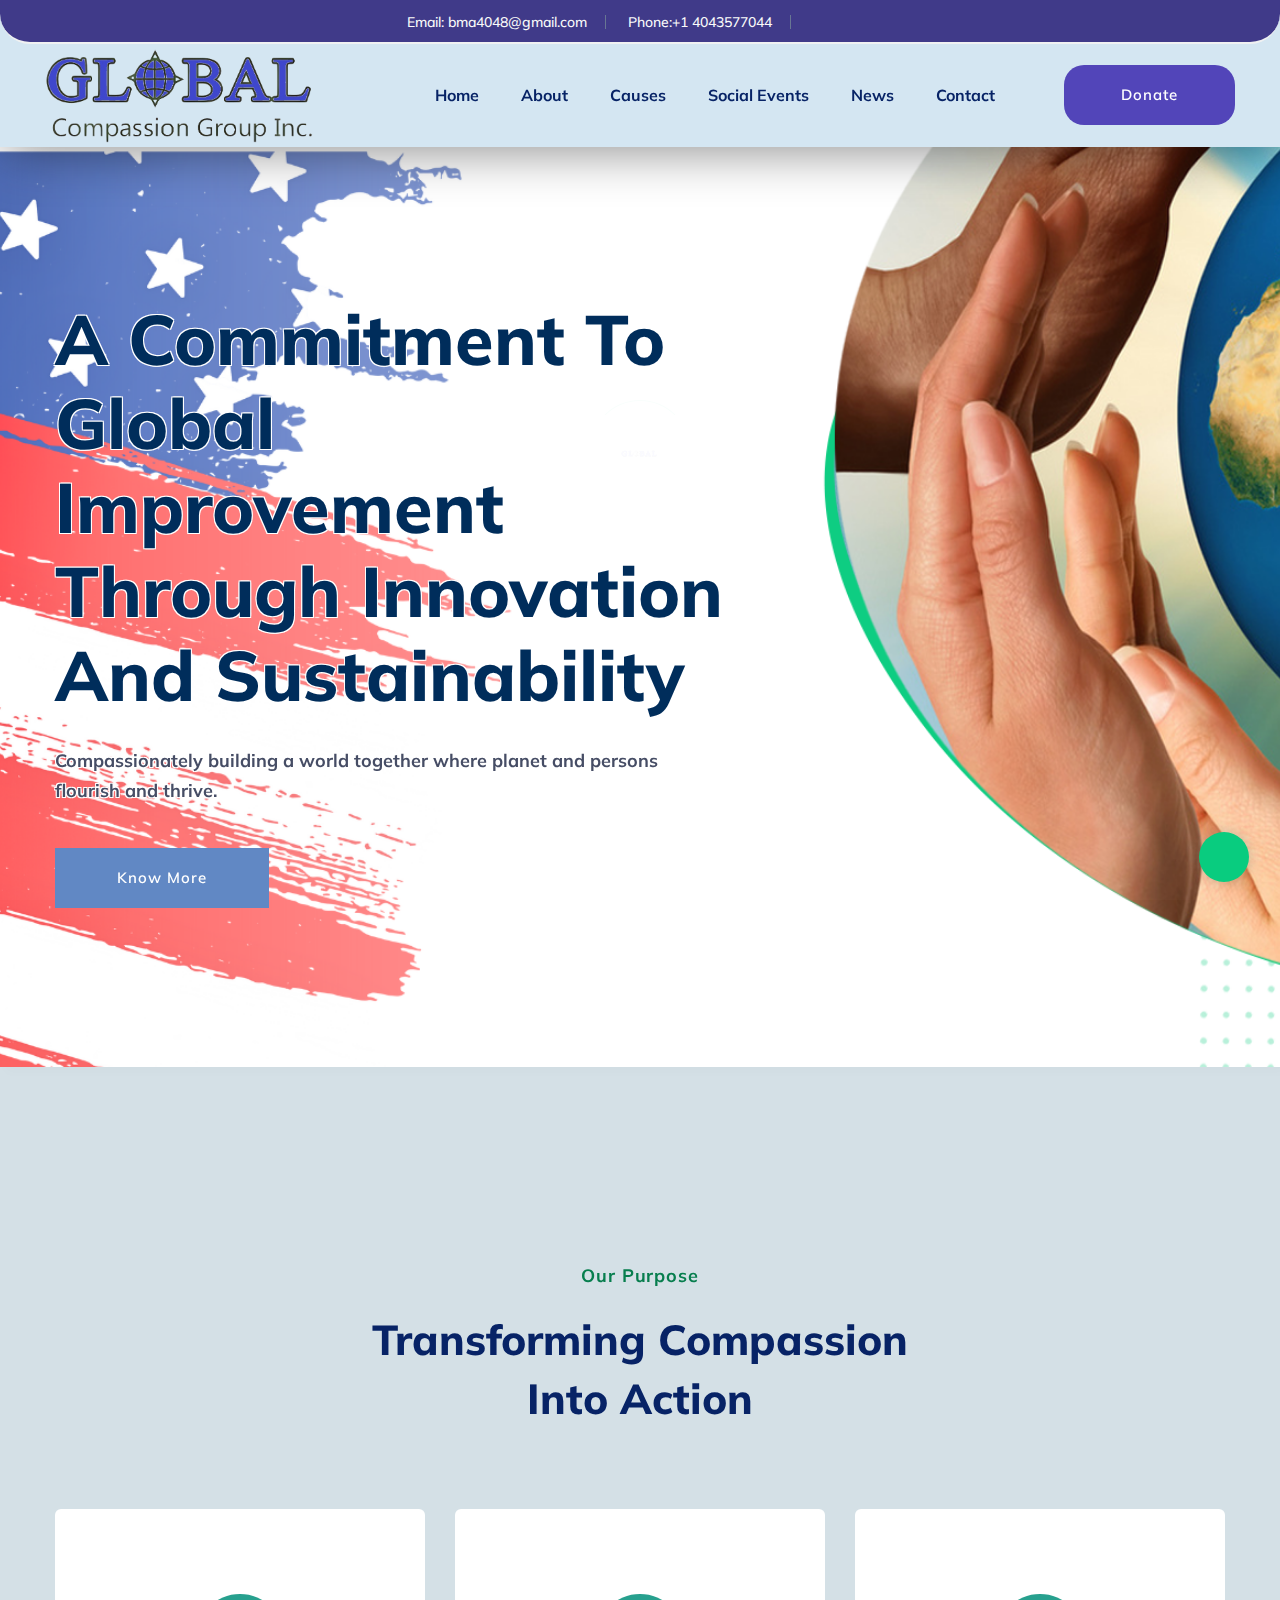
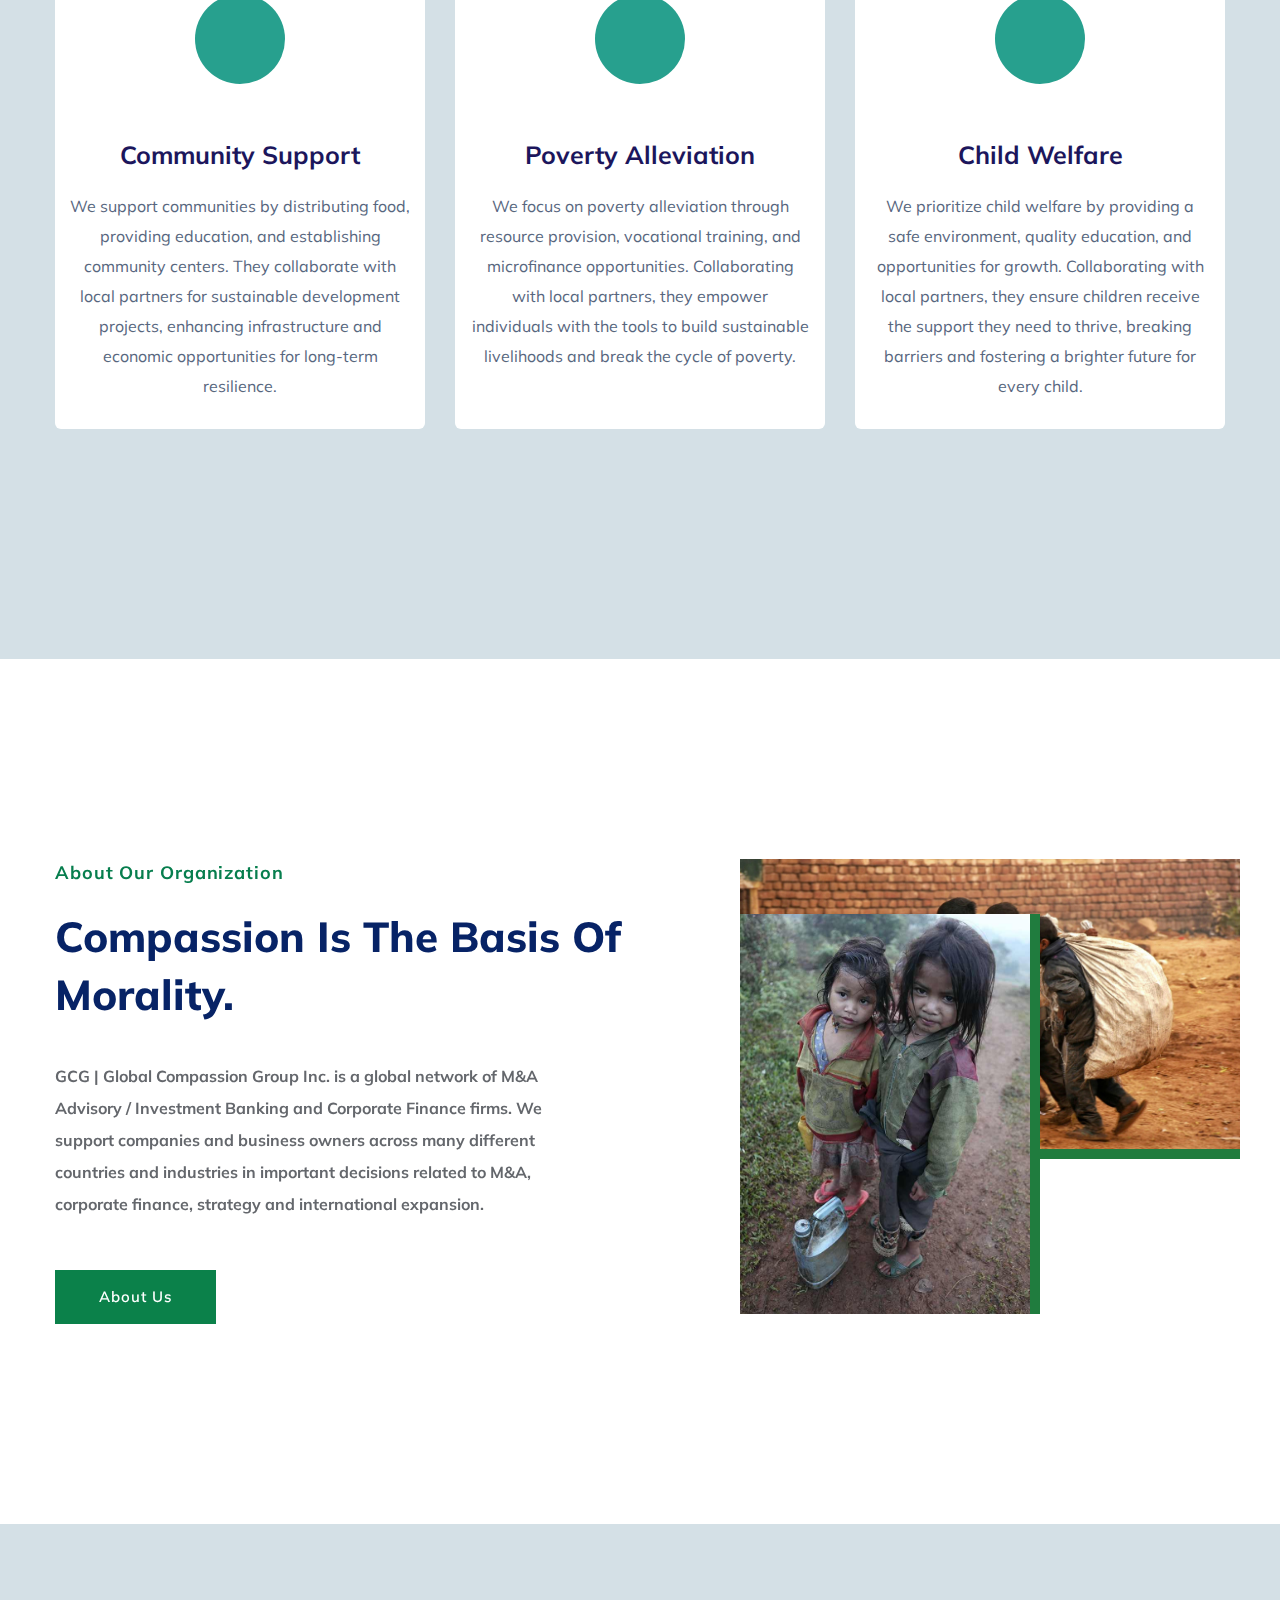
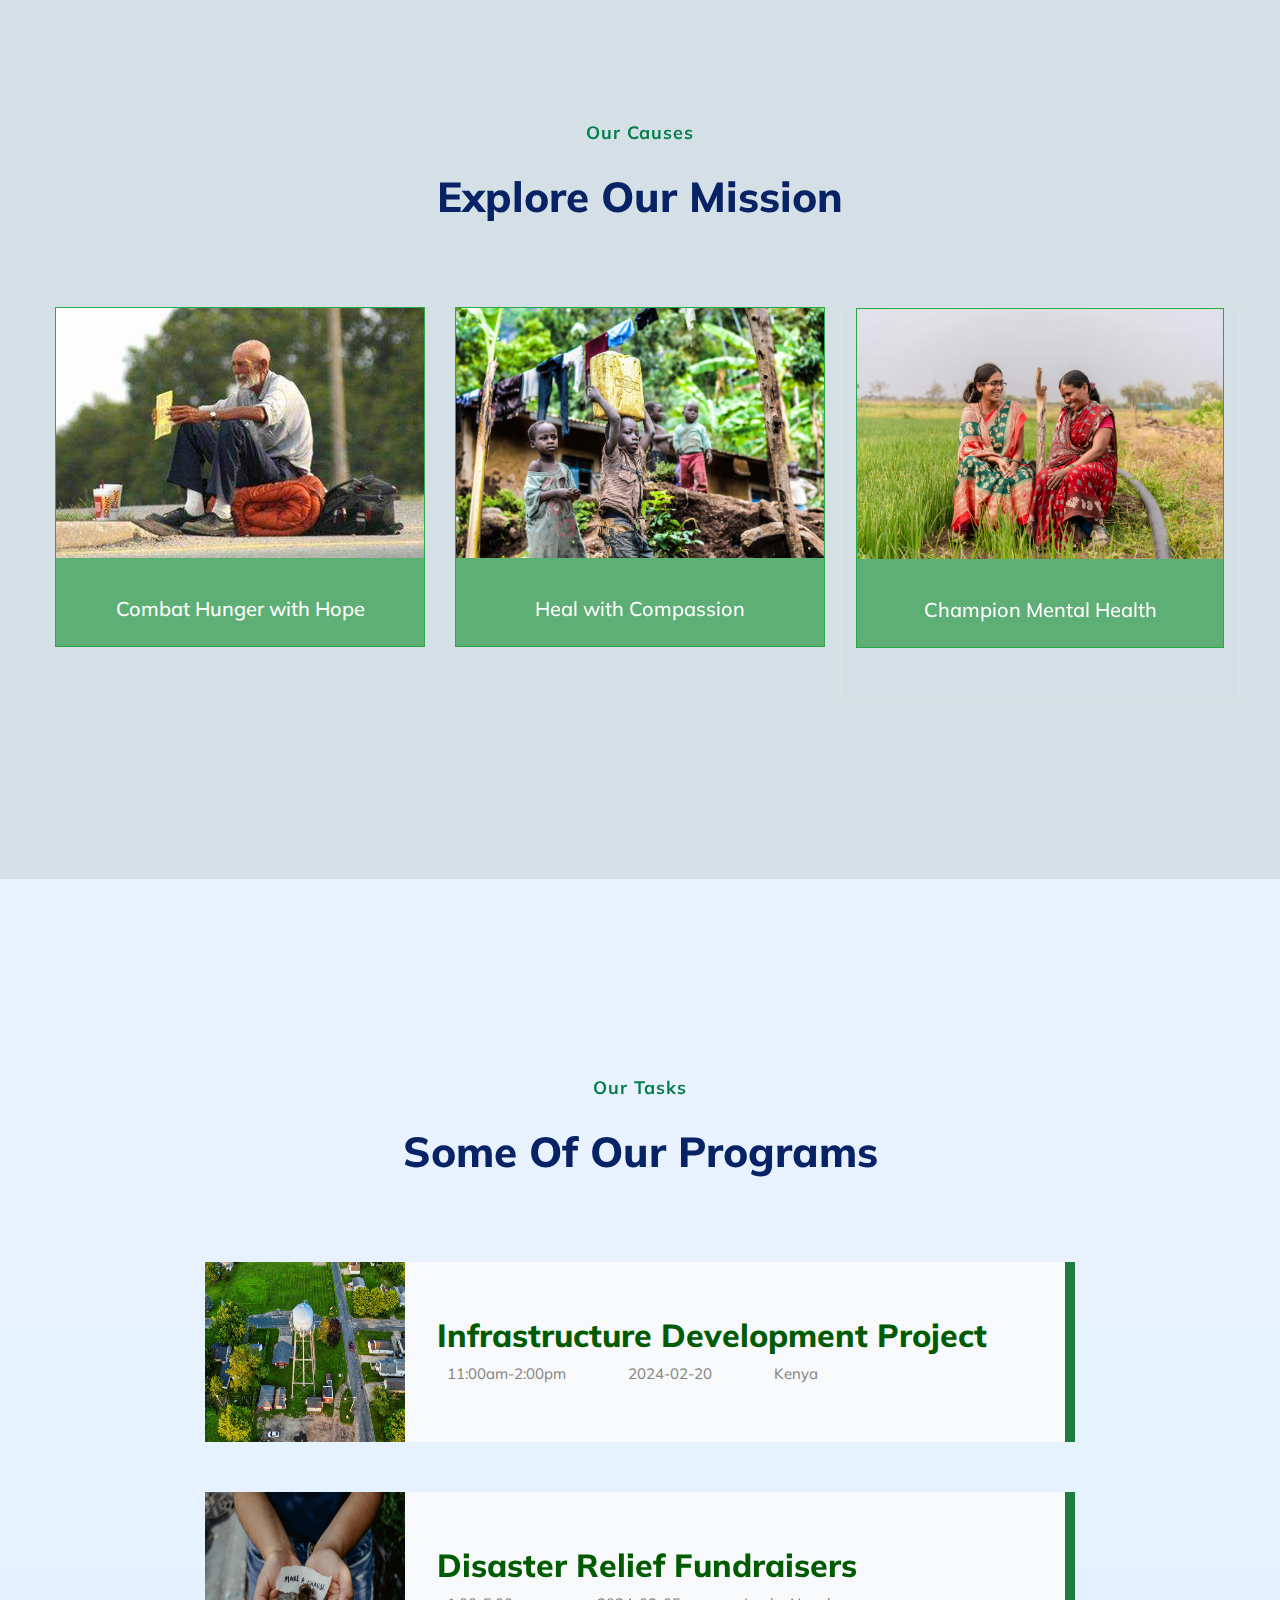
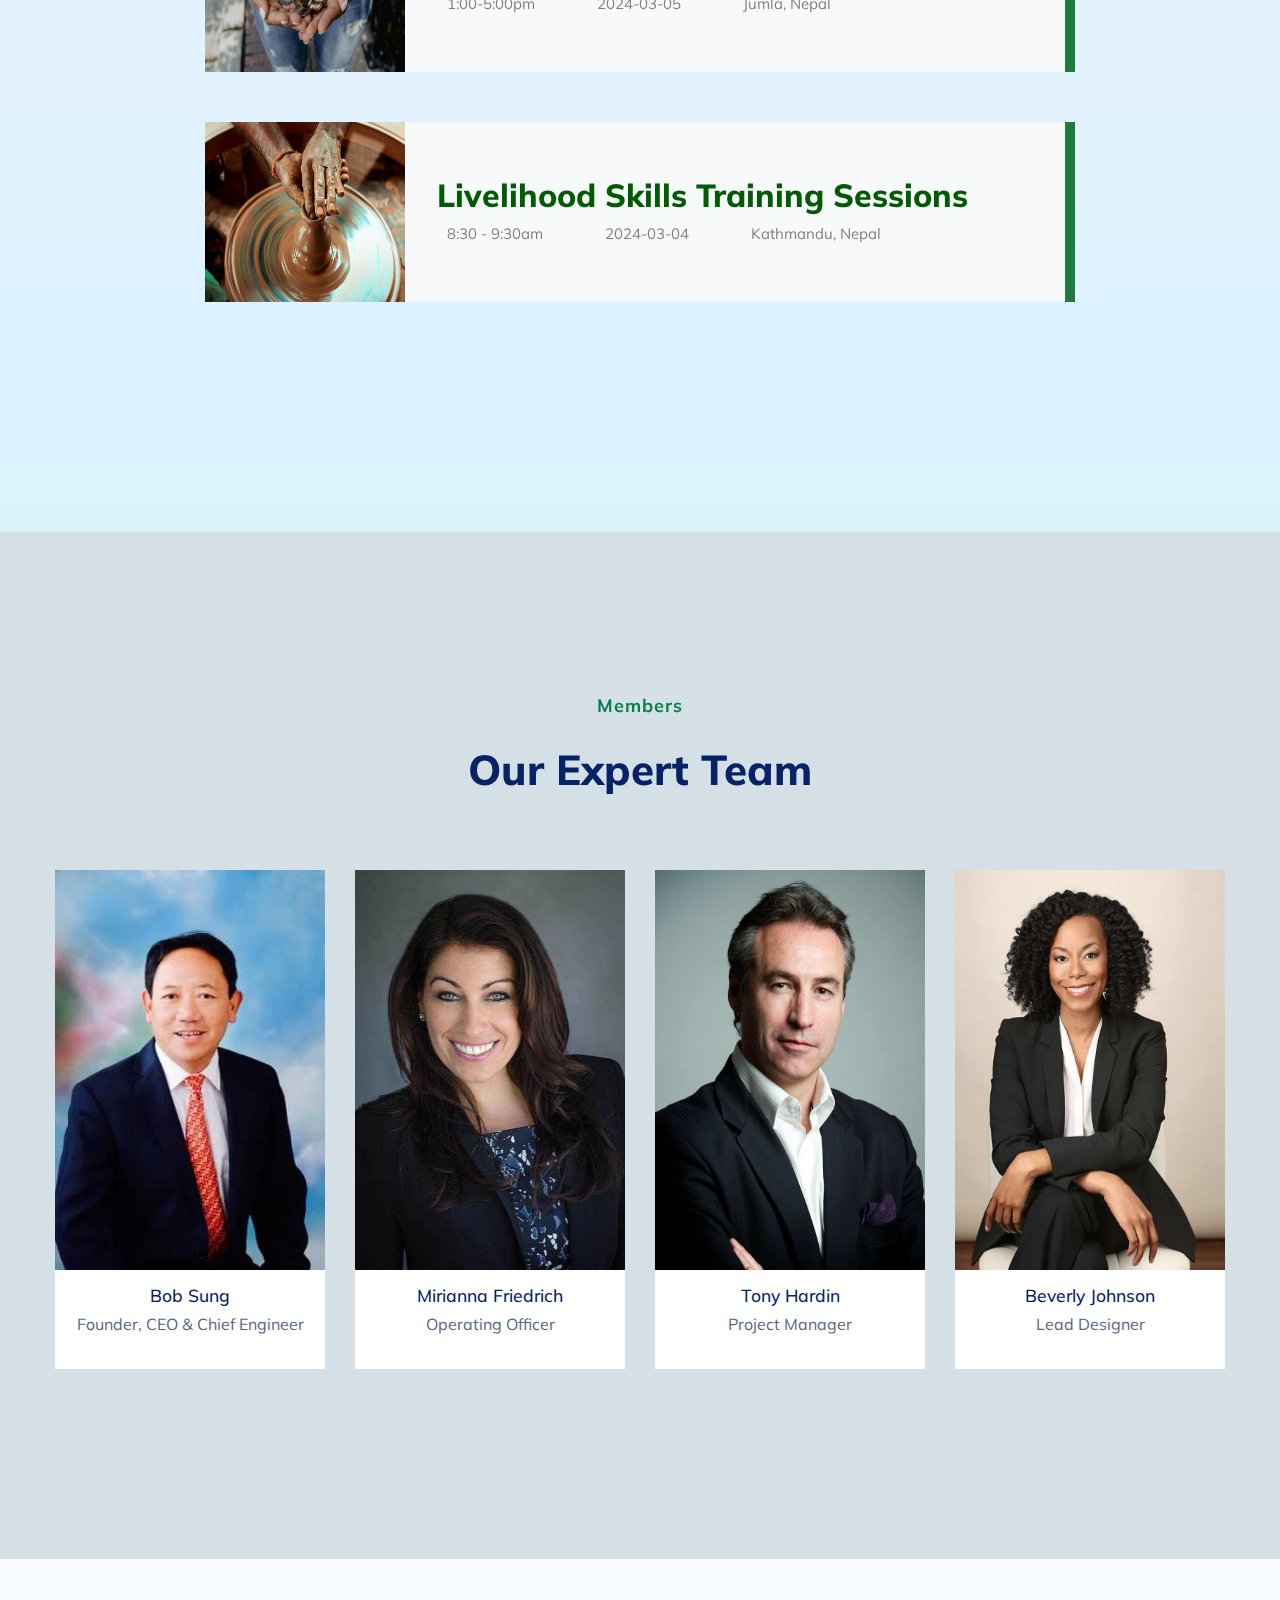
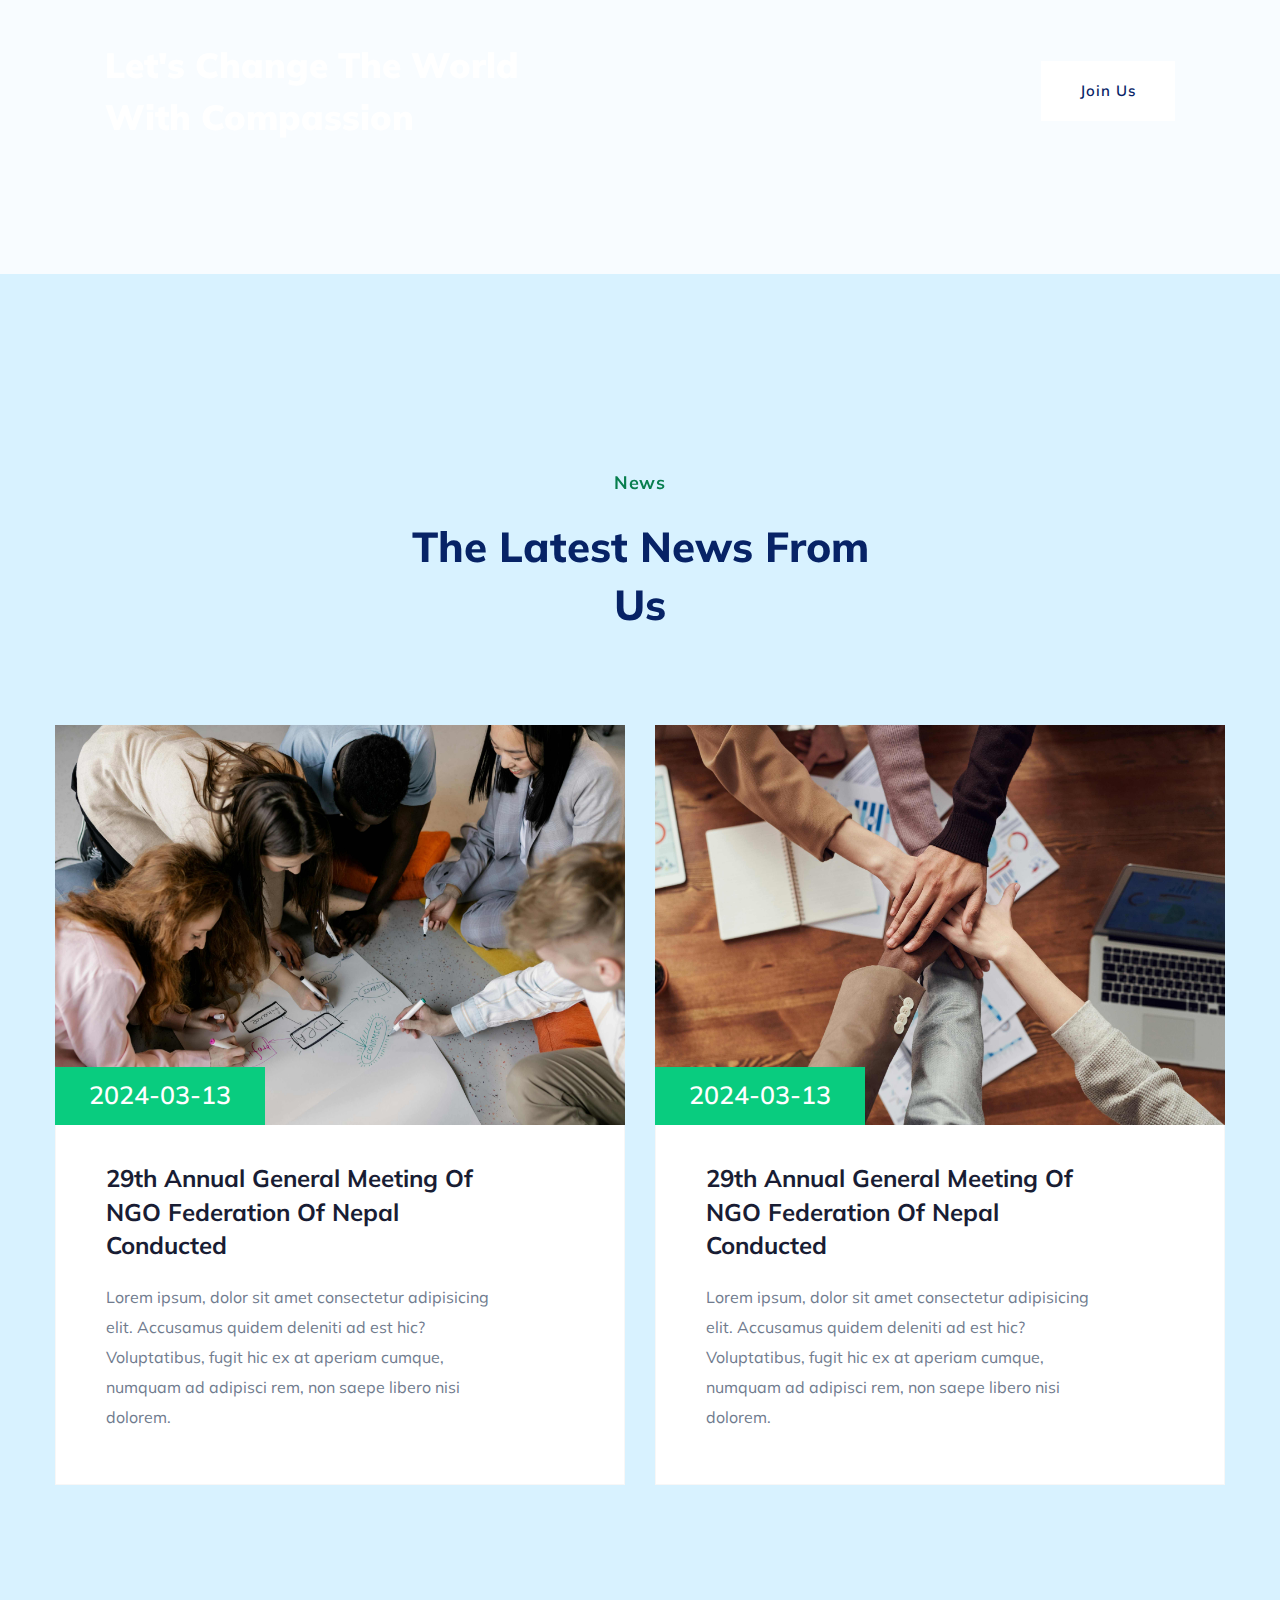
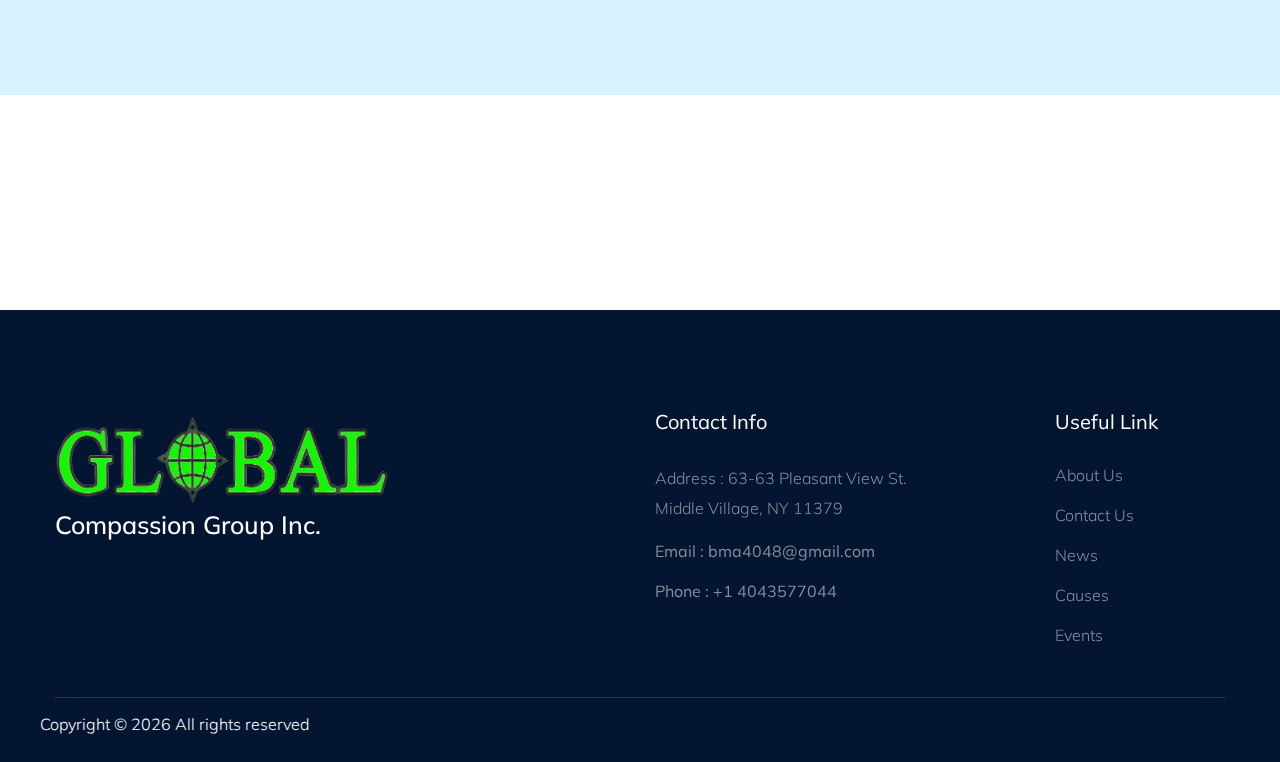
<file: index.html>
<!DOCTYPE html>
<html class="no-js" lang="zxx">
  <head>
    <meta charset="utf-8" />
    <meta http-equiv="x-ua-compatible" content="ie=edge" />
    <title>Global Compassion</title>
    <meta name="description" content="" />
    <meta name="viewport" content="width=device-width, initial-scale=1" />
    <link
      rel="shortcut icon"
      type="image/x-icon"
      href="assets/img/logo/logonew-removebg-preview.png"
    />
    <link
      rel="stylesheet"
      href="https://cdnjs.cloudflare.com/ajax/libs/font-awesome/6.5.1/css/all.min.css"
      integrity="sha512-DTOQO9RWCH3ppGqcWaEA1BIZOC6xxalwEsw9c2QQeAIftl+Vegovlnee1c9QX4TctnWMn13TZye+giMm8e2LwA=="
      crossorigin="anonymous"
      referrerpolicy="no-referrer"
    />
    <link
      href="https://cdn.jsdelivr.net/npm/bootstrap@5.0.2/dist/css/bootstrap.min.css"
      rel="stylesheet"
      integrity="sha384-EVSTQN3/azprG1Anm3QDgpJLIm9Nao0Yz1ztcQTwFspd3yD65VohhpuuCOmLASjC"
      crossorigin="anonymous"
    />

    <!-- CSS here -->
    <link rel="stylesheet" href="assets/css/bootstrap.min.css" />
    <link rel="stylesheet" href="assets/css/slicknav.css" />
    <link rel="stylesheet" href="assets/css/flaticon.css" />
    <link rel="stylesheet" href="assets/css/gijgo.css" />
    <link rel="stylesheet" href="assets/css/animate.min.css" />
    <link rel="stylesheet" href="assets/css/animated-headline.css" />
    <link rel="stylesheet" href="assets/css/magnific-popup.css" />
    <link rel="stylesheet" href="assets/css/themify-icons.css" />
    <link rel="stylesheet" href="assets/css/slick.css" />
    <link rel="stylesheet" href="assets/css/nice-select.css" />
    <link rel="stylesheet" href="assets/css/style.css" />
  </head>
  <body>
    <!-- Preloader Start -->
    <div id="preloader-active">
      <div class="preloader d-flex align-items-center justify-content-center">
        <div class="preloader-inner position-relative">
          <div class="preloader-circle"></div>
          <div class="preloader-img pere-text">
            <img src="assets/img/logo/logo4.png" alt="" />
          </div>
        </div>
      </div>
    </div>
    <!-- Preloader Start  -->
    <header>
      <!-- Header Start -->
      <div class="header-area">
        <div class="main-header">
          <div class="header-top d-none d-lg-block">
            <div class="container-fluid">
              <div class="col-xl-12">
                <div
                  class="row d-flex justify-content-center align-items-center"
                >
                  <div
                    class="header-info-left d-flex align-center justify-content-center"
                  >
                    <ul id="headerContactList">
                      <li>Email: bma4048@gmail.com</li>
                      <li>Phone:+1 4043577044</li>
                    </ul>

                    <div class="header-social">
                      <ul>
                        <li>
                          <a href="#"><i class="fab fa-twitter"></i></a>
                        </li>
                        <li>
                          <a href="#"><i class="fab fa-facebook-f"></i></a>
                        </li>
                        <li>
                          <a href="#"><i class="fab fa-linkedin-in"></i></a>
                        </li>
                      </ul>
                    </div>
                  </div>
                </div>
              </div>
            </div>
          </div>
          <div class="header-bottom header-sticky">
            <div class="container-fluid">
              <div class="row align-items-center">
                <!-- Logo -->
                <div class="col-xl-3 col-lg-3">
                  <div class="logo text-center">
                    <a href="index.html">
                      <img
                        src="assets/img/logo/cardlogo.png"
                        alt="logo"
                        width="280px"
                        height="100px"
                      />
                     
                    </a>
                  </div>
                </div>

                <div class="col-xl-9 col-lg-9">
                  <div
                    class="menu-wrapper d-flex align-items-center justify-content-end"
                  >
                    <!-- Main-menu -->
                    <div class="main-menu d-none d-lg-block">
                      <nav>
                        <ul id="navigation">
                          <li>
                            <a href="index.html" style="font-weight: bold"
                              >Home</a
                            >
                          </li>
                          <li>
                            <a href="about.html" style="font-weight: bold"
                              >About</a
                            >
                          </li>
                          <li>
                            <a href="program.html" style="font-weight: bold"
                              >Causes</a
                            >
                          </li>
                          <li>
                            <a href="events.html" style="font-weight: bold"
                              >Social Events
                            </a>
                          </li>
                          <li>
                            <a href="blog.html" style="font-weight: bold"
                              >News</a
                            >
                            <!-- <ul class="submenu">
                              <li><a href="blog.html">Blog</a></li>
                              <li>
                                <a href="blog_details.html">Blog Details</a>
                              </li>
                              <li><a href="elements.html">Element</a></li>
                            </ul> -->
                          </li>
                          <li>
                            <a href="contact.html" style="font-weight: bold"
                              >Contact</a
                            >
                          </li>
                        </ul>
                      </nav>
                    </div>
                    <!-- Header-btn -->
                    <div class="header-right-btn d-none d-lg-block ml-20">
                      <a href="contact.html" class="btn header-btn">Donate</a>
                    </div>
                  </div>
                </div>
                <!-- Mobile Menu -->
                <div class="col-12">
                  <div class="mobile_menu d-block d-lg-none"></div>
                </div>
              </div>
            </div>
          </div>
        </div>
      </div>
      <!-- Header End -->
    </header>
    <!-- header end -->
    <main>
      <div id="memberContainer">
        <!-- Fetched member data will go here -->
      </div>
      <!-- slider Area Start-->
      <div class="slider-area">
        <div class="slider-active">
          <!-- Single Slider -->
          <div class="single-slider slider-height d-flex align-items-center">
            <div class="container">
              <div class="row">
                <div class="col-xl-7 col-lg-7 col-md-9 col-sm-10">
                  <div class="hero__caption">
                    <h1
                      data-animation="fadeInUp"
                      data-delay=".6s"
                      class="text-stroke"
                    >
                      A commitment to global improvement through innovation and
                      sustainability
                    </h1>
                    <p
                      data-animation="fadeInUp"
                      data-delay=".8s"
                      style="font-size: large; font-weight: bolder"
                      class="text-stroke"
                    >
                      Compassionately building a world together where planet and
                      persons flourish and thrive.
                    </p>
                    <!-- Hero-btn -->
                    <div class="hero__btn">
                      <a
                        href="about.html"
                        class="btn hero-btn mb-10"
                        data-animation="fadeInUp"
                        data-delay=".8s"
                        >Know More</a
                      >
                    </div>
                  </div>
                </div>
              </div>
            </div>
          </div>
          <!-- Single Slider -->
          <div class="single-slider slider-height d-flex align-items-center">
            <div class="container">
              <div class="row">
                <div class="col-xl-6 col-lg-6 col-md-8 col-sm-10">
                  <div class="hero__caption">
                    <h1
                      data-animation="fadeInUp"
                      data-delay=".6s"
                      class="text-stroke"
                    >
                      We help the ones<br />
                      in need.
                    </h1>
                    <p data-animation="fadeInUp" data-delay=".8s">
                      Compassion in Action, Changing Lives Together
                    </p>
                  </div>
                </div>
              </div>
            </div>
          </div>
        </div>
      </div>
      <!-- slider Area End-->
      <!--? Services Area Start -->
      <div class="service-area section-padding30">
        <div class="container">
          <div class="row justify-content-center">
            <div class="col-xl-6 col-lg-7 col-md-10 col-sm-10">
              <!-- Section Tittle -->
              <div class="section-tittle text-center mb-80">
                <span>Our Purpose</span>
                <h2>Transforming Compassion into Action</h2>
              </div>
            </div>
          </div>
          <div class="row">
            <div class="col-lg-4 col-md-6 col-sm-6">
              <div class="single-cat text-center mb-50">
                <div class="cat-icon">
                  <span><i class="fa-solid fa-people-group"></i></span>
                </div>
                <div class="cat-cap">
                  <h5><a>Community Support</a></h5>
                  <p>
                    We support communities by distributing food, providing
                    education, and establishing community centers. They
                    collaborate with local partners for sustainable development
                    projects, enhancing infrastructure and economic
                    opportunities for long-term resilience.
                  </p>
                </div>
              </div>
            </div>
            <div class="col-lg-4 col-md-6 col-sm-6">
              <div class="single-cat text-center mb-50">
                <div class="cat-icon">
                  <span><i class="fa-solid fa-hand-holding-dollar"></i></span>
                </div>
                <div class="cat-cap">
                  <h5><a>Poverty Alleviation</a></h5>
                  <p>
                    We focus on poverty alleviation through resource provision,
                    vocational training, and microfinance opportunities.
                    Collaborating with local partners, they empower individuals
                    with the tools to build sustainable livelihoods and break
                    the cycle of poverty.
                  </p>
                </div>
              </div>
            </div>
            <div class="col-lg-4 col-md-6 col-sm-6">
              <div class="single-cat text-center mb-50">
                <div class="cat-icon">
                  <span><i class="fa-solid fa-hands-holding-child"></i></span>
                </div>
                <div class="cat-cap">
                  <h5><a>Child Welfare</a></h5>
                  <p>
                    We prioritize child welfare by providing a safe environment,
                    quality education, and opportunities for growth.
                    Collaborating with local partners, they ensure children
                    receive the support they need to thrive, breaking barriers
                    and fostering a brighter future for every child.
                  </p>
                </div>
              </div>
            </div>
          </div>
        </div>
      </div>
      <!-- Services Area End -->
      <!--? About Law Start-->
      <section class="about-low-area section-padding2">
        <div class="container">
          <div class="row">
            <div class="col-lg-6 col-md-10">
              <div class="about-caption mb-50">
                <!-- Section Tittle -->
                <div class="section-tittle mb-35">
                  <span>About our organization</span>
                  <h2>Compassion is the basis of morality.</h2>
                </div>
                <p style="font-weight: 700; line-height: 2">
                  GCG | Global Compassion Group Inc. is a global network of M&A
                  Advisory / Investment Banking and Corporate Finance firms. We
                  support companies and business owners across many different
                  countries and industries in important decisions related to
                  M&A, corporate finance, strategy and international expansion.
                </p>
              </div>
              <a href="about.html" class="btn">About Us</a>
            </div>
            <div class="col-lg-6 col-md-12">
              <!-- about-img -->
              <div class="about-img">
                <div class="about-font-img d-none d-lg-block">
                  <img
                    src="assets/img/gallery/photo2.jpg"
                    height="400px"
                    width="300px"
                    style="object-fit: cover"
                    class="thick-border-right"
                    alt="photo"
                  />
                </div>
                <div class="about-back-img">
                  <img
                    src="assets/img/gallery/11.jpg"
                    height="300px"
                    width="500px"
                    style="object-fit: cover"
                    class="thick-border-bottom"
                    alt="photo"
                  />
                </div>
              </div>
            </div>
          </div>
        </div>
      </section>
      <!-- About End-->

      <!-- Our Cases Start -->
      <div class="our-cases-area section-padding30">
        <div class="container">
          <div class="row justify-content-center">
            <div class="col-xl-6 col-lg-7 col-md-10 col-sm-10">
              <!-- Section Tittle -->
              <div class="section-tittle text-center mb-80">
                <span>Our Causes</span>
                <h2>Explore Our Mission</h2>
              </div>
            </div>
          </div>
          <div class="row">
            <div class="col-lg-4 col-md-6 col-sm-6">
              <div class="single-cases mb-40 border border-success border-5">
                <div class="cases-img">
                  <img
                    src="assets/img/gallery/people6.jfif"
                    width="200px"
                    height="250px"
                    class="object-fit-cover"
                    alt=""
                  />
                </div>
                <div class="cases-caption">
                  <h2 class="text-white fw-bolder text-center my-4">
                    Combat Hunger with Hope
                  </h2>
                </div>
              </div>
            </div>
            <div class="col-lg-4 col-md-6 col-sm-6">
              <div class="single-cases mb-40 border border-success border-5">
                <div class="cases-img">
                  <img
                    src="assets/img/gallery/people9.jpeg"
                    width="200px"
                    height="250px"
                    class="object-fit-cover"
                    alt=""
                  />
                </div>
                <div class="cases-caption">
                  <h2 class="text-white fw-bolder text-center my-4">
                    Heal with Compassion
                  </h2>
                </div>
              </div>
            </div>
            <div
              class="col-lg-4 col-md-6 col-sm-6 border border-4 border-black"
            >
              <div class="single-cases mb-40 border border-success border-5">
                <div class="cases-img">
                  <img
                    src="assets/img/gallery/mentalhealth.jpg"
                    width="200px"
                    height="250px"
                    class="object-fit-cover"
                    alt=""
                  />
                </div>
                <div class="cases-caption">
                  <h2 class="text-white fw-bolder text-center my-4">
                    Champion Mental Health
                  </h2>
                </div>
              </div>
            </div>
          </div>
        </div>
      </div>

      <!-- Our Cases End -->
      <!-- Featured_job_start -->
      <section
        class="featured-job-area section-padding30 section-bg2"
        data-background="assets/img/gallery/section_bg03.png"
      >
        <div class="container">
          <div class="row justify-content-center">
            <div class="col-xl-7 col-lg-9 col-md-10 col-sm-12">
              <!-- Section Tittle -->
              <div class="section-tittle text-center mb-80">
                <span>Our Tasks</span>
                <h2>Some Of Our Programs</h2>
              </div>
            </div>
          </div>
          <div class="row justify-content-center" id="homeEventsContainer">
            <div class="col-lg-9 col-md-12">
              <div class="single-job-items mb-40 thick-border-right bg-light">
                <div class="job-items">
                  <div class="company-img">
                    <img
                      src="./assets/img/gallery/infrastructure1.jpg"
                      width="200px"
                      height="180px"
                      class="object-fit-cover rounded-3"
                      alt="${event.title}"
                    />
                  </div>
                  <div class="job-tittle">
                    <h2 class="text-event">
                      Infrastructure Development Project
                    </h2>
                    <ul>
                      <li>
                        <i class="fa-solid fa-clock text-lg"></i>11:00am-2:00pm
                      </li>
                      <li>
                        <i class="fa-solid fa-calendar-check"></i>2024-02-20
                      </li>
                      <li><i class="fa-solid fa-map-location-dot"></i>Kenya</li>
                    </ul>
                  </div>
                </div>
              </div>
            </div>
            <div class="col-lg-9 col-md-12">
              <div class="single-job-items mb-40 thick-border-right bg-light">
                <div class="job-items">
                  <div class="company-img">
                    <img
                      src="./assets/img/gallery/fundraise.jpg"
                      width="200px"
                      height="180px"
                      class="object-fit-cover rounded-3"
                      alt="${event.title}"
                    />
                  </div>
                  <div class="job-tittle">
                    <h2 class="text-event">Disaster Relief Fundraisers</h2>
                    <ul>
                      <li>
                        <i class="fa-solid fa-clock text-lg"></i>1:00-5:00pm
                      </li>
                      <li>
                        <i class="fa-solid fa-calendar-check"></i>2024-03-05
                      </li>
                      <li>
                        <i class="fa-solid fa-map-location-dot"></i>Jumla, Nepal
                      </li>
                    </ul>
                  </div>
                </div>
              </div>
            </div>
            <div class="col-lg-9 col-md-12">
              <div class="single-job-items mb-40 thick-border-right bg-light">
                <div class="job-items">
                  <div class="company-img">
                    <img
                      src="./assets/img/gallery/skill.jpg"
                      width="200px"
                      height="180px"
                      class="object-fit-cover rounded-3"
                      alt="${event.title}"
                    />
                  </div>
                  <div class="job-tittle">
                    <h2 class="text-event">
                      Livelihood Skills Training Sessions
                    </h2>
                    <ul>
                      <li>
                        <i class="fa-solid fa-clock text-lg"></i>8:30 - 9:30am
                      </li>
                      <li>
                        <i class="fa-solid fa-calendar-check"></i>2024-03-04
                      </li>
                      <li>
                        <i class="fa-solid fa-map-location-dot"></i>Kathmandu,
                        Nepal
                      </li>
                    </ul>
                  </div>
                </div>
              </div>
            </div>
          </div>
        </div>
      </section>

      <!-- Featured_job_end -->
      <!--? Team Ara Start -->
      <div class="team-area pt-160 pb-160">
        <div class="container">
          <div class="row justify-content-center">
            <div class="col-xl-6 col-lg-7 col-md-10 col-sm-10">
              <!-- Section Tittle -->
              <div class="section-tittle section-tittle2 text-center mb-70">
                <span>Members</span>
                <h2>Our Expert Team</h2>
              </div>
            </div>
          </div>

          <div class="row" id="teamMembersContainer">
            <div class="col-lg-3 col-md-6 col-sm-6">
              <div class="single-team mb-30">
                <div class="team-img">
                  <img src="./assets/img/gallery/founder.jpeg" alt="Bob Sung" />
                </div>
                <div class="team-caption">
                  <h3>Bob Sung</h3>
                  <p>Founder, CEO & Chief Engineer</p>
                </div>
              </div>
            </div>
            <div class="col-lg-3 col-md-6 col-sm-6">
              <div class="single-team mb-30">
                <div class="team-img">
                  <img
                    src="./assets/img/gallery/Operatingofficer.jpg"
                    alt="Bob Sung"
                  />
                </div>
                <div class="team-caption">
                  <h3>Mirianna Friedrich</h3>
                  <p>Operating Officer</p>
                </div>
              </div>
            </div>
            <div class="col-lg-3 col-md-6 col-sm-6">
              <div class="single-team mb-30">
                <div class="team-img">
                  <img
                    src="./assets/img/gallery/projectmanager.jpg"
                    alt="Bob Sung"
                  />
                </div>
                <div class="team-caption">
                  <h3>Tony Hardin</h3>
                  <p>Project Manager</p>
                </div>
              </div>
            </div>
            <div class="col-lg-3 col-md-6 col-sm-6">
              <div class="single-team mb-30">
                <div class="team-img">
                  <img
                    src="./assets/img/gallery/leaddesigner.jpg"
                    alt="Bob Sung"
                  />
                </div>
                <div class="team-caption">
                  <h3>Beverly Johnson</h3>
                  <p>Lead Designer</p>
                </div>
              </div>
            </div>
          </div>
        </div>
      </div>

      <!-- Team Area End -->
      <!-- Want To work -->
      <section class="wantToWork-area">
        <div class="container">
          <div
            class="wants-wrapper w-padding2 section-bg"
            data-background="assets/img/gallery/bg3.jpg"
          >
            <div class="row align-items-center justify-content-between">
              <div class="col-xl-5 col-lg-9 col-md-8">
                <div class="wantToWork-caption wantToWork-caption2">
                  <h2 class="text-white">
                    Let's Change The World With Compassion
                  </h2>
                </div>
              </div>
              <div class="col-xl-2 col-lg-3 col-md-4">
                <a href="contact.html" class="btn white-btn f-right sm-left"
                  >Join Us</a
                >
              </div>
            </div>
          </div>
        </div>
      </section>
      <!-- Want To work End -->

      <!--News Area Start -->
      <section class="home-blog-area section-padding30">
        <div class="container">
          <!-- Section Tittle -->
          <div class="row justify-content-center">
            <div class="col-xl-5 col-lg-6 col-md-9 col-sm-10">
              <div class="section-tittle text-center mb-90">
                <span>News</span>
                <h2>The Latest News From Us</h2>
              </div>
            </div>
          </div>
          <div class="row" id="homeNewsContainer">
            <div class="col-xl-6 col-lg-6 col-md-6">
              <div class="home-blog-single mb-30">
                <div class="blog-img-cap">
                  <div class="blog-img">
                    <img
                      src="./assets/img/gallery/youth.jpg"
                      height="400px"
                      class="object-fit-cover"
                      alt=""
                    />
                    <!-- Blog date -->
                    <div class="blog-date text-center">
                      <span>2024-03-13</span>
                    </div>
                  </div>
                  <div class="blog-cap">
                    <h3>
                      <a href="http://www.ngofederation.org/content/538" target="_blank"
                        >29th Annual General Meeting Of NGO Federation Of Nepal
                        Conducted</a
                      >
                    </h3>
                    <p>
                      Lorem ipsum, dolor sit amet consectetur adipisicing elit.
                      Accusamus quidem deleniti ad est hic? Voluptatibus, fugit
                      hic ex at aperiam cumque, numquam ad adipisci rem, non
                      saepe libero nisi dolorem.
                    </p>
                  </div>
                </div>
              </div>
            </div>
            <div class="col-xl-6 col-lg-6 col-md-6">
              <div class="home-blog-single mb-30">
                <div class="blog-img-cap">
                  <div class="blog-img">
                    <img
                      src="./assets/img/gallery/diversity.jpg"
                      height="400px"
                      class="object-fit-cover"
                      alt=""
                    />
                    <!-- Blog date -->
                    <div class="blog-date text-center">
                      <span>2024-03-13</span>
                    </div>
                  </div>
                  <div class="blog-cap">
                    <h3>
                      <a href="http://www.ngofederation.org/content/538" target="_blank"
                        >29th Annual General Meeting Of NGO Federation Of Nepal
                        Conducted</a
                      >
                    </h3>
                    <p>
                      Lorem ipsum, dolor sit amet consectetur adipisicing elit.
                      Accusamus quidem deleniti ad est hic? Voluptatibus, fugit
                      hic ex at aperiam cumque, numquam ad adipisci rem, non
                      saepe libero nisi dolorem.
                    </p>
                  </div>
                </div>
              </div>
            </div>
          </div>
        </div>
      </section>

      <!-- Blog Area End -->
      <!--? Count Down Start -->
      <div
        class="count-down-area pt-25 section-bg"
        data-background="assets/img/gallery/bg4.png"
      >
        <div class="container">
          <div class="row justify-content-center">
            <div class="col-lg-12 col-md-12">
              <div class="count-down-wrapper">
                <div class="row justify-content-between">
                  <div class="col-lg-3 col-md-6 col-sm-6">
                    <!-- Counter Up -->
                    <div class="single-counter text-center">
                      <span class="counter color-green">3000</span>
                      <span class="plus">+</span>
                      <p class="color-green">Lives Improved</p>
                    </div>
                  </div>
                  <div class="col-lg-3 col-md-6 col-sm-6">
                    <!-- Counter Up -->
                    <div class="single-counter text-center">
                      <span class="counter color-green">300</span>
                      <span class="plus">+</span>
                      <p class="color-green">Projects Funded</p>
                    </div>
                  </div>
                  <div class="col-lg-3 col-md-6 col-sm-6">
                    <!-- Counter Up -->
                    <div class="single-counter text-center">
                      <span class="counter color-green">500</span>
                      <span class="plus">+</span>
                      <p class="color-green">Communities Supported</p>
                    </div>
                  </div>
                  <div class="col-lg-3 col-md-6 col-sm-6">
                    <!-- Counter Up -->
                    <div class="single-counter text-center">
                      <span class="counter color-green">200</span>
                      <span class="plus">+</span>
                      <p class="color-green">Volunteers Engaged</p>
                    </div>
                  </div>
                </div>
              </div>
            </div>
          </div>
        </div>
      </div>
      <!-- Count Down End -->
    </main>
    <footer>
      <div class="footer-bg">
        <!-- Footer Top-->
        <div class="footer-area pt-100">
          <div class="container">
            <div class="row">
              <div class="col-xl-6 col-lg-8 col-md-8 col-sm-12">
                <div class="single-footer-caption mb-50">
                  <div class="single-footer-caption mb-30">
                    <div class="footer-tittle">
                      <div class="mb-115">
                        <a href="index.html"
                          ><img
                          src="assets/img/logo/cardlogogreen.png"
                          alt="logo"
                          width="350px"
                          height="100px"></a>
                        <h1 class="text-white">Compassion Group Inc.</h1>
                      </div>
                    </div>
                  </div>
                </div>
              </div>
              <div class="col-xl-4 col-lg-2 col-md-2 col-sm-12 align-center">
                <div class="single-footer-caption mb-50">
                  <div class="footer-tittle">
                    <h4>Contact Info</h4>
                    <ul class="contact-info-list">
                      <li>
                        <p>
                          <span class="fw-bold">Address : </span>63-63 Pleasant View St.
                         <br />
                         Middle Village, NY 11379
                        </p>
                      </li>
                      <li>
                        <span class="fw-bold">Email : </span>bma4048@gmail.com
                      </li>
                      <li>
                        <span class="fw-bold">Phone : </span>+1 4043577044
                      </li>
                    </ul>
                  </div>
                </div>
              </div>

              <div class="col-xl-2 col-lg-2 col-md-2 col-sm-12">
                <div class="single-footer-caption mb-50">
                  <div class="footer-tittle">
                    <h4>Useful Link</h4>
                    <ul>
                      <li><a href="about.html"> About Us</a></li>
                      <li><a href="contact.html">Contact Us</a></li>
                      <li><a href="blog.html">News</a></li>
                      <li><a href="program.html">Causes</a></li>
                      <li><a href="events.html">Events</a></li>
                    </ul>
                  </div>
                </div>
              </div>
            </div>
          </div>
        </div>
        <!-- footer-bottom -->
        <div class="footer-bottom-area">
          <div class="container">
            <div class="footer-border">
              <div
                class="row d-flex justify-content-between align-items-center text-center"
              >
                <div class="footer-copy-right">
                  <p>
                    Copyright &copy;
                    <script>
                      document.write(new Date().getFullYear());
                    </script>
                    All rights reserved
                  </p>
                </div>
              </div>
            </div>
          </div>
        </div>
      </div>
    </footer>
    <!-- Scroll Up -->
    <div id="back-top">
      <a title="Go to Top" href="#">
        <i class="fa-solid fa-circle-arrow-up"></i
      ></a>
    </div>

    <script src="./assets/js/vendor/modernizr-3.5.0.min.js"></script>
    <!-- Jquery, Popper, Bootstrap -->
    <script src="./assets/js/vendor/jquery-1.12.4.min.js"></script>
    <script src="./assets/js/popper.min.js"></script>
    <script src="./assets/js/bootstrap.min.js"></script>
    <!-- Jquery Mobile Menu -->
    <script src="./assets/js/jquery.slicknav.min.js"></script>

    <!-- Jquery Slick , Owl-Carousel Plugins -->
    <script src="./assets/js/slick.min.js"></script>

    <!-- Nice-select, sticky -->
    <script src="./assets/js/jquery.nice-select.min.js"></script>
    <script src="./assets/js/jquery.sticky.js"></script>
    <!-- Progress -->
    <script src="./assets/js/jquery.barfiller.js"></script>

    <!-- counter , waypoint,Hover Direction -->
    <script src="./assets/js/jquery.counterup.min.js"></script>
    <script src="./assets/js/waypoints.min.js"></script>
    <script src="./assets/js/jquery.countdown.min.js"></script>
    <script src="./assets/js/hover-direction-snake.min.js"></script>

    <!-- Jquery Plugins, main Jquery -->
    <script src="./assets/js/plugins.js"></script>
    <script src="./assets/js/main.js"></script>
  </body>
</html>
</file>
<file: assets/css/flaticon.css>
@font-face {
  font-family: "Flaticon";
  src: url("../fonts/Flaticon.eot");
  src: url("../fonts/Flaticon.eot?#iefix") format("embedded-opentype"),
       url("../fonts/Flaticon.woff2") format("woff2"),
       url("../fonts/Flaticon.woff") format("woff"),
       url("../fonts/Flaticon.ttf") format("truetype"),
       url("../fonts/Flaticon.svg#Flaticon") format("svg");
  font-weight: normal;
  font-style: normal;
}

@media screen and (-webkit-min-device-pixel-ratio:0) {
  @font-face {
    font-family: "Flaticon";
    src: url("../fonts/Flaticon.svg#Flaticon") format("svg");
  }
}

[class^="flaticon-"]:before, [class*=" flaticon-"]:before,
[class^="flaticon-"]:after, [class*=" flaticon-"]:after {   
  font-family: Flaticon;
font-style: normal;
}

.flaticon-null:before { content: "\f100"; }
.flaticon-null-1:before { content: "\f101"; }
.flaticon-gear:before { content: "\f102"; }
.flaticon-think:before { content: "\f103"; }
</file>
<file: assets/css/gijgo.css>
.gj-button {
    background-color: #f5f5f5;
    border: 1px solid #ddd;
    color: #000;
    border-radius: 3px;
    padding: 6px 10px;
    cursor: pointer;
}

.gj-unselectable {
    -webkit-touch-callout: none;
    -webkit-user-select: none;
    -khtml-user-select: none;
    -moz-user-select: none;
    -ms-user-select: none;
    user-select: none;
}

.gj-row {
    display: -webkit-box;
    display: -ms-flexbox;
    display: flex;
    -ms-flex-wrap: wrap;
    flex-wrap: wrap;
}

.gj-margin-left-5 {
    margin-left: 5px;
}

.gj-margin-left-10 {
    margin-left: 10px;
}

.gj-width-full {
    width: 100%;
}

.gj-cursor-pointer {
    cursor: pointer;
}

.gj-text-align-center {
    text-align: center;
}

.gj-font-size-16 {
    font-size: 16px;
}

.gj-hidden {
    display: none;
}

/** Material Design */
.gj-button-md {
    background: 0 0;
    border: none;
    border-radius: 2px;
    color: rgba(0, 0, 0, 0.87);
    position: relative;
    height: 36px;
    margin: 0;
    min-width: 64px;
    padding: 0 16px;
    display: inline-block;
    font-family: "Roboto","Helvetica","Arial",sans-serif;
    font-size: 1rem;
    font-weight: 500;
    text-transform: uppercase;
    letter-spacing: 0;
    overflow: hidden;
    will-change: box-shadow;
    transition: box-shadow .2s cubic-bezier(.4,0,1,1),background-color .2s cubic-bezier(.4,0,.2,1),color .2s cubic-bezier(.4,0,.2,1);
    outline: none;
    cursor: pointer;
    text-decoration: none;
    text-align: center;
    line-height: 36px;
    vertical-align: middle;
    overflow: hidden;
    -webkit-user-select: none;
    -moz-user-select: none;
    -ms-user-select: none;
    user-select: none;
}

.gj-button-md:hover {
    background-color: rgba(158,158,158,.2);
}

.gj-button-md:disabled {
    color: rgba(0,0,0,.26);
    background: 0 0;
}

.gj-button-md .material-icons,
.gj-button-md .gj-icon {
    vertical-align: middle;
    /*font-size: 1.3rem;
    margin-right: 4px;*/
}

.gj-button-md.gj-button-md-icon {
    width: 24px;
    height: 31px;
    min-width: 24px;
    padding: 0px;
    display: table;
}

.gj-button-md.gj-button-md-icon .material-icons,
.gj-button-md.gj-button-md-icon .gj-icon {
    display: table-cell;
    margin-right: 0px;
    width: 24px;
    height: 24px;
}

.gj-button-md.active {
    background-color: rgba(158,158,158,.4);
}

.gj-button-md-group {
    position: relative;
    display: inline-block;
    vertical-align: middle;
}
.gj-textbox-md {
	/* border: none; */
	/* border-bottom: 1px solid rgba(0,0,0,.42); */
	display: block;
	font-family: "Helvetica","Arial",sans-serif;
	font-size: 16px;
	line-height: 16px;
	/* padding: 4px 0px; */
	margin: 0;
	/* width: 100%; */
	background: 0 0;
	/* text-align: ; */
	color: rgba(0,0,0,.87);
	padding-left: 44px;
	border: 1px solid #dca73a;
	/* padding: 15px 15px; */
	/* text-align: center; */
	width: 177px;
	height: 55px;
	border-radius: 5px;
}
.gj-textbox-md:focus,
.gj-textbox-md:active {
    /* border-bottom: 2px solid rgba(0,0,0,.42); */
    outline: none;
}

.gj-textbox-md::placeholder {
    color: #8e8e8e;
}

.gj-textbox-md:-ms-input-placeholder {
    color: #8e8e8e;
}

.gj-textbox-md::-ms-input-placeholder {
    color: #8e8e8e;
}

.gj-md-spacer-24 {
    min-width: 24px;
    width: 24px;
    display: inline-block;
}

.gj-md-spacer-32 {
    min-width: 32px;
    width: 32px;
    display: inline-block;
}

.gj-modal {
    position: fixed;
    top: 0;
    right: 0;
    bottom: 0;
    left: 0;
    z-index: 1203;
    display: none;
    overflow: hidden;
    -webkit-overflow-scrolling: touch;
    outline: 0;
    background-color: rgba(0, 0, 0, 0.54118);
    transition: 200ms ease opacity;
    will-change: opacity;
}

/* List */
ul.gj-list li [data-role="wrapper"] {
    display: table;
    width: 100%;
}

ul.gj-list li [data-role="checkbox"] {
    display: table-cell;
    vertical-align:middle;
    text-align:center;
}

ul.gj-list li [data-role="image"] {
    display: table-cell;
    vertical-align:middle;
    text-align:center;
}

ul.gj-list li [data-role="display"] {
    display: table-cell;
    vertical-align:middle;
    cursor: pointer;
}

ul.gj-list li [data-role="display"]:empty:before {
  content: "\200b"; /* unicode zero width space character */
}

/* List - Bootstrap */
ul.gj-list-bootstrap {
    padding-left: 0px;
    margin-bottom: 0px;
}

ul.gj-list-bootstrap li {
    padding: 0px;
}

ul.gj-list-bootstrap li [data-role="wrapper"] {
    padding: 0px 10px;
}

ul.gj-list-bootstrap li [data-role="checkbox"] {
    width: 24px;
    padding: 3px;
}

ul.gj-list-bootstrap li [data-role="image"] {
    width: 24px;
    height: 24px;
}

ul.gj-list-bootstrap li [data-role="display"] {
    padding: 8px 0px 8px 4px;
}

.list-group-item.active ul li, .list-group-item.active:focus ul li, .list-group-item.active:hover ul li {
    text-shadow: none;
    color:initial;
}

/* List - Material Design */
ul.gj-list-md {
    padding: 0px;
    list-style: none;
    list-style-type: none;
    line-height: 24px;
    letter-spacing: 0;
    color: #616161; /* Gray 700 */
}

ul.gj-list-md li {
    display: list-item;
    list-style-type: none;
    padding: 0px;
    min-height: unset;
    box-sizing: border-box;
    align-items: center;
    cursor: default;
    overflow: hidden;

    font-family: "Roboto","Helvetica","Arial",sans-serif;
    font-size: 16px;
    font-weight: 400;
    letter-spacing: .04em;
    line-height: 1;
    
    -webkit-flex-direction: row;
    -ms-flex-direction: row;
    flex-direction: row;
    -webkit-flex-wrap: nowrap;
    -ms-flex-wrap: nowrap;
    flex-wrap: nowrap;
}

ul.gj-list-md li [data-role="checkbox"] {
    height: 24px;
    width: 24px;
}

ul.gj-list-md li [data-role="image"] {
    height: 24px;
    width: 24px;
}

ul.gj-list-md li [data-role="display"] {
    padding: 8px 0px 8px 5px;
    order: 0;
    flex-grow: 2;
    text-decoration: none;
    box-sizing: border-box;
    align-items: center;
    text-align: left;
    color: rgba(0,0,0,.87);
}

ul.gj-list-md li.disabled>[data-role="wrapper"]>[data-role="display"] {
    color: #9E9E9E; /* Gray 500 */
}

.gj-list-md-active {
    background: #e0e0e0;
    color: #3f51b5;
}


/* Picker */
.gj-picker {
    position: absolute;
    z-index: 1203;
    background-color: #fff;
}

.gj-picker .selected {
    color: #fff;
}

/* Material Design */
.gj-picker-md {
    font-family: "Roboto","Helvetica","Arial",sans-serif;
    font-size: 16px;
    font-weight: 400;
    letter-spacing: .04em;
    line-height: 1;
    color: rgba(0,0,0,.87);
    border: 1px solid #E0E0E0;
}

.gj-modal .gj-picker-md {
    border: 0px;
}

.gj-picker-md [role="header"] {
    color: rgba(255, 255, 255, 0.54);
    display: flex;
    background: #2196f3;
    align-items: baseline;
    user-select: none;
    justify-content: center;
}

.gj-picker-md [role="footer"] {
    float: right;
    padding: 10px;
}

.gj-picker-md [role="footer"] button.gj-button-md {
    color: #2196f3;
    font-weight: bold;
    font-size: 13px;
}

/* Bootstrap */
.gj-picker-bootstrap {
    border-radius: 4px;
    border: 1px solid #E0E0E0;
}

.gj-picker-bootstrap .selected {
    color: #888;
}

.gj-picker-bootstrap [role="header"] {
    background: #eee;
    color: #AAA;
}
@font-face {
    font-family: 'gijgo-material';
    src: url('../fonts/gijgo-material.eot?235541');
    src: url('../fonts/gijgo-material.eot?235541#iefix') format('embedded-opentype'), url('../fonts/gijgo-material.ttf?235541') format('truetype'), url('../fonts/gijgo-material.woff?235541') format('woff'), url('../fonts/gijgo-material.svg?235541#gijgo-material') format('svg');
    font-weight: normal;
    font-style: normal;
}

.gj-icon {
    /* use !important to prevent issues with browser extensions that change fonts */
    font-family: 'gijgo-material' !important;
    font-size: 24px;
    speak: none;
    font-style: normal;
    font-weight: normal;
    font-variant: normal;
    text-transform: none;
    line-height: 1;
    /* Enable Ligatures ================ */
    letter-spacing: 0;
    -webkit-font-feature-settings: "liga";
    -moz-font-feature-settings: "liga=1";
    -moz-font-feature-settings: "liga";
    -ms-font-feature-settings: "liga" 1;
    font-feature-settings: "liga";
    -webkit-font-variant-ligatures: discretionary-ligatures;
    font-variant-ligatures: discretionary-ligatures;
    /* Better Font Rendering =========== */
    -webkit-font-smoothing: antialiased;
    -moz-osx-font-smoothing: grayscale;
}

.gj-icon.undo:before {
    content: "\e900";
}

.gj-icon.vertical-align-top:before {
    content: "\e901";
}

.gj-icon.vertical-align-center:before {
    content: "\e902";
}

.gj-icon.vertical-align-bottom:before {
    content: "\e903";
}

.gj-icon.arrow-dropup:before {
    content: "\e904";
}

.gj-icon.clock:before {
    content: "\e905";
}

.gj-icon.refresh:before {
    content: "\e906";
}

.gj-icon.last-page:before {
    content: "\e907";
}

.gj-icon.first-page:before {
    content: "\e908";
}

.gj-icon.cancel:before {
    content: "\e909";
}

.gj-icon.clear:before {
    content: "\e90a";
}

.gj-icon.check-circle:before {
    content: "\e90b";
}

.gj-icon.delete:before {
    content: "\e90c";
}

.gj-icon.arrow-upward:before {
    content: "\e90d";
}

.gj-icon.arrow-forward:before {
    content: "\e90e";
}

.gj-icon.arrow-downward:before {
    content: "\e90f";
}

.gj-icon.arrow-back:before {
    content: "\e910";
}

.gj-icon.list-numbered:before {
    content: "\e911";
}

.gj-icon.list-bulleted:before {
    content: "\e912";
}

.gj-icon.indent-increase:before {
    content: "\e913";
}

.gj-icon.indent-decrease:before {
    content: "\e914";
}

.gj-icon.redo:before {
    content: "\e915";
}

.gj-icon.align-right:before {
    content: "\e916";
}

.gj-icon.align-left:before {
    content: "\e917";
}

.gj-icon.align-justify:before {
    content: "\e918";
}

.gj-icon.align-center:before {
    content: "\e919";
}

.gj-icon.strikethrough:before {
    content: "\e91a";
}

.gj-icon.italic:before {
    content: "\e91b";
}

.gj-icon.underlined:before {
    content: "\e91c";
}

.gj-icon.bold:before {
    content: "\e91d";
}

.gj-icon.arrow-dropdown:before {
    content: "\e91e";
}

.gj-icon.done:before {
    content: "\e91f";
}

.gj-icon.pencil:before {
    content: "\e920";
}

.gj-icon.minus:before {
    content: "\e921";
}

.gj-icon.plus:before {
    content: "\e922";
}

.gj-icon.chevron-up:before {
    content: "\e923";
}

.gj-icon.chevron-right:before {
    content: "\e924";
}

.gj-icon.chevron-down:before {
    content: "\e925";
}

.gj-icon.chevron-left:before {
    content: "\e926";
}

.gj-icon.event:before {
    content: "\e927";
}
.gj-draggable {
    cursor: move;
}
.gj-resizable-handle {
    position: absolute;
    font-size: 0.1px;
    display: block;
    -ms-touch-action: none;
    touch-action: none;
    z-index: 1203;
}

.gj-resizable-n {
    cursor: n-resize;
    height: 7px;
    width: 100%;
    top: -5px;
    left: 0;
}
.gj-resizable-e {
    cursor: e-resize;
    width: 7px;
    right: -5px;
    top: 0;
    height: 100%;
}
.gj-resizable-s {
    cursor: s-resize;
    height: 7px;
    width: 100%;
    bottom: -5px;
    left: 0;
}
.gj-resizable-w {
	cursor: w-resize;
	width: 7px;
	left: -5px;
	top: 0;
	height: 100%;
}
.gj-resizable-se {
	cursor: se-resize;
	width: 12px;
	height: 12px;
	right: 1px;
	bottom: 1px;
}
.gj-resizable-sw {
	cursor: sw-resize;
	width: 9px;
	height: 9px;
	left: -5px;
	bottom: -5px;
}
.gj-resizable-nw {
	cursor: nw-resize;
	width: 9px;
	height: 9px;
	left: -5px;
	top: -5px;
}
.gj-resizable-ne {
	cursor: ne-resize;
	width: 9px;
	height: 9px;
	right: -5px;
	top: -5px;
}

.gj-dialog-footer {
    position: absolute;
    bottom: 0px;
    width: 100%;
    margin-top: 0px;
}

.gj-dialog-scrollable [data-role="body"] {
    overflow-x: hidden;
    overflow-y: scroll;
}

/** Bootstrap 3 **/
.gj-dialog-bootstrap {
    overflow: hidden;
    z-index: 1202;
}

.gj-dialog-bootstrap [data-role="title"] {
    display: inline;
}
.gj-dialog-bootstrap [data-role="close"] {
    line-height: 1.42857143;
}

/** Bootstrap 4 **/
.gj-dialog-bootstrap4 {
    overflow: hidden;
    z-index: 1202;
}

.gj-dialog-bootstrap4 [data-role="title"] {
    display: inline;
}
.gj-dialog-bootstrap4 [data-role="close"] {
    line-height: 1.5;
}

/** Material Design **/
.gj-dialog-md {
    background-color: #FFF;
    overflow: hidden;
    border: none;
    box-shadow: 0 11px 15px -7px rgba(0,0,0,.2), 0 24px 38px 3px rgba(0,0,0,.14), 0 9px 46px 8px rgba(0,0,0,.12);
    box-sizing: border-box;
    position: relative;
    display: -webkit-box;
    display: -webkit-flex;
    display: -ms-flexbox;
    display: flex;
    -webkit-box-orient: vertical;
    -webkit-box-direction: normal;
    -webkit-flex-direction: column;
    -ms-flex-direction: column;
    flex-direction: column;
    -webkit-background-clip: padding-box;
    background-clip: padding-box;
    outline: 0;
    z-index: 1202;
}

.gj-dialog-md-header {
    padding: 24px 24px 0px 24px;
    font-family: "Roboto","Helvetica","Arial",sans-serif;
}

.gj-dialog-md-title {
    margin: 0;
    font-weight: 400;
    display: inline;
    line-height: 28px;
    font-size: 20px;
}

.gj-dialog-md-close {
    -webkit-appearance: none;
    padding: 0;
    cursor: pointer;
    background: 0 0;
    border: 0;
    float: right;
    line-height: 28px;
    font-size: 28px;
}

.gj-dialog-md-body {
    padding: 20px 24px 24px 24px;
    color: rgba(0,0,0,.54);
    font-family: "Helvetica","Arial",sans-serif;
    font-size: 14px;
    font-weight: 400;
    line-height: 20px;
}

.gj-dialog-md-footer {
    padding: 8px 8px 8px 24px;
    display: -webkit-flex;
    display: -ms-flexbox;
    display: flex;
    -webkit-flex-direction: row-reverse;
    -ms-flex-direction: row-reverse;
    flex-direction: row-reverse;
    -webkit-flex-wrap: wrap;
    -ms-flex-wrap: wrap;
    flex-wrap: wrap;

    box-sizing: border-box;
}

.gj-dialog-md-footer>*:first-child {
    margin-right: 0;
}

.gj-dialog-md-footer>* {
    margin-right: 8px;
    height: 36px;
}
DIV.gj-grid-wrapper {
    margin: auto;
    position: relative;
    clear:both;
    z-index: 1;
}

TABLE.gj-grid {
    margin: auto;    
    border-collapse: collapse;
    width: 100%;
    table-layout: fixed;
}

TABLE.gj-grid THEAD TH [data-role="selectAll"] {
    margin: auto;
}

TABLE.gj-grid THEAD TH [data-role="title"] {
    display: inline-block;
}

TABLE.gj-grid THEAD TH [data-role="sorticon"] {
    display: inline-block;
}

TABLE.gj-grid THEAD TH {
    overflow: hidden;
    text-overflow: ellipsis;
}

TABLE.gj-grid.autogrow-header-row THEAD TH {
    overflow: auto;
    text-overflow: initial;
    white-space: pre-wrap;
    -ms-word-break: break-word;
    word-break: break-word;
}

TABLE.gj-grid > tbody > tr > td {
    overflow: hidden;
    position: relative;
}

table.gj-grid tbody div[data-role="display"] {
    vertical-align: middle;
    text-indent: 0;
    white-space: pre-wrap;
    -ms-word-break: break-word;
    word-break: break-word;
}

table.gj-grid.fixed-body-rows tbody div[data-role="display"] {
    overflow: hidden;
    text-overflow: ellipsis;
    white-space: nowrap;
    -ms-word-break: initial;
    word-break: initial;
}

table.gj-grid tfoot DIV[data-role="display"] {
    vertical-align: middle;
    text-indent: 0;
    display: flex;
}

TABLE.gj-grid .fa {
    padding: 2px;
}

TABLE.gj-grid > tbody > tr > td > div {
    padding: 2px;
    overflow: hidden;
}

DIV.gj-grid-wrapper DIV.gj-grid-loading-cover
{
    background: #BBBBBB;
    opacity: 0.5;
    position: absolute;
    vertical-align: middle;
}

DIV.gj-grid-wrapper DIV.gj-grid-loading-text
{
    position: absolute;
    font-weight: bold;
}

/* Bootstrap Theme */
table.gj-grid-bootstrap thead th {
    background-color: #f5f5f5;
    vertical-align:middle;
}

table.gj-grid-bootstrap thead th [data-role="sorticon"] {
    margin-left: 5px;
}

table.gj-grid-bootstrap thead th [data-role="sorticon"] i.gj-icon,
table.gj-grid-bootstrap thead th [data-role="sorticon"] i.material-icons {
    position: absolute;
    font-size: 20px;
    top: 15px;
}

table.gj-grid-bootstrap tbody tr td div[data-role="display"] {
    padding: 0px;
}

.gj-grid-bootstrap-4 .gj-checkbox-bootstrap {
    display: inline-block;
    padding-top: 2px;
}

.gj-grid-bootstrap-4 tbody tr.active {
    background-color: rgba(0,0,0,.075);
}

/* Material Design Theme */
.gj-grid-md {
    position: relative;
    border: 1px solid #e0e0e0;
    border-collapse: collapse;
    white-space: nowrap;
    font-size: 13px;
    font-family: "Roboto","Helvetica","Arial",sans-serif;
    background-color: #fff;
}

.gj-grid-md td:first-of-type, .gj-grid-md th:first-of-type {
    padding-left: 24px;
}

.gj-grid-md th {
    position: relative;
    vertical-align: bottom;
    font-weight: 700;
    line-height: 31px;
    letter-spacing: 0;
    height: 56px;
    font-size: 12px;
    color: rgba(0,0,0,.54);
    padding-bottom: 8px;
    box-sizing: border-box;
    padding: 12px 18px;
    text-align: right;
}

.gj-grid-md td {
    position: relative;
    height: 48px;
    border-top: 1px solid #e0e0e0;
    border-bottom: 1px solid #e0e0e0;
    padding: 12px 18px;
    box-sizing: border-box;
    text-align: left;
    color: rgba(0,0,0,.87);
}

.gj-grid-md tbody tr {
    position: relative;
    height: 48px;
    transition-duration: .28s;
    transition-timing-function: cubic-bezier(.4,0,.2,1);
    transition-property: background-color;
}

.gj-grid-md tbody tr:hover {
    background-color: #EEEEEE; /* Gray 200 */
}

.gj-grid-md tbody tr.gj-grid-md-select {
    background-color: #F5F5F5; /* Grey 100 */
}


table.gj-grid-md thead th [data-role="sorticon"] {
    margin-left: 5px;
}

table.gj-grid-md thead th [data-role="sorticon"] i.gj-icon,
table.gj-grid-md thead th [data-role="sorticon"] i.material-icons {
    position: absolute;
    font-size: 16px;
    top: 19px;
}

table.gj-grid-md thead th.gj-grid-select-all {
    padding-bottom: 3px;
}
/* Hide all prioritized columns by default */
@media only all {
	th.display-1120,
	td.display-1120,
	th.display-960,
	td.display-960,
	th.display-800,
	td.display-800,
	th.display-640,
	td.display-640,
	th.display-480,
	td.display-480,
	th.display-320,
	td.display-320 {
		display: none;
	}
}

/* Show at 320px (20em x 16px) */
@media screen and (min-width: 20em) {
	TABLE.gj-grid-bootstrap th.display-320,
	TABLE.gj-grid-bootstrap td.display-320 {
		display: table-cell;
	}
}
/* Show at 480px (30em x 16px) */
@media screen and (min-width: 30em) {
	TABLE.gj-grid-bootstrap th.display-480,
	TABLE.gj-grid-bootstrap td.display-480 {
		display: table-cell;
	}
}
/* Show at 640px (40em x 16px) */
@media screen and (min-width: 40em) {
	TABLE.gj-grid-bootstrap th.display-640,
	TABLE.gj-grid-bootstrap td.display-640 {
		display: table-cell;
	}
}
/* Show at 800px (50em x 16px) */
@media screen and (min-width: 50em) {
	TABLE.gj-grid-bootstrap th.display-800,
	TABLE.gj-grid-bootstrap td.display-800 {
		display: table-cell;
	}
}
/* Show at 960px (60em x 16px) */
@media screen and (min-width: 60em) {
	TABLE.gj-grid-bootstrap th.display-960,
	TABLE.gj-grid-bootstrap td.display-960 {
		display: table-cell;
	}
}
/* Show at 1,120px (70em x 16px) */
@media screen and (min-width: 70em) {
	TABLE.gj-grid-bootstrap th.display-1120,
	TABLE.gj-grid-bootstrap td.display-1120 {
		display: table-cell;
	}
}

/* Material Design Theme */
.gj-grid-md tfoot tr th {
    padding-right: 14px;
}

.gj-grid-md tfoot tr[data-role="pager"] .gj-grid-mdl-pager-label {
    padding-left: 5px;
    padding-right: 5px;
}

.gj-grid-md tfoot tr[data-role="pager"] .gj-dropdown-md {
    margin-left: 12px;
}

.gj-grid-md tfoot tr[data-role="pager"] .gj-dropdown-md [role="presenter"] {
    font-size: 12px;
    font-weight: bold;
    color: rgba(0,0,0,.54);
}

.gj-grid-md tfoot tr[data-role="pager"] .gj-dropdown-md [role="presenter"] [role="display"] {
    text-align: right;
}

.gj-grid-md tfoot tr[data-role="pager"] .gj-grid-md-limit-select {
    margin-left: 10px;
    font-size: 12px;
    font-weight: bold;
    color: rgba(0,0,0,.54);
}

/* Bootstrap */
.gj-grid-bootstrap tfoot tr[data-role="pager"] th {
    line-height: 30px;
    background-color: #f5f5f5;
}

.gj-grid-bootstrap tfoot tr[data-role="pager"] th > div > div {
    margin-right: 5px;
}

.gj-grid-bootstrap tfoot tr[data-role="pager"] th > div > button {
    margin-right: 5px;
}

.gj-grid-bootstrap-4 tfoot tr[data-role="pager"] th > div button {
    height: 34px;
}

.gj-grid-bootstrap-4 tfoot tr[data-role="pager"] th div .gj-dropdown-bootstrap-4 .gj-dropdown-expander-mi .gj-icon {
    top: 5px;
}

.gj-grid-bootstrap-3 tfoot tr[data-role="pager"] th > div > input {
    margin-right: 5px;
    width: 40px;
    text-align: right;
    display: inline-block;
    font-weight: bold;
}

.gj-grid-bootstrap-4 tfoot tr[data-role="pager"] th > div > div.input-group {
    width: 40px;
}

.gj-grid-bootstrap-4 tfoot tr[data-role="pager"] th > div > div.input-group input {
    text-align: right;
    font-weight: bold;
    height: 34px;
    padding-top: 2px;
    padding-bottom: 6px;
}

.gj-grid-bootstrap tfoot tr[data-role="pager"] th > div > select {
    display: inline-block;
    margin-right: 5px;
    width: 60px;
}

.gj-grid-bootstrap tfoot tr[data-role="pager"] th .gj-dropdown-bootstrap .gj-list-bootstrap [data-role="display"] {
    line-height: 14px;
}

.gj-grid-bootstrap tfoot tr[data-role="pager"] th .gj-dropdown-bootstrap [role="presenter"] [role="display"] {
    font-weight: bold;
}

.gj-grid-bootstrap tfoot tr[data-role="pager"] th .gj-dropdown-bootstrap-3 [role="presenter"] {
    padding: 2px 8px;
}

.gj-grid-bootstrap tfoot tr[data-role="pager"] th .gj-dropdown-bootstrap-4 [role="presenter"] {
    padding: 1px 8px;
}
.gj-grid thead tr th div.gj-grid-column-resizer-wrapper {
    position: relative;
    width: 100%;
    height: 0px; 
    top: 0px; 
    left: 0px; 
    padding: 0px;
}

span.gj-grid-column-resizer {
    position: absolute;
    right: 0px;
    width: 10px;
    top: -100px;
    height: 300px;
    z-index: 1203;
    cursor: e-resize;
}

.gj-grid-resize-cursor {
    cursor: e-resize;
}
.gj-grid-md tbody tr.gj-grid-top-border td {
  border-top: 2px solid #777;
}
.gj-grid-md tbody tr.gj-grid-bottom-border td {
  border-bottom: 2px solid #777;
}

.gj-grid-bootstrap tbody tr.gj-grid-top-border td {
  border-top: 2px solid #777;
}
.gj-grid-bootstrap tbody tr.gj-grid-bottom-border td {
  border-bottom: 2px solid #777;
}
.gj-grid-md thead tr th.gj-grid-left-border,
.gj-grid-md tbody tr td.gj-grid-left-border
{
    border-left: 3px solid #777;
}
.gj-grid-md thead tr th.gj-grid-right-border,
.gj-grid-md tbody tr td.gj-grid-right-border
{
    border-right: 3px solid #777;
}

.gj-grid-bootstrap thead tr th.gj-grid-left-border,
.gj-grid-bootstrap tbody tr td.gj-grid-left-border
{
    border-left: 5px solid #ddd;
}
.gj-grid-bootstrap thead tr th.gj-grid-right-border,
.gj-grid-bootstrap tbody tr td.gj-grid-right-border
{
    border-right: 5px solid #ddd;
}
.gj-dirty {
    position: absolute;
    top: 0px;
    left: 0px;
    border-style: solid;
    border-width: 3px;
    border-color: #f00 transparent transparent #f00;
    padding: 0;
    overflow: hidden;
    vertical-align: top;
}

/* Material Design */
.gj-grid-md tbody tr td.gj-grid-management-column {
    padding: 3px;
}

.gj-grid-md tbody tr td[data-mode="edit"] {
    padding: 0px 18px;
}

.gj-grid-md tbody .gj-dropdown-md [role="presenter"] [role="display"] {
    padding: 0px;
}

/* Bootstrap */
.gj-grid-bootstrap tbody tr td[data-mode="edit"] {
    padding: 0px;
}

.gj-grid-bootstrap tbody tr td[data-mode="edit"] [data-role="edit"] {
    padding: 0px;
}

/* Bootstrap 3 */
.gj-grid-bootstrap-3 tbody tr td.gj-grid-management-column {
    padding: 3px;
}

.gj-grid-bootstrap-3 tbody tr td[data-mode="edit"] {
    height: 38px;
}

.gj-grid-bootstrap-3 tbody tr td[data-mode="edit"] [data-role="edit"] input[type="text"] {
    height: 37px;
    padding: 8px;
}

.gj-grid-bootstrap-3 tbody tr td[data-mode="edit"] .gj-dropdown-bootstrap [role="presenter"] {
    border: 0px;
    border-radius: 0px;
    height: 37px;
    padding-left: 8px;
}

.gj-grid-bootstrap-3 tbody tr td[data-mode="edit"] .gj-datepicker-bootstrap {
    height: 37px;
}

.gj-grid-bootstrap-3 tbody tr td[data-mode="edit"] .gj-datepicker-bootstrap [role="input"] {
    height: 37px;
    border:0px;
    border-radius: 0px;
}

.gj-grid-bootstrap-3 tbody tr td[data-mode="edit"] .gj-datepicker-bootstrap [role="right-icon"] {
    border:0px;
    border-radius: 0px;
}

.gj-grid-bootstrap-3 tbody tr td[data-mode="edit"] .gj-checkbox-bootstrap {
    display: inline-block;
    padding-top: 10px;
    height: 32px;
}

/* Bootstrap 4 */
.gj-grid-bootstrap-4 tbody tr td.gj-grid-management-column {
    padding: 6px;
}

.gj-grid-bootstrap-4 tbody tr td[data-mode="edit"] [data-role="edit"] input[type="text"] {
    height: 48px;
    padding-left: 12px;
}

.gj-grid-bootstrap-4 tbody tr td[data-mode="edit"] .gj-dropdown-bootstrap [role="presenter"] {
    border: 0px;
    border-radius: 0px;
    height: 48px;
    padding-left: 12px;
    font-family: -apple-system,system-ui,BlinkMacSystemFont,"Segoe UI",Roboto,"Helvetica Neue",Arial,sans-serif;
}

.gj-grid-bootstrap-4 tbody tr td[data-mode="edit"] .gj-dropdown-bootstrap-4 [role="expander"].gj-dropdown-expander-mi .gj-icon,
.gj-grid-bootstrap-4 tbody tr td[data-mode="edit"] .gj-dropdown-bootstrap-4 [role="expander"].gj-dropdown-expander-mi .material-icons {
    top: 13px;
}

.gj-grid-bootstrap-4 tbody tr td[data-mode="edit"] .gj-datepicker-bootstrap {
    height: 48px;
}

.gj-grid-bootstrap-4 tbody tr td[data-mode="edit"] .gj-datepicker-bootstrap [role="input"] {
    height: 48px;
    border:0px;
    border-radius: 0px;
}

.gj-grid-bootstrap-4 tbody tr td[data-mode="edit"] .gj-datepicker-bootstrap [role="right-icon"] {
    background-color: #fff;
}

.gj-grid-bootstrap-4 tbody tr td[data-mode="edit"] .gj-datepicker-bootstrap [role="right-icon"] button {
    border: 0px;
    border-radius: 0px;
    width: 43px;
    position: relative;
}

.gj-grid-bootstrap-4 tbody tr td[data-mode="edit"] .gj-datepicker-bootstrap [role="right-icon"] .gj-icon,
.gj-grid-bootstrap-4 tbody tr td[data-mode="edit"] .gj-datepicker-bootstrap [role="right-icon"] .material-icons {
    top: 13px;
    left: 10px;
    font-size: 24px;
}

.gj-grid-bootstrap-4 tbody tr td[data-mode="edit"] .gj-checkbox-bootstrap {
    display: inline-block;
    padding-top: 15px;
    height: 42px;
}
.gj-grid-md thead tr[data-role="filter"] th {
    border-top: 1px solid #e0e0e0;
}

div.gj-grid-wrapper div.gj-grid-bootstrap-toolbar {
    background-color: #f5f5f5;
    padding: 8px;
    font-weight: bold;
    border: 1px solid #ddd;
}

div.gj-grid-wrapper div.gj-grid-bootstrap-4-toolbar {
    background-color: #f5f5f5;
    padding: 12px;
    font-weight: bold;
    border: 1px solid #ddd;
}

div.gj-grid-wrapper div.gj-grid-md-toolbar {
    font-weight: bold;
    font-size: 24px;
    font-family: "Helvetica","Arial",sans-serif;
    background-color: rgb(255, 255, 255);
    
    border-top: 1px solid #e0e0e0;
    border-left: 1px solid #e0e0e0;
    border-right: 1px solid #e0e0e0;
    border-bottom: 0px;
    border-collapse: collapse;

    padding: 0 18px 0px 18px;
    line-height: 56px;
}
table.gj-grid-scrollable tbody {
    overflow-y: auto;
    overflow-x: hidden;
    display: block;
}

/* Material Design */
table.gj-grid-md.gj-grid-scrollable {
    border-bottom: 0px;
}

table.gj-grid-md.gj-grid-scrollable tbody {
    border-right: 1px solid #e0e0e0;
    border-bottom: 1px solid #e0e0e0;
}

table.gj-grid-md.gj-grid-scrollable tfoot {
    border-bottom: 1px solid #e0e0e0;
}

/* Bootstrap 3 */
table.gj-grid-bootstrap.gj-grid-scrollable {
    border-bottom: 0px;
}

table.gj-grid-bootstrap.gj-grid-scrollable tbody {
    border-right: 1px solid #ddd;
    border-bottom: 1px solid #ddd;
}

table.gj-grid-bootstrap.gj-grid-scrollable tbody tr[data-role="row"]:first-child td {
    border-top: 0px;
}

table.gj-grid-bootstrap.gj-grid-scrollable tbody tr[data-role="row"] td:first-child {
    border-left: 0px;
}

table.gj-grid-bootstrap.gj-grid-scrollable tbody tr[data-role="row"] td:last-child {
    border-right: 0px;
}

table.gj-grid-bootstrap.gj-grid-scrollable tfoot {
    border-bottom: 1px solid #ddd;
}

ul.gj-list li [data-role="spacer"] {
    display: table-cell;
}

ul.gj-list li [data-role="expander"] {
    display: table-cell;
    vertical-align:middle;
    text-align:center;
    cursor: pointer;
}

[data-type="tree"] ul li [data-role="expander"].gj-tree-material-icons-expander {
    width: 24px;
}

[data-type="tree"] ul li [data-role="expander"].gj-tree-font-awesome-expander {
    width: 24px;
}

[data-type="tree"] ul li [data-role="expander"].gj-tree-glyphicons-expander {
    width: 24px;
}

[data-type="tree"] ul li [data-role="expander"].gj-tree-glyphicons-expander .glyphicon {
    top: 4px;
    height: 24px;
}

/* Bootstrap Theme */
.gj-tree-bootstrap-3 ul.gj-list-bootstrap li {
    border: 0px;
    border-radius: 0px;
    color: #333;
}

.gj-tree-bootstrap-3 ul.gj-list-bootstrap li.active {
    color: #fff;
}

.gj-tree-bootstrap-3 ul.gj-list-bootstrap li.disabled {
    color: #777;
    background-color: #eee;
}

.gj-tree-bootstrap-4 ul.gj-list-bootstrap li {
    border: 0px;
    border-radius: 0px;
    color: #212529;
}

.gj-tree-bootstrap-4 ul.gj-list-bootstrap li.active {
    color: #fff;
}

.gj-tree-bootstrap-4 ul.gj-list-bootstrap li.disabled {
    color: #868e96;
}

.gj-tree-bootstrap-4 ul.gj-list-bootstrap li ul.gj-list-bootstrap {
    width: 100%;
}

.gj-tree-bootstrap-border ul.gj-list-bootstrap li {
    border: 1px solid #ddd;
}

.gj-tree-bootstrap-border ul.gj-list-bootstrap li ul.gj-list-bootstrap li {
    border-left: 0px;
    border-right: 0px;
}

.gj-tree-bootstrap-border ul.gj-list-bootstrap li:first-child {
    border-top-left-radius: 4px;
    border-top-right-radius: 4px;
}

.gj-tree-bootstrap-border ul.gj-list-bootstrap li:last-child {
    border-bottom-left-radius: 4px;
    border-bottom-right-radius: 4px;
}

.gj-tree-bootstrap-border ul.gj-list-bootstrap li ul.gj-list-bootstrap li:first-child {
    border-top-left-radius: 0px;
    border-top-right-radius: 0px;
}

.gj-tree-bootstrap-border ul.gj-list-bootstrap li ul.gj-list-bootstrap li:last-child {
    border-bottom: 0px;
    border-bottom-left-radius: 0px;
    border-bottom-right-radius: 0px;
}

ul.gj-list-bootstrap li [data-role="expander"].gj-tree-material-icons-expander {
    padding-top: 8px;
    padding-bottom: 4px;
}

ul.gj-list-bootstrap li [data-role="expander"].gj-tree-material-icons-expander .gj-icon {
    width: 24px;
    height: 24px;
}

/* Material Design Theme */
ul.gj-list-md li.disabled > [data-role="wrapper"] > [data-role="expander"] {
    color: #9E9E9E; /* Gray 500 */
}

.gj-tree-md-border ul.gj-list-md li {
    border: 1px solid #616161; /* Gray 700 */
    margin-bottom: -1px;
}

.gj-tree-md-border ul.gj-list-md li ul.gj-list-md li {
    border-left: 0px;
    border-right: 0px;
}

.gj-tree-md-border ul.gj-list-md li ul.gj-list-md li:last-child {
    border-bottom: 0px;
}
.gj-tree-drop-above {    
    border-top: 1px solid #000;
}

.gj-tree-drop-below {
    border-bottom: 1px solid #000;
}

.gj-tree-bootstrap-3 ul.gj-list-bootstrap li [data-role="wrapper"].drop-above {
    border-top: 2px solid #000;
}

.gj-tree-bootstrap-3 ul.gj-list-bootstrap li [data-role="wrapper"].drop-below {
    border-bottom: 2px solid #000;
}

.gj-tree-bootstrap-4 ul.gj-list-bootstrap li [data-role="wrapper"].drop-above {
    border-top: 2px solid #000;
}

.gj-tree-bootstrap-4 ul.gj-list-bootstrap li [data-role="wrapper"].drop-below {
    border-bottom: 2px solid #000;
}

.gj-tree-drag-el {
    padding: 0px;
    margin: 0px;
    z-index: 1203;
}

.gj-tree-drag-el li {
    padding: 0px;
    margin: 0px;
}

.gj-tree-drag-el [data-role="wrapper"] {
    cursor: move;
    display: table;
}

.gj-tree-drag-el [data-role="indicator"] {
    width: 14px;
    padding: 0px 3px;
    display: table-cell;
    vertical-align: middle;
    text-align: center;
}

.gj-tree-bootstrap-drag-el li.list-group-item {
    border: 0px;
    background: unset;
}

.gj-tree-bootstrap-drag-el [data-role="indicator"] {
    width: 24px;
    height: 24px;
    padding: 0px;
}

.gj-tree-md-drag-el [data-role="indicator"] {
    width: 24px;
    height: 24px;
    padding: 0px;
}
/* Bootstrap */
.gj-checkbox-bootstrap {
    min-width: 0;
    font-size: 0;
    font-weight: normal;
    margin: 0px;
    text-align: center;
    width: 18px;
    height: 18px;
    position: relative;
    display: inline;
}

.gj-checkbox-bootstrap input[type="checkbox"] {
    display: none;
    margin-bottom: -12px;
}

.gj-checkbox-bootstrap span {
    background: #fff;
    display: block;
    content: " ";
    width: 18px;
    height: 18px;
    line-height: 11px;
    font-size: 11px;
    padding: 2px;
    color: #555555;
    border: 1px solid #CCCCCC;
    border-radius: 3px;
    transition: box-shadow 0.2s linear, border-color 0.2s linear;
    cursor: pointer;
    margin: auto;
}

.gj-checkbox-bootstrap input[type="checkbox"]:focus + span:before {
    outline: 0;
    box-shadow: 0 0 0 0 #66afe9, 0 0 6px rgba(102, 175, 233, .6);
    border-color: #66afe9;
}

.gj-checkbox-bootstrap input[type="checkbox"][disabled] + span {
    opacity: 0.6;
    cursor: not-allowed;
}

/* Bootstrap 4 */
.gj-checkbox-bootstrap.gj-checkbox-bootstrap-4 span {
    line-height: 16px;
    padding: 0px;
}

.gj-checkbox-bootstrap-4.gj-checkbox-material-icons input[type="checkbox"]:checked + span:after {
    font-size: 16px;
}

.gj-checkbox-bootstrap-4.gj-checkbox-material-icons input[type="checkbox"]:indeterminate + span:after {
    font-size: 16px;
}

/* Material Design */
.gj-checkbox-md {
    min-width: 0;
    font-size: 0;
    font-weight: normal;
    margin: 0px;
    text-align: center;
    width: 16px;
    height: 16px;
    position: relative;
}

.gj-checkbox-md input[type="checkbox"] {
    display: none;
    margin-bottom: -12px;
}

.gj-checkbox-md span {
    display: inline-block;
    box-sizing: border-box;
    width: 16px;
    height: 16px;
    margin: 0;
    cursor: pointer;
    overflow: hidden;
    border: 2px solid #616161; /* Gray 700 */
    border-radius: 2px;
    z-index: 2;
}

.gj-checkbox-md input[type="checkbox"]:checked + span {
    border: 2px solid #536DFE; /* Indigo A200 */
}

.gj-checkbox-md input[type="checkbox"]:checked + span:after {
    color: #FFF;
    background-color: #536DFE; /* Indigo A200 */
    position: absolute;
    left: 1px;
    top: -15px;
}

.gj-checkbox-md input[type="checkbox"]:indeterminate + span {
    border: 2px solid #616161; /* Gray 700 */
}

.gj-checkbox-md input[type="checkbox"]:indeterminate + span:after {    
    color: #616161;/*color: rgba(0, 0, 0, 1);*/
    position: absolute;
    left: 1px;
    top: -15px;
}

.gj-checkbox-md input[type="checkbox"][disabled] + span {
    border: 2px solid #9E9E9E;
}

.gj-checkbox-md input[type="checkbox"][disabled] + span:after {
    background-color: #9E9E9E;
}

.gj-checkbox-md input[type="checkbox"][disabled]:indeterminate + span:after {
    color: #FFFFFF;
}

/* Material Icons */
.gj-checkbox-material-icons input[type="checkbox"]:checked + span:after {
    content: "\e91f";
    font-size: 14px;
    font-weight: bold;
    white-space: pre;
}

.gj-checkbox-material-icons input[type="checkbox"]:indeterminate + span:after {
    content: "\e921";
    font-size: 14px;
    font-weight: bold;
    white-space: pre;
}

/* Glyphicons */
.gj-checkbox-glyphicons input[type="checkbox"]:checked + span:after {
    display: inline-block;
    font-family: 'Glyphicons Halflings';
    content: "\e013 ";
}

.gj-checkbox-glyphicons input[type="checkbox"]:indeterminate + span:after {
    display: inline-block;
    font-family: 'Glyphicons Halflings';
    content: "\2212 ";
    padding-right: 1px;
}

/* fontawesome */
.gj-checkbox-fontawesome .fa {
    font-size: 14px;
}
.gj-checkbox-bootstrap.gj-checkbox-fontawesome .fa {
    line-height: 18px;
}

.gj-checkbox-fontawesome input[type="checkbox"]:checked + span:before {
    content: "\f00c ";
}

.gj-checkbox-fontawesome input[type="checkbox"]:indeterminate + span:before {
    content: "\f068 ";
}
.gj-editor [role="body"] {
    overflow: auto;
    outline: 0px solid transparent;
    box-sizing: border-box;
}

/* Material Design */
.gj-editor-md {
    padding: 7px;
    font-family: "Roboto","Helvetica","Arial",sans-serif;
    font-size: 14px;
    font-weight: 500;
    letter-spacing: 0;
    border: 1px solid rgba(158,158,158,.2);
}

.gj-editor-md [role="toolbar"] {
    margin-bottom: 7px;
}

.gj-editor-md [role="toolbar"] .gj-button-md {
    min-width: 54px;
    margin-right: 5px;
}

.gj-editor-md [role="toolbar"] .gj-button-md .gj-icon {
    width: 24px;
    height: 24px;
}

.gj-editor-md [role="body"] {
    border: 1px solid rgba(158,158,158,.2);
}

.gj-editor-md p {
    margin: 0;
    padding: 0;
}

.gj-editor-md blockquote {
    font-size: 14px;
}

/* Bootstrap */
.gj-editor-bootstrap {
    padding: 7px;
    border: 1px solid #eceeef;
}

.gj-editor-bootstrap [role="toolbar"] {
    margin-bottom: 7px;
}

.gj-editor-bootstrap [role="toolbar"] .btn-group {
    margin-right: 10px;
}

.gj-editor-bootstrap [role="toolbar"] button {
    height: 36px;
}

.gj-editor-bootstrap [role="body"] {
    border: 1px solid #eceeef;
}

.gj-editor-bootstrap p {
    margin: 0;
    padding: 0;
}

.gj-editor-bootstrap blockquote {
    font-size: 14px;
}
.gj-dropdown {
    position: relative;
    border-collapse: separate;
}

.gj-dropdown [role="presenter"] {
    display: table;
    cursor: pointer;
    outline: none;
    position: relative;
}

.gj-dropdown [role="presenter"] [role="display"] {
    display: table-cell;
    text-align: left;
    width: 100%;
}

.gj-dropdown [role="presenter"] [role="expander"] {
    display: table-cell;
    vertical-align:middle;
    text-align:center;
    width: 24px;
    height: 24px;
}

/* Material Design */
.gj-dropdown-md [role="presenter"] {
    font-family: "Roboto","Helvetica","Arial",sans-serif;
    font-size: 16px;
    font-weight: 400;
    letter-spacing: .04em;
    line-height: 1;
    color: rgba(0,0,0,.87);
    padding: 0px;
    border: 0px;
    border-bottom: 1px solid rgba(0,0,0,.42);
    background: transparent;
}

.gj-dropdown-md [role="presenter"]:focus,
.gj-dropdown-md [role="presenter"]:active {
    border-bottom: 2px solid rgba(0,0,0,.42);
}

.gj-dropdown-md [role="presenter"] [role="display"] {
    padding: 4px 0px;
    line-height: 18px;
}

.gj-dropdown-md [role="presenter"] [role="display"] .placeholder {
    color: #8e8e8e;
}

.gj-dropdown-list-md {
    position: absolute;
    top: 0px;
    left: 0px;
    background-color: #f5f5f5;
    color: #000;
    margin: 0px;
    z-index: 1203;
}

.gj-dropdown-list-md li:hover, .gj-dropdown-list-md li.active {
    background-color: #eee;
}

/* Bootstrap */
.gj-dropdown-bootstrap [role="presenter"] [role="display"] {
    padding-right: 5px;
}

.gj-dropdown-bootstrap [role="presenter"] [role="expander"] {
    padding-left: 5px;
}

.gj-dropdown-bootstrap [role="presenter"] [role="expander"].gj-dropdown-expander-mi {
    width: 24px;
}

.gj-dropdown-bootstrap-3 [role="presenter"] [role="display"] {
    line-height: 20px;
}

.gj-dropdown-bootstrap-3 [role="presenter"] [role="display"] .placeholder {
    color: #9999b3;
}

.gj-dropdown-bootstrap-3 [role="presenter"] [role="expander"] {
    width: 20px;
    height: 20px;
}

.gj-dropdown-bootstrap-3 [role="presenter"] [role="expander"].gj-dropdown-expander-mi .gj-icon,
.gj-dropdown-bootstrap-3 [role="presenter"] [role="expander"].gj-dropdown-expander-mi .material-icons {
    top: 5px;
    right: 10px;
    position: absolute;
}

.gj-dropdown-bootstrap-4 [role="presenter"] {
    border: 1px solid #ced4da;
}

.gj-dropdown-bootstrap-4 [role="presenter"] [role="display"] {
    line-height: 24px;
}

.gj-dropdown-bootstrap-4 [role="presenter"] [role="expander"].gj-dropdown-expander-mi .gj-icon,
.gj-dropdown-bootstrap-4 [role="presenter"] [role="expander"].gj-dropdown-expander-mi .material-icons {
    top: 7px;
    right: 10px;
    position: absolute;
}

.gj-dropdown-list-bootstrap {
    position: absolute;
    top: 32px;
    left: 0px;
    margin: 0px;
    z-index: 1203;
}
.gj-datepicker [role="input"]::-ms-clear {
    display: none;
}

.gj-datepicker [role="right-icon"] {
    cursor: pointer;
}

.gj-picker div[role="navigator"] {
    display: -webkit-box;
    display: -ms-flexbox;
    display: flex;
    -ms-flex-wrap: wrap;
    flex-wrap: wrap;
}

.gj-picker div[role="navigator"] div {
    cursor: pointer;
    position: relative;
    flex-basis: 0;
    -webkit-box-flex: 1;
    -ms-flex-positive: 1;
    flex-grow: 1;
    max-width: 100%;
}

.gj-picker div[role="navigator"] div[role="period"] {
    width: 100%;
    text-align: center;
}

/* Material Design */
.gj-datepicker-md {
	font-family: "Roboto","Helvetica","Arial",sans-serif;
	font-size: 16px;
	font-weight: 400;
	letter-spacing: .04em;
	line-height: 1;
	color: #9d9d9d;
    position: relative;
    /* background-image: url(../img/logo/date-picker-icon.png); */
}
.gj-datepicker-md [role="right-icon"] {
	position: absolute;
	left: 13px;
	top: 16px;
	font-size: 24px;
}

.gj-datepicker-md.small .gj-textbox-md {
    font-size: 14px;
}

.gj-datepicker-md.small .gj-icon {
    font-size: 22px;
}

.gj-datepicker-md.large .gj-textbox-md {
    font-size: 18px;
}

.gj-datepicker-md.large .gj-icon {
    font-size: 28px;
}

.gj-picker-md.datepicker [role="header"] {
    padding: 20px 20px;
    display: block;
}

.gj-picker-md.datepicker [role="header"] [role="year"] {
    font-size: 17px;
    padding-bottom: 5px;
    cursor: pointer;
}

.gj-picker-md.datepicker [role="header"] [role="date"] {
    font-size: 36px;
    cursor: pointer;
}

.gj-picker-md div[role="navigator"] {
    height: 42px;
    line-height: 42px;
}

.gj-picker div[role="navigator"] div[role="period"] {
    font-weight: bold;
    font-size: 15px;
}

.gj-picker-md div[role="navigator"] div:first-child {
    max-width: 42px;
}

.gj-picker-md div[role="navigator"] div:last-child {
    max-width: 42px;
}

.gj-picker-md div[role="navigator"] div i.gj-icon,
.gj-picker-md div[role="navigator"] div i.material-icons {
    position: absolute;
    top: 8px;
}

.gj-picker-md div[role="navigator"] div:first-child i.gj-icon,
.gj-picker-md div[role="navigator"] div:first-child i.material-icons {
    left: 10px;
}

.gj-picker-md div[role="navigator"] div:last-child i.gj-icon,
.gj-picker-md div[role="navigator"] div:last-child i.material-icons {
    right: 11px;
}

.gj-picker-md table thead {
    color: #9E9E9E; /* Gray 500 */
}

.gj-picker-md table tr th div,
.gj-picker-md table tr td div {
    display: block;
    width: 40px;
    height: 40px;
    line-height: 40px;
    font-size: 13px;
    text-align: center;
    vertical-align: middle;
}

[type="year"].gj-picker-md table tr td div,
[type="decade"].gj-picker-md table tr td div,
[type="century"].gj-picker-md table tr td div {
    width: 73px;
    height: 73px;
    line-height: 73px;
    cursor: pointer;
}

.gj-picker-md table tr td.gj-cursor-pointer div:hover {
    background: #EEEEEE;
    border-radius: 50%;
    color: rgba(0,0,0,.87);
}

.gj-picker-md table tr td.other-month div,
.gj-picker-md table tr td.disabled div {
    color: #BDBDBD; /* Gray 400 */
}

.gj-picker-md table tr td.focused div {
    background: #E0E0E0; /* Gray 300 */
    border-radius: 50%;
}

.gj-picker-md table tr td.today div {
    color: #1976D2;
}

.gj-picker-md table tr td.selected.gj-cursor-pointer div {
    color: #FFFFFF;
    background: #1976D2; /* Blue 700 */
    border-radius: 50%;
}

.gj-picker-md table tr td.calendar-week div {
    font-weight: bold;
}

/* Bootstrap */
.gj-datepicker-bootstrap :focus,
.gj-datepicker-bootstrap :active {
    box-shadow: none;
}

.gj-picker-bootstrap {
    border: 1px solid rgba(0,0,0,0.15);
    border-radius: 4px;
    padding: 4px;
}

.gj-modal .gj-picker-bootstrap {
    padding: 0px;
}

.gj-picker-bootstrap.datepicker [role="header"] {
    padding: 10px 20px;
    display: block;
}

.gj-picker-bootstrap.datepicker [role="header"] [role="year"] {
    font-size: 15px;
    cursor: pointer;
}

.gj-picker-bootstrap [role="header"] [role="date"] {
    font-size: 24px;
    cursor: pointer;
}

.gj-modal .gj-picker-bootstrap.datepicker [role="body"] {
    padding: 15px;
}

.gj-picker-bootstrap div[role="navigator"] {
    height: 30px;
    line-height: 30px;
    text-align: center;
}

.gj-picker-bootstrap div[role="navigator"] div:first-child {
    max-width: 30px;
}

.gj-picker-bootstrap div[role="navigator"] div:last-child {
    max-width: 30px;
}

.gj-picker-bootstrap table tr td div,
.gj-picker-bootstrap table tr th div {
    display: block;
    width: 30px;
    height: 30px;
    line-height: 30px;
    text-align: center;
    vertical-align: middle;
}

[type="year"].gj-picker-bootstrap table tr td div,
[type="decade"].gj-picker-bootstrap table tr td div,
[type="century"].gj-picker-bootstrap table tr td div {
    width: 53px;
    height: 53px;
    line-height: 53px;
    cursor: pointer;
}

.gj-picker-bootstrap table tr th div i,
.gj-picker-bootstrap table tr th div span {
    line-height: 30px;
}

.gj-picker-bootstrap div[role="navigator"] .gj-icon,
.gj-picker-bootstrap div[role="navigator"] .material-icons {
    margin: 3px;
}

.gj-picker-bootstrap table tr td.focused div,
.gj-picker-bootstrap table tr td.gj-cursor-pointer div:hover {
    background: #EEEEEE;
    border-radius: 4px;
    color: #212529;
}

.gj-picker-bootstrap table tr td.today div {
    color: #204d74;
    font-weight: bold;
}

.gj-picker-bootstrap table tr td.selected.gj-cursor-pointer div {
    color: #fff;
    background-color: #204d74;
    border-color: #122b40;
    border-radius: 4px;
}

.gj-picker-bootstrap table tr td.other-month div,
.gj-picker-bootstrap table tr td.disabled div {
    color: #777;
}

/* Bootstrap 3 */
.gj-datepicker-bootstrap span[role="right-icon"].input-group-addon {
    border-top-left-radius: 0px;
    border-bottom-left-radius: 0px;
    border-top-right-radius: 4px;
    border-bottom-right-radius: 4px;
    border-left: 0px;
    position: relative;
    /*width: 38px;*/
}

.gj-datepicker-bootstrap span[role="right-icon"].input-group-addon .gj-icon,
.gj-datepicker-bootstrap span[role="right-icon"].input-group-addon .material-icons {
    position: absolute;
    top: 7px;
    left: 7px;
}

/* Bootstrap 4 */
.gj-datepicker-bootstrap [role="right-icon"] button {
    width: 38px;
    position: relative;
    border: 1px solid #ced4da;
}

.gj-datepicker-bootstrap [role="right-icon"] button:hover {
    color: #6c757d;
    background-color: transparent;
}

.gj-datepicker-bootstrap.input-group-sm [role="right-icon"] button {
    width: 30px;
}

.gj-datepicker-bootstrap.input-group-lg [role="right-icon"] button {
    width: 48px;
}

.gj-datepicker-bootstrap [role="right-icon"] button .gj-icon,
.gj-datepicker-bootstrap [role="right-icon"] button .material-icons {
    position: absolute;
    font-size: 21px;
    top: 9px;
    left: 9px;
}

.gj-datepicker-bootstrap.input-group-sm [role="right-icon"] button .gj-icon,
.gj-datepicker-bootstrap.input-group-sm [role="right-icon"] button .material-icons {
    top: 6px;
    left: 6px;
    font-size: 19px;
}

.gj-datepicker-bootstrap.input-group-lg [role="right-icon"] button .gj-icon,
.gj-datepicker-bootstrap.input-group-lg [role="right-icon"] button .material-icons {
    font-size: 27px;
    top: 10px;
    left: 10px;
}
.gj-timepicker [role="input"]::-ms-clear {
    display: none;
}

.gj-timepicker [role="right-icon"] {
    cursor: pointer;
}

.gj-picker.timepicker [role="header"] {
    font-size: 58px;
    padding: 20px 0;
    line-height: 58px;

    display: flex;
    align-items: baseline;
    user-select: none;
    justify-content: center;
}

.gj-picker.timepicker [role="header"] div {
    cursor: pointer;
    width: 66px;
    text-align: right;
}

.gj-picker [role="header"] [role="mode"] {
    position: relative;
    width: 0px;
}

.gj-picker [role="header"] [role="mode"] span {
    position: absolute;
    left: 7px;
    line-height: 18px;
    font-size: 18px;
}

.gj-picker [role="header"] [role="mode"] span[role="am"] {
    top: 7px;
}

.gj-picker [role="header"] [role="mode"] span[role="pm"] {
    bottom: 7px;
}

.gj-picker [role="body"] [role="dial"] {
    width: 256px;
    color: rgba(0, 0, 0, 0.87);
    height: 256px;
    position: relative;
    background: #eeeeee;
    border-radius: 50%;
    margin: 10px;
}

.gj-picker [role="body"] [role="hour"] {
    top: calc(50% - 16px);
    left: calc(50% - 16px);
    width: 32px;
    height: 32px;
    cursor: pointer;
    position: absolute;
    font-size: 14px;
    text-align: center;
    line-height: 32px;
    user-select: none;
    pointer-events: none;
}

.gj-picker [role="body"] [role="hour"].selected {
    color: rgba(255, 255, 255, 1);
}

.gj-picker [role="body"] [role="arrow"] {
    top: calc(50% - 1px);
    left: 50%;
    width: calc(50% - 20px);
    height: 2px;
    position: absolute;
    pointer-events: none;
    transform-origin: left center;
    transition: all 250ms cubic-bezier(0.4, 0, 0.2, 1);
    width: calc(50% - 52px);
}

.gj-picker .arrow-begin {
    top: -3px;
    left: -4px;
    width: 8px;
    height: 8px;
    position: absolute;
    border-radius: 50%;
}

.gj-picker .arrow-end {
    top: -15px;
    right: -16px;
    width: 0;
    height: 0;
    position: absolute;
    box-sizing: content-box;
    border-width: 16px;
    border-radius: 50%;
}

/* Material Design */
.gj-timepicker-md {
    font-family: "Roboto","Helvetica","Arial",sans-serif;
    font-size: 16px;
    font-weight: 400;
    letter-spacing: .04em;
    line-height: 1;
    color: rgba(0,0,0,.87);
    position: relative;
}

.gj-timepicker-md.small .gj-textbox-md {
    font-size: 14px;
}

.gj-timepicker-md.small .gj-icon {
    font-size: 22px;
}

.gj-timepicker-md.large .gj-textbox-md {
    font-size: 18px;
}

.gj-timepicker-md.large .gj-icon {
    font-size: 28px;
}

.gj-timepicker-md [role="right-icon"] {
    cursor: pointer;
    position: absolute;
    right: 0px;
    top: 0px;
    font-size: 24px;
}

.gj-picker-md .arrow-begin {
    background-color: #2196f3;
}
.gj-picker-md .arrow-end {
    border: 16px solid #2196f3;
}

.gj-picker-md [role="body"] [role="arrow"] {
    background-color: #2196f3;
}

/* Bootstrap */
.gj-timepicker-bootstrap :focus,
.gj-timepicker-bootstrap :active {
    box-shadow: none;
}

.gj-picker-bootstrap [role="body"] [role="arrow"] {
    background-color: #888;
}

.gj-picker-bootstrap .arrow-begin {
    background-color: #888;
}

.gj-picker-bootstrap .arrow-end {
    border: 16px solid #888;
}

/* Bootstrap 3 */
.gj-timepicker-bootstrap .input-group-addon {
    border-top-left-radius: 0px;
    border-bottom-left-radius: 0px;
    border-top-right-radius: 4px;
    border-bottom-right-radius: 4px;
    border-left: 0px;
    position: relative;
    width: 38px;
}

.gj-timepicker-bootstrap.input-group-sm .input-group-addon {
    width: 30px;
}

.gj-timepicker-bootstrap.input-group-lg .input-group-addon {
    width: 46px;
}

.gj-timepicker-bootstrap .input-group-addon .gj-icon,
.gj-timepicker-bootstrap .input-group-addon .material-icons {
    position: absolute;
    font-size: 21px;
    top: 6px;
    left: 8px;
}

.gj-timepicker-bootstrap.input-group-sm .input-group-addon .gj-icon,
.gj-timepicker-bootstrap.input-group-sm .input-group-addon .material-icons {
    font-size: 19px;
    top: 5px;
    left: 5px;
}

.gj-timepicker-bootstrap.input-group-lg .input-group-addon .gj-icon,
.gj-timepicker-bootstrap.input-group-lg .input-group-addon .material-icons {
    font-size: 27px;
    top: 10px;
    left: 10px;
}

/* Bootstrap 4 */
.gj-timepicker-bootstrap [role="right-icon"] button {
    width: 38px;
    position: relative;
}

.gj-timepicker-bootstrap.input-group-sm [role="right-icon"] button {
    width: 30px;
}

.gj-timepicker-bootstrap.input-group-lg [role="right-icon"] button {
    width: 48px;
}

.gj-timepicker-bootstrap [role="right-icon"] button .gj-icon,
.gj-timepicker-bootstrap [role="right-icon"] button .material-icons {
    position: absolute;
    font-size: 21px;
    top: 7px;
    left: 9px;
}

.gj-timepicker-bootstrap.input-group-sm [role="right-icon"] button .gj-icon,
.gj-timepicker-bootstrap.input-group-sm [role="right-icon"] button .material-icons {
    top: 4px;
    left: 6px;
    font-size: 19px;
}

.gj-timepicker-bootstrap.input-group-lg [role="right-icon"] button .gj-icon,
.gj-timepicker-bootstrap.input-group-lg [role="right-icon"] button .material-icons {
    font-size: 27px;
    top: 8px;
    left: 10px;
}
.gj-picker.datetimepicker [role="header"] [role="date"] {
    padding-bottom: 5px;
    text-align: center;
    cursor: pointer;
}

.gj-picker [role="switch"] {
    align-items: baseline;
    user-select: none;
    position: relative;
}

.gj-picker [role="switch"] [role="calendarMode"] {
    cursor: pointer;
    position: absolute;
    bottom: 2px;
    left: 0px;
}

.gj-picker [role="switch"] [role="time"] {
    width: 100%;
    text-align: center;
}

.gj-picker [role="switch"] [role="time"] div {
    display: inline;
    cursor: pointer;
}

.gj-picker [role="switch"] [role="calendarMode"] {
    cursor: pointer;
}

.gj-picker [role="switch"] [role="clockMode"] {
    position: absolute;
    right: 0px;
    bottom: 3px;
    cursor: pointer;
}

/* Material Design */
.gj-picker-md.datetimepicker [role="header"] {
    font-size: 36px;
    padding: 10px 20px;
    display: block;
}

.gj-picker-md [role="switch"] {
    color: rgba(255, 255, 255, 0.54);
    background: #2196f3;
    font-size: 32px;
}

/* Bootstrap */
.gj-picker-bootstrap.datetimepicker [role="header"] {
    font-size: 36px;
    padding: 10px 20px;
    display: block;
}

.gj-picker-bootstrap.datetimepicker [role="header"] [role="time"] {
    font-size: 22px;
}

.gj-slider {
    position: relative;
    padding: 8px 6px;
}

.gj-slider [role="track"] {
    width: 100%;
}

.gj-slider [role="progress"] {
    position: absolute;
    z-index: 1203;
}

.gj-slider [role="handle"] {
    position: absolute;
}

.gj-slider-md [role="track"] {
    display: -webkit-box;
    display: -ms-flexbox;
    display: flex;
    -webkit-box-orient: vertical;
    -webkit-box-direction: normal;
    -ms-flex-direction: column;
    flex-direction: column;
    -webkit-box-pack: center;
    -ms-flex-pack: center;
    justify-content: center;
    color: #fff;
    text-align: center;
    background-color: #e9ecef;
    height: 2px;
    background-color: rgba(0,0,0,.26);
}

.gj-slider-md [role="progress"] {
    display: -webkit-box;
    display: -ms-flexbox;
    display: flex;
    -webkit-box-orient: vertical;
    -webkit-box-direction: normal;
    -ms-flex-direction: column;
    flex-direction: column;
    -webkit-box-pack: center;
    -ms-flex-pack: center;
    justify-content: center;
    color: #fff;
    text-align: center;
    height: 2px;
    background-color: #536DFE; /* Indigo A200 */
    top: 8px;
    left: 6px;
}

.gj-slider-md [role="handle"] {
    top: 3px;
    left: 0px;
    width: 12px;
    height: 12px;
    background-color: #536DFE; /* Indigo A200 */
    filter: progid:DXImageTransform.Microsoft.gradient(startColorstr='#ff337ab7', endColorstr='#ff2e6da4', GradientType=0);
    filter: none;
    -webkit-box-shadow: inset 0 1px 0 rgba(255,255,255,.2), 0 1px 2px rgba(0,0,0,.05);
    box-shadow: inset 0 1px 0 rgba(255,255,255,.2), 0 1px 2px rgba(0,0,0,.05);
    border: 0px solid transparent;
    border-radius: 50%;
    cursor: pointer;
    z-index: 1204;
}

/* Bootstrap */
.gj-slider-bootstrap [role="track"] {
    border-radius: 4px;
    height: 10px;
}

.gj-slider-bootstrap [role="progress"] {
    height: 10px;
    border-radius: 4px;
    top: 8px;
    left: 6px;
    transition: none;
}

.gj-slider-bootstrap [role="handle"] {
    top: 2px;
    left: 0px;
    width: 20px;
    height: 20px;
    filter: progid:DXImageTransform.Microsoft.gradient(startColorstr='#ff337ab7', endColorstr='#ff2e6da4', GradientType=0);
    filter: none;
    -webkit-box-shadow: inset 0 1px 0 rgba(255,255,255,.2), 0 1px 2px rgba(0,0,0,.05);
    box-shadow: inset 0 1px 0 rgba(255,255,255,.2), 0 1px 2px rgba(0,0,0,.05);
    border: 0px solid transparent;
    border-radius: 50%;
    cursor: pointer;
    z-index: 1204;
}

.gj-slider-bootstrap-3 [role="handle"] {
    background-color: #337ab7;
    background-image: -webkit-linear-gradient(top, #337ab7 0%, #2e6da4 100%);
    background-image: -o-linear-gradient(top, #337ab7 0%, #2e6da4 100%);
    background-image: linear-gradient(to bottom, #337ab7 0%, #2e6da4 100%);
    background-repeat: repeat-x;
}

.gj-slider-bootstrap-4 [role="handle"] {
    background-color: #007bff;
    background-image: -webkit-linear-gradient(top, #007bff 0%, #2e6da4 100%);
    background-image: -o-linear-gradient(top, #007bff 0%, #2e6da4 100%);
    background-image: linear-gradient(to bottom, #007bff 0%, #2e6da4 100%);
    background-repeat: repeat-x;
}


.gj-colorpicker [role="right-icon"] {
    cursor: pointer;
}


/* Material Design */
.gj-colorpicker-md {
    font-family: "Roboto","Helvetica","Arial",sans-serif;
    font-size: 16px;
    font-weight: 400;
    letter-spacing: .04em;
    line-height: 1;
    color: rgba(0,0,0,.87);
    position: relative;
}

.gj-colorpicker-md [role="right-icon"] {
    position: absolute;
    right: 0px;
    top: 0px;
    font-size: 24px;
}
</file>
<file: assets/css/themify-icons.css>
@font-face {
	font-family: 'themify';
	src:url('../fonts/themify.eot?-fvbane');


	src:url('../fonts/themify.eot?#iefix-fvbane') format('embedded-opentype'),
		url('../fonts/themify.woff?-fvbane') format('woff'),
		url('../fonts/themify.ttf?-fvbane') format('truetype'),
		url('../fonts/themify.svg?-fvbane#themify') format('svg');
	font-weight: normal;
	font-style: normal;
}

[class^="ti-"], [class*=" ti-"] {
	font-family: 'themify';
	speak: none;
	font-style: normal;
	font-weight: normal;
	font-variant: normal;
	text-transform: none;
	line-height: 1;

	/* Better Font Rendering =========== */
	-webkit-font-smoothing: antialiased;
	-moz-osx-font-smoothing: grayscale;
}

.ti-wand:before {
	content: "\e600";
}
.ti-volume:before {
	content: "\e601";
}
.ti-user:before {
	content: "\e602";
}
.ti-unlock:before {
	content: "\e603";
}
.ti-unlink:before {
	content: "\e604";
}
.ti-trash:before {
	content: "\e605";
}
.ti-thought:before {
	content: "\e606";
}
.ti-target:before {
	content: "\e607";
}
.ti-tag:before {
	content: "\e608";
}
.ti-tablet:before {
	content: "\e609";
}
.ti-star:before {
	content: "\e60a";
}
.ti-spray:before {
	content: "\e60b";
}
.ti-signal:before {
	content: "\e60c";
}
.ti-shopping-cart:before {
	content: "\e60d";
}
.ti-shopping-cart-full:before {
	content: "\e60e";
}
.ti-settings:before {
	content: "\e60f";
}
.ti-search:before {
	content: "\e610";
}
.ti-zoom-in:before {
	content: "\e611";
}
.ti-zoom-out:before {
	content: "\e612";
}
.ti-cut:before {
	content: "\e613";
}
.ti-ruler:before {
	content: "\e614";
}
.ti-ruler-pencil:before {
	content: "\e615";
}
.ti-ruler-alt:before {
	content: "\e616";
}
.ti-bookmark:before {
	content: "\e617";
}
.ti-bookmark-alt:before {
	content: "\e618";
}
.ti-reload:before {
	content: "\e619";
}
.ti-plus:before {
	content: "\e61a";
}
.ti-pin:before {
	content: "\e61b";
}
.ti-pencil:before {
	content: "\e61c";
}
.ti-pencil-alt:before {
	content: "\e61d";
}
.ti-paint-roller:before {
	content: "\e61e";
}
.ti-paint-bucket:before {
	content: "\e61f";
}
.ti-na:before {
	content: "\e620";
}
.ti-mobile:before {
	content: "\e621";
}
.ti-minus:before {
	content: "\e622";
}
.ti-medall:before {
	content: "\e623";
}
.ti-medall-alt:before {
	content: "\e624";
}
.ti-marker:before {
	content: "\e625";
}
.ti-marker-alt:before {
	content: "\e626";
}
.ti-arrow-up:before {
	content: "\e627";
}
.ti-arrow-right:before {
	content: "\e628";
}
.ti-arrow-left:before {
	content: "\e629";
}
.ti-arrow-down:before {
	content: "\e62a";
}
.ti-lock:before {
	content: "\e62b";
}
.ti-location-arrow:before {
	content: "\e62c";
}
.ti-link:before {
	content: "\e62d";
}
.ti-layout:before {
	content: "\e62e";
}
.ti-layers:before {
	content: "\e62f";
}
.ti-layers-alt:before {
	content: "\e630";
}
.ti-key:before {
	content: "\e631";
}
.ti-import:before {
	content: "\e632";
}
.ti-image:before {
	content: "\e633";
}
.ti-heart:before {
	content: "\e634";
}
.ti-heart-broken:before {
	content: "\e635";
}
.ti-hand-stop:before {
	content: "\e636";
}
.ti-hand-open:before {
	content: "\e637";
}
.ti-hand-drag:before {
	content: "\e638";
}
.ti-folder:before {
	content: "\e639";
}
.ti-flag:before {
	content: "\e63a";
}
.ti-flag-alt:before {
	content: "\e63b";
}
.ti-flag-alt-2:before {
	content: "\e63c";
}
.ti-eye:before {
	content: "\e63d";
}
.ti-export:before {
	content: "\e63e";
}
.ti-exchange-vertical:before {
	content: "\e63f";
}
.ti-desktop:before {
	content: "\e640";
}
.ti-cup:before {
	content: "\e641";
}
.ti-crown:before {
	content: "\e642";
}
.ti-comments:before {
	content: "\e643";
}
.ti-comment:before {
	content: "\e644";
}
.ti-comment-alt:before {
	content: "\e645";
}
.ti-close:before {
	content: "\e646";
}
.ti-clip:before {
	content: "\e647";
}
.ti-angle-up:before {
	content: "\e648";
}
.ti-angle-right:before {
	content: "\e649";
}
.ti-angle-left:before {
	content: "\e64a";
}
.ti-angle-down:before {
	content: "\e64b";
}
.ti-check:before {
	content: "\e64c";
}
.ti-check-box:before {
	content: "\e64d";
}
.ti-camera:before {
	content: "\e64e";
}
.ti-announcement:before {
	content: "\e64f";
}
.ti-brush:before {
	content: "\e650";
}
.ti-briefcase:before {
	content: "\e651";
}
.ti-bolt:before {
	content: "\e652";
}
.ti-bolt-alt:before {
	content: "\e653";
}
.ti-blackboard:before {
	content: "\e654";
}
.ti-bag:before {
	content: "\e655";
}
.ti-move:before {
	content: "\e656";
}
.ti-arrows-vertical:before {
	content: "\e657";
}
.ti-arrows-horizontal:before {
	content: "\e658";
}
.ti-fullscreen:before {
	content: "\e659";
}
.ti-arrow-top-right:before {
	content: "\e65a";
}
.ti-arrow-top-left:before {
	content: "\e65b";
}
.ti-arrow-circle-up:before {
	content: "\e65c";
}
.ti-arrow-circle-right:before {
	content: "\e65d";
}
.ti-arrow-circle-left:before {
	content: "\e65e";
}
.ti-arrow-circle-down:before {
	content: "\e65f";
}
.ti-angle-double-up:before {
	content: "\e660";
}
.ti-angle-double-right:before {
	content: "\e661";
}
.ti-angle-double-left:before {
	content: "\e662";
}
.ti-angle-double-down:before {
	content: "\e663";
}
.ti-zip:before {
	content: "\e664";
}
.ti-world:before {
	content: "\e665";
}
.ti-wheelchair:before {
	content: "\e666";
}
.ti-view-list:before {
	content: "\e667";
}
.ti-view-list-alt:before {
	content: "\e668";
}
.ti-view-grid:before {
	content: "\e669";
}
.ti-uppercase:before {
	content: "\e66a";
}
.ti-upload:before {
	content: "\e66b";
}
.ti-underline:before {
	content: "\e66c";
}
.ti-truck:before {
	content: "\e66d";
}
.ti-timer:before {
	content: "\e66e";
}
.ti-ticket:before {
	content: "\e66f";
}
.ti-thumb-up:before {
	content: "\e670";
}
.ti-thumb-down:before {
	content: "\e671";
}
.ti-text:before {
	content: "\e672";
}
.ti-stats-up:before {
	content: "\e673";
}
.ti-stats-down:before {
	content: "\e674";
}
.ti-split-v:before {
	content: "\e675";
}
.ti-split-h:before {
	content: "\e676";
}
.ti-smallcap:before {
	content: "\e677";
}
.ti-shine:before {
	content: "\e678";
}
.ti-shift-right:before {
	content: "\e679";
}
.ti-shift-left:before {
	content: "\e67a";
}
.ti-shield:before {
	content: "\e67b";
}
.ti-notepad:before {
	content: "\e67c";
}
.ti-server:before {
	content: "\e67d";
}
.ti-quote-right:before {
	content: "\e67e";
}
.ti-quote-left:before {
	content: "\e67f";
}
.ti-pulse:before {
	content: "\e680";
}
.ti-printer:before {
	content: "\e681";
}
.ti-power-off:before {
	content: "\e682";
}
.ti-plug:before {
	content: "\e683";
}
.ti-pie-chart:before {
	content: "\e684";
}
.ti-paragraph:before {
	content: "\e685";
}
.ti-panel:before {
	content: "\e686";
}
.ti-package:before {
	content: "\e687";
}
.ti-music:before {
	content: "\e688";
}
.ti-music-alt:before {
	content: "\e689";
}
.ti-mouse:before {
	content: "\e68a";
}
.ti-mouse-alt:before {
	content: "\e68b";
}
.ti-money:before {
	content: "\e68c";
}
.ti-microphone:before {
	content: "\e68d";
}
.ti-menu:before {
	content: "\e68e";
}
.ti-menu-alt:before {
	content: "\e68f";
}
.ti-map:before {
	content: "\e690";
}
.ti-map-alt:before {
	content: "\e691";
}
.ti-loop:before {
	content: "\e692";
}
.ti-location-pin:before {
	content: "\e693";
}
.ti-list:before {
	content: "\e694";
}
.ti-light-bulb:before {
	content: "\e695";
}
.ti-Italic:before {
	content: "\e696";
}
.ti-info:before {
	content: "\e697";
}
.ti-infinite:before {
	content: "\e698";
}
.ti-id-badge:before {
	content: "\e699";
}
.ti-hummer:before {
	content: "\e69a";
}
.ti-home:before {
	content: "\e69b";
}
.ti-help:before {
	content: "\e69c";
}
.ti-headphone:before {
	content: "\e69d";
}
.ti-harddrives:before {
	content: "\e69e";
}
.ti-harddrive:before {
	content: "\e69f";
}
.ti-gift:before {
	content: "\e6a0";
}
.ti-game:before {
	content: "\e6a1";
}
.ti-filter:before {
	content: "\e6a2";
}
.ti-files:before {
	content: "\e6a3";
}
.ti-file:before {
	content: "\e6a4";
}
.ti-eraser:before {
	content: "\e6a5";
}
.ti-envelope:before {
	content: "\e6a6";
}
.ti-download:before {
	content: "\e6a7";
}
.ti-direction:before {
	content: "\e6a8";
}
.ti-direction-alt:before {
	content: "\e6a9";
}
.ti-dashboard:before {
	content: "\e6aa";
}
.ti-control-stop:before {
	content: "\e6ab";
}
.ti-control-shuffle:before {
	content: "\e6ac";
}
.ti-control-play:before {
	content: "\e6ad";
}
.ti-control-pause:before {
	content: "\e6ae";
}
.ti-control-forward:before {
	content: "\e6af";
}
.ti-control-backward:before {
	content: "\e6b0";
}
.ti-cloud:before {
	content: "\e6b1";
}
.ti-cloud-up:before {
	content: "\e6b2";
}
.ti-cloud-down:before {
	content: "\e6b3";
}
.ti-clipboard:before {
	content: "\e6b4";
}
.ti-car:before {
	content: "\e6b5";
}
.ti-calendar:before {
	content: "\e6b6";
}
.ti-book:before {
	content: "\e6b7";
}
.ti-bell:before {
	content: "\e6b8";
}
.ti-basketball:before {
	content: "\e6b9";
}
.ti-bar-chart:before {
	content: "\e6ba";
}
.ti-bar-chart-alt:before {
	content: "\e6bb";
}
.ti-back-right:before {
	content: "\e6bc";
}
.ti-back-left:before {
	content: "\e6bd";
}
.ti-arrows-corner:before {
	content: "\e6be";
}
.ti-archive:before {
	content: "\e6bf";
}
.ti-anchor:before {
	content: "\e6c0";
}
.ti-align-right:before {
	content: "\e6c1";
}
.ti-align-left:before {
	content: "\e6c2";
}
.ti-align-justify:before {
	content: "\e6c3";
}
.ti-align-center:before {
	content: "\e6c4";
}
.ti-alert:before {
	content: "\e6c5";
}
.ti-alarm-clock:before {
	content: "\e6c6";
}
.ti-agenda:before {
	content: "\e6c7";
}
.ti-write:before {
	content: "\e6c8";
}
.ti-window:before {
	content: "\e6c9";
}
.ti-widgetized:before {
	content: "\e6ca";
}
.ti-widget:before {
	content: "\e6cb";
}
.ti-widget-alt:before {
	content: "\e6cc";
}
.ti-wallet:before {
	content: "\e6cd";
}
.ti-video-clapper:before {
	content: "\e6ce";
}
.ti-video-camera:before {
	content: "\e6cf";
}
.ti-vector:before {
	content: "\e6d0";
}
.ti-themify-logo:before {
	content: "\e6d1";
}
.ti-themify-favicon:before {
	content: "\e6d2";
}
.ti-themify-favicon-alt:before {
	content: "\e6d3";
}
.ti-support:before {
	content: "\e6d4";
}
.ti-stamp:before {
	content: "\e6d5";
}
.ti-split-v-alt:before {
	content: "\e6d6";
}
.ti-slice:before {
	content: "\e6d7";
}
.ti-shortcode:before {
	content: "\e6d8";
}
.ti-shift-right-alt:before {
	content: "\e6d9";
}
.ti-shift-left-alt:before {
	content: "\e6da";
}
.ti-ruler-alt-2:before {
	content: "\e6db";
}
.ti-receipt:before {
	content: "\e6dc";
}
.ti-pin2:before {
	content: "\e6dd";
}
.ti-pin-alt:before {
	content: "\e6de";
}
.ti-pencil-alt2:before {
	content: "\e6df";
}
.ti-palette:before {
	content: "\e6e0";
}
.ti-more:before {
	content: "\e6e1";
}
.ti-more-alt:before {
	content: "\e6e2";
}
.ti-microphone-alt:before {
	content: "\e6e3";
}
.ti-magnet:before {
	content: "\e6e4";
}
.ti-line-double:before {
	content: "\e6e5";
}
.ti-line-dotted:before {
	content: "\e6e6";
}
.ti-line-dashed:before {
	content: "\e6e7";
}
.ti-layout-width-full:before {
	content: "\e6e8";
}
.ti-layout-width-default:before {
	content: "\e6e9";
}
.ti-layout-width-default-alt:before {
	content: "\e6ea";
}
.ti-layout-tab:before {
	content: "\e6eb";
}
.ti-layout-tab-window:before {
	content: "\e6ec";
}
.ti-layout-tab-v:before {
	content: "\e6ed";
}
.ti-layout-tab-min:before {
	content: "\e6ee";
}
.ti-layout-slider:before {
	content: "\e6ef";
}
.ti-layout-slider-alt:before {
	content: "\e6f0";
}
.ti-layout-sidebar-right:before {
	content: "\e6f1";
}
.ti-layout-sidebar-none:before {
	content: "\e6f2";
}
.ti-layout-sidebar-left:before {
	content: "\e6f3";
}
.ti-layout-placeholder:before {
	content: "\e6f4";
}
.ti-layout-menu:before {
	content: "\e6f5";
}
.ti-layout-menu-v:before {
	content: "\e6f6";
}
.ti-layout-menu-separated:before {
	content: "\e6f7";
}
.ti-layout-menu-full:before {
	content: "\e6f8";
}
.ti-layout-media-right-alt:before {
	content: "\e6f9";
}
.ti-layout-media-right:before {
	content: "\e6fa";
}
.ti-layout-media-overlay:before {
	content: "\e6fb";
}
.ti-layout-media-overlay-alt:before {
	content: "\e6fc";
}
.ti-layout-media-overlay-alt-2:before {
	content: "\e6fd";
}
.ti-layout-media-left-alt:before {
	content: "\e6fe";
}
.ti-layout-media-left:before {
	content: "\e6ff";
}
.ti-layout-media-center-alt:before {
	content: "\e700";
}
.ti-layout-media-center:before {
	content: "\e701";
}
.ti-layout-list-thumb:before {
	content: "\e702";
}
.ti-layout-list-thumb-alt:before {
	content: "\e703";
}
.ti-layout-list-post:before {
	content: "\e704";
}
.ti-layout-list-large-image:before {
	content: "\e705";
}
.ti-layout-line-solid:before {
	content: "\e706";
}
.ti-layout-grid4:before {
	content: "\e707";
}
.ti-layout-grid3:before {
	content: "\e708";
}
.ti-layout-grid2:before {
	content: "\e709";
}
.ti-layout-grid2-thumb:before {
	content: "\e70a";
}
.ti-layout-cta-right:before {
	content: "\e70b";
}
.ti-layout-cta-left:before {
	content: "\e70c";
}
.ti-layout-cta-center:before {
	content: "\e70d";
}
.ti-layout-cta-btn-right:before {
	content: "\e70e";
}
.ti-layout-cta-btn-left:before {
	content: "\e70f";
}
.ti-layout-column4:before {
	content: "\e710";
}
.ti-layout-column3:before {
	content: "\e711";
}
.ti-layout-column2:before {
	content: "\e712";
}
.ti-layout-accordion-separated:before {
	content: "\e713";
}
.ti-layout-accordion-merged:before {
	content: "\e714";
}
.ti-layout-accordion-list:before {
	content: "\e715";
}
.ti-ink-pen:before {
	content: "\e716";
}
.ti-info-alt:before {
	content: "\e717";
}
.ti-help-alt:before {
	content: "\e718";
}
.ti-headphone-alt:before {
	content: "\e719";
}
.ti-hand-point-up:before {
	content: "\e71a";
}
.ti-hand-point-right:before {
	content: "\e71b";
}
.ti-hand-point-left:before {
	content: "\e71c";
}
.ti-hand-point-down:before {
	content: "\e71d";
}
.ti-gallery:before {
	content: "\e71e";
}
.ti-face-smile:before {
	content: "\e71f";
}
.ti-face-sad:before {
	content: "\e720";
}
.ti-credit-card:before {
	content: "\e721";
}
.ti-control-skip-forward:before {
	content: "\e722";
}
.ti-control-skip-backward:before {
	content: "\e723";
}
.ti-control-record:before {
	content: "\e724";
}
.ti-control-eject:before {
	content: "\e725";
}
.ti-comments-smiley:before {
	content: "\e726";
}
.ti-brush-alt:before {
	content: "\e727";
}
.ti-youtube:before {
	content: "\e728";
}
.ti-vimeo:before {
	content: "\e729";
}
.ti-twitter:before {
	content: "\e72a";
}
.ti-time:before {
	content: "\e72b";
}
.ti-tumblr:before {
	content: "\e72c";
}
.ti-skype:before {
	content: "\e72d";
}
.ti-share:before {
	content: "\e72e";
}
.ti-share-alt:before {
	content: "\e72f";
}
.ti-rocket:before {
	content: "\e730";
}
.ti-pinterest:before {
	content: "\e731";
}
.ti-new-window:before {
	content: "\e732";
}
.ti-microsoft:before {
	content: "\e733";
}
.ti-list-ol:before {
	content: "\e734";
}
.ti-linkedin:before {
	content: "\e735";
}
.ti-layout-sidebar-2:before {
	content: "\e736";
}
.ti-layout-grid4-alt:before {
	content: "\e737";
}
.ti-layout-grid3-alt:before {
	content: "\e738";
}
.ti-layout-grid2-alt:before {
	content: "\e739";
}
.ti-layout-column4-alt:before {
	content: "\e73a";
}
.ti-layout-column3-alt:before {
	content: "\e73b";
}
.ti-layout-column2-alt:before {
	content: "\e73c";
}
.ti-instagram:before {
	content: "\e73d";
}
.ti-google:before {
	content: "\e73e";
}
.ti-github:before {
	content: "\e73f";
}
.ti-flickr:before {
	content: "\e740";
}
.ti-facebook:before {
	content: "\e741";
}
.ti-dropbox:before {
	content: "\e742";
}
.ti-dribbble:before {
	content: "\e743";
}
.ti-apple:before {
	content: "\e744";
}
.ti-android:before {
	content: "\e745";
}
.ti-save:before {
	content: "\e746";
}
.ti-save-alt:before {
	content: "\e747";
}
.ti-yahoo:before {
	content: "\e748";
}
.ti-wordpress:before {
	content: "\e749";
}
.ti-vimeo-alt:before {
	content: "\e74a";
}
.ti-twitter-alt:before {
	content: "\e74b";
}
.ti-tumblr-alt:before {
	content: "\e74c";
}
.ti-trello:before {
	content: "\e74d";
}
.ti-stack-overflow:before {
	content: "\e74e";
}
.ti-soundcloud:before {
	content: "\e74f";
}
.ti-sharethis:before {
	content: "\e750";
}
.ti-sharethis-alt:before {
	content: "\e751";
}
.ti-reddit:before {
	content: "\e752";
}
.ti-pinterest-alt:before {
	content: "\e753";
}
.ti-microsoft-alt:before {
	content: "\e754";
}
.ti-linux:before {
	content: "\e755";
}
.ti-jsfiddle:before {
	content: "\e756";
}
.ti-joomla:before {
	content: "\e757";
}
.ti-html5:before {
	content: "\e758";
}
.ti-flickr-alt:before {
	content: "\e759";
}
.ti-email:before {
	content: "\e75a";
}
.ti-drupal:before {
	content: "\e75b";
}
.ti-dropbox-alt:before {
	content: "\e75c";
}
.ti-css3:before {
	content: "\e75d";
}
.ti-rss:before {
	content: "\e75e";
}
.ti-rss-alt:before {
	content: "\e75f";
}
</file>
<file: assets/css/nice-select.css>
.nice-select {
  -webkit-tap-highlight-color: transparent;
  background-color: #fff;
  border-radius: 5px;
  border: solid 1px #e8e8e8;
  box-sizing: border-box;
  clear: both;
  cursor: pointer;
  display: block;
  float: left;
  font-family: inherit;
  font-size: 14px;
  font-weight: normal;
  height: 42px;
  line-height: 40px;
  outline: none;
  padding-left: 18px;
  padding-right: 30px;
  position: relative;
  text-align: left !important;
  -webkit-transition: all 0.2s ease-in-out;
  transition: all 0.2s ease-in-out;
  -webkit-user-select: none;
     -moz-user-select: none;
      -ms-user-select: none;
          user-select: none;
  white-space: nowrap;
  width: auto; }
  .nice-select:hover {
    border-color: #dbdbdb; }
  .nice-select:active, .nice-select.open, .nice-select:focus {
    border-color: #999; }
  .nice-select:after {
    border-bottom: 2px solid #999;
    border-right: 2px solid #999;
    content: '';
    display: block;
    height: 5px;
    margin-top: -4px;
    pointer-events: none;
    position: absolute;
    right: 12px;
    top: 50%;
    -webkit-transform-origin: 66% 66%;
        -ms-transform-origin: 66% 66%;
            transform-origin: 66% 66%;
    -webkit-transform: rotate(45deg);
        -ms-transform: rotate(45deg);
            transform: rotate(45deg);
    -webkit-transition: all 0.15s ease-in-out;
    transition: all 0.15s ease-in-out;
    width: 5px; }
  .nice-select.open:after {
    -webkit-transform: rotate(-135deg);
        -ms-transform: rotate(-135deg);
            transform: rotate(-135deg); }
  .nice-select.open .list {
    opacity: 1;
    pointer-events: auto;
    -webkit-transform: scale(1) translateY(0);
        -ms-transform: scale(1) translateY(0);
            transform: scale(1) translateY(0); }
  .nice-select.disabled {
    border-color: #ededed;
    color: #999;
    pointer-events: none; }
    .nice-select.disabled:after {
      border-color: #cccccc; }
  .nice-select.wide {
    width: 100%; }
    .nice-select.wide .list {
      left: 0 !important;
      right: 0 !important; }
  .nice-select.right {
    float: right; }
    .nice-select.right .list {
      left: auto;
      right: 0; }
  .nice-select.small {
    font-size: 12px;
    height: 36px;
    line-height: 34px; }
    .nice-select.small:after {
      height: 4px;
      width: 4px; }
    .nice-select.small .option {
      line-height: 34px;
      min-height: 34px; }
  .nice-select .list {
    background-color: #fff;
    border-radius: 5px;
    box-shadow: 0 0 0 1px rgba(68, 68, 68, 0.11);
    box-sizing: border-box;
    margin-top: 4px;
    opacity: 0;
    overflow: hidden;
    padding: 0;
    pointer-events: none;
    position: absolute;
    top: 100%;
    left: 0;
    -webkit-transform-origin: 50% 0;
        -ms-transform-origin: 50% 0;
            transform-origin: 50% 0;
    -webkit-transform: scale(0.75) translateY(-21px);
        -ms-transform: scale(0.75) translateY(-21px);
            transform: scale(0.75) translateY(-21px);
    -webkit-transition: all 0.2s cubic-bezier(0.5, 0, 0, 1.25), opacity 0.15s ease-out;
    transition: all 0.2s cubic-bezier(0.5, 0, 0, 1.25), opacity 0.15s ease-out;
    z-index: 9; }
    .nice-select .list:hover .option:not(:hover) {
      background-color: transparent !important; }
  .nice-select .option {
    cursor: pointer;
    font-weight: 400;
    line-height: 40px;
    list-style: none;
    min-height: 40px;
    outline: none;
    padding-left: 18px;
    padding-right: 29px;
    text-align: left;
    -webkit-transition: all 0.2s;
    transition: all 0.2s; }
    .nice-select .option:hover, .nice-select .option.focus, .nice-select .option.selected.focus {
      background-color: #f6f6f6; }
    .nice-select .option.selected {
      font-weight: bold; }
    .nice-select .option.disabled {
      background-color: transparent;
      color: #999;
      cursor: default; }

.no-csspointerevents .nice-select .list {
  display: none; }

.no-csspointerevents .nice-select.open .list {
  display: block; }
</file>
<file: assets/css/style.css>
/* Theme Description
-------------------------------------------------

	  Theme Name:
	  Author:
	  Support:
	  Description:
	  Version:
	  
------------------------------------------------- 
*/
/* CSS Index
-------------------------------------------------

	1. Theme default css
	2. header
	3. slider
	4. about-area
	5. features-box
	6. department
	7. team
	8. video-area
	9. counter
	10. footer

-------------------------------------------------
*/
/*--------------- ---- Responsive --------------------------*/
/*-------------   Color Variable  --------------*/
@import url("https://fonts.googleapis.com/css2?family=Muli:wght@300;400;500;600;700;800;900&display=swap");
/* line 33, C:/Users/HP/Desktop/jun-2020/277.Charity _Non-profit/assets/scss/_color.scss */
.white-bg {
  background: #ffffff;
}

/* line 36, C:/Users/HP/Desktop/jun-2020/277.Charity _Non-profit/assets/scss/_color.scss */
.gray-bg {
  background: #f5f5f5;
}

/*-------------Color include--------------*/
/*-- Background color---*/
/* line 60, C:/Users/HP/Desktop/jun-2020/277.Charity _Non-profit/assets/scss/_color.scss */
.gray-bg {
  background: #f7f7fd;
}

/* line 63, C:/Users/HP/Desktop/jun-2020/277.Charity _Non-profit/assets/scss/_color.scss */
.white-bg {
  background: #ffffff;
}

/* line 66, C:/Users/HP/Desktop/jun-2020/277.Charity _Non-profit/assets/scss/_color.scss */
.black-bg {
  background: #16161a;
}

/* line 69, C:/Users/HP/Desktop/jun-2020/277.Charity _Non-profit/assets/scss/_color.scss */
.theme-bg {
  background: #09cc71;
}

/* line 72, C:/Users/HP/Desktop/jun-2020/277.Charity _Non-profit/assets/scss/_color.scss */
.brand-bg {
  background: #f1f4fa;
}

/* line 75, C:/Users/HP/Desktop/jun-2020/277.Charity _Non-profit/assets/scss/_color.scss */
.testimonial-bg {
  background-color: #d5f6f9;
}

/*--- color------*/
/* line 81, C:/Users/HP/Desktop/jun-2020/277.Charity _Non-profit/assets/scss/_color.scss */
.white-color {
  color: #ffffff;
}

/* line 84, C:/Users/HP/Desktop/jun-2020/277.Charity _Non-profit/assets/scss/_color.scss */
.black-color {
  color: #16161a;
}

/* line 87, C:/Users/HP/Desktop/jun-2020/277.Charity _Non-profit/assets/scss/_color.scss */
.theme-color {
  color: #09cc71;
}

/* line 50, C:/Users/HP/Desktop/jun-2020/277.Charity _Non-profit/assets/scss/_variables.scss */
.boxed-btn {
  background: #fff;
  color: #396ca7 !important;
  display: inline-block;
  padding: 18px 44px;
  font-family: "Muli", sans-serif;
  font-size: 14px;
  font-weight: 400;
  border: 0;
  border: 1px solid #4c51ac;
  border-radius: 10px;
  letter-spacing: 3px;
  text-align: center;
  color: #09cc71;
  text-transform: uppercase;
  cursor: pointer;
}

/* line 67, C:/Users/HP/Desktop/jun-2020/277.Charity _Non-profit/assets/scss/_variables.scss */
.boxed-btn:hover {
  background: #09cc71;
  color: #fff !important;
  border: 1px solid #09cc71;
}

/* line 72, C:/Users/HP/Desktop/jun-2020/277.Charity _Non-profit/assets/scss/_variables.scss */
.boxed-btn:focus {
  outline: none;
}

/* line 75, C:/Users/HP/Desktop/jun-2020/277.Charity _Non-profit/assets/scss/_variables.scss */
.boxed-btn.large-width {
  width: 220px;
}

/*--
    - Overlay
------------------------------------------*/
/* line 4, C:/Users/HP/Desktop/jun-2020/277.Charity _Non-profit/assets/scss/_overlay.scss */
[data-overlay] {
  position: relative;
  background-size: cover;
  background-repeat: no-repeat;
  background-position: center center;
}

/* line 9, C:/Users/HP/Desktop/jun-2020/277.Charity _Non-profit/assets/scss/_overlay.scss */
[data-overlay]::before {
  position: absolute;
  left: 0;
  top: 0;
  right: 0;
  bottom: 0;
  content: "";
}

/*-- Overlay Opacity --*/
/* line 22, C:/Users/HP/Desktop/jun-2020/277.Charity _Non-profit/assets/scss/_overlay.scss */
[data-opacity="1"]::before {
  opacity: 0.1;
}

/* line 27, C:/Users/HP/Desktop/jun-2020/277.Charity _Non-profit/assets/scss/_overlay.scss */
[data-opacity="2"]::before {
  opacity: 0.2;
}

/* line 32, C:/Users/HP/Desktop/jun-2020/277.Charity _Non-profit/assets/scss/_overlay.scss */
[data-opacity="3"]::before {
  opacity: 0.3;
}

/* line 37, C:/Users/HP/Desktop/jun-2020/277.Charity _Non-profit/assets/scss/_overlay.scss */
[data-opacity="4"]::before {
  opacity: 0.4;
}

/* line 42, C:/Users/HP/Desktop/jun-2020/277.Charity _Non-profit/assets/scss/_overlay.scss */
[data-opacity="5"]::before {
  opacity: 0.5;
}

/* line 47, C:/Users/HP/Desktop/jun-2020/277.Charity _Non-profit/assets/scss/_overlay.scss */
[data-opacity="6"]::before {
  opacity: 0.6;
}

/* line 52, C:/Users/HP/Desktop/jun-2020/277.Charity _Non-profit/assets/scss/_overlay.scss */
[data-opacity="7"]::before {
  opacity: 0.7;
}

/* line 57, C:/Users/HP/Desktop/jun-2020/277.Charity _Non-profit/assets/scss/_overlay.scss */
[data-opacity="8"]::before {
  opacity: 0.8;
}

/* line 62, C:/Users/HP/Desktop/jun-2020/277.Charity _Non-profit/assets/scss/_overlay.scss */
[data-opacity="9"]::before {
  opacity: 0.9;
}

/* 1. Theme default css */
/* line 4, C:/Users/HP/Desktop/jun-2020/277.Charity _Non-profit/assets/scss/_common.scss */
body {
  font-family: "Muli", sans-serif;
  font-weight: normal;
  font-style: normal;
  font-size: 16px;
}

/* line 10, C:/Users/HP/Desktop/jun-2020/277.Charity _Non-profit/assets/scss/_common.scss */
h1,
h2,
h3,
h4,
h5,
h6 {
  font-family: "Muli", sans-serif;
  color: #072366;
  margin-top: 0px;
  font-style: normal;
  font-weight: 500;
  text-transform: normal;
}

/* line 24, C:/Users/HP/Desktop/jun-2020/277.Charity _Non-profit/assets/scss/_common.scss */
p {
  font-family: "Muli", sans-serif;
  color: #10285d;
  font-size: 16px;
  line-height: 30px;
  margin-bottom: 15px;
  font-weight: normal;
}

/* line 35, C:/Users/HP/Desktop/jun-2020/277.Charity _Non-profit/assets/scss/_common.scss */
.bg-img-1 {
  background-image: url(../img/slider/slider-img-1.jpg);
}

/* line 38, C:/Users/HP/Desktop/jun-2020/277.Charity _Non-profit/assets/scss/_common.scss */
.bg-img-2 {
  background-image: url(../img/background-img/bg-img-2.jpg);
}

/* line 41, C:/Users/HP/Desktop/jun-2020/277.Charity _Non-profit/assets/scss/_common.scss */
.cta-bg-1 {
  background-image: url(../img/background-img/bg-img-3.jpg);
}

/* line 46, C:/Users/HP/Desktop/jun-2020/277.Charity _Non-profit/assets/scss/_common.scss */
.img {
  max-width: 100%;
  -webkit-transition: 0.3s;
  -moz-transition: 0.3s;
  -o-transition: 0.3s;
  transition: 0.3s;
}

/* line 50, C:/Users/HP/Desktop/jun-2020/277.Charity _Non-profit/assets/scss/_common.scss */
.f-left {
  float: left;
}

/* line 53, C:/Users/HP/Desktop/jun-2020/277.Charity _Non-profit/assets/scss/_common.scss */
.f-right {
  float: right;
}

/* line 56, C:/Users/HP/Desktop/jun-2020/277.Charity _Non-profit/assets/scss/_common.scss */
.fix {
  overflow: hidden;
}

/* line 59, C:/Users/HP/Desktop/jun-2020/277.Charity _Non-profit/assets/scss/_common.scss */
.clear {
  clear: both;
}

/* line 63, C:/Users/HP/Desktop/jun-2020/277.Charity _Non-profit/assets/scss/_common.scss */
a,
.button {
  -webkit-transition: 0.3s;
  -moz-transition: 0.3s;
  -o-transition: 0.3s;
  transition: 0.3s;
}

/* line 67, C:/Users/HP/Desktop/jun-2020/277.Charity _Non-profit/assets/scss/_common.scss */
a:focus,
.button:focus {
  text-decoration: none;
  outline: none;
}

/* line 72, C:/Users/HP/Desktop/jun-2020/277.Charity _Non-profit/assets/scss/_common.scss */
a {
  color: #635c5c;
}

/* line 75, C:/Users/HP/Desktop/jun-2020/277.Charity _Non-profit/assets/scss/_common.scss */
a:hover {
  color: #fff;
}

/* line 78, C:/Users/HP/Desktop/jun-2020/277.Charity _Non-profit/assets/scss/_common.scss */
a:focus,
a:hover,
.portfolio-cat a:hover,
.footer -menu li a:hover {
  text-decoration: none;
}

/* line 84, C:/Users/HP/Desktop/jun-2020/277.Charity _Non-profit/assets/scss/_common.scss */
a,
button {
  color: #fff;
  outline: medium none;
}

/* line 89, C:/Users/HP/Desktop/jun-2020/277.Charity _Non-profit/assets/scss/_common.scss */
button:focus, input:focus, input:focus, textarea, textarea:focus {
  outline: 0;
}

/* line 90, C:/Users/HP/Desktop/jun-2020/277.Charity _Non-profit/assets/scss/_common.scss */
.uppercase {
  text-transform: uppercase;
}

/* line 94, C:/Users/HP/Desktop/jun-2020/277.Charity _Non-profit/assets/scss/_common.scss */
input:focus::-moz-placeholder {
  opacity: 0;
  -webkit-transition: .4s;
  -o-transition: .4s;
  transition: .4s;
}

/* line 101, C:/Users/HP/Desktop/jun-2020/277.Charity _Non-profit/assets/scss/_common.scss */
.capitalize {
  text-transform: capitalize;
}

/* line 105, C:/Users/HP/Desktop/jun-2020/277.Charity _Non-profit/assets/scss/_common.scss */
h1 a,
h2 a,
h3 a,
h4 a,
h5 a,
h6 a {
  color: inherit;
}

/* line 114, C:/Users/HP/Desktop/jun-2020/277.Charity _Non-profit/assets/scss/_common.scss */
ul {
  margin: 0px;
  padding: 0px;
}

/* line 118, C:/Users/HP/Desktop/jun-2020/277.Charity _Non-profit/assets/scss/_common.scss */
li {
  list-style: none;
}

/* line 122, C:/Users/HP/Desktop/jun-2020/277.Charity _Non-profit/assets/scss/_common.scss */
hr {
  border-bottom: 1px solid #eceff8;
  border-top: 0 none;
  margin: 30px 0;
  padding: 0;
}

/* Theme-overlay */
/* line 130, C:/Users/HP/Desktop/jun-2020/277.Charity _Non-profit/assets/scss/_common.scss */
.theme-overlay {
  position: relative;
}

/* line 133, C:/Users/HP/Desktop/jun-2020/277.Charity _Non-profit/assets/scss/_common.scss */
.theme-overlay::before {
  background: #1696e7 none repeat scroll 0 0;
  content: "";
  height: 100%;
  left: 0;
  opacity: 0.6;
  position: absolute;
  top: 0;
  width: 100%;
}

/* line 143, C:/Users/HP/Desktop/jun-2020/277.Charity _Non-profit/assets/scss/_common.scss */
.overlay2 {
  position: relative;
  z-index: 0;
}

/* line 147, C:/Users/HP/Desktop/jun-2020/277.Charity _Non-profit/assets/scss/_common.scss */
.overlay2::before {
  position: absolute;
  content: "";
  top: 0;
  left: 0;
  width: 100%;
  height: 100%;
  z-index: -1;
}

/* line 157, C:/Users/HP/Desktop/jun-2020/277.Charity _Non-profit/assets/scss/_common.scss */
.overlay2 {
  position: relative;
  z-index: 0;
}

/* line 161, C:/Users/HP/Desktop/jun-2020/277.Charity _Non-profit/assets/scss/_common.scss */
.overlay2::before {
  position: absolute;
  content: "";
  background-color: #2E2200;
  top: 0;
  left: 0;
  width: 100%;
  height: 100%;
  z-index: -1;
  opacity: 0.5;
}

/* line 174, C:/Users/HP/Desktop/jun-2020/277.Charity _Non-profit/assets/scss/_common.scss */
.section-padding {
  padding-top: 120px;
  padding-bottom: 120px;
}

/* line 178, C:/Users/HP/Desktop/jun-2020/277.Charity _Non-profit/assets/scss/_common.scss */
.separator {
  border-top: 1px solid #f2f2f2;
}

/* line 182, C:/Users/HP/Desktop/jun-2020/277.Charity _Non-profit/assets/scss/_common.scss */
.mb-90 {
  margin-bottom: 90px;
}

@media (max-width: 767px) {
  /* line 182, C:/Users/HP/Desktop/jun-2020/277.Charity _Non-profit/assets/scss/_common.scss */
  .mb-90 {
    margin-bottom: 30px;
  }
}

@media (min-width: 768px) and (max-width: 991px) {
  /* line 182, C:/Users/HP/Desktop/jun-2020/277.Charity _Non-profit/assets/scss/_common.scss */
  .mb-90 {
    margin-bottom: 45px;
  }
}

/* owl-carousel button style */
/* line 194, C:/Users/HP/Desktop/jun-2020/277.Charity _Non-profit/assets/scss/_common.scss */
.owl-carousel .owl-nav div {
  background: rgba(255, 255, 255, 0.8) none repeat scroll 0 0;
  height: 40px;
  left: 20px;
  line-height: 40px;
  font-size: 22px;
  color: #646464;
  opacity: 1;
  visibility: visible;
  position: absolute;
  text-align: center;
  top: 50%;
  transform: translateY(-50%);
  transition: all 0.3s ease 0s;
  width: 40px;
}

/* line 213, C:/Users/HP/Desktop/jun-2020/277.Charity _Non-profit/assets/scss/_common.scss */
.owl-carousel .owl-nav div.owl-next {
  left: auto;
  right: -30px;
}

/* line 216, C:/Users/HP/Desktop/jun-2020/277.Charity _Non-profit/assets/scss/_common.scss */
.owl-carousel .owl-nav div.owl-next i {
  position: relative;
  right: 0;
  top: 1px;
}

/* line 223, C:/Users/HP/Desktop/jun-2020/277.Charity _Non-profit/assets/scss/_common.scss */
.owl-carousel .owl-nav div.owl-prev i {
  position: relative;
  right: 1px;
  top: 0px;
}

/* line 233, C:/Users/HP/Desktop/jun-2020/277.Charity _Non-profit/assets/scss/_common.scss */
.owl-carousel:hover .owl-nav div {
  opacity: 1;
  visibility: visible;
}

/* line 236, C:/Users/HP/Desktop/jun-2020/277.Charity _Non-profit/assets/scss/_common.scss */
.owl-carousel:hover .owl-nav div:hover {
  color: #fff;
  background: #ff3500;
}

/* line 245, C:/Users/HP/Desktop/jun-2020/277.Charity _Non-profit/assets/scss/_common.scss */
.btn {
  background: #0b814a;
  font-family: "Muli", sans-serif;
  text-transform: capitalize;
  padding: 27px 44px;
  color: #fff;
  cursor: pointer;
  display: inline-block;
  font-size: 15px;
  font-weight: 600;
  border-radius: 0px;
  line-height: 1;
  -moz-user-select: none;
  letter-spacing: 1px;
  line-height: 0;
  margin-bottom: 0;
  margin: 10px;
  cursor: pointer;
  transition: color 0.4s linear;
  position: relative;
  z-index: 1;
  border: 0;
  overflow: hidden;
  margin: 0;
}

/* line 271, C:/Users/HP/Desktop/jun-2020/277.Charity _Non-profit/assets/scss/_common.scss */
.btn::before {
  content: "";
  position: absolute;
  left: 0;
  top: 0;
  width: 101%;
  height: 101%;
  background: #8ba0e5;
  z-index: 1;
  border-radius: 5px;
  transition: transform 0.5s;
  transition-timing-function: ease;
  transform-origin: 0 0;
  transition-timing-function: cubic-bezier(0.5, 1.6, 0.4, 0.7);
  transform: scaleX(0);
  border-radius: 0px;
}

/* line 290, C:/Users/HP/Desktop/jun-2020/277.Charity _Non-profit/assets/scss/_common.scss */
.btn:hover::before {
  transform: scaleX(1);
  color: #fff !important;
  z-index: -1;
}

/* line 295, C:/Users/HP/Desktop/jun-2020/277.Charity _Non-profit/assets/scss/_common.scss */
.btn:hover {
  background-position: right;
}

/* line 298, C:/Users/HP/Desktop/jun-2020/277.Charity _Non-profit/assets/scss/_common.scss */
.btn.focus, .btn:focus {
  outline: 0;
  box-shadow: none;
}

/* line 302, C:/Users/HP/Desktop/jun-2020/277.Charity _Non-profit/assets/scss/_common.scss */
.about-btn {
  padding: 19px 97px 19px 20px;
}

/* line 307, C:/Users/HP/Desktop/jun-2020/277.Charity _Non-profit/assets/scss/_common.scss */
.header-btn {
  background-color: rgb(82, 69, 185) !important;
  padding: 30px 57px;
  border-radius: 20px;
}

/* line 310, C:/Users/HP/Desktop/jun-2020/277.Charity _Non-profit/assets/scss/_common.scss */
.hero-btn {
  padding: 30px 62px;
  background-color: rgb(97, 136, 196) !important;
}

/* line 314, C:/Users/HP/Desktop/jun-2020/277.Charity _Non-profit/assets/scss/_common.scss */
.white-btn {
  padding: 30px 39px;
  background: #fff;
  color: #072366 !important;
}

/* line 318, C:/Users/HP/Desktop/jun-2020/277.Charity _Non-profit/assets/scss/_common.scss */
.white-btn::before {
  background: #09cc7f;
  color: #fff !important;
}

/* line 323, C:/Users/HP/Desktop/jun-2020/277.Charity _Non-profit/assets/scss/_common.scss */
.black-btn {
  padding: 14px 35px;
  background: #000;
}

/* line 326, C:/Users/HP/Desktop/jun-2020/277.Charity _Non-profit/assets/scss/_common.scss */
.black-btn::before {
  background: #331391;
}

/* line 332, C:/Users/HP/Desktop/jun-2020/277.Charity _Non-profit/assets/scss/_common.scss */
.cal-btn i {
  color: #0b3625 !important;
  font-size: 31px;
  font-weight: 600;
  margin-right: 10px;
}

/* line 338, C:/Users/HP/Desktop/jun-2020/277.Charity _Non-profit/assets/scss/_common.scss */
.cal-btn > p {
  color: #072366 !important;
  font-weight: 700;
  font-size: 16px;
  display: inline-block;
  margin: 0 !important;
  position: relative;
  top: -7px;
}

/* line 350, C:/Users/HP/Desktop/jun-2020/277.Charity _Non-profit/assets/scss/_common.scss */
.submit-btn2 {
  background: #ec5b53;
  width: 100%;
  height: 60px;
  padding: 10px 20px;
  border: 0;
  color: #fff;
  text-transform: capitalize;
  cursor: pointer;
  font-size: 16px;
  border-radius: 0px;
}

/* line 363, C:/Users/HP/Desktop/jun-2020/277.Charity _Non-profit/assets/scss/_common.scss */
.border-btn {
  border: 1px solid #ff5600;
  color: #464d65;
  background: none;
  border-radius: 5px;
  text-transform: capitalize;
  padding: 19px 47px;
  -moz-user-select: none;
  cursor: pointer;
  display: inline-block;
  font-size: 14px;
  font-weight: 500;
  letter-spacing: 1px;
  margin-bottom: 0;
  position: relative;
  transition: color 0.4s linear;
  position: relative;
  overflow: hidden;
  margin: 0;
}

@media (max-width: 575px) {
  /* line 363, C:/Users/HP/Desktop/jun-2020/277.Charity _Non-profit/assets/scss/_common.scss */
  .border-btn {
    display: none;
  }
}

/* line 387, C:/Users/HP/Desktop/jun-2020/277.Charity _Non-profit/assets/scss/_common.scss */
.border-btn::before {
  border: 1px solid transparent;
  content: "";
  position: absolute;
  left: 0;
  top: 0;
  width: 101%;
  height: 101%;
  background: #09cc7f;
  z-index: -1;
  transition: transform 0.5s;
  transition-timing-function: ease;
  transform-origin: 0 0;
  transition-timing-function: cubic-bezier(0.5, 1.6, 0.4, 0.7);
  transform: scaleY(0);
  border-radius: 0;
}

/* line 406, C:/Users/HP/Desktop/jun-2020/277.Charity _Non-profit/assets/scss/_common.scss */
.border-btn:hover::before {
  transform: scaleY(1);
  border: 1px solid transparent;
}

/* line 412, C:/Users/HP/Desktop/jun-2020/277.Charity _Non-profit/assets/scss/_common.scss */
.section-over1 {
  position: relative;
  z-index: 1;
}

/* line 415, C:/Users/HP/Desktop/jun-2020/277.Charity _Non-profit/assets/scss/_common.scss */
.section-over1::before {
  position: absolute;
  content: "";
  background-color: rgba(6, 7, 6, 0.6);
  width: 100%;
  height: 100%;
  left: 0;
  top: 0;
  bottom: 0;
  right: 0;
  z-index: -1;
  background-repeat: no-repeat;
}

/* button style */
/* line 432, C:/Users/HP/Desktop/jun-2020/277.Charity _Non-profit/assets/scss/_common.scss */
.breadcrumb > .active {
  color: #888;
}

/* scrollUp */
/* line 436, C:/Users/HP/Desktop/jun-2020/277.Charity _Non-profit/assets/scss/_common.scss */
#scrollUp, #back-top {
  background: #09cc7f;
  height: 50px;
  width: 50px;
  right: 31px;
  bottom: 18px;
  position: fixed;
  color: #fff;
  font-size: 20px;
  text-align: center;
  border-radius: 50%;
  line-height: 48px;
  border: 2px solid transparent;
  box-shadow: 0 0 10px 3px rgba(108, 98, 98, 0.2);
}

@media (max-width: 575px) {
  /* line 436, C:/Users/HP/Desktop/jun-2020/277.Charity _Non-profit/assets/scss/_common.scss */
  #scrollUp, #back-top {
    right: 16px;
  }
}

/* line 453, C:/Users/HP/Desktop/jun-2020/277.Charity _Non-profit/assets/scss/_common.scss */
#scrollUp a i, #back-top a i {
  display: block;
  line-height: 50px;
}

/* line 460, C:/Users/HP/Desktop/jun-2020/277.Charity _Non-profit/assets/scss/_common.scss */
#scrollUp:hover {
  color: #fff;
}

/* Sticky*/
/* line 465, C:/Users/HP/Desktop/jun-2020/277.Charity _Non-profit/assets/scss/_common.scss */
.sticky-bar {
  left: 0;
  margin: auto;
  position: fixed;
  top: 0;
  width: 100%;
  -webkit-box-shadow: 0 10px 15px rgba(25, 25, 25, 0.1);
  box-shadow: 0 10px 15px rgba(25, 25, 25, 0.1);
  z-index: 9999;
  -webkit-animation: 300ms ease-in-out 0s normal none 1 running fadeInDown;
  animation: 300ms ease-in-out 0s normal none 1 running fadeInDown;
  -webkit-box-shadow: 0 10px 15px rgba(25, 25, 25, 0.1);
  background: #fff;
}

/* Sticky end */
/*--- Margin & Padding --*/
/*-- Margin Top --*/
/* line 490, C:/Users/HP/Desktop/jun-2020/277.Charity _Non-profit/assets/scss/_common.scss */
.mt-5 {
  margin-top: 5px;
}

/* line 490, C:/Users/HP/Desktop/jun-2020/277.Charity _Non-profit/assets/scss/_common.scss */
.mt-10 {
  margin-top: 10px;
}

/* line 490, C:/Users/HP/Desktop/jun-2020/277.Charity _Non-profit/assets/scss/_common.scss */
.mt-15 {
  margin-top: 15px;
}

/* line 490, C:/Users/HP/Desktop/jun-2020/277.Charity _Non-profit/assets/scss/_common.scss */
.mt-20 {
  margin-top: 20px;
}

/* line 490, C:/Users/HP/Desktop/jun-2020/277.Charity _Non-profit/assets/scss/_common.scss */
.mt-25 {
  margin-top: 25px;
}

/* line 490, C:/Users/HP/Desktop/jun-2020/277.Charity _Non-profit/assets/scss/_common.scss */
.mt-30 {
  margin-top: 30px;
}

/* line 490, C:/Users/HP/Desktop/jun-2020/277.Charity _Non-profit/assets/scss/_common.scss */
.mt-35 {
  margin-top: 35px;
}

/* line 490, C:/Users/HP/Desktop/jun-2020/277.Charity _Non-profit/assets/scss/_common.scss */
.mt-40 {
  margin-top: 40px;
}

/* line 490, C:/Users/HP/Desktop/jun-2020/277.Charity _Non-profit/assets/scss/_common.scss */
.mt-45 {
  margin-top: 45px;
}

/* line 490, C:/Users/HP/Desktop/jun-2020/277.Charity _Non-profit/assets/scss/_common.scss */
.mt-50 {
  margin-top: 50px;
}

/* line 490, C:/Users/HP/Desktop/jun-2020/277.Charity _Non-profit/assets/scss/_common.scss */
.mt-55 {
  margin-top: 55px;
}

/* line 490, C:/Users/HP/Desktop/jun-2020/277.Charity _Non-profit/assets/scss/_common.scss */
.mt-60 {
  margin-top: 60px;
}

/* line 490, C:/Users/HP/Desktop/jun-2020/277.Charity _Non-profit/assets/scss/_common.scss */
.mt-65 {
  margin-top: 65px;
}

/* line 490, C:/Users/HP/Desktop/jun-2020/277.Charity _Non-profit/assets/scss/_common.scss */
.mt-70 {
  margin-top: 70px;
}

/* line 490, C:/Users/HP/Desktop/jun-2020/277.Charity _Non-profit/assets/scss/_common.scss */
.mt-75 {
  margin-top: 75px;
}

/* line 490, C:/Users/HP/Desktop/jun-2020/277.Charity _Non-profit/assets/scss/_common.scss */
.mt-80 {
  margin-top: 80px;
}

/* line 490, C:/Users/HP/Desktop/jun-2020/277.Charity _Non-profit/assets/scss/_common.scss */
.mt-85 {
  margin-top: 85px;
}

/* line 490, C:/Users/HP/Desktop/jun-2020/277.Charity _Non-profit/assets/scss/_common.scss */
.mt-90 {
  margin-top: 90px;
}

/* line 490, C:/Users/HP/Desktop/jun-2020/277.Charity _Non-profit/assets/scss/_common.scss */
.mt-95 {
  margin-top: 95px;
}

/* line 490, C:/Users/HP/Desktop/jun-2020/277.Charity _Non-profit/assets/scss/_common.scss */
.mt-100 {
  margin-top: 100px;
}

/* line 490, C:/Users/HP/Desktop/jun-2020/277.Charity _Non-profit/assets/scss/_common.scss */
.mt-105 {
  margin-top: 105px;
}

/* line 490, C:/Users/HP/Desktop/jun-2020/277.Charity _Non-profit/assets/scss/_common.scss */
.mt-110 {
  margin-top: 110px;
}

/* line 490, C:/Users/HP/Desktop/jun-2020/277.Charity _Non-profit/assets/scss/_common.scss */
.mt-115 {
  margin-top: 115px;
}

/* line 490, C:/Users/HP/Desktop/jun-2020/277.Charity _Non-profit/assets/scss/_common.scss */
.mt-120 {
  margin-top: 120px;
}

/* line 490, C:/Users/HP/Desktop/jun-2020/277.Charity _Non-profit/assets/scss/_common.scss */
.mt-125 {
  margin-top: 125px;
}

/* line 490, C:/Users/HP/Desktop/jun-2020/277.Charity _Non-profit/assets/scss/_common.scss */
.mt-130 {
  margin-top: 130px;
}

/* line 490, C:/Users/HP/Desktop/jun-2020/277.Charity _Non-profit/assets/scss/_common.scss */
.mt-135 {
  margin-top: 135px;
}

/* line 490, C:/Users/HP/Desktop/jun-2020/277.Charity _Non-profit/assets/scss/_common.scss */
.mt-140 {
  margin-top: 140px;
}

/* line 490, C:/Users/HP/Desktop/jun-2020/277.Charity _Non-profit/assets/scss/_common.scss */
.mt-145 {
  margin-top: 145px;
}

/* line 490, C:/Users/HP/Desktop/jun-2020/277.Charity _Non-profit/assets/scss/_common.scss */
.mt-150 {
  margin-top: 150px;
}

/* line 490, C:/Users/HP/Desktop/jun-2020/277.Charity _Non-profit/assets/scss/_common.scss */
.mt-155 {
  margin-top: 155px;
}

/* line 490, C:/Users/HP/Desktop/jun-2020/277.Charity _Non-profit/assets/scss/_common.scss */
.mt-160 {
  margin-top: 160px;
}

/* line 490, C:/Users/HP/Desktop/jun-2020/277.Charity _Non-profit/assets/scss/_common.scss */
.mt-165 {
  margin-top: 165px;
}

/* line 490, C:/Users/HP/Desktop/jun-2020/277.Charity _Non-profit/assets/scss/_common.scss */
.mt-170 {
  margin-top: 170px;
}

/* line 490, C:/Users/HP/Desktop/jun-2020/277.Charity _Non-profit/assets/scss/_common.scss */
.mt-175 {
  margin-top: 175px;
}

/* line 490, C:/Users/HP/Desktop/jun-2020/277.Charity _Non-profit/assets/scss/_common.scss */
.mt-180 {
  margin-top: 180px;
}

/* line 490, C:/Users/HP/Desktop/jun-2020/277.Charity _Non-profit/assets/scss/_common.scss */
.mt-185 {
  margin-top: 185px;
}

/* line 490, C:/Users/HP/Desktop/jun-2020/277.Charity _Non-profit/assets/scss/_common.scss */
.mt-190 {
  margin-top: 190px;
}

/* line 490, C:/Users/HP/Desktop/jun-2020/277.Charity _Non-profit/assets/scss/_common.scss */
.mt-195 {
  margin-top: 195px;
}

/* line 490, C:/Users/HP/Desktop/jun-2020/277.Charity _Non-profit/assets/scss/_common.scss */
.mt-200 {
  margin-top: 200px;
}

/*-- Margin Bottom --*/
/* line 495, C:/Users/HP/Desktop/jun-2020/277.Charity _Non-profit/assets/scss/_common.scss */
.mb-5 {
  margin-bottom: 5px;
}

/* line 495, C:/Users/HP/Desktop/jun-2020/277.Charity _Non-profit/assets/scss/_common.scss */
.mb-10 {
  margin-bottom: 10px;
}

/* line 495, C:/Users/HP/Desktop/jun-2020/277.Charity _Non-profit/assets/scss/_common.scss */
.mb-15 {
  margin-bottom: 15px;
}

/* line 495, C:/Users/HP/Desktop/jun-2020/277.Charity _Non-profit/assets/scss/_common.scss */
.mb-20 {
  margin-bottom: 20px;
}

/* line 495, C:/Users/HP/Desktop/jun-2020/277.Charity _Non-profit/assets/scss/_common.scss */
.mb-25 {
  margin-bottom: 25px;
}

/* line 495, C:/Users/HP/Desktop/jun-2020/277.Charity _Non-profit/assets/scss/_common.scss */
.mb-30 {
  margin-bottom: 30px;
}

/* line 495, C:/Users/HP/Desktop/jun-2020/277.Charity _Non-profit/assets/scss/_common.scss */
.mb-35 {
  margin-bottom: 35px;
}

/* line 495, C:/Users/HP/Desktop/jun-2020/277.Charity _Non-profit/assets/scss/_common.scss */
.mb-40 {
  margin-bottom: 40px;
}

/* line 495, C:/Users/HP/Desktop/jun-2020/277.Charity _Non-profit/assets/scss/_common.scss */
.mb-45 {
  margin-bottom: 45px;
}

/* line 495, C:/Users/HP/Desktop/jun-2020/277.Charity _Non-profit/assets/scss/_common.scss */
.mb-50 {
  margin-bottom: 50px;
}

/* line 495, C:/Users/HP/Desktop/jun-2020/277.Charity _Non-profit/assets/scss/_common.scss */
.mb-55 {
  margin-bottom: 55px;
}

/* line 495, C:/Users/HP/Desktop/jun-2020/277.Charity _Non-profit/assets/scss/_common.scss */
.mb-60 {
  margin-bottom: 60px;
}

/* line 495, C:/Users/HP/Desktop/jun-2020/277.Charity _Non-profit/assets/scss/_common.scss */
.mb-65 {
  margin-bottom: 65px;
}

/* line 495, C:/Users/HP/Desktop/jun-2020/277.Charity _Non-profit/assets/scss/_common.scss */
.mb-70 {
  margin-bottom: 70px;
}

/* line 495, C:/Users/HP/Desktop/jun-2020/277.Charity _Non-profit/assets/scss/_common.scss */
.mb-75 {
  margin-bottom: 75px;
}

/* line 495, C:/Users/HP/Desktop/jun-2020/277.Charity _Non-profit/assets/scss/_common.scss */
.mb-80 {
  margin-bottom: 80px;
}

/* line 495, C:/Users/HP/Desktop/jun-2020/277.Charity _Non-profit/assets/scss/_common.scss */
.mb-85 {
  margin-bottom: 85px;
}

/* line 495, C:/Users/HP/Desktop/jun-2020/277.Charity _Non-profit/assets/scss/_common.scss */
.mb-90 {
  margin-bottom: 90px;
}

/* line 495, C:/Users/HP/Desktop/jun-2020/277.Charity _Non-profit/assets/scss/_common.scss */
.mb-95 {
  margin-bottom: 95px;
}

/* line 495, C:/Users/HP/Desktop/jun-2020/277.Charity _Non-profit/assets/scss/_common.scss */
.mb-100 {
  margin-bottom: 100px;
}

/* line 495, C:/Users/HP/Desktop/jun-2020/277.Charity _Non-profit/assets/scss/_common.scss */
.mb-105 {
  margin-bottom: 105px;
}

/* line 495, C:/Users/HP/Desktop/jun-2020/277.Charity _Non-profit/assets/scss/_common.scss */
.mb-110 {
  margin-bottom: 110px;
}

/* line 495, C:/Users/HP/Desktop/jun-2020/277.Charity _Non-profit/assets/scss/_common.scss */
.mb-115 {
  margin-bottom: 115px;
}

/* line 495, C:/Users/HP/Desktop/jun-2020/277.Charity _Non-profit/assets/scss/_common.scss */
.mb-120 {
  margin-bottom: 120px;
}

/* line 495, C:/Users/HP/Desktop/jun-2020/277.Charity _Non-profit/assets/scss/_common.scss */
.mb-125 {
  margin-bottom: 125px;
}

/* line 495, C:/Users/HP/Desktop/jun-2020/277.Charity _Non-profit/assets/scss/_common.scss */
.mb-130 {
  margin-bottom: 130px;
}

/* line 495, C:/Users/HP/Desktop/jun-2020/277.Charity _Non-profit/assets/scss/_common.scss */
.mb-135 {
  margin-bottom: 135px;
}

/* line 495, C:/Users/HP/Desktop/jun-2020/277.Charity _Non-profit/assets/scss/_common.scss */
.mb-140 {
  margin-bottom: 140px;
}

/* line 495, C:/Users/HP/Desktop/jun-2020/277.Charity _Non-profit/assets/scss/_common.scss */
.mb-145 {
  margin-bottom: 145px;
}

/* line 495, C:/Users/HP/Desktop/jun-2020/277.Charity _Non-profit/assets/scss/_common.scss */
.mb-150 {
  margin-bottom: 150px;
}

/* line 495, C:/Users/HP/Desktop/jun-2020/277.Charity _Non-profit/assets/scss/_common.scss */
.mb-155 {
  margin-bottom: 155px;
}

/* line 495, C:/Users/HP/Desktop/jun-2020/277.Charity _Non-profit/assets/scss/_common.scss */
.mb-160 {
  margin-bottom: 160px;
}

/* line 495, C:/Users/HP/Desktop/jun-2020/277.Charity _Non-profit/assets/scss/_common.scss */
.mb-165 {
  margin-bottom: 165px;
}

/* line 495, C:/Users/HP/Desktop/jun-2020/277.Charity _Non-profit/assets/scss/_common.scss */
.mb-170 {
  margin-bottom: 170px;
}

/* line 495, C:/Users/HP/Desktop/jun-2020/277.Charity _Non-profit/assets/scss/_common.scss */
.mb-175 {
  margin-bottom: 175px;
}

/* line 495, C:/Users/HP/Desktop/jun-2020/277.Charity _Non-profit/assets/scss/_common.scss */
.mb-180 {
  margin-bottom: 180px;
}

/* line 495, C:/Users/HP/Desktop/jun-2020/277.Charity _Non-profit/assets/scss/_common.scss */
.mb-185 {
  margin-bottom: 185px;
}

/* line 495, C:/Users/HP/Desktop/jun-2020/277.Charity _Non-profit/assets/scss/_common.scss */
.mb-190 {
  margin-bottom: 190px;
}

/* line 495, C:/Users/HP/Desktop/jun-2020/277.Charity _Non-profit/assets/scss/_common.scss */
.mb-195 {
  margin-bottom: 195px;
}

/* line 495, C:/Users/HP/Desktop/jun-2020/277.Charity _Non-profit/assets/scss/_common.scss */
.mb-200 {
  margin-bottom: 200px;
}

/*-- Margin Left --*/
/* line 499, C:/Users/HP/Desktop/jun-2020/277.Charity _Non-profit/assets/scss/_common.scss */
.ml-5 {
  margin-left: 5px;
}

/* line 499, C:/Users/HP/Desktop/jun-2020/277.Charity _Non-profit/assets/scss/_common.scss */
.ml-10 {
  margin-left: 10px;
}

/* line 499, C:/Users/HP/Desktop/jun-2020/277.Charity _Non-profit/assets/scss/_common.scss */
.ml-15 {
  margin-left: 15px;
}

/* line 499, C:/Users/HP/Desktop/jun-2020/277.Charity _Non-profit/assets/scss/_common.scss */
.ml-20 {
  margin-left: 20px;
}

/* line 499, C:/Users/HP/Desktop/jun-2020/277.Charity _Non-profit/assets/scss/_common.scss */
.ml-25 {
  margin-left: 25px;
}

/* line 499, C:/Users/HP/Desktop/jun-2020/277.Charity _Non-profit/assets/scss/_common.scss */
.ml-30 {
  margin-left: 30px;
}

/* line 499, C:/Users/HP/Desktop/jun-2020/277.Charity _Non-profit/assets/scss/_common.scss */
.ml-35 {
  margin-left: 35px;
}

/* line 499, C:/Users/HP/Desktop/jun-2020/277.Charity _Non-profit/assets/scss/_common.scss */
.ml-40 {
  margin-left: 40px;
}

/* line 499, C:/Users/HP/Desktop/jun-2020/277.Charity _Non-profit/assets/scss/_common.scss */
.ml-45 {
  margin-left: 45px;
}

/* line 499, C:/Users/HP/Desktop/jun-2020/277.Charity _Non-profit/assets/scss/_common.scss */
.ml-50 {
  margin-left: 50px;
}

/* line 499, C:/Users/HP/Desktop/jun-2020/277.Charity _Non-profit/assets/scss/_common.scss */
.ml-55 {
  margin-left: 55px;
}

/* line 499, C:/Users/HP/Desktop/jun-2020/277.Charity _Non-profit/assets/scss/_common.scss */
.ml-60 {
  margin-left: 60px;
}

/* line 499, C:/Users/HP/Desktop/jun-2020/277.Charity _Non-profit/assets/scss/_common.scss */
.ml-65 {
  margin-left: 65px;
}

/* line 499, C:/Users/HP/Desktop/jun-2020/277.Charity _Non-profit/assets/scss/_common.scss */
.ml-70 {
  margin-left: 70px;
}

/* line 499, C:/Users/HP/Desktop/jun-2020/277.Charity _Non-profit/assets/scss/_common.scss */
.ml-75 {
  margin-left: 75px;
}

/* line 499, C:/Users/HP/Desktop/jun-2020/277.Charity _Non-profit/assets/scss/_common.scss */
.ml-80 {
  margin-left: 80px;
}

/* line 499, C:/Users/HP/Desktop/jun-2020/277.Charity _Non-profit/assets/scss/_common.scss */
.ml-85 {
  margin-left: 85px;
}

/* line 499, C:/Users/HP/Desktop/jun-2020/277.Charity _Non-profit/assets/scss/_common.scss */
.ml-90 {
  margin-left: 90px;
}

/* line 499, C:/Users/HP/Desktop/jun-2020/277.Charity _Non-profit/assets/scss/_common.scss */
.ml-95 {
  margin-left: 95px;
}

/* line 499, C:/Users/HP/Desktop/jun-2020/277.Charity _Non-profit/assets/scss/_common.scss */
.ml-100 {
  margin-left: 100px;
}

/* line 499, C:/Users/HP/Desktop/jun-2020/277.Charity _Non-profit/assets/scss/_common.scss */
.ml-105 {
  margin-left: 105px;
}

/* line 499, C:/Users/HP/Desktop/jun-2020/277.Charity _Non-profit/assets/scss/_common.scss */
.ml-110 {
  margin-left: 110px;
}

/* line 499, C:/Users/HP/Desktop/jun-2020/277.Charity _Non-profit/assets/scss/_common.scss */
.ml-115 {
  margin-left: 115px;
}

/* line 499, C:/Users/HP/Desktop/jun-2020/277.Charity _Non-profit/assets/scss/_common.scss */
.ml-120 {
  margin-left: 120px;
}

/* line 499, C:/Users/HP/Desktop/jun-2020/277.Charity _Non-profit/assets/scss/_common.scss */
.ml-125 {
  margin-left: 125px;
}

/* line 499, C:/Users/HP/Desktop/jun-2020/277.Charity _Non-profit/assets/scss/_common.scss */
.ml-130 {
  margin-left: 130px;
}

/* line 499, C:/Users/HP/Desktop/jun-2020/277.Charity _Non-profit/assets/scss/_common.scss */
.ml-135 {
  margin-left: 135px;
}

/* line 499, C:/Users/HP/Desktop/jun-2020/277.Charity _Non-profit/assets/scss/_common.scss */
.ml-140 {
  margin-left: 140px;
}

/* line 499, C:/Users/HP/Desktop/jun-2020/277.Charity _Non-profit/assets/scss/_common.scss */
.ml-145 {
  margin-left: 145px;
}

/* line 499, C:/Users/HP/Desktop/jun-2020/277.Charity _Non-profit/assets/scss/_common.scss */
.ml-150 {
  margin-left: 150px;
}

/* line 499, C:/Users/HP/Desktop/jun-2020/277.Charity _Non-profit/assets/scss/_common.scss */
.ml-155 {
  margin-left: 155px;
}

/* line 499, C:/Users/HP/Desktop/jun-2020/277.Charity _Non-profit/assets/scss/_common.scss */
.ml-160 {
  margin-left: 160px;
}

/* line 499, C:/Users/HP/Desktop/jun-2020/277.Charity _Non-profit/assets/scss/_common.scss */
.ml-165 {
  margin-left: 165px;
}

/* line 499, C:/Users/HP/Desktop/jun-2020/277.Charity _Non-profit/assets/scss/_common.scss */
.ml-170 {
  margin-left: 170px;
}

/* line 499, C:/Users/HP/Desktop/jun-2020/277.Charity _Non-profit/assets/scss/_common.scss */
.ml-175 {
  margin-left: 175px;
}

/* line 499, C:/Users/HP/Desktop/jun-2020/277.Charity _Non-profit/assets/scss/_common.scss */
.ml-180 {
  margin-left: 180px;
}

/* line 499, C:/Users/HP/Desktop/jun-2020/277.Charity _Non-profit/assets/scss/_common.scss */
.ml-185 {
  margin-left: 185px;
}

/* line 499, C:/Users/HP/Desktop/jun-2020/277.Charity _Non-profit/assets/scss/_common.scss */
.ml-190 {
  margin-left: 190px;
}

/* line 499, C:/Users/HP/Desktop/jun-2020/277.Charity _Non-profit/assets/scss/_common.scss */
.ml-195 {
  margin-left: 195px;
}

/* line 499, C:/Users/HP/Desktop/jun-2020/277.Charity _Non-profit/assets/scss/_common.scss */
.ml-200 {
  margin-left: 200px;
}

/*-- Margin Right --*/
/* line 504, C:/Users/HP/Desktop/jun-2020/277.Charity _Non-profit/assets/scss/_common.scss */
.mr-5 {
  margin-right: 5px;
}

/* line 504, C:/Users/HP/Desktop/jun-2020/277.Charity _Non-profit/assets/scss/_common.scss */
.mr-10 {
  margin-right: 10px;
}

/* line 504, C:/Users/HP/Desktop/jun-2020/277.Charity _Non-profit/assets/scss/_common.scss */
.mr-15 {
  margin-right: 15px;
}

/* line 504, C:/Users/HP/Desktop/jun-2020/277.Charity _Non-profit/assets/scss/_common.scss */
.mr-20 {
  margin-right: 20px;
}

/* line 504, C:/Users/HP/Desktop/jun-2020/277.Charity _Non-profit/assets/scss/_common.scss */
.mr-25 {
  margin-right: 25px;
}

/* line 504, C:/Users/HP/Desktop/jun-2020/277.Charity _Non-profit/assets/scss/_common.scss */
.mr-30 {
  margin-right: 30px;
}

/* line 504, C:/Users/HP/Desktop/jun-2020/277.Charity _Non-profit/assets/scss/_common.scss */
.mr-35 {
  margin-right: 35px;
}

/* line 504, C:/Users/HP/Desktop/jun-2020/277.Charity _Non-profit/assets/scss/_common.scss */
.mr-40 {
  margin-right: 40px;
}

/* line 504, C:/Users/HP/Desktop/jun-2020/277.Charity _Non-profit/assets/scss/_common.scss */
.mr-45 {
  margin-right: 45px;
}

/* line 504, C:/Users/HP/Desktop/jun-2020/277.Charity _Non-profit/assets/scss/_common.scss */
.mr-50 {
  margin-right: 50px;
}

/* line 504, C:/Users/HP/Desktop/jun-2020/277.Charity _Non-profit/assets/scss/_common.scss */
.mr-55 {
  margin-right: 55px;
}

/* line 504, C:/Users/HP/Desktop/jun-2020/277.Charity _Non-profit/assets/scss/_common.scss */
.mr-60 {
  margin-right: 60px;
}

/* line 504, C:/Users/HP/Desktop/jun-2020/277.Charity _Non-profit/assets/scss/_common.scss */
.mr-65 {
  margin-right: 65px;
}

/* line 504, C:/Users/HP/Desktop/jun-2020/277.Charity _Non-profit/assets/scss/_common.scss */
.mr-70 {
  margin-right: 70px;
}

/* line 504, C:/Users/HP/Desktop/jun-2020/277.Charity _Non-profit/assets/scss/_common.scss */
.mr-75 {
  margin-right: 75px;
}

/* line 504, C:/Users/HP/Desktop/jun-2020/277.Charity _Non-profit/assets/scss/_common.scss */
.mr-80 {
  margin-right: 80px;
}

/* line 504, C:/Users/HP/Desktop/jun-2020/277.Charity _Non-profit/assets/scss/_common.scss */
.mr-85 {
  margin-right: 85px;
}

/* line 504, C:/Users/HP/Desktop/jun-2020/277.Charity _Non-profit/assets/scss/_common.scss */
.mr-90 {
  margin-right: 90px;
}

/* line 504, C:/Users/HP/Desktop/jun-2020/277.Charity _Non-profit/assets/scss/_common.scss */
.mr-95 {
  margin-right: 95px;
}

/* line 504, C:/Users/HP/Desktop/jun-2020/277.Charity _Non-profit/assets/scss/_common.scss */
.mr-100 {
  margin-right: 100px;
}

/* line 504, C:/Users/HP/Desktop/jun-2020/277.Charity _Non-profit/assets/scss/_common.scss */
.mr-105 {
  margin-right: 105px;
}

/* line 504, C:/Users/HP/Desktop/jun-2020/277.Charity _Non-profit/assets/scss/_common.scss */
.mr-110 {
  margin-right: 110px;
}

/* line 504, C:/Users/HP/Desktop/jun-2020/277.Charity _Non-profit/assets/scss/_common.scss */
.mr-115 {
  margin-right: 115px;
}

/* line 504, C:/Users/HP/Desktop/jun-2020/277.Charity _Non-profit/assets/scss/_common.scss */
.mr-120 {
  margin-right: 120px;
}

/* line 504, C:/Users/HP/Desktop/jun-2020/277.Charity _Non-profit/assets/scss/_common.scss */
.mr-125 {
  margin-right: 125px;
}

/* line 504, C:/Users/HP/Desktop/jun-2020/277.Charity _Non-profit/assets/scss/_common.scss */
.mr-130 {
  margin-right: 130px;
}

/* line 504, C:/Users/HP/Desktop/jun-2020/277.Charity _Non-profit/assets/scss/_common.scss */
.mr-135 {
  margin-right: 135px;
}

/* line 504, C:/Users/HP/Desktop/jun-2020/277.Charity _Non-profit/assets/scss/_common.scss */
.mr-140 {
  margin-right: 140px;
}

/* line 504, C:/Users/HP/Desktop/jun-2020/277.Charity _Non-profit/assets/scss/_common.scss */
.mr-145 {
  margin-right: 145px;
}

/* line 504, C:/Users/HP/Desktop/jun-2020/277.Charity _Non-profit/assets/scss/_common.scss */
.mr-150 {
  margin-right: 150px;
}

/* line 504, C:/Users/HP/Desktop/jun-2020/277.Charity _Non-profit/assets/scss/_common.scss */
.mr-155 {
  margin-right: 155px;
}

/* line 504, C:/Users/HP/Desktop/jun-2020/277.Charity _Non-profit/assets/scss/_common.scss */
.mr-160 {
  margin-right: 160px;
}

/* line 504, C:/Users/HP/Desktop/jun-2020/277.Charity _Non-profit/assets/scss/_common.scss */
.mr-165 {
  margin-right: 165px;
}

/* line 504, C:/Users/HP/Desktop/jun-2020/277.Charity _Non-profit/assets/scss/_common.scss */
.mr-170 {
  margin-right: 170px;
}

/* line 504, C:/Users/HP/Desktop/jun-2020/277.Charity _Non-profit/assets/scss/_common.scss */
.mr-175 {
  margin-right: 175px;
}

/* line 504, C:/Users/HP/Desktop/jun-2020/277.Charity _Non-profit/assets/scss/_common.scss */
.mr-180 {
  margin-right: 180px;
}

/* line 504, C:/Users/HP/Desktop/jun-2020/277.Charity _Non-profit/assets/scss/_common.scss */
.mr-185 {
  margin-right: 185px;
}

/* line 504, C:/Users/HP/Desktop/jun-2020/277.Charity _Non-profit/assets/scss/_common.scss */
.mr-190 {
  margin-right: 190px;
}

/* line 504, C:/Users/HP/Desktop/jun-2020/277.Charity _Non-profit/assets/scss/_common.scss */
.mr-195 {
  margin-right: 195px;
}

/* line 504, C:/Users/HP/Desktop/jun-2020/277.Charity _Non-profit/assets/scss/_common.scss */
.mr-200 {
  margin-right: 200px;
}

/*-- Padding Top --*/
/* line 509, C:/Users/HP/Desktop/jun-2020/277.Charity _Non-profit/assets/scss/_common.scss */
.pt-5 {
  padding-top: 5px;
}

/* line 509, C:/Users/HP/Desktop/jun-2020/277.Charity _Non-profit/assets/scss/_common.scss */
.pt-10 {
  padding-top: 10px;
}

/* line 509, C:/Users/HP/Desktop/jun-2020/277.Charity _Non-profit/assets/scss/_common.scss */
.pt-15 {
  padding-top: 15px;
}

/* line 509, C:/Users/HP/Desktop/jun-2020/277.Charity _Non-profit/assets/scss/_common.scss */
.pt-20 {
  padding-top: 20px;
}

/* line 509, C:/Users/HP/Desktop/jun-2020/277.Charity _Non-profit/assets/scss/_common.scss */
.pt-25 {
  padding-top: 25px;
}

/* line 509, C:/Users/HP/Desktop/jun-2020/277.Charity _Non-profit/assets/scss/_common.scss */
.pt-30 {
  padding-top: 30px;
}

/* line 509, C:/Users/HP/Desktop/jun-2020/277.Charity _Non-profit/assets/scss/_common.scss */
.pt-35 {
  padding-top: 35px;
}

/* line 509, C:/Users/HP/Desktop/jun-2020/277.Charity _Non-profit/assets/scss/_common.scss */
.pt-40 {
  padding-top: 40px;
}

/* line 509, C:/Users/HP/Desktop/jun-2020/277.Charity _Non-profit/assets/scss/_common.scss */
.pt-45 {
  padding-top: 45px;
}

/* line 509, C:/Users/HP/Desktop/jun-2020/277.Charity _Non-profit/assets/scss/_common.scss */
.pt-50 {
  padding-top: 50px;
}

/* line 509, C:/Users/HP/Desktop/jun-2020/277.Charity _Non-profit/assets/scss/_common.scss */
.pt-55 {
  padding-top: 55px;
}

/* line 509, C:/Users/HP/Desktop/jun-2020/277.Charity _Non-profit/assets/scss/_common.scss */
.pt-60 {
  padding-top: 60px;
}

/* line 509, C:/Users/HP/Desktop/jun-2020/277.Charity _Non-profit/assets/scss/_common.scss */
.pt-65 {
  padding-top: 65px;
}

/* line 509, C:/Users/HP/Desktop/jun-2020/277.Charity _Non-profit/assets/scss/_common.scss */
.pt-70 {
  padding-top: 70px;
}

/* line 509, C:/Users/HP/Desktop/jun-2020/277.Charity _Non-profit/assets/scss/_common.scss */
.pt-75 {
  padding-top: 75px;
}

/* line 509, C:/Users/HP/Desktop/jun-2020/277.Charity _Non-profit/assets/scss/_common.scss */
.pt-80 {
  padding-top: 80px;
}

/* line 509, C:/Users/HP/Desktop/jun-2020/277.Charity _Non-profit/assets/scss/_common.scss */
.pt-85 {
  padding-top: 85px;
}

/* line 509, C:/Users/HP/Desktop/jun-2020/277.Charity _Non-profit/assets/scss/_common.scss */
.pt-90 {
  padding-top: 90px;
}

/* line 509, C:/Users/HP/Desktop/jun-2020/277.Charity _Non-profit/assets/scss/_common.scss */
.pt-95 {
  padding-top: 95px;
}

/* line 509, C:/Users/HP/Desktop/jun-2020/277.Charity _Non-profit/assets/scss/_common.scss */
.pt-100 {
  padding-top: 100px;
}

/* line 509, C:/Users/HP/Desktop/jun-2020/277.Charity _Non-profit/assets/scss/_common.scss */
.pt-105 {
  padding-top: 105px;
}

/* line 509, C:/Users/HP/Desktop/jun-2020/277.Charity _Non-profit/assets/scss/_common.scss */
.pt-110 {
  padding-top: 110px;
}

/* line 509, C:/Users/HP/Desktop/jun-2020/277.Charity _Non-profit/assets/scss/_common.scss */
.pt-115 {
  padding-top: 115px;
}

/* line 509, C:/Users/HP/Desktop/jun-2020/277.Charity _Non-profit/assets/scss/_common.scss */
.pt-120 {
  padding-top: 120px;
}

/* line 509, C:/Users/HP/Desktop/jun-2020/277.Charity _Non-profit/assets/scss/_common.scss */
.pt-125 {
  padding-top: 125px;
}

/* line 509, C:/Users/HP/Desktop/jun-2020/277.Charity _Non-profit/assets/scss/_common.scss */
.pt-130 {
  padding-top: 130px;
}

/* line 509, C:/Users/HP/Desktop/jun-2020/277.Charity _Non-profit/assets/scss/_common.scss */
.pt-135 {
  padding-top: 135px;
}

/* line 509, C:/Users/HP/Desktop/jun-2020/277.Charity _Non-profit/assets/scss/_common.scss */
.pt-140 {
  padding-top: 140px;
}

/* line 509, C:/Users/HP/Desktop/jun-2020/277.Charity _Non-profit/assets/scss/_common.scss */
.pt-145 {
  padding-top: 145px;
}

/* line 509, C:/Users/HP/Desktop/jun-2020/277.Charity _Non-profit/assets/scss/_common.scss */
.pt-150 {
  padding-top: 150px;
}

/* line 509, C:/Users/HP/Desktop/jun-2020/277.Charity _Non-profit/assets/scss/_common.scss */
.pt-155 {
  padding-top: 155px;
}

/* line 509, C:/Users/HP/Desktop/jun-2020/277.Charity _Non-profit/assets/scss/_common.scss */
.pt-160 {
  padding-top: 160px;
}

/* line 509, C:/Users/HP/Desktop/jun-2020/277.Charity _Non-profit/assets/scss/_common.scss */
.pt-165 {
  padding-top: 165px;
}

/* line 509, C:/Users/HP/Desktop/jun-2020/277.Charity _Non-profit/assets/scss/_common.scss */
.pt-170 {
  padding-top: 170px;
}

/* line 509, C:/Users/HP/Desktop/jun-2020/277.Charity _Non-profit/assets/scss/_common.scss */
.pt-175 {
  padding-top: 175px;
}

/* line 509, C:/Users/HP/Desktop/jun-2020/277.Charity _Non-profit/assets/scss/_common.scss */
.pt-180 {
  padding-top: 180px;
}

/* line 509, C:/Users/HP/Desktop/jun-2020/277.Charity _Non-profit/assets/scss/_common.scss */
.pt-185 {
  padding-top: 185px;
}

/* line 509, C:/Users/HP/Desktop/jun-2020/277.Charity _Non-profit/assets/scss/_common.scss */
.pt-190 {
  padding-top: 190px;
}

/* line 509, C:/Users/HP/Desktop/jun-2020/277.Charity _Non-profit/assets/scss/_common.scss */
.pt-195 {
  padding-top: 195px;
}

/* line 509, C:/Users/HP/Desktop/jun-2020/277.Charity _Non-profit/assets/scss/_common.scss */
.pt-200 {
  padding-top: 200px;
}

/* line 511, C:/Users/HP/Desktop/jun-2020/277.Charity _Non-profit/assets/scss/_common.scss */
.pt-260 {
  padding-top: 260px;
}

/*-- Padding Bottom --*/
/* line 516, C:/Users/HP/Desktop/jun-2020/277.Charity _Non-profit/assets/scss/_common.scss */
.pb-5 {
  padding-bottom: 5px;
}

/* line 516, C:/Users/HP/Desktop/jun-2020/277.Charity _Non-profit/assets/scss/_common.scss */
.pb-10 {
  padding-bottom: 10px;
}

/* line 516, C:/Users/HP/Desktop/jun-2020/277.Charity _Non-profit/assets/scss/_common.scss */
.pb-15 {
  padding-bottom: 15px;
}

/* line 516, C:/Users/HP/Desktop/jun-2020/277.Charity _Non-profit/assets/scss/_common.scss */
.pb-20 {
  padding-bottom: 20px;
}

/* line 516, C:/Users/HP/Desktop/jun-2020/277.Charity _Non-profit/assets/scss/_common.scss */
.pb-25 {
  padding-bottom: 25px;
}

/* line 516, C:/Users/HP/Desktop/jun-2020/277.Charity _Non-profit/assets/scss/_common.scss */
.pb-30 {
  padding-bottom: 30px;
}

/* line 516, C:/Users/HP/Desktop/jun-2020/277.Charity _Non-profit/assets/scss/_common.scss */
.pb-35 {
  padding-bottom: 35px;
}

/* line 516, C:/Users/HP/Desktop/jun-2020/277.Charity _Non-profit/assets/scss/_common.scss */
.pb-40 {
  padding-bottom: 40px;
}

/* line 516, C:/Users/HP/Desktop/jun-2020/277.Charity _Non-profit/assets/scss/_common.scss */
.pb-45 {
  padding-bottom: 45px;
}

/* line 516, C:/Users/HP/Desktop/jun-2020/277.Charity _Non-profit/assets/scss/_common.scss */
.pb-50 {
  padding-bottom: 50px;
}

/* line 516, C:/Users/HP/Desktop/jun-2020/277.Charity _Non-profit/assets/scss/_common.scss */
.pb-55 {
  padding-bottom: 55px;
}

/* line 516, C:/Users/HP/Desktop/jun-2020/277.Charity _Non-profit/assets/scss/_common.scss */
.pb-60 {
  padding-bottom: 60px;
}

/* line 516, C:/Users/HP/Desktop/jun-2020/277.Charity _Non-profit/assets/scss/_common.scss */
.pb-65 {
  padding-bottom: 65px;
}

/* line 516, C:/Users/HP/Desktop/jun-2020/277.Charity _Non-profit/assets/scss/_common.scss */
.pb-70 {
  padding-bottom: 70px;
}

/* line 516, C:/Users/HP/Desktop/jun-2020/277.Charity _Non-profit/assets/scss/_common.scss */
.pb-75 {
  padding-bottom: 75px;
}

/* line 516, C:/Users/HP/Desktop/jun-2020/277.Charity _Non-profit/assets/scss/_common.scss */
.pb-80 {
  padding-bottom: 80px;
}

/* line 516, C:/Users/HP/Desktop/jun-2020/277.Charity _Non-profit/assets/scss/_common.scss */
.pb-85 {
  padding-bottom: 85px;
}

/* line 516, C:/Users/HP/Desktop/jun-2020/277.Charity _Non-profit/assets/scss/_common.scss */
.pb-90 {
  padding-bottom: 90px;
}

/* line 516, C:/Users/HP/Desktop/jun-2020/277.Charity _Non-profit/assets/scss/_common.scss */
.pb-95 {
  padding-bottom: 95px;
}

/* line 516, C:/Users/HP/Desktop/jun-2020/277.Charity _Non-profit/assets/scss/_common.scss */
.pb-100 {
  padding-bottom: 100px;
}

/* line 516, C:/Users/HP/Desktop/jun-2020/277.Charity _Non-profit/assets/scss/_common.scss */
.pb-105 {
  padding-bottom: 105px;
}

/* line 516, C:/Users/HP/Desktop/jun-2020/277.Charity _Non-profit/assets/scss/_common.scss */
.pb-110 {
  padding-bottom: 110px;
}

/* line 516, C:/Users/HP/Desktop/jun-2020/277.Charity _Non-profit/assets/scss/_common.scss */
.pb-115 {
  padding-bottom: 115px;
}

/* line 516, C:/Users/HP/Desktop/jun-2020/277.Charity _Non-profit/assets/scss/_common.scss */
.pb-120 {
  padding-bottom: 120px;
}

/* line 516, C:/Users/HP/Desktop/jun-2020/277.Charity _Non-profit/assets/scss/_common.scss */
.pb-125 {
  padding-bottom: 125px;
}

/* line 516, C:/Users/HP/Desktop/jun-2020/277.Charity _Non-profit/assets/scss/_common.scss */
.pb-130 {
  padding-bottom: 130px;
}

/* line 516, C:/Users/HP/Desktop/jun-2020/277.Charity _Non-profit/assets/scss/_common.scss */
.pb-135 {
  padding-bottom: 135px;
}

/* line 516, C:/Users/HP/Desktop/jun-2020/277.Charity _Non-profit/assets/scss/_common.scss */
.pb-140 {
  padding-bottom: 140px;
}

/* line 516, C:/Users/HP/Desktop/jun-2020/277.Charity _Non-profit/assets/scss/_common.scss */
.pb-145 {
  padding-bottom: 145px;
}

/* line 516, C:/Users/HP/Desktop/jun-2020/277.Charity _Non-profit/assets/scss/_common.scss */
.pb-150 {
  padding-bottom: 150px;
}

/* line 516, C:/Users/HP/Desktop/jun-2020/277.Charity _Non-profit/assets/scss/_common.scss */
.pb-155 {
  padding-bottom: 155px;
}

/* line 516, C:/Users/HP/Desktop/jun-2020/277.Charity _Non-profit/assets/scss/_common.scss */
.pb-160 {
  padding-bottom: 160px;
}

/* line 516, C:/Users/HP/Desktop/jun-2020/277.Charity _Non-profit/assets/scss/_common.scss */
.pb-165 {
  padding-bottom: 165px;
}

/* line 516, C:/Users/HP/Desktop/jun-2020/277.Charity _Non-profit/assets/scss/_common.scss */
.pb-170 {
  padding-bottom: 170px;
}

/* line 516, C:/Users/HP/Desktop/jun-2020/277.Charity _Non-profit/assets/scss/_common.scss */
.pb-175 {
  padding-bottom: 175px;
}

/* line 516, C:/Users/HP/Desktop/jun-2020/277.Charity _Non-profit/assets/scss/_common.scss */
.pb-180 {
  padding-bottom: 180px;
}

/* line 516, C:/Users/HP/Desktop/jun-2020/277.Charity _Non-profit/assets/scss/_common.scss */
.pb-185 {
  padding-bottom: 185px;
}

/* line 516, C:/Users/HP/Desktop/jun-2020/277.Charity _Non-profit/assets/scss/_common.scss */
.pb-190 {
  padding-bottom: 190px;
}

/* line 516, C:/Users/HP/Desktop/jun-2020/277.Charity _Non-profit/assets/scss/_common.scss */
.pb-195 {
  padding-bottom: 195px;
}

/* line 516, C:/Users/HP/Desktop/jun-2020/277.Charity _Non-profit/assets/scss/_common.scss */
.pb-200 {
  padding-bottom: 200px;
}

/*-- Padding Left --*/
/* line 521, C:/Users/HP/Desktop/jun-2020/277.Charity _Non-profit/assets/scss/_common.scss */
.pl-5 {
  padding-left: 5px;
}

/* line 521, C:/Users/HP/Desktop/jun-2020/277.Charity _Non-profit/assets/scss/_common.scss */
.pl-10 {
  padding-left: 10px;
}

/* line 521, C:/Users/HP/Desktop/jun-2020/277.Charity _Non-profit/assets/scss/_common.scss */
.pl-15 {
  padding-left: 15px;
}

/* line 521, C:/Users/HP/Desktop/jun-2020/277.Charity _Non-profit/assets/scss/_common.scss */
.pl-20 {
  padding-left: 20px;
}

/* line 521, C:/Users/HP/Desktop/jun-2020/277.Charity _Non-profit/assets/scss/_common.scss */
.pl-25 {
  padding-left: 25px;
}

/* line 521, C:/Users/HP/Desktop/jun-2020/277.Charity _Non-profit/assets/scss/_common.scss */
.pl-30 {
  padding-left: 30px;
}

/* line 521, C:/Users/HP/Desktop/jun-2020/277.Charity _Non-profit/assets/scss/_common.scss */
.pl-35 {
  padding-left: 35px;
}

/* line 521, C:/Users/HP/Desktop/jun-2020/277.Charity _Non-profit/assets/scss/_common.scss */
.pl-40 {
  padding-left: 40px;
}

/* line 521, C:/Users/HP/Desktop/jun-2020/277.Charity _Non-profit/assets/scss/_common.scss */
.pl-45 {
  padding-left: 45px;
}

/* line 521, C:/Users/HP/Desktop/jun-2020/277.Charity _Non-profit/assets/scss/_common.scss */
.pl-50 {
  padding-left: 50px;
}

/* line 521, C:/Users/HP/Desktop/jun-2020/277.Charity _Non-profit/assets/scss/_common.scss */
.pl-55 {
  padding-left: 55px;
}

/* line 521, C:/Users/HP/Desktop/jun-2020/277.Charity _Non-profit/assets/scss/_common.scss */
.pl-60 {
  padding-left: 60px;
}

/* line 521, C:/Users/HP/Desktop/jun-2020/277.Charity _Non-profit/assets/scss/_common.scss */
.pl-65 {
  padding-left: 65px;
}

/* line 521, C:/Users/HP/Desktop/jun-2020/277.Charity _Non-profit/assets/scss/_common.scss */
.pl-70 {
  padding-left: 70px;
}

/* line 521, C:/Users/HP/Desktop/jun-2020/277.Charity _Non-profit/assets/scss/_common.scss */
.pl-75 {
  padding-left: 75px;
}

/* line 521, C:/Users/HP/Desktop/jun-2020/277.Charity _Non-profit/assets/scss/_common.scss */
.pl-80 {
  padding-left: 80px;
}

/* line 521, C:/Users/HP/Desktop/jun-2020/277.Charity _Non-profit/assets/scss/_common.scss */
.pl-85 {
  padding-left: 85px;
}

/* line 521, C:/Users/HP/Desktop/jun-2020/277.Charity _Non-profit/assets/scss/_common.scss */
.pl-90 {
  padding-left: 90px;
}

/* line 521, C:/Users/HP/Desktop/jun-2020/277.Charity _Non-profit/assets/scss/_common.scss */
.pl-95 {
  padding-left: 95px;
}

/* line 521, C:/Users/HP/Desktop/jun-2020/277.Charity _Non-profit/assets/scss/_common.scss */
.pl-100 {
  padding-left: 100px;
}

/* line 521, C:/Users/HP/Desktop/jun-2020/277.Charity _Non-profit/assets/scss/_common.scss */
.pl-105 {
  padding-left: 105px;
}

/* line 521, C:/Users/HP/Desktop/jun-2020/277.Charity _Non-profit/assets/scss/_common.scss */
.pl-110 {
  padding-left: 110px;
}

/* line 521, C:/Users/HP/Desktop/jun-2020/277.Charity _Non-profit/assets/scss/_common.scss */
.pl-115 {
  padding-left: 115px;
}

/* line 521, C:/Users/HP/Desktop/jun-2020/277.Charity _Non-profit/assets/scss/_common.scss */
.pl-120 {
  padding-left: 120px;
}

/* line 521, C:/Users/HP/Desktop/jun-2020/277.Charity _Non-profit/assets/scss/_common.scss */
.pl-125 {
  padding-left: 125px;
}

/* line 521, C:/Users/HP/Desktop/jun-2020/277.Charity _Non-profit/assets/scss/_common.scss */
.pl-130 {
  padding-left: 130px;
}

/* line 521, C:/Users/HP/Desktop/jun-2020/277.Charity _Non-profit/assets/scss/_common.scss */
.pl-135 {
  padding-left: 135px;
}

/* line 521, C:/Users/HP/Desktop/jun-2020/277.Charity _Non-profit/assets/scss/_common.scss */
.pl-140 {
  padding-left: 140px;
}

/* line 521, C:/Users/HP/Desktop/jun-2020/277.Charity _Non-profit/assets/scss/_common.scss */
.pl-145 {
  padding-left: 145px;
}

/* line 521, C:/Users/HP/Desktop/jun-2020/277.Charity _Non-profit/assets/scss/_common.scss */
.pl-150 {
  padding-left: 150px;
}

/* line 521, C:/Users/HP/Desktop/jun-2020/277.Charity _Non-profit/assets/scss/_common.scss */
.pl-155 {
  padding-left: 155px;
}

/* line 521, C:/Users/HP/Desktop/jun-2020/277.Charity _Non-profit/assets/scss/_common.scss */
.pl-160 {
  padding-left: 160px;
}

/* line 521, C:/Users/HP/Desktop/jun-2020/277.Charity _Non-profit/assets/scss/_common.scss */
.pl-165 {
  padding-left: 165px;
}

/* line 521, C:/Users/HP/Desktop/jun-2020/277.Charity _Non-profit/assets/scss/_common.scss */
.pl-170 {
  padding-left: 170px;
}

/* line 521, C:/Users/HP/Desktop/jun-2020/277.Charity _Non-profit/assets/scss/_common.scss */
.pl-175 {
  padding-left: 175px;
}

/* line 521, C:/Users/HP/Desktop/jun-2020/277.Charity _Non-profit/assets/scss/_common.scss */
.pl-180 {
  padding-left: 180px;
}

/* line 521, C:/Users/HP/Desktop/jun-2020/277.Charity _Non-profit/assets/scss/_common.scss */
.pl-185 {
  padding-left: 185px;
}

/* line 521, C:/Users/HP/Desktop/jun-2020/277.Charity _Non-profit/assets/scss/_common.scss */
.pl-190 {
  padding-left: 190px;
}

/* line 521, C:/Users/HP/Desktop/jun-2020/277.Charity _Non-profit/assets/scss/_common.scss */
.pl-195 {
  padding-left: 195px;
}

/* line 521, C:/Users/HP/Desktop/jun-2020/277.Charity _Non-profit/assets/scss/_common.scss */
.pl-200 {
  padding-left: 200px;
}

/*-- Padding Right --*/
/* line 526, C:/Users/HP/Desktop/jun-2020/277.Charity _Non-profit/assets/scss/_common.scss */
.pr-5 {
  padding-right: 5px;
}

/* line 526, C:/Users/HP/Desktop/jun-2020/277.Charity _Non-profit/assets/scss/_common.scss */
.pr-10 {
  padding-right: 10px;
}

/* line 526, C:/Users/HP/Desktop/jun-2020/277.Charity _Non-profit/assets/scss/_common.scss */
.pr-15 {
  padding-right: 15px;
}

/* line 526, C:/Users/HP/Desktop/jun-2020/277.Charity _Non-profit/assets/scss/_common.scss */
.pr-20 {
  padding-right: 20px;
}

/* line 526, C:/Users/HP/Desktop/jun-2020/277.Charity _Non-profit/assets/scss/_common.scss */
.pr-25 {
  padding-right: 25px;
}

/* line 526, C:/Users/HP/Desktop/jun-2020/277.Charity _Non-profit/assets/scss/_common.scss */
.pr-30 {
  padding-right: 30px;
}

/* line 526, C:/Users/HP/Desktop/jun-2020/277.Charity _Non-profit/assets/scss/_common.scss */
.pr-35 {
  padding-right: 35px;
}

/* line 526, C:/Users/HP/Desktop/jun-2020/277.Charity _Non-profit/assets/scss/_common.scss */
.pr-40 {
  padding-right: 40px;
}

/* line 526, C:/Users/HP/Desktop/jun-2020/277.Charity _Non-profit/assets/scss/_common.scss */
.pr-45 {
  padding-right: 45px;
}

/* line 526, C:/Users/HP/Desktop/jun-2020/277.Charity _Non-profit/assets/scss/_common.scss */
.pr-50 {
  padding-right: 50px;
}

/* line 526, C:/Users/HP/Desktop/jun-2020/277.Charity _Non-profit/assets/scss/_common.scss */
.pr-55 {
  padding-right: 55px;
}

/* line 526, C:/Users/HP/Desktop/jun-2020/277.Charity _Non-profit/assets/scss/_common.scss */
.pr-60 {
  padding-right: 60px;
}

/* line 526, C:/Users/HP/Desktop/jun-2020/277.Charity _Non-profit/assets/scss/_common.scss */
.pr-65 {
  padding-right: 65px;
}

/* line 526, C:/Users/HP/Desktop/jun-2020/277.Charity _Non-profit/assets/scss/_common.scss */
.pr-70 {
  padding-right: 70px;
}

/* line 526, C:/Users/HP/Desktop/jun-2020/277.Charity _Non-profit/assets/scss/_common.scss */
.pr-75 {
  padding-right: 75px;
}

/* line 526, C:/Users/HP/Desktop/jun-2020/277.Charity _Non-profit/assets/scss/_common.scss */
.pr-80 {
  padding-right: 80px;
}

/* line 526, C:/Users/HP/Desktop/jun-2020/277.Charity _Non-profit/assets/scss/_common.scss */
.pr-85 {
  padding-right: 85px;
}

/* line 526, C:/Users/HP/Desktop/jun-2020/277.Charity _Non-profit/assets/scss/_common.scss */
.pr-90 {
  padding-right: 90px;
}

/* line 526, C:/Users/HP/Desktop/jun-2020/277.Charity _Non-profit/assets/scss/_common.scss */
.pr-95 {
  padding-right: 95px;
}

/* line 526, C:/Users/HP/Desktop/jun-2020/277.Charity _Non-profit/assets/scss/_common.scss */
.pr-100 {
  padding-right: 100px;
}

/* line 526, C:/Users/HP/Desktop/jun-2020/277.Charity _Non-profit/assets/scss/_common.scss */
.pr-105 {
  padding-right: 105px;
}

/* line 526, C:/Users/HP/Desktop/jun-2020/277.Charity _Non-profit/assets/scss/_common.scss */
.pr-110 {
  padding-right: 110px;
}

/* line 526, C:/Users/HP/Desktop/jun-2020/277.Charity _Non-profit/assets/scss/_common.scss */
.pr-115 {
  padding-right: 115px;
}

/* line 526, C:/Users/HP/Desktop/jun-2020/277.Charity _Non-profit/assets/scss/_common.scss */
.pr-120 {
  padding-right: 120px;
}

/* line 526, C:/Users/HP/Desktop/jun-2020/277.Charity _Non-profit/assets/scss/_common.scss */
.pr-125 {
  padding-right: 125px;
}

/* line 526, C:/Users/HP/Desktop/jun-2020/277.Charity _Non-profit/assets/scss/_common.scss */
.pr-130 {
  padding-right: 130px;
}

/* line 526, C:/Users/HP/Desktop/jun-2020/277.Charity _Non-profit/assets/scss/_common.scss */
.pr-135 {
  padding-right: 135px;
}

/* line 526, C:/Users/HP/Desktop/jun-2020/277.Charity _Non-profit/assets/scss/_common.scss */
.pr-140 {
  padding-right: 140px;
}

/* line 526, C:/Users/HP/Desktop/jun-2020/277.Charity _Non-profit/assets/scss/_common.scss */
.pr-145 {
  padding-right: 145px;
}

/* line 526, C:/Users/HP/Desktop/jun-2020/277.Charity _Non-profit/assets/scss/_common.scss */
.pr-150 {
  padding-right: 150px;
}

/* line 526, C:/Users/HP/Desktop/jun-2020/277.Charity _Non-profit/assets/scss/_common.scss */
.pr-155 {
  padding-right: 155px;
}

/* line 526, C:/Users/HP/Desktop/jun-2020/277.Charity _Non-profit/assets/scss/_common.scss */
.pr-160 {
  padding-right: 160px;
}

/* line 526, C:/Users/HP/Desktop/jun-2020/277.Charity _Non-profit/assets/scss/_common.scss */
.pr-165 {
  padding-right: 165px;
}

/* line 526, C:/Users/HP/Desktop/jun-2020/277.Charity _Non-profit/assets/scss/_common.scss */
.pr-170 {
  padding-right: 170px;
}

/* line 526, C:/Users/HP/Desktop/jun-2020/277.Charity _Non-profit/assets/scss/_common.scss */
.pr-175 {
  padding-right: 175px;
}

/* line 526, C:/Users/HP/Desktop/jun-2020/277.Charity _Non-profit/assets/scss/_common.scss */
.pr-180 {
  padding-right: 180px;
}

/* line 526, C:/Users/HP/Desktop/jun-2020/277.Charity _Non-profit/assets/scss/_common.scss */
.pr-185 {
  padding-right: 185px;
}

/* line 526, C:/Users/HP/Desktop/jun-2020/277.Charity _Non-profit/assets/scss/_common.scss */
.pr-190 {
  padding-right: 190px;
}

/* line 526, C:/Users/HP/Desktop/jun-2020/277.Charity _Non-profit/assets/scss/_common.scss */
.pr-195 {
  padding-right: 195px;
}

/* line 526, C:/Users/HP/Desktop/jun-2020/277.Charity _Non-profit/assets/scss/_common.scss */
.pr-200 {
  padding-right: 200px;
}

/*-- Some Animated CSS -- */
/* bounce-animate */
/* line 537, C:/Users/HP/Desktop/jun-2020/277.Charity _Non-profit/assets/scss/_common.scss */
.bounce-animate {
  animation-name: float-bob;
  animation-duration: 2s;
  animation-iteration-count: infinite;
  /* animation-timing-function: linear; */
  -moz-animation-name: float-bob;
  -moz-animation-duration: 2s;
  -moz-animation-iteration-count: infinite;
  -moz-animation-timing-function: linear;
  -ms-animation-name: float-bob;
  -ms-animation-duration: 2s;
  -ms-animation-iteration-count: infinite;
  -ms-animation-timing-function: linear;
  -o-animation-name: float-bob;
  -o-animation-duration: 2s;
  -o-animation-iteration-count: infinite;
  -o-animation-timing-function: linear;
}

@-webkit-keyframes float-bob {
  0% {
    -webkit-transform: translateY(-20px);
    transform: translateY(-20px);
  }
  50% {
    -webkit-transform: translateY(-10px);
    transform: translateY(-10px);
  }
  100% {
    -webkit-transform: translateY(-20px);
    transform: translateY(-20px);
  }
}

/* heartbeat */
/* line 567, C:/Users/HP/Desktop/jun-2020/277.Charity _Non-profit/assets/scss/_common.scss */
.heartbeat {
  animation: heartbeat 1s infinite alternate;
}

@-webkit-keyframes heartbeat {
  to {
    -webkit-transform: scale(1.03);
    transform: scale(1.03);
  }
}

/* rotateme */
/* line 579, C:/Users/HP/Desktop/jun-2020/277.Charity _Non-profit/assets/scss/_common.scss */
.rotateme {
  -webkit-animation-name: rotateme;
  animation-name: rotateme;
  -webkit-animation-duration: 30s;
  animation-duration: 30s;
  -webkit-animation-iteration-count: infinite;
  animation-iteration-count: infinite;
  -webkit-animation-timing-function: linear;
  animation-timing-function: linear;
}

@keyframes rotateme {
  from {
    -webkit-transform: rotate(0deg);
    transform: rotate(0deg);
  }
  to {
    -webkit-transform: rotate(360deg);
    transform: rotate(360deg);
  }
}

@-webkit-keyframes rotateme {
  from {
    -webkit-transform: rotate(0deg);
  }
  to {
    -webkit-transform: rotate(360deg);
  }
}

/* 20. preloader */
/* line 611, C:/Users/HP/Desktop/jun-2020/277.Charity _Non-profit/assets/scss/_common.scss */
.preloader {
  background-color: #f7f7f7;
  width: 100%;
  height: 100%;
  position: fixed;
  top: 0;
  left: 0;
  right: 0;
  bottom: 0;
  z-index: 999999;
  -webkit-transition: .6s;
  -o-transition: .6s;
  transition: .6s;
  margin: 0 auto;
}

/* line 627, C:/Users/HP/Desktop/jun-2020/277.Charity _Non-profit/assets/scss/_common.scss */
.preloader .preloader-circle {
  width: 100px;
  height: 100px;
  position: relative;
  border-style: solid;
  border-width: 1px;
  border-top-color: #09cc7f;
  border-bottom-color: transparent;
  border-left-color: transparent;
  border-right-color: transparent;
  z-index: 10;
  border-radius: 50%;
  -webkit-box-shadow: 0 1px 5px 0 rgba(35, 181, 185, 0.15);
  box-shadow: 0 1px 5px 0 rgba(35, 181, 185, 0.15);
  background-color: #fff;
  -webkit-animation: zoom 2000ms infinite ease;
  animation: zoom 2000ms infinite ease;
  -webkit-transition: .6s;
  -o-transition: .6s;
  transition: .6s;
}

/* line 649, C:/Users/HP/Desktop/jun-2020/277.Charity _Non-profit/assets/scss/_common.scss */
.preloader .preloader-circle2 {
  border-top-color: #0078ff;
}

/* line 652, C:/Users/HP/Desktop/jun-2020/277.Charity _Non-profit/assets/scss/_common.scss */
.preloader .preloader-img {
  position: absolute;
  top: 50%;
  z-index: 200;
  left: 0;
  right: 0;
  margin: 0 auto;
  text-align: center;
  display: inline-block;
  -webkit-transform: translateY(-50%);
  -ms-transform: translateY(-50%);
  transform: translateY(-50%);
  padding-top: 6px;
  -webkit-transition: .6s;
  -o-transition: .6s;
  transition: .6s;
}

/* line 670, C:/Users/HP/Desktop/jun-2020/277.Charity _Non-profit/assets/scss/_common.scss */
.preloader .preloader-img img {
  max-width: 55px;
}

/* line 673, C:/Users/HP/Desktop/jun-2020/277.Charity _Non-profit/assets/scss/_common.scss */
.preloader .pere-text strong {
  font-weight: 800;
  color: #dca73a;
  text-transform: uppercase;
}

@-webkit-keyframes zoom {
  0% {
    -webkit-transform: rotate(0deg);
    transform: rotate(0deg);
    -webkit-transition: .6s;
    -o-transition: .6s;
    transition: .6s;
  }
  100% {
    -webkit-transform: rotate(360deg);
    transform: rotate(360deg);
    -webkit-transition: .6s;
    -o-transition: .6s;
    transition: .6s;
  }
}

@keyframes zoom {
  0% {
    -webkit-transform: rotate(0deg);
    transform: rotate(0deg);
    -webkit-transition: .6s;
    -o-transition: .6s;
    transition: .6s;
  }
  100% {
    -webkit-transform: rotate(360deg);
    transform: rotate(360deg);
    -webkit-transition: .6s;
    -o-transition: .6s;
    transition: .6s;
  }
}

/* line 713, C:/Users/HP/Desktop/jun-2020/277.Charity _Non-profit/assets/scss/_common.scss */
.slick-initialized .slick-slide {
  outline: 0;
}

/*-- Section Padding -- */
/* line 719, C:/Users/HP/Desktop/jun-2020/277.Charity _Non-profit/assets/scss/_common.scss */
.section-padding2 {
  padding-top: 200px;
  padding-bottom: 200px;
}

@media only screen and (min-width: 1200px) and (max-width: 1600px) {
  /* line 719, C:/Users/HP/Desktop/jun-2020/277.Charity _Non-profit/assets/scss/_common.scss */
  .section-padding2 {
    padding-top: 200px;
    padding-bottom: 200px;
  }
}

@media only screen and (min-width: 992px) and (max-width: 1199px) {
  /* line 719, C:/Users/HP/Desktop/jun-2020/277.Charity _Non-profit/assets/scss/_common.scss */
  .section-padding2 {
    padding-top: 200px;
    padding-bottom: 200px;
  }
}

@media only screen and (min-width: 768px) and (max-width: 991px) {
  /* line 719, C:/Users/HP/Desktop/jun-2020/277.Charity _Non-profit/assets/scss/_common.scss */
  .section-padding2 {
    padding-top: 100px;
    padding-bottom: 100px;
  }
}

@media only screen and (min-width: 576px) and (max-width: 767px) {
  /* line 719, C:/Users/HP/Desktop/jun-2020/277.Charity _Non-profit/assets/scss/_common.scss */
  .section-padding2 {
    padding-top: 70px;
    padding-bottom: 70px;
  }
}

@media (max-width: 575px) {
  /* line 719, C:/Users/HP/Desktop/jun-2020/277.Charity _Non-profit/assets/scss/_common.scss */
  .section-padding2 {
    padding-top: 70px;
    padding-bottom: 70px;
  }
}

/* line 744, C:/Users/HP/Desktop/jun-2020/277.Charity _Non-profit/assets/scss/_common.scss */
.pb-bottom {
  padding-bottom: 200px;
}

@media only screen and (min-width: 992px) and (max-width: 1199px) {
  /* line 744, C:/Users/HP/Desktop/jun-2020/277.Charity _Non-profit/assets/scss/_common.scss */
  .pb-bottom {
    padding-bottom: 200px;
  }
}

@media only screen and (min-width: 768px) and (max-width: 991px) {
  /* line 744, C:/Users/HP/Desktop/jun-2020/277.Charity _Non-profit/assets/scss/_common.scss */
  .pb-bottom {
    padding-bottom: 50px;
  }
}

@media only screen and (min-width: 576px) and (max-width: 767px) {
  /* line 744, C:/Users/HP/Desktop/jun-2020/277.Charity _Non-profit/assets/scss/_common.scss */
  .pb-bottom {
    padding-bottom: 10px;
  }
}

@media (max-width: 575px) {
  /* line 744, C:/Users/HP/Desktop/jun-2020/277.Charity _Non-profit/assets/scss/_common.scss */
  .pb-bottom {
    padding-bottom: 10px;
  }
}

/* line 759, C:/Users/HP/Desktop/jun-2020/277.Charity _Non-profit/assets/scss/_common.scss */
.pb-top {
  padding-top: 200px;
}

@media only screen and (min-width: 768px) and (max-width: 991px) {
  /* line 759, C:/Users/HP/Desktop/jun-2020/277.Charity _Non-profit/assets/scss/_common.scss */
  .pb-top {
    padding-top: 70px;
  }
}

@media only screen and (min-width: 576px) and (max-width: 767px) {
  /* line 759, C:/Users/HP/Desktop/jun-2020/277.Charity _Non-profit/assets/scss/_common.scss */
  .pb-top {
    padding-top: 70px;
  }
}

@media (max-width: 575px) {
  /* line 759, C:/Users/HP/Desktop/jun-2020/277.Charity _Non-profit/assets/scss/_common.scss */
  .pb-top {
    padding-top: 70px;
  }
}

/* line 771, C:/Users/HP/Desktop/jun-2020/277.Charity _Non-profit/assets/scss/_common.scss */
.w-padding2 {
  padding: 80px 50px;
}

@media (max-width: 575px) {
  /* line 771, C:/Users/HP/Desktop/jun-2020/277.Charity _Non-profit/assets/scss/_common.scss */
  .w-padding2 {
    padding: 70px 20px;
  }
}

/* line 778, C:/Users/HP/Desktop/jun-2020/277.Charity _Non-profit/assets/scss/_common.scss */
.testimonial-padding {
  padding-top: 190px;
  padding-bottom: 170px;
}

@media only screen and (min-width: 992px) and (max-width: 1199px) {
  /* line 778, C:/Users/HP/Desktop/jun-2020/277.Charity _Non-profit/assets/scss/_common.scss */
  .testimonial-padding {
    padding-top: 190px;
    padding-bottom: 170px;
  }
}

@media only screen and (min-width: 768px) and (max-width: 991px) {
  /* line 778, C:/Users/HP/Desktop/jun-2020/277.Charity _Non-profit/assets/scss/_common.scss */
  .testimonial-padding {
    padding-top: 70px;
    padding-bottom: 60px;
  }
}

@media only screen and (min-width: 576px) and (max-width: 767px) {
  /* line 778, C:/Users/HP/Desktop/jun-2020/277.Charity _Non-profit/assets/scss/_common.scss */
  .testimonial-padding {
    padding-top: 60px;
    padding-bottom: 40px;
  }
}

@media (max-width: 575px) {
  /* line 778, C:/Users/HP/Desktop/jun-2020/277.Charity _Non-profit/assets/scss/_common.scss */
  .testimonial-padding {
    padding-top: 60px;
    padding-bottom: 40px;
  }
}

/* line 798, C:/Users/HP/Desktop/jun-2020/277.Charity _Non-profit/assets/scss/_common.scss */
.w-padding {
  padding-top: 100px;
  padding-bottom: 95px;
}

@media only screen and (min-width: 576px) and (max-width: 767px) {
  /* line 798, C:/Users/HP/Desktop/jun-2020/277.Charity _Non-profit/assets/scss/_common.scss */
  .w-padding {
    padding-top: 70px;
    padding-bottom: 70px;
  }
}

@media (max-width: 575px) {
  /* line 798, C:/Users/HP/Desktop/jun-2020/277.Charity _Non-profit/assets/scss/_common.scss */
  .w-padding {
    padding-top: 70px;
    padding-bottom: 70px;
  }
}

/* line 810, C:/Users/HP/Desktop/jun-2020/277.Charity _Non-profit/assets/scss/_common.scss */
.section-padding30 {
  padding-top: 195px;
  padding-bottom: 180px;
}

@media only screen and (min-width: 992px) and (max-width: 1199px) {
  /* line 810, C:/Users/HP/Desktop/jun-2020/277.Charity _Non-profit/assets/scss/_common.scss */
  .section-padding30 {
    padding-top: 150px;
    padding-bottom: 140px;
  }
}

@media only screen and (min-width: 768px) and (max-width: 991px) {
  /* line 810, C:/Users/HP/Desktop/jun-2020/277.Charity _Non-profit/assets/scss/_common.scss */
  .section-padding30 {
    padding-top: 100px;
    padding-bottom: 70px;
  }
}

@media only screen and (min-width: 576px) and (max-width: 767px) {
  /* line 810, C:/Users/HP/Desktop/jun-2020/277.Charity _Non-profit/assets/scss/_common.scss */
  .section-padding30 {
    padding-top: 65px;
    padding-bottom: 70px;
  }
}

@media (max-width: 575px) {
  /* line 810, C:/Users/HP/Desktop/jun-2020/277.Charity _Non-profit/assets/scss/_common.scss */
  .section-padding30 {
    padding-top: 65px;
    padding-bottom: 70px;
  }
}

/* line 830, C:/Users/HP/Desktop/jun-2020/277.Charity _Non-profit/assets/scss/_common.scss */
.services-padding {
  padding-top: 145px;
  padding-bottom: 170px;
}

@media only screen and (min-width: 992px) and (max-width: 1199px) {
  /* line 830, C:/Users/HP/Desktop/jun-2020/277.Charity _Non-profit/assets/scss/_common.scss */
  .services-padding {
    padding-top: 145px;
    padding-bottom: 170px;
  }
}

@media only screen and (min-width: 768px) and (max-width: 991px) {
  /* line 830, C:/Users/HP/Desktop/jun-2020/277.Charity _Non-profit/assets/scss/_common.scss */
  .services-padding {
    padding-top: 100px;
    padding-bottom: 70px;
  }
}

@media only screen and (min-width: 576px) and (max-width: 767px) {
  /* line 830, C:/Users/HP/Desktop/jun-2020/277.Charity _Non-profit/assets/scss/_common.scss */
  .services-padding {
    padding-top: 65px;
    padding-bottom: 70px;
  }
}

@media (max-width: 575px) {
  /* line 830, C:/Users/HP/Desktop/jun-2020/277.Charity _Non-profit/assets/scss/_common.scss */
  .services-padding {
    padding-top: 65px;
    padding-bottom: 70px;
  }
}

/* line 850, C:/Users/HP/Desktop/jun-2020/277.Charity _Non-profit/assets/scss/_common.scss */
.section-paddingt30 {
  padding-top: 195px;
  padding-bottom: 90px;
}

@media only screen and (min-width: 992px) and (max-width: 1199px) {
  /* line 850, C:/Users/HP/Desktop/jun-2020/277.Charity _Non-profit/assets/scss/_common.scss */
  .section-paddingt30 {
    padding-top: 150px;
    padding-bottom: 90px;
  }
}

@media only screen and (min-width: 768px) and (max-width: 991px) {
  /* line 850, C:/Users/HP/Desktop/jun-2020/277.Charity _Non-profit/assets/scss/_common.scss */
  .section-paddingt30 {
    padding-top: 100px;
    padding-bottom: 40px;
  }
}

@media only screen and (min-width: 576px) and (max-width: 767px) {
  /* line 850, C:/Users/HP/Desktop/jun-2020/277.Charity _Non-profit/assets/scss/_common.scss */
  .section-paddingt30 {
    padding-top: 65px;
    padding-bottom: 10px;
  }
}

@media (max-width: 575px) {
  /* line 850, C:/Users/HP/Desktop/jun-2020/277.Charity _Non-profit/assets/scss/_common.scss */
  .section-paddingt30 {
    padding-top: 65px;
    padding-bottom: 10px;
  }
}

/* line 872, C:/Users/HP/Desktop/jun-2020/277.Charity _Non-profit/assets/scss/_common.scss */
.section-padding3 {
  padding-top: 150px;
  padding-bottom: 0;
}

@media only screen and (min-width: 992px) and (max-width: 1199px) {
  /* line 872, C:/Users/HP/Desktop/jun-2020/277.Charity _Non-profit/assets/scss/_common.scss */
  .section-padding3 {
    padding-top: 150px;
    padding-bottom: 0;
  }
}

@media only screen and (min-width: 768px) and (max-width: 991px) {
  /* line 872, C:/Users/HP/Desktop/jun-2020/277.Charity _Non-profit/assets/scss/_common.scss */
  .section-padding3 {
    padding-top: 60px;
    padding-bottom: 0;
  }
}

@media only screen and (min-width: 576px) and (max-width: 767px) {
  /* line 872, C:/Users/HP/Desktop/jun-2020/277.Charity _Non-profit/assets/scss/_common.scss */
  .section-padding3 {
    padding-top: 60px;
    padding-bottom: 0;
  }
}

@media (max-width: 575px) {
  /* line 872, C:/Users/HP/Desktop/jun-2020/277.Charity _Non-profit/assets/scss/_common.scss */
  .section-padding3 {
    padding-top: 60px;
    padding-bottom: 0;
  }
}

/* line 893, C:/Users/HP/Desktop/jun-2020/277.Charity _Non-profit/assets/scss/_common.scss */

.footer-padding {
  padding-top: 50px;
  /* padding-bottom: 120px; */
}

@media only screen and (min-width: 768px) and (max-width: 991px) {
  /* line 893, C:/Users/HP/Desktop/jun-2020/277.Charity _Non-profit/assets/scss/_common.scss */
  .footer-padding {
    padding-top: 100px;
    padding-bottom: 70px;
  }
}

@media only screen and (min-width: 576px) and (max-width: 767px) {
  /* line 893, C:/Users/HP/Desktop/jun-2020/277.Charity _Non-profit/assets/scss/_common.scss */
  .footer-padding {
    padding-top: 80px;
    padding-bottom: 70px;
  }
}

@media (max-width: 575px) {
  /* line 893, C:/Users/HP/Desktop/jun-2020/277.Charity _Non-profit/assets/scss/_common.scss */
  .footer-padding {
    padding-top: 80px;
    padding-bottom: 0px;
  }
}

@media (max-width: 575px) {
  /* line 913, C:/Users/HP/Desktop/jun-2020/277.Charity _Non-profit/assets/scss/_common.scss */
  .section-tittle {
    margin-bottom: 50px;
    text-align: left !important;
  }
}

@media only screen and (min-width: 576px) and (max-width: 767px) {
  /* line 913, C:/Users/HP/Desktop/jun-2020/277.Charity _Non-profit/assets/scss/_common.scss */
  .section-tittle {
    margin-bottom: 50px;
  }
}

/* line 921, C:/Users/HP/Desktop/jun-2020/277.Charity _Non-profit/assets/scss/_common.scss */
.section-tittle span {
  font-size: 18px;
  font-weight: 700;
  margin-bottom: 22px;
  color: #077e4e;
  text-transform: capitalize;
  display: inline-block;
  letter-spacing: 0.05em;
}

@media (max-width: 575px) {
  /* line 921, C:/Users/HP/Desktop/jun-2020/277.Charity _Non-profit/assets/scss/_common.scss */
  .section-tittle span {
    font-size: 14px;
    padding-left: 0px;
    text-align: left;
  }
}

/* line 936, C:/Users/HP/Desktop/jun-2020/277.Charity _Non-profit/assets/scss/_common.scss */
.section-tittle h2 {
  font-size: 42px;
  display: block;
  color: #072366;
  font-weight: 800;
  text-transform: capitalize;
  line-height: 1.4;
}

@media only screen and (min-width: 992px) and (max-width: 1199px) {
  /* line 936, C:/Users/HP/Desktop/jun-2020/277.Charity _Non-profit/assets/scss/_common.scss */
  .section-tittle h2 {
    font-size: 41px;
  }
}

@media only screen and (min-width: 576px) and (max-width: 767px) {
  /* line 936, C:/Users/HP/Desktop/jun-2020/277.Charity _Non-profit/assets/scss/_common.scss */
  .section-tittle h2 {
    font-size: 31px;
  }
}

@media (max-width: 575px) {
  /* line 936, C:/Users/HP/Desktop/jun-2020/277.Charity _Non-profit/assets/scss/_common.scss */
  .section-tittle h2 {
    text-align: left;
    font-size: 27px;
  }
}

/* line 957, C:/Users/HP/Desktop/jun-2020/277.Charity _Non-profit/assets/scss/_common.scss */
.section-bg {
  background-size: cover;
  background-repeat: no-repeat;
  background-position: center center;
  background-attachment: fixed;
}

/* line 963, C:/Users/HP/Desktop/jun-2020/277.Charity _Non-profit/assets/scss/_common.scss */
.section-bg2 {
  background-size: cover;
  background-repeat: no-repeat;
  background-position: center center;
}
.footer-bg{
  background-color: #041532;
}

/*-------------   Color Variable  --------------*/
/* line 33, C:/Users/HP/Desktop/jun-2020/277.Charity _Non-profit/assets/scss/_color.scss */
.white-bg {
  background: #ffffff;
}

/* line 36, C:/Users/HP/Desktop/jun-2020/277.Charity _Non-profit/assets/scss/_color.scss */
.gray-bg {
  background: #f5f5f5;
}

/*-------------Color include--------------*/
/*-- Background color---*/
/* line 60, C:/Users/HP/Desktop/jun-2020/277.Charity _Non-profit/assets/scss/_color.scss */
.gray-bg {
  background: #f7f7fd;
}

/* line 63, C:/Users/HP/Desktop/jun-2020/277.Charity _Non-profit/assets/scss/_color.scss */
.white-bg {
  background: #ffffff;
}

/* line 66, C:/Users/HP/Desktop/jun-2020/277.Charity _Non-profit/assets/scss/_color.scss */
.black-bg {
  background: #16161a;
}

/* line 69, C:/Users/HP/Desktop/jun-2020/277.Charity _Non-profit/assets/scss/_color.scss */
.theme-bg {
  background: #09cc7f;
}

/* line 72, C:/Users/HP/Desktop/jun-2020/277.Charity _Non-profit/assets/scss/_color.scss */
.brand-bg {
  background: #f1f4fa;
}

/* line 75, C:/Users/HP/Desktop/jun-2020/277.Charity _Non-profit/assets/scss/_color.scss */

/*--- color------*/
/* line 81, C:/Users/HP/Desktop/jun-2020/277.Charity _Non-profit/assets/scss/_color.scss */
.white-color {
  color: #ffffff;
}

/* line 84, C:/Users/HP/Desktop/jun-2020/277.Charity _Non-profit/assets/scss/_color.scss */
.black-color {
  color: #16161a;
}

/* line 87, C:/Users/HP/Desktop/jun-2020/277.Charity _Non-profit/assets/scss/_color.scss */
.theme-color {
  color: #09cc7f;
}

@media only screen and (min-width: 768px) and (max-width: 991px) {
  /* line 3, C:/Users/HP/Desktop/jun-2020/277.Charity _Non-profit/assets/scss/_headerMenu.scss */
  .header-area {
    box-shadow: 0 10px 15px rgba(25, 25, 25, 0.1);
  }
}

@media only screen and (min-width: 576px) and (max-width: 767px) {
  /* line 3, C:/Users/HP/Desktop/jun-2020/277.Charity _Non-profit/assets/scss/_headerMenu.scss */
  .header-area {
    box-shadow: 0 10px 15px rgba(25, 25, 25, 0.1);
  }
}

@media (max-width: 575px) {
  /* line 3, C:/Users/HP/Desktop/jun-2020/277.Charity _Non-profit/assets/scss/_headerMenu.scss */
  .header-area {
    box-shadow: 0 10px 15px rgba(25, 25, 25, 0.1);
  }
}

/* line 14, C:/Users/HP/Desktop/jun-2020/277.Charity _Non-profit/assets/scss/_headerMenu.scss */
.header-area .header-top {
  padding: 9px 130px;
  border-bottom: 2px solid #f0f1f2;
  background-color: #403a89;
  border-bottom-left-radius: 30px;
  border-bottom-right-radius: 30px;
  
}

@media only screen and (min-width: 1200px) and (max-width: 1600px) {
  /* line 14, C:/Users/HP/Desktop/jun-2020/277.Charity _Non-profit/assets/scss/_headerMenu.scss */
  .header-area .header-top {
    padding: 9px 30px;
  }
}

@media only screen and (min-width: 992px) and (max-width: 1199px) {
  /* line 14, C:/Users/HP/Desktop/jun-2020/277.Charity _Non-profit/assets/scss/_headerMenu.scss */
  .header-area .header-top {
    padding: 9px 15px;
  }
}

@media only screen and (min-width: 768px) and (max-width: 991px) {
  /* line 14, C:/Users/HP/Desktop/jun-2020/277.Charity _Non-profit/assets/scss/_headerMenu.scss */
  .header-area .header-top {
    padding: 9px 50px;
  }
}

@media only screen and (min-width: 576px) and (max-width: 767px) {
  /* line 14, C:/Users/HP/Desktop/jun-2020/277.Charity _Non-profit/assets/scss/_headerMenu.scss */
  .header-area .header-top {
    padding: 9px 20px;
  }
}

@media (max-width: 575px) {
  /* line 14, C:/Users/HP/Desktop/jun-2020/277.Charity _Non-profit/assets/scss/_headerMenu.scss */
  .header-area .header-top {
    padding: 9px 0px;
  }
}

.header-area .header-top .header-info-left > ul > li {
  color: #fafafa;
  display: inline-block;
  margin-right: 18px;
  padding-right: 18px;
  border-right: 1px solid #687693;
  font-size: 14px;
  line-height: 1;
  font-weight: 500;
}

.header-area .header-top .header-info-left > ul > li:last-child {
  margin-right: 0px;
}

/* line 48, C:/Users/HP/Desktop/jun-2020/277.Charity _Non-profit/assets/scss/_headerMenu.scss */
.header-area .header-top .header-info-left > ul > li i {
  margin-right: 8px;
}

/* line 56, C:/Users/HP/Desktop/jun-2020/277.Charity _Non-profit/assets/scss/_headerMenu.scss */
.header-area .header-top .header-info-left .header-social > ul > li {
  display: inline-block;
}

/* line 58, C:/Users/HP/Desktop/jun-2020/277.Charity _Non-profit/assets/scss/_headerMenu.scss */
.header-area .header-top .header-info-left .header-social > ul > li > a {
  color: #fcfcfc;
  font-size: 14px;
  padding-left: 25px;
}

/* line 62, C:/Users/HP/Desktop/jun-2020/277.Charity _Non-profit/assets/scss/_headerMenu.scss */
.header-area .header-top .header-info-left .header-social > ul > li > a > i {
  -webkit-transition: 0.4s;
  -moz-transition: 0.4s;
  -o-transition: 0.4s;
  transition: 0.4s;
  transform: rotateY(0deg);
  -webkit-transform: rotateY(0deg);
  -moz-transform: rotateY(0deg);
  -ms-transform: rotateY(0deg);
  -o-transform: rotateY(0deg);
}

/* line 71, C:/Users/HP/Desktop/jun-2020/277.Charity _Non-profit/assets/scss/_headerMenu.scss */
.header-area .header-top .header-info-left .header-social > ul > li > a:hover i {
  transform: rotateY(180deg);
  -webkit-transform: rotateY(180deg);
  -moz-transform: rotateY(180deg);
  -ms-transform: rotateY(180deg);
  -o-transform: rotateY(180deg);
}

/* line 78, C:/Users/HP/Desktop/jun-2020/277.Charity _Non-profit/assets/scss/_headerMenu.scss */
.header-area .header-top .header-info-left .header-social > ul > li > a:hover {
  color: #09cc7f;
}

/* line 89, C:/Users/HP/Desktop/jun-2020/277.Charity _Non-profit/assets/scss/_headerMenu.scss */
.header-area .header-top .header-info-right .select-this .nice-select {
  -webkit-tap-highlight-color: transparent;
  background-color: transparent;
  border-radius: 0;
  border: none;
  color: #687693;
}

/* line 96, C:/Users/HP/Desktop/jun-2020/277.Charity _Non-profit/assets/scss/_headerMenu.scss */
.header-area .header-top .header-info-right .select-this .nice-select .option:hover, .header-area .header-top .header-info-right .select-this .nice-select .option.focus, .header-area .header-top .header-info-right .select-this .nice-select .option.selected.focus {
  background-color: #09cc7f;
}

/* line 102, C:/Users/HP/Desktop/jun-2020/277.Charity _Non-profit/assets/scss/_headerMenu.scss */
.header-area .header-top .header-info-right .select-this .nice-select::after {
  border-bottom: 1px solid #687693;
  border-right: 1px solid #687693;
  height: 7px;
  width: 7px;
  margin-top: -7px;
}

/* line 112, C:/Users/HP/Desktop/jun-2020/277.Charity _Non-profit/assets/scss/_headerMenu.scss */
.header-area .header-top .header-info-right .contact-now li a {
  color: #687693;
  border-left: 1px solid #687693;
  font-size: 14px;
  line-height: 1;
  padding-left: 21px;
  margin-left: 10px;
  font-weight: 400;
}

/* line 125, C:/Users/HP/Desktop/jun-2020/277.Charity _Non-profit/assets/scss/_headerMenu.scss */
.header-area .header-bottom {
  padding: 0px 130px;
}

@media only screen and (min-width: 1200px) and (max-width: 1600px) {
  /* line 125, C:/Users/HP/Desktop/jun-2020/277.Charity _Non-profit/assets/scss/_headerMenu.scss */
  .header-area .header-bottom {
    padding: 0px 30px;
  }
}

@media only screen and (min-width: 992px) and (max-width: 1199px) {
  /* line 125, C:/Users/HP/Desktop/jun-2020/277.Charity _Non-profit/assets/scss/_headerMenu.scss */
  .header-area .header-bottom {
    padding: 0px 15px;
  }
}

@media only screen and (min-width: 768px) and (max-width: 991px) {
  /* line 125, C:/Users/HP/Desktop/jun-2020/277.Charity _Non-profit/assets/scss/_headerMenu.scss */
  .header-area .header-bottom {
    padding: 15px 50px;
  }
}

@media only screen and (min-width: 576px) and (max-width: 767px) {
  /* line 125, C:/Users/HP/Desktop/jun-2020/277.Charity _Non-profit/assets/scss/_headerMenu.scss */
  .header-area .header-bottom {
    padding: 15px 20px;
  }
}

@media (max-width: 575px) {
  /* line 125, C:/Users/HP/Desktop/jun-2020/277.Charity _Non-profit/assets/scss/_headerMenu.scss */
  .header-area .header-bottom {
    padding: 15px 0px;
  }
}

/* line 148, C:/Users/HP/Desktop/jun-2020/277.Charity _Non-profit/assets/scss/_headerMenu.scss */
.main-header {
  position: relative;
  z-index: 3;
  -webkit-box-shadow: 0 10px 15px rgba(25, 25, 25, 0.1);
  box-shadow: 5px 5px 50px rgba(0, 0, 0, 0.436);
  background-color: #d4e6f2;
}

@media only screen and (min-width: 1200px) and (max-width: 1600px) {
  /* line 152, C:/Users/HP/Desktop/jun-2020/277.Charity _Non-profit/assets/scss/_headerMenu.scss */
  .main-header .main-menu {
    margin-right: 30px;
   
  }
}

/* line 157, C:/Users/HP/Desktop/jun-2020/277.Charity _Non-profit/assets/scss/_headerMenu.scss */
.main-header .main-menu ul li {
  display: inline-block;
  position: relative;
  z-index: 1;
}

/* line 161, C:/Users/HP/Desktop/jun-2020/277.Charity _Non-profit/assets/scss/_headerMenu.scss */
.main-header .main-menu ul li a {
  color: #072366;
  font-weight: 400;
  padding: 39px 19px;
  display: block;
  font-size: 16px;
  -webkit-transition: 0.3s;
  -moz-transition: 0.3s;
  -o-transition: 0.3s;
  transition: 0.3s;
  text-transform: capitalize;
}

@media only screen and (min-width: 992px) and (max-width: 1199px) {
  /* line 161, C:/Users/HP/Desktop/jun-2020/277.Charity _Non-profit/assets/scss/_headerMenu.scss */
  .main-header .main-menu ul li a {
    padding: 39px 14px;
  }
}

/* line 174, C:/Users/HP/Desktop/jun-2020/277.Charity _Non-profit/assets/scss/_headerMenu.scss */
.main-header .main-menu ul li:hover > a {
  color: #1483eb;
}

/* line 179, C:/Users/HP/Desktop/jun-2020/277.Charity _Non-profit/assets/scss/_headerMenu.scss */
.main-header .main-menu ul ul.submenu {
  position: absolute;
  width: 170px;
  background: rgba(0, 12, 32, 0.6);
  left: 0;
  top: 90%;
  visibility: hidden;
  opacity: 0;
  box-shadow: 0 0 10px 3px rgba(0, 0, 0, 0.05);
  padding: 17px 0;
  border-top: 5px solid #09cc7f;
  -webkit-transition: 0.3s;
  -moz-transition: 0.3s;
  -o-transition: 0.3s;
  transition: 0.3s;
}

/* line 191, C:/Users/HP/Desktop/jun-2020/277.Charity _Non-profit/assets/scss/_headerMenu.scss */
.main-header .main-menu ul ul.submenu > li {
  margin-left: 7px;
  display: block;
}

/* line 194, C:/Users/HP/Desktop/jun-2020/277.Charity _Non-profit/assets/scss/_headerMenu.scss */
.main-header .main-menu ul ul.submenu > li > a {
  padding: 6px 10px !important;
  font-size: 16px;
  color: #fdfdfd;
}

/* line 198, C:/Users/HP/Desktop/jun-2020/277.Charity _Non-profit/assets/scss/_headerMenu.scss */
.main-header .main-menu ul ul.submenu > li > a:hover {
  color: #09cc7f;
  background: none;
  padding-left: 13px !important;
}

/* line 213, C:/Users/HP/Desktop/jun-2020/277.Charity _Non-profit/assets/scss/_headerMenu.scss */
.main-header ul > li:hover > ul.submenu {
  visibility: visible;
  opacity: 1;
  top: 100%;
}

/* line 219, C:/Users/HP/Desktop/jun-2020/277.Charity _Non-profit/assets/scss/_headerMenu.scss */
.header-transparent {
  position: absolute;
  top: 0;
  right: 0;
  left: 0;
  z-index: 9;
}

/* line 229, C:/Users/HP/Desktop/jun-2020/277.Charity _Non-profit/assets/scss/_headerMenu.scss */
.header-sticky.sticky-bar {
  background: #d4e6f2;
  
}

/* line 235, C:/Users/HP/Desktop/jun-2020/277.Charity _Non-profit/assets/scss/_headerMenu.scss */
.header-sticky.sticky-bar.sticky .main-menu ul li a {
  padding: 20px 20px !important;
}

@media only screen and (min-width: 768px) and (max-width: 991px) {
  /* line 231, C:/Users/HP/Desktop/jun-2020/277.Charity _Non-profit/assets/scss/_headerMenu.scss */
  .header-sticky.sticky-bar.sticky {
    padding: 15px 0px;
  }
}

@media only screen and (min-width: 576px) and (max-width: 767px) {
  /* line 231, C:/Users/HP/Desktop/jun-2020/277.Charity _Non-profit/assets/scss/_headerMenu.scss */
  .header-sticky.sticky-bar.sticky {
    padding: 15px 0px;
  }
}

@media (max-width: 575px) {
  /* line 231, C:/Users/HP/Desktop/jun-2020/277.Charity _Non-profit/assets/scss/_headerMenu.scss */
  .header-sticky.sticky-bar.sticky {
    padding: 15px 0px;
  }
}

/* line 256, C:/Users/HP/Desktop/jun-2020/277.Charity _Non-profit/assets/scss/_headerMenu.scss */
.mobile_menu {
  position: absolute;
  right: 0px;
  width: 100%;
  z-index: 99;
}

/* line 261, C:/Users/HP/Desktop/jun-2020/277.Charity _Non-profit/assets/scss/_headerMenu.scss */
.mobile_menu .slicknav_menu {
  background: transparent;
  margin-top: 0px !important;
}

/* line 264, C:/Users/HP/Desktop/jun-2020/277.Charity _Non-profit/assets/scss/_headerMenu.scss */
.mobile_menu .slicknav_menu .slicknav_btn {
  top: -30px;
}

/* line 267, C:/Users/HP/Desktop/jun-2020/277.Charity _Non-profit/assets/scss/_headerMenu.scss */
.mobile_menu .slicknav_menu .slicknav_btn .slicknav_icon-bar {
  background-color: #09cc7f !important;
}

/* line 271, C:/Users/HP/Desktop/jun-2020/277.Charity _Non-profit/assets/scss/_headerMenu.scss */
.mobile_menu .slicknav_menu .slicknav_nav {
  margin-top: 9px !important;
}

/* line 274, C:/Users/HP/Desktop/jun-2020/277.Charity _Non-profit/assets/scss/_headerMenu.scss */
.mobile_menu .slicknav_menu .slicknav_nav a:hover {
  background: transparent;
  color: #09cc7f;
}

/* line 278, C:/Users/HP/Desktop/jun-2020/277.Charity _Non-profit/assets/scss/_headerMenu.scss */
.mobile_menu .slicknav_menu .slicknav_nav a {
  font-size: 15px;
  padding: 7px 10px;
}

/* line 283, C:/Users/HP/Desktop/jun-2020/277.Charity _Non-profit/assets/scss/_headerMenu.scss */
.mobile_menu .slicknav_menu .slicknav_nav .slicknav_item a {
  padding: 0 !important;
}

/* line 2, C:/Users/HP/Desktop/jun-2020/277.Charity _Non-profit/assets/scss/_h1-hero.scss */
.slider-height {
  height: 920px;
}

@media only screen and (min-width: 992px) and (max-width: 1199px) {
  /* line 2, C:/Users/HP/Desktop/jun-2020/277.Charity _Non-profit/assets/scss/_h1-hero.scss */
  .slider-height {
    height: 700px;
  }
}

@media only screen and (min-width: 768px) and (max-width: 991px) {
  /* line 2, C:/Users/HP/Desktop/jun-2020/277.Charity _Non-profit/assets/scss/_h1-hero.scss */
  .slider-height {
    height: 650px;
  }
}

@media only screen and (min-width: 576px) and (max-width: 767px) {
  /* line 2, C:/Users/HP/Desktop/jun-2020/277.Charity _Non-profit/assets/scss/_h1-hero.scss */
  .slider-height {
    height: 600px;
  }
}

@media (max-width: 575px) {
  /* line 2, C:/Users/HP/Desktop/jun-2020/277.Charity _Non-profit/assets/scss/_h1-hero.scss */
  .slider-height {
    height: 500px;
  }
}

/* line 18, C:/Users/HP/Desktop/jun-2020/277.Charity _Non-profit/assets/scss/_h1-hero.scss */
.slider-height2 {
  height: 365px;
  background-size: cover;
}

@media only screen and (min-width: 768px) and (max-width: 991px) {
  /* line 18, C:/Users/HP/Desktop/jun-2020/277.Charity _Non-profit/assets/scss/_h1-hero.scss */
  .slider-height2 {
    height: 350px;
  }
}

@media only screen and (min-width: 576px) and (max-width: 767px) {
  /* line 18, C:/Users/HP/Desktop/jun-2020/277.Charity _Non-profit/assets/scss/_h1-hero.scss */
  .slider-height2 {
    height: 250px;
  }
}

@media (max-width: 575px) {
  /* line 18, C:/Users/HP/Desktop/jun-2020/277.Charity _Non-profit/assets/scss/_h1-hero.scss */
  .slider-height2 {
    height: 250px;
  }
}

/* line 32, C:/Users/HP/Desktop/jun-2020/277.Charity _Non-profit/assets/scss/_h1-hero.scss */
.slider-area {
  background-image: url(../img/hero/Untitleddesign3.png);
  background-repeat: no-repeat;
  background-position: center center;
  background-size: cover;
  box-shadow: 5px 5px 10px rgba(0, 0, 0, 0.3);
}

/* line 39, C:/Users/HP/Desktop/jun-2020/277.Charity _Non-profit/assets/scss/_h1-hero.scss */
.slider-area .hero__caption h1 {
  font-size: 70px;
  font-weight: 800;
  margin-bottom: 14px;
  color: #002d5b;
  line-height: 1.2;
  text-transform: capitalize;
  margin-bottom: 29px;
}

@media only screen and (min-width: 992px) and (max-width: 1199px) {
  /* line 39, C:/Users/HP/Desktop/jun-2020/277.Charity _Non-profit/assets/scss/_h1-hero.scss */
  .slider-area .hero__caption h1 {
    font-size: 60px;
    line-height: 1.2;
  }
}

@media only screen and (min-width: 768px) and (max-width: 991px) {
  /* line 39, C:/Users/HP/Desktop/jun-2020/277.Charity _Non-profit/assets/scss/_h1-hero.scss */
  .slider-area .hero__caption h1 {
    font-size: 50px;
    line-height: 1.2;
  }
}

@media only screen and (min-width: 576px) and (max-width: 767px) {
  /* line 39, C:/Users/HP/Desktop/jun-2020/277.Charity _Non-profit/assets/scss/_h1-hero.scss */
  .slider-area .hero__caption h1 {
    font-size: 35px;
    line-height: 1.2;
  }
}

@media (max-width: 575px) {
  /* line 39, C:/Users/HP/Desktop/jun-2020/277.Charity _Non-profit/assets/scss/_h1-hero.scss */
  .slider-area .hero__caption h1 {
    font-size: 35px;
    line-height: 1.2;
  }
}

/* line 64, C:/Users/HP/Desktop/jun-2020/277.Charity _Non-profit/assets/scss/_h1-hero.scss */
.slider-area .hero__caption span {
  font-size: 18px;
  line-height: 1.2;
  font-weight: 300;
  margin-bottom: 39px;
  color: #09cc7f;
  margin-bottom: 37px;
  text-transform: uppercase;
  display: inline-block;
}

@media (max-width: 575px) {
  /* line 64, C:/Users/HP/Desktop/jun-2020/277.Charity _Non-profit/assets/scss/_h1-hero.scss */
  .slider-area .hero__caption span {
    margin-bottom: 30px;
  }
}

/* line 77, C:/Users/HP/Desktop/jun-2020/277.Charity _Non-profit/assets/scss/_h1-hero.scss */
.slider-area .hero__caption p {
  color: #464d65;
  margin-bottom: 42px;
}

@media (max-width: 575px) {
  /* line 77, C:/Users/HP/Desktop/jun-2020/277.Charity _Non-profit/assets/scss/_h1-hero.scss */
  .slider-area .hero__caption p {
    padding-right: 56px;
  }
}

/* line 84, C:/Users/HP/Desktop/jun-2020/277.Charity _Non-profit/assets/scss/_h1-hero.scss */
.slider-area .hero__caption .hero__btn {
  display: -webkit-box;
  display: -moz-box;
  display: -ms-flexbox;
  display: -webkit-flex;
  display: flex;
  -webkit-align-items: center;
  -moz-align-items: center;
  -ms-align-items: center;
  align-items: center;
  -ms-flex-wrap: wrap;
  flex-wrap: wrap;
}

/* line 94, C:/Users/HP/Desktop/jun-2020/277.Charity _Non-profit/assets/scss/_h1-hero.scss */
.hero-overly {
  position: relative;
  z-index: 1;
}

/* line 97, C:/Users/HP/Desktop/jun-2020/277.Charity _Non-profit/assets/scss/_h1-hero.scss */
.hero-overly::before {
  position: absolute;
  content: "";
  background-color: rgba(1, 10, 28, 0.3);
  width: 100%;
  height: 100%;
  left: 0;
  top: 0;
  bottom: 0;
  right: 0;
  z-index: -1;
  background-repeat: no-repeat;
}

/* line 113, C:/Users/HP/Desktop/jun-2020/277.Charity _Non-profit/assets/scss/_h1-hero.scss */
.slider-area2 {
  background-image: url(../img/hero/hero3.png);
  background-repeat: no-repeat;
  background-size: cover;
}

@media only screen and (min-width: 768px) and (max-width: 991px) {
  /* line 117, C:/Users/HP/Desktop/jun-2020/277.Charity _Non-profit/assets/scss/_h1-hero.scss */
  .slider-area2 .hero-cap {
    padding-top: 50px;
  }
}

@media only screen and (min-width: 576px) and (max-width: 767px) {
  /* line 117, C:/Users/HP/Desktop/jun-2020/277.Charity _Non-profit/assets/scss/_h1-hero.scss */
  .slider-area2 .hero-cap {
    padding-top: 50px;
  }
}

@media (max-width: 575px) {
  /* line 117, C:/Users/HP/Desktop/jun-2020/277.Charity _Non-profit/assets/scss/_h1-hero.scss */
  .slider-area2 .hero-cap {
    padding-top: 50px;
  }
}

/* line 127, C:/Users/HP/Desktop/jun-2020/277.Charity _Non-profit/assets/scss/_h1-hero.scss */
.slider-area2 .hero-cap h2 {
  color: #072366;
  font-size: 50px;
  font-weight: 800;
  text-transform: capitalize;
  line-height: 1;
}

@media only screen and (min-width: 576px) and (max-width: 767px) {
  /* line 127, C:/Users/HP/Desktop/jun-2020/277.Charity _Non-profit/assets/scss/_h1-hero.scss */
  .slider-area2 .hero-cap h2 {
    font-size: 50px;
  }
}

@media (max-width: 575px) {
  /* line 127, C:/Users/HP/Desktop/jun-2020/277.Charity _Non-profit/assets/scss/_h1-hero.scss */
  .slider-area2 .hero-cap h2 {
    font-size: 35px;
  }
}

/* line 1, C:/Users/HP/Desktop/jun-2020/277.Charity _Non-profit/assets/scss/_about.scss */
.about-low-area {
  position: relative;
}

/* line 5, C:/Users/HP/Desktop/jun-2020/277.Charity _Non-profit/assets/scss/_about.scss */
.about-low-area .about-caption p {
  font-size: 16px;
  color: #64676c;
  line-height: 1.6;
  margin-bottom: 43px;
  padding-right: 50px;
}

@media only screen and (min-width: 992px) and (max-width: 1199px) {
  /* line 5, C:/Users/HP/Desktop/jun-2020/277.Charity _Non-profit/assets/scss/_about.scss */
  .about-low-area .about-caption p {
    padding-right: 20px;
  }
}

@media only screen and (min-width: 576px) and (max-width: 767px) {
  /* line 5, C:/Users/HP/Desktop/jun-2020/277.Charity _Non-profit/assets/scss/_about.scss */
  .about-low-area .about-caption p {
    padding-right: 0px;
  }
}

@media (max-width: 575px) {
  /* line 5, C:/Users/HP/Desktop/jun-2020/277.Charity _Non-profit/assets/scss/_about.scss */
  .about-low-area .about-caption p {
    padding-right: 0px;
  }
}

/* line 22, C:/Users/HP/Desktop/jun-2020/277.Charity _Non-profit/assets/scss/_about.scss */
.about-low-area .single-caption {
  display: flex;
  align-items: center;
}

/* line 25, C:/Users/HP/Desktop/jun-2020/277.Charity _Non-profit/assets/scss/_about.scss */
.about-low-area .single-caption .caption-icon span {
  color: #212025;
  font-size: 35px;
  margin-bottom: 0;
  display: block;
}

/* line 31, C:/Users/HP/Desktop/jun-2020/277.Charity _Non-profit/assets/scss/_about.scss */
.about-low-area .single-caption .caption {
  padding-left: 20px;
}

/* line 33, C:/Users/HP/Desktop/jun-2020/277.Charity _Non-profit/assets/scss/_about.scss */
.about-low-area .single-caption .caption h5 {
  color: #26264b;
  font-size: 20px;
  font-weight: 500;
}

/* line 38, C:/Users/HP/Desktop/jun-2020/277.Charity _Non-profit/assets/scss/_about.scss */
.about-low-area .single-caption .caption p {
  color: #7f8192;
  font-size: 14px;
  margin-bottom: 0px;
  display: block;
  line-height: 1.7;
}

@media only screen and (min-width: 768px) and (max-width: 991px) {
  /* line 50, C:/Users/HP/Desktop/jun-2020/277.Charity _Non-profit/assets/scss/_about.scss */
  .about-low-area .about-img {
    padding-top: 50px;
  }
}

@media only screen and (min-width: 576px) and (max-width: 767px) {
  /* line 50, C:/Users/HP/Desktop/jun-2020/277.Charity _Non-profit/assets/scss/_about.scss */
  .about-low-area .about-img {
    padding-top: 50px;
  }
}

@media (max-width: 575px) {
  /* line 50, C:/Users/HP/Desktop/jun-2020/277.Charity _Non-profit/assets/scss/_about.scss */
  .about-low-area .about-img {
    padding-top: 50px;
  }
}

/* line 60, C:/Users/HP/Desktop/jun-2020/277.Charity _Non-profit/assets/scss/_about.scss */
.about-low-area .about-img .about-font-img {
  position: absolute;
  z-index: 1;
  left: 100px;
  bottom:10px;
}

@media (max-width: 575px) {
  /* line 65, C:/Users/HP/Desktop/jun-2020/277.Charity _Non-profit/assets/scss/_about.scss */
  .about-low-area .about-img .about-font-img img {
    width: 100%;
  }
}

/* line 72, C:/Users/HP/Desktop/jun-2020/277.Charity _Non-profit/assets/scss/_about.scss */
.about-low-area .about-img .about-back-img {
  position: absolute;
  top: 0;
  right: 0;
  z-index: 0;
}

@media (max-width: 575px) {
  /* line 78, C:/Users/HP/Desktop/jun-2020/277.Charity _Non-profit/assets/scss/_about.scss */
  .about-low-area .about-img .about-back-img img {
    width: 90%;
  }
}

@media only screen and (min-width: 768px) and (max-width: 991px) {
  /* line 72, C:/Users/HP/Desktop/jun-2020/277.Charity _Non-profit/assets/scss/_about.scss */
  .about-low-area .about-img .about-back-img {
    position: unset;
  }
}

@media only screen and (min-width: 576px) and (max-width: 767px) {
  /* line 72, C:/Users/HP/Desktop/jun-2020/277.Charity _Non-profit/assets/scss/_about.scss */
  .about-low-area .about-img .about-back-img {
    position: unset;
  }
}

@media (max-width: 575px) {
  /* line 72, C:/Users/HP/Desktop/jun-2020/277.Charity _Non-profit/assets/scss/_about.scss */
  .about-low-area .about-img .about-back-img {
    position: unset;
  }
}

@media (max-width: 575px) {
  /* line 96, C:/Users/HP/Desktop/jun-2020/277.Charity _Non-profit/assets/scss/_about.scss */
  .about-caption {
    margin-bottom: 35px;
  }
}

@media (max-width: 575px) {
  /* line 103, C:/Users/HP/Desktop/jun-2020/277.Charity _Non-profit/assets/scss/_about.scss */
  .bg-height.pb-160 {
    padding-bottom: 100px;
  }
}

/* line 112, C:/Users/HP/Desktop/jun-2020/277.Charity _Non-profit/assets/scss/_about.scss */
.about-details .about-details-cap h4 {
  font-size: 30px;
  font-family: "Muli", sans-serif;
  font-weight: 700;
  margin-bottom: 30px;
  color: #000a2d;
  display: inline-block;
}

/* line 120, C:/Users/HP/Desktop/jun-2020/277.Charity _Non-profit/assets/scss/_about.scss */
.about-details .about-details-cap p {
  color: #464d65;
  font-size: 16px;
}

/* line 1, C:/Users/HP/Desktop/jun-2020/277.Charity _Non-profit/assets/scss/_services_section.scss */
.service-area {
  background: #d1dee5f1;
}

/* line 3, C:/Users/HP/Desktop/jun-2020/277.Charity _Non-profit/assets/scss/_services_section.scss */
.service-area .single-cat {
  background: #ffffff;
  border-radius: 6px;
  padding: 85px 15px;
  -webkit-transition: 0.4s;
  -moz-transition: 0.4s;
  -o-transition: 0.4s;
  transition: 0.4s;
  position: relative;
  z-index: 1;
  height: 520px;
}

@media (max-width: 575px) {
  /* line 3, C:/Users/HP/Desktop/jun-2020/277.Charity _Non-profit/assets/scss/_services_section.scss */
  .service-area .single-cat {
    padding: 50px 22px;
  }
}

/* line 13, C:/Users/HP/Desktop/jun-2020/277.Charity _Non-profit/assets/scss/_services_section.scss */
.service-area .single-cat::before {
  position: absolute;
  content: "";
  width: 100%;
  height: 0;
  background: #30b469;
  transition: .7s;
  bottom: 0;
  left: 0;
  z-index: -1;
  border-radius: 6px;
}

/* line 26, C:/Users/HP/Desktop/jun-2020/277.Charity _Non-profit/assets/scss/_services_section.scss */
.service-area .single-cat .cat-icon span {
  margin-bottom: 50px;
  width: 90px;
  height: 90px;
  background: #27a08e;
  line-height: 90px;
  text-align: center;
  border-radius: 50%;
  display: inline-block;
  font-size: 40px;
  color: #fff;
}

/* line 41, C:/Users/HP/Desktop/jun-2020/277.Charity _Non-profit/assets/scss/_services_section.scss */
.service-area .single-cat .cat-cap h5 > a {
  font-size: 25px;
  font-weight: 700;
  margin-bottom: 21px;
  display: block;
  -webkit-transition: 0.2s;
  -moz-transition: 0.2s;
  -o-transition: 0.2s;
  transition: 0.2s;
  font-family: "Muli", sans-serif;
}

@media only screen and (min-width: 576px) and (max-width: 767px) {
  /* line 41, C:/Users/HP/Desktop/jun-2020/277.Charity _Non-profit/assets/scss/_services_section.scss */
  .service-area .single-cat .cat-cap h5 > a {
    font-size: 26px;
  }
}

@media (max-width: 575px) {
  /* line 41, C:/Users/HP/Desktop/jun-2020/277.Charity _Non-profit/assets/scss/_services_section.scss */
  .service-area .single-cat .cat-cap h5 > a {
    font-size: 26px;
  }
}

/* line 56, C:/Users/HP/Desktop/jun-2020/277.Charity _Non-profit/assets/scss/_services_section.scss */
.service-area .single-cat .cat-cap p {
  margin-bottom: 36px;
  color: #57667e;
  font-size: 16px;
  -webkit-transition: 0.2s;
  -moz-transition: 0.2s;
  -o-transition: 0.2s;
  transition: 0.2s;
}

@media only screen and (min-width: 576px) and (max-width: 767px) {
  /* line 56, C:/Users/HP/Desktop/jun-2020/277.Charity _Non-profit/assets/scss/_services_section.scss */
  .service-area .single-cat .cat-cap p {
    font-size: 15px;
  }
}

/* line 66, C:/Users/HP/Desktop/jun-2020/277.Charity _Non-profit/assets/scss/_services_section.scss */
.service-area .single-cat .cat-cap a {
  color: #1c165c;
  font-size: 16px;
  font-weight: 600;
  -webkit-transition: 0.2s;
  -moz-transition: 0.2s;
  -o-transition: 0.2s;
  transition: 0.2s;
}

/* line 77, C:/Users/HP/Desktop/jun-2020/277.Charity _Non-profit/assets/scss/_services_section.scss */
.service-area .single-cat.active::before {
  height: 100%;
}

/* line 81, C:/Users/HP/Desktop/jun-2020/277.Charity _Non-profit/assets/scss/_services_section.scss */
.service-area .single-cat.active .cat-icon span {
  color: #09cc7f;
  background: #fff;
}

/* line 87, C:/Users/HP/Desktop/jun-2020/277.Charity _Non-profit/assets/scss/_services_section.scss */
.service-area .single-cat.active .cat-cap h5 {
  color: #860808;
}

/* line 90, C:/Users/HP/Desktop/jun-2020/277.Charity _Non-profit/assets/scss/_services_section.scss */
.service-area .single-cat.active .cat-cap p {
  color: #fff;
}

/* line 93, C:/Users/HP/Desktop/jun-2020/277.Charity _Non-profit/assets/scss/_services_section.scss */
.service-area .single-cat.active .cat-cap a {
  color: #fff;
}

/* line 99, C:/Users/HP/Desktop/jun-2020/277.Charity _Non-profit/assets/scss/_services_section.scss */
.service-area .single-cat:hover::before {
  height: 100%;
}

/* line 103, C:/Users/HP/Desktop/jun-2020/277.Charity _Non-profit/assets/scss/_services_section.scss */
.service-area .single-cat:hover .cat-icon span {
  color: #10a05a;
  background: #fff;
}

/* line 109, C:/Users/HP/Desktop/jun-2020/277.Charity _Non-profit/assets/scss/_services_section.scss */
.service-area .single-cat:hover .cat-cap h5 {
  color: #fff;
}

/* line 112, C:/Users/HP/Desktop/jun-2020/277.Charity _Non-profit/assets/scss/_services_section.scss */
.service-area .single-cat:hover .cat-cap p {
  color: #fff;
}

/* line 115, C:/Users/HP/Desktop/jun-2020/277.Charity _Non-profit/assets/scss/_services_section.scss */
.service-area .single-cat:hover .cat-cap a {
  color: #fff;
}

/* line 1, C:/Users/HP/Desktop/jun-2020/277.Charity _Non-profit/assets/scss/_cases.scss */
.our-cases-area {
  background: #d1dee5f1;
}

/* line 4, C:/Users/HP/Desktop/jun-2020/277.Charity _Non-profit/assets/scss/_cases.scss */
.our-cases-area .single-cases .cases-img {
  overflow: hidden;
}

/* line 6, C:/Users/HP/Desktop/jun-2020/277.Charity _Non-profit/assets/scss/_cases.scss */
.our-cases-area .single-cases .cases-img img {
  width: 100%;
  transform: scale(1.05);
  -webkit-transition: 0.4s;
  -moz-transition: 0.4s;
  -o-transition: 0.4s;
  transition: 0.4s;
}

/* line 12, C:/Users/HP/Desktop/jun-2020/277.Charity _Non-profit/assets/scss/_cases.scss */
.our-cases-area .single-cases .cases-caption {
  font-family: Arial, Helvetica, sans-serif;
  padding: 24px 20px 10px 20px;
  background: #5eaf76;
  color: white  !important;
  overflow: hidden; /* Hide overflowing text */
  text-overflow: ellipsis;
}

/* line 16, C:/Users/HP/Desktop/jun-2020/277.Charity _Non-profit/assets/scss/_cases.scss */
.our-cases-area .single-cases .cases-caption h3 a {
  font-size: 21px;
  font-weight: 800;
  line-height: 1.4;
  margin-bottom: 40px;
  display: block;
}

@media only screen and (min-width: 576px) and (max-width: 767px) {
  /* line 16, C:/Users/HP/Desktop/jun-2020/277.Charity _Non-profit/assets/scss/_cases.scss */
  .our-cases-area .single-cases .cases-caption h3 a {
    font-size: 16px;
  }
}

@media (max-width: 575px) {
  /* line 16, C:/Users/HP/Desktop/jun-2020/277.Charity _Non-profit/assets/scss/_cases.scss */
  .our-cases-area .single-cases .cases-caption h3 a {
    font-size: 16px;
  }
}

/* line 28, C:/Users/HP/Desktop/jun-2020/277.Charity _Non-profit/assets/scss/_cases.scss */
.our-cases-area .single-cases .cases-caption h3 a:hover {
  color: #09a8cc;
}

/* line 34, C:/Users/HP/Desktop/jun-2020/277.Charity _Non-profit/assets/scss/_cases.scss */
.our-cases-area .single-cases .cases-caption .prices p {
  color: #072366;
  font-size: 12px;
}

@media (max-width: 575px) {
  /* line 34, C:/Users/HP/Desktop/jun-2020/277.Charity _Non-profit/assets/scss/_cases.scss */
  .our-cases-area .single-cases .cases-caption .prices p {
    font-size: 11px;
  }
}

/* line 40, C:/Users/HP/Desktop/jun-2020/277.Charity _Non-profit/assets/scss/_cases.scss */
.our-cases-area .single-cases .cases-caption .prices p span {
  color: #072366;
  font-size: 16px;
  font-weight: 700;
}

@media only screen and (min-width: 576px) and (max-width: 767px) {
  /* line 40, C:/Users/HP/Desktop/jun-2020/277.Charity _Non-profit/assets/scss/_cases.scss */
  .our-cases-area .single-cases .cases-caption .prices p span {
    font-size: 13px;
  }
}

/* line 53, C:/Users/HP/Desktop/jun-2020/277.Charity _Non-profit/assets/scss/_cases.scss */
.our-cases-area .single-cases:hover .cases-img img {
  transform: scale(1);
}

/* line 1, C:/Users/HP/Desktop/jun-2020/277.Charity _Non-profit/assets/scss/_featured-Jobs.scss */
.single-job-items {
  display: -webkit-box;
  display: -moz-box;
  display: -ms-flexbox;
  display: -webkit-flex;
  display: flex;
  -webkit-justify-content: space-between;
  -moz-justify-content: space-between;
  -ms-justify-content: space-between;
  justify-content: space-between;
  -ms-flex-pack: space-between;
  -ms-flex-wrap: wrap;
  flex-wrap: wrap;
  -webkit-transition: 0.4s;
  -moz-transition: 0.4s;
  -o-transition: 0.4s;
  transition: 0.4s;
}

/* line 10, C:/Users/HP/Desktop/jun-2020/277.Charity _Non-profit/assets/scss/_featured-Jobs.scss */
.single-job-items .job-items {
  display: -webkit-box;
  display: -moz-box;
  display: -ms-flexbox;
  display: -webkit-flex;
  display: flex;
  -ms-flex-wrap: wrap;
  flex-wrap: wrap;
  -webkit-align-items: center;
  -moz-align-items: center;
  -ms-align-items: center;
  align-items: center;
}

/* line 16, C:/Users/HP/Desktop/jun-2020/277.Charity _Non-profit/assets/scss/_featured-Jobs.scss */
.single-job-items .company-img img {
  overflow: hidden;
  float: left;
  margin-right: 32px;
  z-index: 999;
}

@media only screen and (min-width: 576px) and (max-width: 767px) {
  /* line 16, C:/Users/HP/Desktop/jun-2020/277.Charity _Non-profit/assets/scss/_featured-Jobs.scss */
  .single-job-items .company-img img {
    margin-bottom: 20px;
  }
}

@media (max-width: 575px) {
  /* line 16, C:/Users/HP/Desktop/jun-2020/277.Charity _Non-profit/assets/scss/_featured-Jobs.scss */
  .single-job-items .company-img img {
    margin-bottom: 20px;
  }
}

@media (max-width: 575px) {
  /* line 29, C:/Users/HP/Desktop/jun-2020/277.Charity _Non-profit/assets/scss/_featured-Jobs.scss */
  .single-job-items .job-tittle {
    padding: 14px;
  }
}

@media only screen and (min-width: 576px) and (max-width: 767px) {
  /* line 29, C:/Users/HP/Desktop/jun-2020/277.Charity _Non-profit/assets/scss/_featured-Jobs.scss */
  .single-job-items .job-tittle {
    padding: 14px;
  }
}

/* line 37, C:/Users/HP/Desktop/jun-2020/277.Charity _Non-profit/assets/scss/_featured-Jobs.scss */
.single-job-items .job-tittle a h4 {
  color: #454d72;
  font-size: 30px;
  font-weight: 700;
  margin-bottom: 26px;
  -webkit-transition: 0.4s;
  -moz-transition: 0.4s;
  -o-transition: 0.4s;
  transition: 0.4s;
}

/* line 43, C:/Users/HP/Desktop/jun-2020/277.Charity _Non-profit/assets/scss/_featured-Jobs.scss */
.single-job-items .job-tittle a h4:hover {
  color: #09cc7f;
}

/* line 49, C:/Users/HP/Desktop/jun-2020/277.Charity _Non-profit/assets/scss/_featured-Jobs.scss */
.single-job-items .job-tittle ul li {
  display: inline-block;
  margin-right: 48px;
  font-size: 15px;
  color: #808080;
  line-height: 1.8;
}

@media only screen and (min-width: 768px) and (max-width: 991px) {
  /* line 49, C:/Users/HP/Desktop/jun-2020/277.Charity _Non-profit/assets/scss/_featured-Jobs.scss */
  .single-job-items .job-tittle ul li {
    margin-right: 18px;
  }
}

@media (max-width: 575px) {
  /* line 49, C:/Users/HP/Desktop/jun-2020/277.Charity _Non-profit/assets/scss/_featured-Jobs.scss */
  .single-job-items .job-tittle ul li {
    margin-right: 0px;
    margin-bottom: 7px;
  }
}

@media only screen and (min-width: 576px) and (max-width: 767px) {
  /* line 49, C:/Users/HP/Desktop/jun-2020/277.Charity _Non-profit/assets/scss/_featured-Jobs.scss */
  .single-job-items .job-tittle ul li {
    margin-right: 8px;
  }
}

/* line 65, C:/Users/HP/Desktop/jun-2020/277.Charity _Non-profit/assets/scss/_featured-Jobs.scss */
.single-job-items .job-tittle ul li:last-child {
  margin-right: 0px;
}

/* line 68, C:/Users/HP/Desktop/jun-2020/277.Charity _Non-profit/assets/scss/_featured-Jobs.scss */
.single-job-items .job-tittle ul li i {
  font-size: 14px;
  color: #bbbbbb;
  margin-right: 10px;
}

@media only screen and (min-width: 768px) and (max-width: 991px) {
  /* line 76, C:/Users/HP/Desktop/jun-2020/277.Charity _Non-profit/assets/scss/_featured-Jobs.scss */
  .single-job-items .job-tittle2 {
    padding-top: 25px;
  }
}

/* line 82, C:/Users/HP/Desktop/jun-2020/277.Charity _Non-profit/assets/scss/_featured-Jobs.scss */
.single-job-items:hover {
  box-shadow: 0px 22px 57px 0px rgba(34, 41, 72, 0.05);
}

/* line 1, C:/Users/HP/Desktop/jun-2020/277.Charity _Non-profit/assets/scss/_testimonial.scss */
.testimonial-area {
  /* slick-dots button Start */
  /* End slick-dots button*/
  /* Arrow Start*/
  /* Arrow End*/
}

/* line 4, C:/Users/HP/Desktop/jun-2020/277.Charity _Non-profit/assets/scss/_testimonial.scss */
.testimonial-area .testimonial-caption .testimonial-top-cap img {
  margin-bottom: 50px;
  width: auto;
  display: inline-block;
}

@media only screen and (min-width: 768px) and (max-width: 991px) {
  /* line 4, C:/Users/HP/Desktop/jun-2020/277.Charity _Non-profit/assets/scss/_testimonial.scss */
  .testimonial-area .testimonial-caption .testimonial-top-cap img {
    margin-bottom: 30px;
  }
}

@media (max-width: 575px) {
  /* line 4, C:/Users/HP/Desktop/jun-2020/277.Charity _Non-profit/assets/scss/_testimonial.scss */
  .testimonial-area .testimonial-caption .testimonial-top-cap img {
    margin-bottom: 30px;
  }
}

/* line 15, C:/Users/HP/Desktop/jun-2020/277.Charity _Non-profit/assets/scss/_testimonial.scss */
.testimonial-area .testimonial-caption .testimonial-top-cap p {
  color: #454d72;
  font-weight: 400;
  line-height: 2.1;
  padding: 0 26px;
  margin-bottom: 50px;
  font-size: 24px;
  margin-bottom: 30px;
  font-style: italic;
}

@media only screen and (min-width: 992px) and (max-width: 1199px) {
  /* line 15, C:/Users/HP/Desktop/jun-2020/277.Charity _Non-profit/assets/scss/_testimonial.scss */
  .testimonial-area .testimonial-caption .testimonial-top-cap p {
    font-size: 18px;
    line-height: 1.6;
    font-size: 16px;
  }
}

@media only screen and (min-width: 768px) and (max-width: 991px) {
  /* line 15, C:/Users/HP/Desktop/jun-2020/277.Charity _Non-profit/assets/scss/_testimonial.scss */
  .testimonial-area .testimonial-caption .testimonial-top-cap p {
    margin-bottom: 25px;
    font-size: 16px;
    line-height: 1.7;
    padding: 0;
    font-size: 17px;
  }
}

@media only screen and (min-width: 576px) and (max-width: 767px) {
  /* line 15, C:/Users/HP/Desktop/jun-2020/277.Charity _Non-profit/assets/scss/_testimonial.scss */
  .testimonial-area .testimonial-caption .testimonial-top-cap p {
    margin-bottom: 25px;
    font-size: 16px;
    line-height: 1.7;
    padding: 0 5px;
    font-size: 18px;
  }
}

@media (max-width: 575px) {
  /* line 15, C:/Users/HP/Desktop/jun-2020/277.Charity _Non-profit/assets/scss/_testimonial.scss */
  .testimonial-area .testimonial-caption .testimonial-top-cap p {
    margin-bottom: 25px;
    font-size: 16px;
    line-height: 1.7;
    padding: 0 5px;
    font-size: 18px;
  }
}

/* line 56, C:/Users/HP/Desktop/jun-2020/277.Charity _Non-profit/assets/scss/_testimonial.scss */
.testimonial-area .testimonial-caption .testimonial-founder .founder-img img {
  margin-bottom: 30px;
  display: inline-block;
  font-weight: 300;
}

/* line 61, C:/Users/HP/Desktop/jun-2020/277.Charity _Non-profit/assets/scss/_testimonial.scss */
.testimonial-area .testimonial-caption .testimonial-founder .founder-img span {
  color: #454d72;
  font-size: 25px;
  font-weight: 700;
  line-height: 1;
  display: block;
  font-family: "Muli", sans-serif;
  margin-bottom: 10px;
}

/* line 75, C:/Users/HP/Desktop/jun-2020/277.Charity _Non-profit/assets/scss/_testimonial.scss */
.slick-dots {
  text-align: center;
  position: absolute;
  bottom: 10px; /* Adjust the distance from the bottom as needed */
  left: 0;
  right: 0;
  margin: 0 auto; /* Center the dots horizontally */
}

.slick-dots li {
  display: inline-block;
  margin: 0 5px; /* Adjust the spacing between dots as needed */
}

.slick-dots button {
  text-indent: -9999px; /* Hide the button text */
  width: 10px; /* Adjust the dot size as needed */
  height: 10px;
  border: none;
  border-radius: 50%;
  background-color: #ccc; /* Default color for inactive dots */
}

.slick-dots .slick-active button {
  background-color: #09cc7f; /* Color for active dot */
}


/* line 103, C:/Users/HP/Desktop/jun-2020/277.Charity _Non-profit/assets/scss/_testimonial.scss */
.testimonial-area button.slick-arrow {
  position: absolute;
  left: -60px;
  top: 50%;
  transform: translateY(-50%);
  border: 0;
  padding: 0;
  z-index: 2;
  height: 50px;
  width: 50px;
  line-height: 50px;
  border-radius: 6px;
  cursor: pointer;
  font-size: 20px;
  -webkit-transition: 0.3s;
  -moz-transition: 0.3s;
  -o-transition: 0.3s;
  transition: 0.3s;
  color: #616373;
  background: none;
  margin: 0 auto;
  bottom: 0;
  border: 1px solid #616373;
}

/* line 123, C:/Users/HP/Desktop/jun-2020/277.Charity _Non-profit/assets/scss/_testimonial.scss */
.testimonial-area button.slick-arrow:hover {
  border: 1px solid #f04e3c;
  color: #f04e3c;
}

/* line 128, C:/Users/HP/Desktop/jun-2020/277.Charity _Non-profit/assets/scss/_testimonial.scss */
.testimonial-area button.slick-next {
  left: auto;
  right: -60px;
}

/* line 132, C:/Users/HP/Desktop/jun-2020/277.Charity _Non-profit/assets/scss/_testimonial.scss */
.testimonial-area button i {
  font-size: 13px;
  position: relative;
  top: -3px;
}

/* line 141, C:/Users/HP/Desktop/jun-2020/277.Charity _Non-profit/assets/scss/_testimonial.scss */
.slick-initialized .slick-slide {
  outline: 0;
}

/* line 1, C:/Users/HP/Desktop/jun-2020/277.Charity _Non-profit/assets/scss/_wantTowork.scss */
.wantToWork-area {
  background: #f8fcff;
  padding-bottom: 50px;
}

@media only screen and (min-width: 768px) and (max-width: 991px) {
  /* line 1, C:/Users/HP/Desktop/jun-2020/277.Charity _Non-profit/assets/scss/_wantTowork.scss */
  .wantToWork-area {
    padding-bottom: 100px;
  }
}

@media only screen and (min-width: 576px) and (max-width: 767px) {
  /* line 1, C:/Users/HP/Desktop/jun-2020/277.Charity _Non-profit/assets/scss/_wantTowork.scss */
  .wantToWork-area {
    padding-bottom: 70px;
  }
}

@media (max-width: 575px) {
  /* line 1, C:/Users/HP/Desktop/jun-2020/277.Charity _Non-profit/assets/scss/_wantTowork.scss */
  .wantToWork-area {
    padding-bottom: 70px;
  }
}

/* line 14, C:/Users/HP/Desktop/jun-2020/277.Charity _Non-profit/assets/scss/_wantTowork.scss */
.wantToWork-area .wantToWork-caption h2 {
  color: #005b03;
  font-size: 35px;
  font-weight: 900;
  line-height: 1.5;
  margin: 0;
}

@media only screen and (min-width: 768px) and (max-width: 991px) {
  /* line 14, C:/Users/HP/Desktop/jun-2020/277.Charity _Non-profit/assets/scss/_wantTowork.scss */
  .wantToWork-area .wantToWork-caption h2 {
    font-size: 30px;
  }
}

@media only screen and (min-width: 576px) and (max-width: 767px) {
  /* line 14, C:/Users/HP/Desktop/jun-2020/277.Charity _Non-profit/assets/scss/_wantTowork.scss */
  .wantToWork-area .wantToWork-caption h2 {
    font-size: 35px;
    margin-bottom: 20px;
  }
}

@media (max-width: 575px) {
  /* line 14, C:/Users/HP/Desktop/jun-2020/277.Charity _Non-profit/assets/scss/_wantTowork.scss */
  .wantToWork-area .wantToWork-caption h2 {
    font-size: 25px;
    margin-bottom: 20px;
  }
}

/* line 33, C:/Users/HP/Desktop/jun-2020/277.Charity _Non-profit/assets/scss/_wantTowork.scss */
.wantToWork-area .wantToWork-caption p {
  font-size: 18px;
}

@media only screen and (min-width: 576px) and (max-width: 767px) {
  /* line 37, C:/Users/HP/Desktop/jun-2020/277.Charity _Non-profit/assets/scss/_wantTowork.scss */
  .wantToWork-area .wantToWork-btn {
    float: left;
    margin-top: 30px;
  }
}

@media (max-width: 575px) {
  /* line 37, C:/Users/HP/Desktop/jun-2020/277.Charity _Non-profit/assets/scss/_wantTowork.scss */
  .wantToWork-area .wantToWork-btn {
    float: left;
    margin-top: 30px;
  }
}

@media only screen and (min-width: 768px) and (max-width: 991px) {
  /* line 37, C:/Users/HP/Desktop/jun-2020/277.Charity _Non-profit/assets/scss/_wantTowork.scss */
  .wantToWork-area .wantToWork-btn {
    float: left;
    margin-top: 30px;
  }
}

@media (max-width: 575px) {
  /* line 53, C:/Users/HP/Desktop/jun-2020/277.Charity _Non-profit/assets/scss/_wantTowork.scss */
  .sm-left {
    float: left;
    margin-top: 30px;
  }
}

@media only screen and (min-width: 576px) and (max-width: 767px) {
  /* line 53, C:/Users/HP/Desktop/jun-2020/277.Charity _Non-profit/assets/scss/_wantTowork.scss */
  .sm-left {
    float: left;
    margin-top: 30px;
  }
}

/* line 1, C:/Users/HP/Desktop/jun-2020/277.Charity _Non-profit/assets/scss/_team.scss */
.team-area {
  background: #d1dee5f1;
}

@media only screen and (min-width: 992px) and (max-width: 1199px) {
  /* line 1, C:/Users/HP/Desktop/jun-2020/277.Charity _Non-profit/assets/scss/_team.scss */
  .team-area {
    padding-bottom: 150px;
    padding-top: 150px;
  }
}

@media only screen and (min-width: 768px) and (max-width: 991px) {
  /* line 1, C:/Users/HP/Desktop/jun-2020/277.Charity _Non-profit/assets/scss/_team.scss */
  .team-area {
    padding-bottom: 100px;
    padding-top: 100px;
  }
}

@media only screen and (min-width: 576px) and (max-width: 767px) {
  /* line 1, C:/Users/HP/Desktop/jun-2020/277.Charity _Non-profit/assets/scss/_team.scss */
  .team-area {
    padding-bottom: 70px;
    padding-top: 70px;
  }
}

@media (max-width: 575px) {
  /* line 1, C:/Users/HP/Desktop/jun-2020/277.Charity _Non-profit/assets/scss/_team.scss */
  .team-area {
    padding-bottom: 70px;
    padding-top: 70px;
  }
}

/* line 20, C:/Users/HP/Desktop/jun-2020/277.Charity _Non-profit/assets/scss/_team.scss */
.team-area .single-team .team-img {
  overflow: hidden;
  position: relative;
}

/* line 23, C:/Users/HP/Desktop/jun-2020/277.Charity _Non-profit/assets/scss/_team.scss */
.team-area .single-team .team-img img {
  width: 100%;
  height: 400px;
  transform: scale(1);
  transition: all 0.6s ease-out 0s;
}

/* line 29, C:/Users/HP/Desktop/jun-2020/277.Charity _Non-profit/assets/scss/_team.scss */
.team-area .single-team .team-caption {
  background: #fff;
  padding: 15px 0px;
  text-align: center;
}

/* line 33, C:/Users/HP/Desktop/jun-2020/277.Charity _Non-profit/assets/scss/_team.scss */
.team-area .single-team .team-caption h3 {
  margin-bottom: 3px;
}

/* line 35, C:/Users/HP/Desktop/jun-2020/277.Charity _Non-profit/assets/scss/_team.scss */
.team-area .single-team .team-caption h3 a {
  color: #33384e;
  font-weight: 700;
  font-size: 25px;
}

@media only screen and (min-width: 768px) and (max-width: 991px) {
  /* line 35, C:/Users/HP/Desktop/jun-2020/277.Charity _Non-profit/assets/scss/_team.scss */
  .team-area .single-team .team-caption h3 a {
    font-size: 18px;
  }
}

/* line 42, C:/Users/HP/Desktop/jun-2020/277.Charity _Non-profit/assets/scss/_team.scss */
.team-area .single-team .team-caption h3 a:hover {
  color: #09cc7f;
}

/* line 47, C:/Users/HP/Desktop/jun-2020/277.Charity _Non-profit/assets/scss/_team.scss */
.team-area .single-team .team-caption p {
  color: #57667e;
}

/* line 55, C:/Users/HP/Desktop/jun-2020/277.Charity _Non-profit/assets/scss/_team.scss */
.team-area .single-team:hover .team-img img {
  transform: scale(1.06);
}

/* line 61, C:/Users/HP/Desktop/jun-2020/277.Charity _Non-profit/assets/scss/_team.scss */
.team-area .single-team:hover .team-img .team-social a {
  transform: translateY(0px);
  opacity: 1;
  visibility: visible;
}

/* line 72, C:/Users/HP/Desktop/jun-2020/277.Charity _Non-profit/assets/scss/_team.scss */
.team-social {
  position: absolute;
  bottom: 22px;
  left: 0;
  right: 0;
  text-align: center;
}

/* line 78, C:/Users/HP/Desktop/jun-2020/277.Charity _Non-profit/assets/scss/_team.scss */
.team-social li {
  display: inline-block;
}

/* line 80, C:/Users/HP/Desktop/jun-2020/277.Charity _Non-profit/assets/scss/_team.scss */
.team-social li a {
  color: #8ba4b1;
  width: 40px;
  height: 40px;
  border-radius: 50%;
  font-size: 14px;
  line-height: 40px;
  text-align: center;
  margin-left: 8px;
  display: inline-block;
  background: #fff;
  -webkit-transform: 0.4s;
  -moz-transform: 0.4s;
  -ms-transform: 0.4s;
  transform: 0.4s;
  transform: translateY(60px);
  opacity: 0;
  visibility: hidden;
}

/* line 92, C:/Users/HP/Desktop/jun-2020/277.Charity _Non-profit/assets/scss/_team.scss */
.team-social li a i {
  display: inline-block;
}

/* line 102, C:/Users/HP/Desktop/jun-2020/277.Charity _Non-profit/assets/scss/_team.scss */
.team-social li:nth-child(1) a {
  transition-delay: 0.0s;
}

/* line 105, C:/Users/HP/Desktop/jun-2020/277.Charity _Non-profit/assets/scss/_team.scss */
.team-social li:nth-child(2) a {
  transition-delay: 0.1s;
}

/* line 108, C:/Users/HP/Desktop/jun-2020/277.Charity _Non-profit/assets/scss/_team.scss */
.team-social li:nth-child(3) a {
  transition-delay: 0.3s;
}

/* line 14, C:/Users/HP/Desktop/jun-2020/277.Charity _Non-profit/assets/scss/_count_down.scss */
.count-down-area .count-down-wrapper {
  background-repeat: no-repeat;
  background-size: cover;
  background-position: center center;
}

/* line 18, C:/Users/HP/Desktop/jun-2020/277.Charity _Non-profit/assets/scss/_count_down.scss */
.count-down-area .count-down-wrapper .single-counter {
  padding: 44px 10px 44px 9px;
  margin-bottom: 30px;
}

/* line 21, C:/Users/HP/Desktop/jun-2020/277.Charity _Non-profit/assets/scss/_count_down.scss */
.count-down-area .count-down-wrapper .single-counter .counter {
  font-size: 40px;
  font-family: "Muli",sans-serif;
  line-height: 1;
  margin-bottom: 12px;
  display: inline-block;
  font-weight: 700;
  text-transform: uppercase;
  color: #fff;
}

/* line 31, C:/Users/HP/Desktop/jun-2020/277.Charity _Non-profit/assets/scss/_count_down.scss */
.count-down-area .count-down-wrapper .single-counter span {
  color: #fff;
  font-size: 24px;
}

/* line 35, C:/Users/HP/Desktop/jun-2020/277.Charity _Non-profit/assets/scss/_count_down.scss */
.count-down-area .count-down-wrapper .single-counter p {
  font-size: 20px;
  line-height: 1;
  margin: 0;
  padding: 0;
  font-weight: 300;
  display: block;
  font-family: "Muli", sans-serif;
  color: #fff;
}

/* line 50, C:/Users/HP/Desktop/jun-2020/277.Charity _Non-profit/assets/scss/_count_down.scss */
.color-blue {
  color: #2d3092;
}

/* line 53, C:/Users/HP/Desktop/jun-2020/277.Charity _Non-profit/assets/scss/_count_down.scss */
.color-green {
  color: #1e9d78;
}

/* line 56, C:/Users/HP/Desktop/jun-2020/277.Charity _Non-profit/assets/scss/_count_down.scss */
.color-red {
  color: #f05510;
}

/* line 3, C:/Users/HP/Desktop/jun-2020/277.Charity _Non-profit/assets/scss/_footer.scss */
.footer-area .footer-tittle h4 {
  color: #ffffff;
  font-size: 20px;
  margin-bottom: 29px;
  font-weight: 400;
  text-transform: capitalize;
}

/* line 11, C:/Users/HP/Desktop/jun-2020/277.Charity _Non-profit/assets/scss/_footer.scss */
.footer-area .footer-tittle ul li {
  color: #868c98;
  margin-bottom: 16px;
}

.footer-area .footer-tittle ul li a {
  color: #868c98;
  font-weight: 300;
}

.footer-area .footer-tittle ul li a:hover {
  color: #09cc7f;
  padding-left: 5px;
}

.footer-area .footer-tittle ul li p {
  color: #868c98;
  font-weight: 300;
}

.footer-area .footer-pera p {
  color: #868c98;
  padding-right: 52px;
  font-size: 16px;
  margin-bottom: 50px;
  line-height: 1.8;
}

@media only screen and (min-width: 768px) and (max-width: 991px) {
  /* line 32, C:/Users/HP/Desktop/jun-2020/277.Charity _Non-profit/assets/scss/_footer.scss */
  .footer-area .footer-pera p {
    padding-right: 0px;
  }
}

/* line 45, C:/Users/HP/Desktop/jun-2020/277.Charity _Non-profit/assets/scss/_footer.scss */
.footer-area .footer-pera.footer-pera2 p {
  padding: 0;
}

/* line 51, C:/Users/HP/Desktop/jun-2020/277.Charity _Non-profit/assets/scss/_footer.scss */
.footer-area .footer-tittle-bottom span {
  display: inline-block;
  color: #fff;
  font-weight: 600;
  font-size: 24px;
  margin-right: 11px;
}

@media (max-width: 575px) {
  /* line 51, C:/Users/HP/Desktop/jun-2020/277.Charity _Non-profit/assets/scss/_footer.scss */
  .footer-area .footer-tittle-bottom span {
    font-size: 20px;
  }
}

/* line 62, C:/Users/HP/Desktop/jun-2020/277.Charity _Non-profit/assets/scss/_footer.scss */
.footer-area .footer-tittle-bottom p {
  display: inline-block;
  color: #fff;
}

/* line 67, C:/Users/HP/Desktop/jun-2020/277.Charity _Non-profit/assets/scss/_footer.scss */
.footer-area .footer-form {
  margin-top: 40px;
}

/* line 69, C:/Users/HP/Desktop/jun-2020/277.Charity _Non-profit/assets/scss/_footer.scss */
.footer-area .footer-form form {
  position: relative;
}

/* line 71, C:/Users/HP/Desktop/jun-2020/277.Charity _Non-profit/assets/scss/_footer.scss */
.footer-area .footer-form form input {
  width: 100%;
  height: 43px;
  padding: 10px 20px;
  border: 1px solid #fff;
  border-radius: 5px;
}

/* line 79, C:/Users/HP/Desktop/jun-2020/277.Charity _Non-profit/assets/scss/_footer.scss */
.footer-area .footer-form form .form-icon button {
  position: absolute;
  top: 0;
  right: 0;
  background: none;
  border: 0;
  cursor: pointer;
  padding: 13px 22px;
  background: #09cc7f;
  line-height: 1;
  border-radius: 0 3px 3px 0;
}

/* line 94, C:/Users/HP/Desktop/jun-2020/277.Charity _Non-profit/assets/scss/_footer.scss */
.footer-area .info.error {
  color: #09cc7f;
}

/* line 102, C:/Users/HP/Desktop/jun-2020/277.Charity _Non-profit/assets/scss/_footer.scss */
.footer-bottom-area .footer-border {
  border-top: 1px solid #2d3544;
  padding: 10px 0px 10px;
}

/* line 107, C:/Users/HP/Desktop/jun-2020/277.Charity _Non-profit/assets/scss/_footer.scss */
.footer-bottom-area .footer-copy-right p {
  color: #ffffff !important;
  font-weight: 300;
  font-size: 16px;
  line-height: 2;
  margin-bottom: 12px;
}

@media (max-width: 575px) {
  /* line 107, C:/Users/HP/Desktop/jun-2020/277.Charity _Non-profit/assets/scss/_footer.scss */
  .footer-bottom-area .footer-copy-right p {
    margin-bottom: 20px;
  }
}

@media only screen and (min-width: 768px) and (max-width: 991px) {
  /* line 107, C:/Users/HP/Desktop/jun-2020/277.Charity _Non-profit/assets/scss/_footer.scss */
  .footer-bottom-area .footer-copy-right p {
    margin-bottom: 20px;
  }
}

/* line 119, C:/Users/HP/Desktop/jun-2020/277.Charity _Non-profit/assets/scss/_footer.scss */
.footer-bottom-area .footer-copy-right p i {
  color: #09cc7f;
}

/* line 122, C:/Users/HP/Desktop/jun-2020/277.Charity _Non-profit/assets/scss/_footer.scss */
.footer-bottom-area .footer-copy-right p a {
  color: #09cc7f;
}

/* line 125, C:/Users/HP/Desktop/jun-2020/277.Charity _Non-profit/assets/scss/_footer.scss */
.footer-bottom-area .footer-copy-right p a:hover {
  color: #fff;
}

@media (max-width: 575px) {
  /* line 132, C:/Users/HP/Desktop/jun-2020/277.Charity _Non-profit/assets/scss/_footer.scss */
  .footer-bottom-area .footer-social {
    float: left;
  }
}

@media only screen and (min-width: 768px) and (max-width: 991px) {
  /* line 132, C:/Users/HP/Desktop/jun-2020/277.Charity _Non-profit/assets/scss/_footer.scss */
  .footer-bottom-area .footer-social {
    float: left;
  }
}

/* line 140, C:/Users/HP/Desktop/jun-2020/277.Charity _Non-profit/assets/scss/_footer.scss */
.footer-bottom-area .footer-social > a {
  color: #7b8693;
  font-size: 14px;
  padding-left: 25px;
}

/* line 144, C:/Users/HP/Desktop/jun-2020/277.Charity _Non-profit/assets/scss/_footer.scss */
.footer-bottom-area .footer-social > a > i {
  -webkit-transition: 0.4s;
  -moz-transition: 0.4s;
  -o-transition: 0.4s;
  transition: 0.4s;
  transform: rotateY(0deg);
  -webkit-transform: rotateY(0deg);
  -moz-transform: rotateY(0deg);
  -ms-transform: rotateY(0deg);
  -o-transform: rotateY(0deg);
}

/* line 153, C:/Users/HP/Desktop/jun-2020/277.Charity _Non-profit/assets/scss/_footer.scss */
.footer-bottom-area .footer-social > a:hover i {
  transform: rotateY(180deg);
  -webkit-transform: rotateY(180deg);
  -moz-transform: rotateY(180deg);
  -ms-transform: rotateY(180deg);
  -o-transform: rotateY(180deg);
}

/* line 160, C:/Users/HP/Desktop/jun-2020/277.Charity _Non-profit/assets/scss/_footer.scss */
.footer-bottom-area .footer-social > a:hover {
  color: #09cc7f;
}

/* line 3, C:/Users/HP/Desktop/jun-2020/277.Charity _Non-profit/assets/scss/_blog_page.scss */
.home-blog-area {
  background: #d8f2ff;
}

/* line 5, C:/Users/HP/Desktop/jun-2020/277.Charity _Non-profit/assets/scss/_blog_page.scss */
.home-blog-area .home-blog-single {
  -webkit-transition: 0.4s;
  -moz-transition: 0.4s;
  -o-transition: 0.4s;
  transition: 0.4s;
}

/* line 8, C:/Users/HP/Desktop/jun-2020/277.Charity _Non-profit/assets/scss/_blog_page.scss */
.home-blog-area .home-blog-single .blog-img-cap .blog-img {
  overflow: hidden;
  position: relative;
}

/* line 11, C:/Users/HP/Desktop/jun-2020/277.Charity _Non-profit/assets/scss/_blog_page.scss */
.home-blog-area .home-blog-single .blog-img-cap .blog-img img {
  width: 100%;
  -webkit-transform: scale 1;
  -moz-transform: scale 1;
  -ms-transform: scale 1;
  transform: scale 1;
  transition: all 0.3s ease-out 0s;
}

/* line 17, C:/Users/HP/Desktop/jun-2020/277.Charity _Non-profit/assets/scss/_blog_page.scss */
.home-blog-area .home-blog-single .blog-img-cap .blog-img .blog-date {
  background: #09cc7f;
  padding: 15px 34px;
  display: inline-block;
  position: absolute;
  bottom: 0;
  left: 0;
  -webkit-transition: 0.4s;
  -moz-transition: 0.4s;
  -o-transition: 0.4s;
  transition: 0.4s;
}

@media only screen and (min-width: 768px) and (max-width: 991px) {
  /* line 17, C:/Users/HP/Desktop/jun-2020/277.Charity _Non-profit/assets/scss/_blog_page.scss */
  .home-blog-area .home-blog-single .blog-img-cap .blog-img .blog-date {
    padding: 8px 20px;
  }
}

@media only screen and (min-width: 576px) and (max-width: 767px) {
  /* line 17, C:/Users/HP/Desktop/jun-2020/277.Charity _Non-profit/assets/scss/_blog_page.scss */
  .home-blog-area .home-blog-single .blog-img-cap .blog-img .blog-date {
    padding: 8px 20px;
  }
}

@media (max-width: 575px) {
  /* line 17, C:/Users/HP/Desktop/jun-2020/277.Charity _Non-profit/assets/scss/_blog_page.scss */
  .home-blog-area .home-blog-single .blog-img-cap .blog-img .blog-date {
    padding: 8px 20px;
  }
}

/* line 35, C:/Users/HP/Desktop/jun-2020/277.Charity _Non-profit/assets/scss/_blog_page.scss */
.home-blog-area .home-blog-single .blog-img-cap .blog-img .blog-date span {
  color: #fff;
  font-size: 25px;
  font-weight: 600;
  line-height: 1;
  margin: 0;
}

@media only screen and (min-width: 768px) and (max-width: 991px) {
  /* line 35, C:/Users/HP/Desktop/jun-2020/277.Charity _Non-profit/assets/scss/_blog_page.scss */
  .home-blog-area .home-blog-single .blog-img-cap .blog-img .blog-date span {
    font-size: 22px;
  }
}

@media only screen and (min-width: 576px) and (max-width: 767px) {
  /* line 35, C:/Users/HP/Desktop/jun-2020/277.Charity _Non-profit/assets/scss/_blog_page.scss */
  .home-blog-area .home-blog-single .blog-img-cap .blog-img .blog-date span {
    font-size: 22px;
  }
}

@media (max-width: 575px) {
  /* line 35, C:/Users/HP/Desktop/jun-2020/277.Charity _Non-profit/assets/scss/_blog_page.scss */
  .home-blog-area .home-blog-single .blog-img-cap .blog-img .blog-date span {
    font-size: 22px;
  }
}

/* line 51, C:/Users/HP/Desktop/jun-2020/277.Charity _Non-profit/assets/scss/_blog_page.scss */
.home-blog-area .home-blog-single .blog-img-cap .blog-img .blog-date p {
  color: #fff;
  margin: 0;
}

/* line 57, C:/Users/HP/Desktop/jun-2020/277.Charity _Non-profit/assets/scss/_blog_page.scss */
.home-blog-area .home-blog-single .blog-img-cap .blog-cap {
  background: #fff;
  padding: 37px 129px 37px 50px;
  border: 1px solid #f7f7f7;
  border-top: 0;
  -webkit-transition: 0.4s;
  -moz-transition: 0.4s;
  -o-transition: 0.4s;
  transition: 0.4s;
}

@media only screen and (min-width: 992px) and (max-width: 1199px) {
  /* line 57, C:/Users/HP/Desktop/jun-2020/277.Charity _Non-profit/assets/scss/_blog_page.scss */
  .home-blog-area .home-blog-single .blog-img-cap .blog-cap {
    padding: 37px 23px 37px 45px;
  }
}

@media only screen and (min-width: 576px) and (max-width: 767px) {
  /* line 57, C:/Users/HP/Desktop/jun-2020/277.Charity _Non-profit/assets/scss/_blog_page.scss */
  .home-blog-area .home-blog-single .blog-img-cap .blog-cap {
    padding: 19px 8px 17px 18px;
  }
}

@media only screen and (min-width: 768px) and (max-width: 991px) {
  /* line 57, C:/Users/HP/Desktop/jun-2020/277.Charity _Non-profit/assets/scss/_blog_page.scss */
  .home-blog-area .home-blog-single .blog-img-cap .blog-cap {
    padding: 19px 8px 17px 18px;
  }
}

@media (max-width: 575px) {
  /* line 57, C:/Users/HP/Desktop/jun-2020/277.Charity _Non-profit/assets/scss/_blog_page.scss */
  .home-blog-area .home-blog-single .blog-img-cap .blog-cap {
    padding: 19px 8px 17px 18px;
  }
}

/* line 77, C:/Users/HP/Desktop/jun-2020/277.Charity _Non-profit/assets/scss/_blog_page.scss */
.home-blog-area .home-blog-single .blog-img-cap .blog-cap p {
  color: #707b8e;
}

/* line 81, C:/Users/HP/Desktop/jun-2020/277.Charity _Non-profit/assets/scss/_blog_page.scss */
.home-blog-area .home-blog-single .blog-img-cap .blog-cap h3 a {
  color: #191d34;
  font-size: 24px;
  font-weight: 700;
  line-height: 1.4;
  margin-bottom: 19px;
  display: block;
  text-transform: capitalize;
}

/* line 89, C:/Users/HP/Desktop/jun-2020/277.Charity _Non-profit/assets/scss/_blog_page.scss */
.home-blog-area .home-blog-single .blog-img-cap .blog-cap h3 a:hover {
  color: #09cc7f;
}

@media only screen and (min-width: 768px) and (max-width: 991px) {
  /* line 81, C:/Users/HP/Desktop/jun-2020/277.Charity _Non-profit/assets/scss/_blog_page.scss */
  .home-blog-area .home-blog-single .blog-img-cap .blog-cap h3 a {
    font-size: 19px;
  }
}

@media only screen and (min-width: 576px) and (max-width: 767px) {
  /* line 81, C:/Users/HP/Desktop/jun-2020/277.Charity _Non-profit/assets/scss/_blog_page.scss */
  .home-blog-area .home-blog-single .blog-img-cap .blog-cap h3 a {
    font-size: 19px;
  }
}

@media (max-width: 575px) {
  /* line 81, C:/Users/HP/Desktop/jun-2020/277.Charity _Non-profit/assets/scss/_blog_page.scss */
  .home-blog-area .home-blog-single .blog-img-cap .blog-cap h3 a {
    font-size: 19px;
  }
}

/* line 104, C:/Users/HP/Desktop/jun-2020/277.Charity _Non-profit/assets/scss/_blog_page.scss */
.home-blog-area .home-blog-single .blog-img-cap .blog-cap .more-btn {
  color: #3a3a3a;
  text-transform: uppercase;
  font-size: 14px;
  font-family: "Muli", sans-serif;
  color: #3a3a3a;
}

/* line 110, C:/Users/HP/Desktop/jun-2020/277.Charity _Non-profit/assets/scss/_blog_page.scss */
.home-blog-area .home-blog-single .blog-img-cap .blog-cap .more-btn:hover {
  color: #014b85;
}

/* line 122, C:/Users/HP/Desktop/jun-2020/277.Charity _Non-profit/assets/scss/_blog_page.scss */
.home-blog-single:hover .blog-img-cap .blog-img .blog-date {
  background: #09cc7f;
}

/* line 125, C:/Users/HP/Desktop/jun-2020/277.Charity _Non-profit/assets/scss/_blog_page.scss */
.home-blog-single:hover .blog-img-cap .blog-img img {
  -webkit-transform: scale(1.04);
  -moz-transform: scale(1.04);
  -ms-transform: scale(1.04);
  transform: scale(1.04);
}

/* line 129, C:/Users/HP/Desktop/jun-2020/277.Charity _Non-profit/assets/scss/_blog_page.scss */
.home-blog-single:hover .blog-img-cap .blog-cap {
  border-top: 0;
}

/* Start Blog Area css
============================================================================================ */
/* line 141, C:/Users/HP/Desktop/jun-2020/277.Charity _Non-profit/assets/scss/_blog_page.scss */
.latest-blog-area .area-heading {
  margin-bottom: 70px;
}

/* line 146, C:/Users/HP/Desktop/jun-2020/277.Charity _Non-profit/assets/scss/_blog_page.scss */
.blog_area a {
  color: "Muli", sans-serif !important;
  text-decoration: none;
  transition: .4s;
}

/* line 150, C:/Users/HP/Desktop/jun-2020/277.Charity _Non-profit/assets/scss/_blog_page.scss */
.blog_area a:hover, .blog_area a :hover {
  background: -webkit-linear-gradient(131deg, #09cc7f 0%, #09cc7f 99%);
  -webkit-background-clip: text;
  -webkit-text-fill-color: transparent;
  text-decoration: none;
  transition: .4s;
}

/* line 160, C:/Users/HP/Desktop/jun-2020/277.Charity _Non-profit/assets/scss/_blog_page.scss */
.single-blog {
  overflow: hidden;
  margin-bottom: 30px;
}

/* line 164, C:/Users/HP/Desktop/jun-2020/277.Charity _Non-profit/assets/scss/_blog_page.scss */
.single-blog:hover {
  box-shadow: 0px 10px 20px 0px rgba(42, 34, 123, 0.1);
}

/* line 168, C:/Users/HP/Desktop/jun-2020/277.Charity _Non-profit/assets/scss/_blog_page.scss */
.single-blog .thumb {
  overflow: hidden;
  position: relative;
}

/* line 172, C:/Users/HP/Desktop/jun-2020/277.Charity _Non-profit/assets/scss/_blog_page.scss */
.single-blog .thumb:after {
  content: '';
  position: absolute;
  left: 0;
  top: 0;
  width: 100%;
  height: 100%;
  background: #000;
  opacity: 0;
  -webkit-transition: 0.3s;
  -moz-transition: 0.3s;
  -o-transition: 0.3s;
  transition: 0.3s;
}

/* line 185, C:/Users/HP/Desktop/jun-2020/277.Charity _Non-profit/assets/scss/_blog_page.scss */
.single-blog h4 {
  border-bottom: 1px solid #dfdfdf;
  padding-bottom: 34px;
  margin-bottom: 25px;
}

/* line 192, C:/Users/HP/Desktop/jun-2020/277.Charity _Non-profit/assets/scss/_blog_page.scss */
.single-blog a {
  font-size: 20px;
  font-weight: 600;
}

/* line 202, C:/Users/HP/Desktop/jun-2020/277.Charity _Non-profit/assets/scss/_blog_page.scss */
.single-blog .date {
  color: #666666;
  text-align: left;
  display: inline-block;
  font-size: 13px;
  font-weight: 300;
}

/* line 210, C:/Users/HP/Desktop/jun-2020/277.Charity _Non-profit/assets/scss/_blog_page.scss */
.single-blog .tag {
  text-align: left;
  display: inline-block;
  float: left;
  font-size: 13px;
  font-weight: 300;
  margin-right: 22px;
  position: relative;
}

/* line 220, C:/Users/HP/Desktop/jun-2020/277.Charity _Non-profit/assets/scss/_blog_page.scss */
.single-blog .tag:after {
  content: '';
  position: absolute;
  width: 1px;
  height: 10px;
  background: #acacac;
  right: -12px;
  top: 7px;
}

@media (max-width: 1199px) {
  /* line 210, C:/Users/HP/Desktop/jun-2020/277.Charity _Non-profit/assets/scss/_blog_page.scss */
  .single-blog .tag {
    margin-right: 8px;
  }
  /* line 234, C:/Users/HP/Desktop/jun-2020/277.Charity _Non-profit/assets/scss/_blog_page.scss */
  .single-blog .tag:after {
    display: none;
  }
}

/* line 240, C:/Users/HP/Desktop/jun-2020/277.Charity _Non-profit/assets/scss/_blog_page.scss */
.single-blog .likes {
  margin-right: 16px;
}

@media (max-width: 800px) {
  /* line 160, C:/Users/HP/Desktop/jun-2020/277.Charity _Non-profit/assets/scss/_blog_page.scss */
  .single-blog {
    margin-bottom: 30px;
  }
}

/* line 248, C:/Users/HP/Desktop/jun-2020/277.Charity _Non-profit/assets/scss/_blog_page.scss */
.single-blog .single-blog-content {
  padding: 30px;
}

/* line 252, C:/Users/HP/Desktop/jun-2020/277.Charity _Non-profit/assets/scss/_blog_page.scss */
.single-blog .single-blog-content .meta-bottom p {
  font-size: 13px;
  font-weight: 300;
}

/* line 257, C:/Users/HP/Desktop/jun-2020/277.Charity _Non-profit/assets/scss/_blog_page.scss */
.single-blog .single-blog-content .meta-bottom i {
  color: #fdcb9e;
  font-size: 13px;
  margin-right: 7px;
}

@media (max-width: 1199px) {
  /* line 248, C:/Users/HP/Desktop/jun-2020/277.Charity _Non-profit/assets/scss/_blog_page.scss */
  .single-blog .single-blog-content {
    padding: 15px;
  }
}

/* line 271, C:/Users/HP/Desktop/jun-2020/277.Charity _Non-profit/assets/scss/_blog_page.scss */
.single-blog:hover .thumb:after {
  opacity: .7;
  -webkit-transition: 0.3s;
  -moz-transition: 0.3s;
  -o-transition: 0.3s;
  transition: 0.3s;
}

@media (max-width: 1199px) {
  /* line 279, C:/Users/HP/Desktop/jun-2020/277.Charity _Non-profit/assets/scss/_blog_page.scss */
  .single-blog h4 {
    transition: all 300ms linear 0s;
    border-bottom: 1px solid #dfdfdf;
    padding-bottom: 14px;
    margin-bottom: 12px;
  }
  /* line 285, C:/Users/HP/Desktop/jun-2020/277.Charity _Non-profit/assets/scss/_blog_page.scss */
  .single-blog h4 a {
    font-size: 18px;
  }
}

/* line 293, C:/Users/HP/Desktop/jun-2020/277.Charity _Non-profit/assets/scss/_blog_page.scss */
.full_image.single-blog {
  position: relative;
}

/* line 296, C:/Users/HP/Desktop/jun-2020/277.Charity _Non-profit/assets/scss/_blog_page.scss */
.full_image.single-blog .single-blog-content {
  position: absolute;
  left: 35px;
  bottom: 0;
  opacity: 0;
  visibility: hidden;
  -webkit-transition: 0.3s;
  -moz-transition: 0.3s;
  -o-transition: 0.3s;
  transition: 0.3s;
}

@media (min-width: 992px) {
  /* line 296, C:/Users/HP/Desktop/jun-2020/277.Charity _Non-profit/assets/scss/_blog_page.scss */
  .full_image.single-blog .single-blog-content {
    bottom: 100px;
  }
}

/* line 315, C:/Users/HP/Desktop/jun-2020/277.Charity _Non-profit/assets/scss/_blog_page.scss */
.full_image.single-blog h4 {
  -webkit-transition: 0.3s;
  -moz-transition: 0.3s;
  -o-transition: 0.3s;
  transition: 0.3s;
  border-bottom: none;
  padding-bottom: 5px;
}

/* line 321, C:/Users/HP/Desktop/jun-2020/277.Charity _Non-profit/assets/scss/_blog_page.scss */
.full_image.single-blog a {
  font-size: 20px;
  font-weight: 600;
}

/* line 331, C:/Users/HP/Desktop/jun-2020/277.Charity _Non-profit/assets/scss/_blog_page.scss */
.full_image.single-blog .date {
  color: #fff;
}

/* line 336, C:/Users/HP/Desktop/jun-2020/277.Charity _Non-profit/assets/scss/_blog_page.scss */
.full_image.single-blog:hover .single-blog-content {
  opacity: 1;
  visibility: visible;
  -webkit-transition: 0.3s;
  -moz-transition: 0.3s;
  -o-transition: 0.3s;
  transition: 0.3s;
}

/* End Blog Area css
============================================================================================ */
/* Latest Blog Area css
============================================================================================ */
/* line 360, C:/Users/HP/Desktop/jun-2020/277.Charity _Non-profit/assets/scss/_blog_page.scss */
.l_blog_item .l_blog_text .date {
  margin-top: 24px;
  margin-bottom: 15px;
}

/* line 364, C:/Users/HP/Desktop/jun-2020/277.Charity _Non-profit/assets/scss/_blog_page.scss */
.l_blog_item .l_blog_text .date a {
  font-size: 12px;
}

/* line 370, C:/Users/HP/Desktop/jun-2020/277.Charity _Non-profit/assets/scss/_blog_page.scss */
.l_blog_item .l_blog_text h4 {
  font-size: 18px;
  border-bottom: 1px solid #eeeeee;
  margin-bottom: 0px;
  padding-bottom: 20px;
  -webkit-transition: 0.3s;
  -moz-transition: 0.3s;
  -o-transition: 0.3s;
  transition: 0.3s;
}

/* line 383, C:/Users/HP/Desktop/jun-2020/277.Charity _Non-profit/assets/scss/_blog_page.scss */
.l_blog_item .l_blog_text p {
  margin-bottom: 0px;
  padding-top: 20px;
}

/* End Latest Blog Area css
============================================================================================ */
/* Causes Area css
============================================================================================ */
/* line 399, C:/Users/HP/Desktop/jun-2020/277.Charity _Non-profit/assets/scss/_blog_page.scss */
.causes_slider .owl-dots {
  text-align: center;
  margin-top: 80px;
}

/* line 403, C:/Users/HP/Desktop/jun-2020/277.Charity _Non-profit/assets/scss/_blog_page.scss */
.causes_slider .owl-dots .owl-dot {
  height: 14px;
  width: 14px;
  background: #eeeeee;
  display: inline-block;
  margin-right: 7px;
}

/* line 410, C:/Users/HP/Desktop/jun-2020/277.Charity _Non-profit/assets/scss/_blog_page.scss */
.causes_slider .owl-dots .owl-dot:last-child {
  margin-right: 0px;
}

/* line 421, C:/Users/HP/Desktop/jun-2020/277.Charity _Non-profit/assets/scss/_blog_page.scss */
.causes_item {
  background: #fff;
}

/* line 424, C:/Users/HP/Desktop/jun-2020/277.Charity _Non-profit/assets/scss/_blog_page.scss */
.causes_item .causes_img {
  position: relative;
}

/* line 427, C:/Users/HP/Desktop/jun-2020/277.Charity _Non-profit/assets/scss/_blog_page.scss */
.causes_item .causes_img .c_parcent {
  position: absolute;
  bottom: 0px;
  width: 100%;
  left: 0px;
  height: 3px;
  background: rgba(255, 255, 255, 0.5);
}

/* line 435, C:/Users/HP/Desktop/jun-2020/277.Charity _Non-profit/assets/scss/_blog_page.scss */
.causes_item .causes_img .c_parcent span {
  width: 70%;
  height: 3px;
  position: absolute;
  left: 0px;
  bottom: 0px;
}

/* line 443, C:/Users/HP/Desktop/jun-2020/277.Charity _Non-profit/assets/scss/_blog_page.scss */
.causes_item .causes_img .c_parcent span:before {
  content: "75%";
  position: absolute;
  right: -10px;
  bottom: 0px;
  color: #fff;
  padding: 0px 5px;
}

/* line 456, C:/Users/HP/Desktop/jun-2020/277.Charity _Non-profit/assets/scss/_blog_page.scss */
.causes_item .causes_text {
  padding: 30px 35px 40px 30px;
}

/* line 459, C:/Users/HP/Desktop/jun-2020/277.Charity _Non-profit/assets/scss/_blog_page.scss */
.causes_item .causes_text h4 {
  font-size: 18px;
  font-weight: 600;
  margin-bottom: 15px;
  cursor: pointer;
}

/* line 472, C:/Users/HP/Desktop/jun-2020/277.Charity _Non-profit/assets/scss/_blog_page.scss */
.causes_item .causes_text p {
  font-size: 14px;
  line-height: 24px;
  font-weight: 300;
  margin-bottom: 0px;
}

/* line 482, C:/Users/HP/Desktop/jun-2020/277.Charity _Non-profit/assets/scss/_blog_page.scss */
.causes_item .causes_bottom a {
  width: 50%;
  border: 1px solid;
  text-align: center;
  float: left;
  line-height: 50px;
  color: #fff;
  font-size: 14px;
  font-weight: 500;
}

/* line 494, C:/Users/HP/Desktop/jun-2020/277.Charity _Non-profit/assets/scss/_blog_page.scss */
.causes_item .causes_bottom a + a {
  border-color: #eeeeee;
  background: #fff;
  font-size: 14px;
}

/* End Causes Area css


/* line 599, C:/Users/HP/Desktop/jun-2020/277.Charity _Non-profit/assets/scss/_blog_page.scss */
.categories_post .categories_details {
  position: absolute;
  top: 20px;
  left: 20px;
  right: 20px;
  bottom: 20px;
  background: rgba(34, 34, 34, 0.75);
  color: #fff;
  transition: all 0.3s linear;
  display: flex;
  align-items: center;
  justify-content: center;
}

/* line 612, C:/Users/HP/Desktop/jun-2020/277.Charity _Non-profit/assets/scss/_blog_page.scss */
.categories_post .categories_details h5 {
  margin-bottom: 0px;
  font-size: 18px;
  line-height: 26px;
  text-transform: uppercase;
  color: #fff;
  position: relative;
}

/* line 630, C:/Users/HP/Desktop/jun-2020/277.Charity _Non-profit/assets/scss/_blog_page.scss */
.categories_post .categories_details p {
  font-weight: 300;
  font-size: 14px;
  line-height: 26px;
  margin-bottom: 0px;
}

/* line 637, C:/Users/HP/Desktop/jun-2020/277.Charity _Non-profit/assets/scss/_blog_page.scss */
.categories_post .categories_details .border_line {
  margin: 10px 0px;
  background: #fff;
  width: 100%;
  height: 1px;
}

/* line 646, C:/Users/HP/Desktop/jun-2020/277.Charity _Non-profit/assets/scss/_blog_page.scss */
.categories_post:hover .categories_details {
  background: rgba(222, 99, 32, 0.85);
}

/*============ blog_left_sidebar css ==============*/
/* line 661, C:/Users/HP/Desktop/jun-2020/277.Charity _Non-profit/assets/scss/_blog_page.scss */
.blog_item {
  margin-bottom: 50px;
}

/* line 665, C:/Users/HP/Desktop/jun-2020/277.Charity _Non-profit/assets/scss/_blog_page.scss */
.blog_details {
  padding: 30px 0 20px 10px;
  box-shadow: 0px 10px 20px 0px rgba(221, 221, 221, 0.3);
}

@media (min-width: 768px) {
  /* line 665, C:/Users/HP/Desktop/jun-2020/277.Charity _Non-profit/assets/scss/_blog_page.scss */
  .blog_details {
    padding: 60px 30px 35px 35px;
  }
}

/* line 673, C:/Users/HP/Desktop/jun-2020/277.Charity _Non-profit/assets/scss/_blog_page.scss */
.blog_details p {
  margin-bottom: 30px;
}

/* line 677, C:/Users/HP/Desktop/jun-2020/277.Charity _Non-profit/assets/scss/_blog_page.scss */
.blog_details a {
  color: #080808;
}

/* line 680, C:/Users/HP/Desktop/jun-2020/277.Charity _Non-profit/assets/scss/_blog_page.scss */
.blog_details a:hover {
  color: #09cc7f;
}

/* line 685, C:/Users/HP/Desktop/jun-2020/277.Charity _Non-profit/assets/scss/_blog_page.scss */
.blog_details h2 {
  font-size: 18px;
  font-weight: 600;
  margin-bottom: 8px;
}

@media (min-width: 768px) {
  /* line 685, C:/Users/HP/Desktop/jun-2020/277.Charity _Non-profit/assets/scss/_blog_page.scss */
  .blog_details h2 {
    font-size: 24px;
    margin-bottom: 15px;
  }
}

/* line 699, C:/Users/HP/Desktop/jun-2020/277.Charity _Non-profit/assets/scss/_blog_page.scss */
.blog-info-link li {
  float: left;
  font-size: 14px;
}

/* line 703, C:/Users/HP/Desktop/jun-2020/277.Charity _Non-profit/assets/scss/_blog_page.scss */
.blog-info-link li a {
  color: #999999;
}

/* line 707, C:/Users/HP/Desktop/jun-2020/277.Charity _Non-profit/assets/scss/_blog_page.scss */
.blog-info-link li i,
.blog-info-link li span {
  font-size: 13px;
  margin-right: 5px;
}

/* line 713, C:/Users/HP/Desktop/jun-2020/277.Charity _Non-profit/assets/scss/_blog_page.scss */
.blog-info-link li::after {
  content: "|";
  padding-left: 10px;
  padding-right: 10px;
}

/* line 719, C:/Users/HP/Desktop/jun-2020/277.Charity _Non-profit/assets/scss/_blog_page.scss */
.blog-info-link li:last-child::after {
  display: none;
}

/* line 724, C:/Users/HP/Desktop/jun-2020/277.Charity _Non-profit/assets/scss/_blog_page.scss */
.blog-info-link::after {
  content: "";
  display: block;
  clear: both;
  display: table;
}

/* line 732, C:/Users/HP/Desktop/jun-2020/277.Charity _Non-profit/assets/scss/_blog_page.scss */
.blog_item_img {
  position: relative;
}

/* line 735, C:/Users/HP/Desktop/jun-2020/277.Charity _Non-profit/assets/scss/_blog_page.scss */
.blog_item_img .blog_item_date {
  position: absolute;
  bottom: -10px;
  left: 10px;
  display: block;
  color: #fff;
  background-color: #09cc7f;
  padding: 8px 15px;
  border-radius: 5px;
}

@media (min-width: 768px) {
  /* line 735, C:/Users/HP/Desktop/jun-2020/277.Charity _Non-profit/assets/scss/_blog_page.scss */
  .blog_item_img .blog_item_date {
    bottom: -20px;
    left: 40px;
    padding: 13px 30px;
  }
}

/* line 751, C:/Users/HP/Desktop/jun-2020/277.Charity _Non-profit/assets/scss/_blog_page.scss */
.blog_item_img .blog_item_date h3 {
  font-size: 22px;
  font-weight: 600;
  color: #fff;
  margin-bottom: 0;
  line-height: 1.2;
}

@media (min-width: 768px) {
  /* line 751, C:/Users/HP/Desktop/jun-2020/277.Charity _Non-profit/assets/scss/_blog_page.scss */
  .blog_item_img .blog_item_date h3 {
    font-size: 30px;
  }
}

/* line 763, C:/Users/HP/Desktop/jun-2020/277.Charity _Non-profit/assets/scss/_blog_page.scss */
.blog_item_img .blog_item_date p {
  font-size: 18px;
  margin-bottom: 0;
  color: #fff;
}

@media (min-width: 768px) {
  /* line 763, C:/Users/HP/Desktop/jun-2020/277.Charity _Non-profit/assets/scss/_blog_page.scss */
  .blog_item_img .blog_item_date p {
    font-size: 18px;
  }
}

/* line 783, C:/Users/HP/Desktop/jun-2020/277.Charity _Non-profit/assets/scss/_blog_page.scss */
.blog_right_sidebar .widget_title {
  font-size: 20px;
  margin-bottom: 40px;
}

/* line 788, C:/Users/HP/Desktop/jun-2020/277.Charity _Non-profit/assets/scss/_blog_page.scss */
.blog_right_sidebar .widget_title::after {
  content: "";
  display: block;
  padding-top: 15px;
  border-bottom: 1px solid #f0e9ff;
}

/* line 796, C:/Users/HP/Desktop/jun-2020/277.Charity _Non-profit/assets/scss/_blog_page.scss */
.blog_right_sidebar .single_sidebar_widget {
  background: #fbf9ff;
  padding: 30px;
  margin-bottom: 30px;
}

/* line 800, C:/Users/HP/Desktop/jun-2020/277.Charity _Non-profit/assets/scss/_blog_page.scss */
.blog_right_sidebar .single_sidebar_widget .btn_1 {
  margin-top: 0px;
}

/* line 808, C:/Users/HP/Desktop/jun-2020/277.Charity _Non-profit/assets/scss/_blog_page.scss */
.blog_right_sidebar .search_widget .form-control {
  height: 50px;
  border-color: #f0e9ff;
  font-size: 13px;
  color: #999999;
  padding-left: 20px;
  border-radius: 0;
  border-right: 0;
}

/* line 817, C:/Users/HP/Desktop/jun-2020/277.Charity _Non-profit/assets/scss/_blog_page.scss */
.blog_right_sidebar .search_widget .form-control::placeholder {
  color: #999999;
}

/* line 821, C:/Users/HP/Desktop/jun-2020/277.Charity _Non-profit/assets/scss/_blog_page.scss */
.blog_right_sidebar .search_widget .form-control:focus {
  border-color: #f0e9ff;
  outline: 0;
  box-shadow: none;
}

/* line 830, C:/Users/HP/Desktop/jun-2020/277.Charity _Non-profit/assets/scss/_blog_page.scss */
.blog_right_sidebar .search_widget .input-group button {
  background: #09cc7f;
  border-left: 0;
  border: 1px solid #f0e9ff;
  padding: 4px 15px;
  border-left: 0;
  cursor: pointer;
}

/* line 838, C:/Users/HP/Desktop/jun-2020/277.Charity _Non-profit/assets/scss/_blog_page.scss */
.blog_right_sidebar .search_widget .input-group button i {
  color: #fff;
}

/* line 841, C:/Users/HP/Desktop/jun-2020/277.Charity _Non-profit/assets/scss/_blog_page.scss */
.blog_right_sidebar .search_widget .input-group button span {
  font-size: 14px;
  color: #999999;
}

/* line 852, C:/Users/HP/Desktop/jun-2020/277.Charity _Non-profit/assets/scss/_blog_page.scss */
.blog_right_sidebar .newsletter_widget .form-control {
  height: 50px;
  border-color: #f0e9ff;
  font-size: 13px;
  color: #999999;
  padding-left: 20px;
  border-radius: 0;
}

/* line 861, C:/Users/HP/Desktop/jun-2020/277.Charity _Non-profit/assets/scss/_blog_page.scss */
.blog_right_sidebar .newsletter_widget .form-control::placeholder {
  color: #999999;
}

/* line 865, C:/Users/HP/Desktop/jun-2020/277.Charity _Non-profit/assets/scss/_blog_page.scss */
.blog_right_sidebar .newsletter_widget .form-control:focus {
  border-color: #f0e9ff;
  outline: 0;
  box-shadow: none;
}

/* line 874, C:/Users/HP/Desktop/jun-2020/277.Charity _Non-profit/assets/scss/_blog_page.scss */
.blog_right_sidebar .newsletter_widget .input-group button {
  background: #fff;
  border-left: 0;
  border: 1px solid #f0e9ff;
  padding: 4px 15px;
  border-left: 0;
}

/* line 881, C:/Users/HP/Desktop/jun-2020/277.Charity _Non-profit/assets/scss/_blog_page.scss */
.blog_right_sidebar .newsletter_widget .input-group button i,
.blog_right_sidebar .newsletter_widget .input-group button span {
  font-size: 14px;
  color: #fff;
}

/* line 894, C:/Users/HP/Desktop/jun-2020/277.Charity _Non-profit/assets/scss/_blog_page.scss */
.blog_right_sidebar .post_category_widget .cat-list li {
  border-bottom: 1px solid #f0e9ff;
  transition: all 0.3s ease 0s;
  padding-bottom: 12px;
}

/* line 899, C:/Users/HP/Desktop/jun-2020/277.Charity _Non-profit/assets/scss/_blog_page.scss */
.blog_right_sidebar .post_category_widget .cat-list li:last-child {
  border-bottom: 0;
}

/* line 903, C:/Users/HP/Desktop/jun-2020/277.Charity _Non-profit/assets/scss/_blog_page.scss */
.blog_right_sidebar .post_category_widget .cat-list li a {
  font-size: 14px;
  line-height: 20px;
  color: #888888;
}

/* line 908, C:/Users/HP/Desktop/jun-2020/277.Charity _Non-profit/assets/scss/_blog_page.scss */
.blog_right_sidebar .post_category_widget .cat-list li a p {
  margin-bottom: 0px;
}

/* line 913, C:/Users/HP/Desktop/jun-2020/277.Charity _Non-profit/assets/scss/_blog_page.scss */
.blog_right_sidebar .post_category_widget .cat-list li + li {
  padding-top: 15px;
}

/* line 930, C:/Users/HP/Desktop/jun-2020/277.Charity _Non-profit/assets/scss/_blog_page.scss */
.blog_right_sidebar .popular_post_widget .post_item .media-body {
  justify-content: center;
  align-self: center;
  padding-left: 20px;
}

/* line 935, C:/Users/HP/Desktop/jun-2020/277.Charity _Non-profit/assets/scss/_blog_page.scss */
.blog_right_sidebar .popular_post_widget .post_item .media-body h3 {
  font-size: 16px;
  line-height: 20px;
  margin-bottom: 6px;
  transition: all 0.3s linear;
}

/* line 946, C:/Users/HP/Desktop/jun-2020/277.Charity _Non-profit/assets/scss/_blog_page.scss */
.blog_right_sidebar .popular_post_widget .post_item .media-body a:hover {
  color: #fff;
}

/* line 952, C:/Users/HP/Desktop/jun-2020/277.Charity _Non-profit/assets/scss/_blog_page.scss */
.blog_right_sidebar .popular_post_widget .post_item .media-body p {
  font-size: 14px;
  line-height: 21px;
  margin-bottom: 0px;
}

/* line 959, C:/Users/HP/Desktop/jun-2020/277.Charity _Non-profit/assets/scss/_blog_page.scss */
.blog_right_sidebar .popular_post_widget .post_item + .post_item {
  margin-top: 20px;
}

/* line 967, C:/Users/HP/Desktop/jun-2020/277.Charity _Non-profit/assets/scss/_blog_page.scss */
.blog_right_sidebar .tag_cloud_widget ul li {
  display: inline-block;
}

/* line 970, C:/Users/HP/Desktop/jun-2020/277.Charity _Non-profit/assets/scss/_blog_page.scss */
.blog_right_sidebar .tag_cloud_widget ul li a {
  display: inline-block;
  border: 1px solid #eeeeee;
  background: #fff;
  padding: 4px 20px;
  margin-bottom: 8px;
  margin-right: 3px;
  transition: all 0.3s ease 0s;
  color: #888888;
  font-size: 13px;
}

/* line 981, C:/Users/HP/Desktop/jun-2020/277.Charity _Non-profit/assets/scss/_blog_page.scss */
.blog_right_sidebar .tag_cloud_widget ul li a:hover {
  background: #09cc7f;
  color: #fff !important;
  -webkit-text-fill-color: #fff;
  text-decoration: none;
  -webkit-transition: 0.5s;
  transition: 0.5s;
}

/* line 996, C:/Users/HP/Desktop/jun-2020/277.Charity _Non-profit/assets/scss/_blog_page.scss */
.blog_right_sidebar .instagram_feeds .instagram_row {
  display: flex;
  margin-right: -6px;
  margin-left: -6px;
}

/* line 1002, C:/Users/HP/Desktop/jun-2020/277.Charity _Non-profit/assets/scss/_blog_page.scss */
.blog_right_sidebar .instagram_feeds .instagram_row li {
  width: 33.33%;
  float: left;
  padding-right: 6px;
  padding-left: 6px;
  margin-bottom: 15px;
}

/* line 1102, C:/Users/HP/Desktop/jun-2020/277.Charity _Non-profit/assets/scss/_blog_page.scss */
.blog_right_sidebar .br {
  width: 100%;
  height: 1px;
  background: #eeeeee;
  margin: 30px 0px;
}

/* line 1123, C:/Users/HP/Desktop/jun-2020/277.Charity _Non-profit/assets/scss/_blog_page.scss */
.blog-pagination {
  margin-top: 80px;
}

/* line 1127, C:/Users/HP/Desktop/jun-2020/277.Charity _Non-profit/assets/scss/_blog_page.scss */
.blog-pagination .page-link {
  font-size: 14px;
  position: relative;
  display: block;
  padding: 0;
  text-align: center;
  margin-left: -1px;
  line-height: 45px;
  width: 45px;
  height: 45px;
  border-radius: 0 !important;
  color: #8a8a8a;
  border: 1px solid #f0e9ff;
  margin-right: 10px;
}

/* line 1144, C:/Users/HP/Desktop/jun-2020/277.Charity _Non-profit/assets/scss/_blog_page.scss */
.blog-pagination .page-link i,
.blog-pagination .page-link span {
  font-size: 13px;
}



/*=================== contact banner start ====================*/
/* line 3, C:/Users/HP/Desktop/jun-2020/277.Charity _Non-profit/assets/scss/_contact.scss */
.dropdown .dropdown-menu {
  -webkit-transition: all 0.3s;
  -moz-transition: all 0.3s;
  -ms-transition: all 0.3s;
  -o-transition: all 0.3s;
  transition: all 0.3s;
}

/* line 10, C:/Users/HP/Desktop/jun-2020/277.Charity _Non-profit/assets/scss/_contact.scss */
.contact-info {
  margin-bottom: 25px;
}

/* line 13, C:/Users/HP/Desktop/jun-2020/277.Charity _Non-profit/assets/scss/_contact.scss */
.contact-info__icon {
  margin-right: 20px;
}

/* line 16, C:/Users/HP/Desktop/jun-2020/277.Charity _Non-profit/assets/scss/_contact.scss */
.contact-info__icon i, .contact-info__icon span {
  color: #8f9195;
  font-size: 27px;
}

/* line 24, C:/Users/HP/Desktop/jun-2020/277.Charity _Non-profit/assets/scss/_contact.scss */
.contact-info .media-body h3 {
  font-size: 16px;
  margin-bottom: 0;
  font-size: 16px;
  color: #2a2a2a;
}

/* line 30, C:/Users/HP/Desktop/jun-2020/277.Charity _Non-profit/assets/scss/_contact.scss */
.contact-info .media-body h3 a:hover {
  color: #1f2b7b;
}

/* line 36, C:/Users/HP/Desktop/jun-2020/277.Charity _Non-profit/assets/scss/_contact.scss */
.contact-info .media-body p {
  color: #8a8a8a;
}

/*=================== contact banner end ====================*/
/*=================== contact form start ====================*/
/* line 45, C:/Users/HP/Desktop/jun-2020/277.Charity _Non-profit/assets/scss/_contact.scss */
.contact-title {
  font-size: 35px;
  font-weight: 900;
  margin-bottom: 20px;
  color: #077e4e;
}

.form-contact label {
  font-size: 20px;
}

.form-contact .form-group {
  margin-bottom: 20px;
}

.form-contact .form-control {
  border: 2px solid #36985b;
  border-radius: 5px;
  height: 38px;
  padding-left: 18px;
  font-size: 13px;
  background: transparent;
}

.form-contact .form-control:focus {
  outline: 0;
  box-shadow: none;
}

.form-contact .form-control::placeholder {
  font-weight: 300;
  font-size: 15px;
  color: #999999;
}

/* line 80, C:/Users/HP/Desktop/jun-2020/277.Charity _Non-profit/assets/scss/_contact.scss */
.form-contact textarea {
  border-radius: 0px;
  height: 100% !important;
}

/*=================== contact form end ====================*/
/* Contact
============================================================================================ */
.modal-message .modal-dialog {
  position: absolute;
  top: 36%;
  left: 50%;
  transform: translateX(-50%) translateY(-50%) !important;
  margin: 0px;
  max-width: 500px;
  width: 100%;
}

/* line 106, C:/Users/HP/Desktop/jun-2020/277.Charity _Non-profit/assets/scss/_contact.scss */
.modal-message .modal-dialog .modal-content .modal-header {
  text-align: center;
  display: block;
  border-bottom: none;
  padding-top: 50px;
  padding-bottom: 50px;
}

/* line 112, C:/Users/HP/Desktop/jun-2020/277.Charity _Non-profit/assets/scss/_contact.scss */
.modal-message .modal-dialog .modal-content .modal-header .close {
  position: absolute;
  right: -15px;
  top: -15px;
  padding: 0px;
  color: #fff;
  opacity: 1;
  cursor: pointer;
}

/* line 121, C:/Users/HP/Desktop/jun-2020/277.Charity _Non-profit/assets/scss/_contact.scss */
.modal-message .modal-dialog .modal-content .modal-header h2 {
  display: block;
  text-align: center;
  padding-bottom: 10px;
}

/* line 126, C:/Users/HP/Desktop/jun-2020/277.Charity _Non-profit/assets/scss/_contact.scss */
.modal-message .modal-dialog .modal-content .modal-header p {
  display: block;
}

/* line 133, C:/Users/HP/Desktop/jun-2020/277.Charity _Non-profit/assets/scss/_contact.scss */
.contact-section {
  padding: 130px 0 100px;
}

@media (max-width: 991px) {
  /* line 133, C:/Users/HP/Desktop/jun-2020/277.Charity _Non-profit/assets/scss/_contact.scss */
  .contact-section {
    padding: 70px 0 40px;
  }
}

@media only screen and (min-width: 992px) and (max-width: 1200px) {
  /* line 133, C:/Users/HP/Desktop/jun-2020/277.Charity _Non-profit/assets/scss/_contact.scss */
  .contact-section {
    padding: 80px 0 50px;
  }
}

/* line 141, C:/Users/HP/Desktop/jun-2020/277.Charity _Non-profit/assets/scss/_contact.scss */
.contact-section .btn_2 {
  background-color: #191d34;
  padding: 18px 60px;
  border-radius: 50px;
  margin-top: 0;
}

/* line 146, C:/Users/HP/Desktop/jun-2020/277.Charity _Non-profit/assets/scss/_contact.scss */
.contact-section .btn_2:hover {
  background-color: #1f2b7b;
}

.popup_box {
  background: #fff;
  display: inline-block;
  z-index: 9;
  width: 681px;
  padding: 60px 40px;
}

@media (max-width: 767px) {
  .popup_box {
    width: 320px;
    padding: 45px 30px;
  }
}

@media only screen and (min-width: 480px) and (max-width: 767px) {
  .popup_box {
    width: 420px !important;
    padding: 45px 30px;
  }
}

.popup_box h3 {
  text-align: center;
  font-size: 22px;
  color: #1F1F1F;
  margin-bottom: 46px;
}

/* line 63, C:/Users/HP/Desktop/jun-2020/277.Charity _Non-profit/assets/scss/_bradcam.scss */
.popup_box .boxed-btn3 {
  width: 100%;
  text-transform: capitalize;
}

/* line 67, C:/Users/HP/Desktop/jun-2020/277.Charity _Non-profit/assets/scss/_bradcam.scss */
.popup_box .nice-select {
  -webkit-tap-highlight-color: transparent;
  background-color: #fff;
  /* border-radius: 5px; */
  border: solid 1px #E2E2E2;
  box-sizing: border-box;
  clear: both;
  cursor: pointer;
  display: block;
  float: left;
  font-family: "Muli", sans-serif;
  font-weight: normal;
  width: 100% !important;
  /* height: 42px; */
  line-height: 50px;
  outline: none;
  padding-left: 18px;
  padding-right: 30px;
  position: relative;
  text-align: left !important;
  -webkit-transition: all 0.2s ease-in-out;
  transition: all 0.2s ease-in-out;
  -webkit-user-select: none;
  -moz-user-select: none;
  -ms-user-select: none;
  user-select: none;
  white-space: nowrap;
  width: auto;
  border-radius: 0;
  margin-bottom: 30px;
  height: 50px !important;
  font-size: 16px;
  font-weight: 400;
  color: #919191;
}

/* line 101, C:/Users/HP/Desktop/jun-2020/277.Charity _Non-profit/assets/scss/_bradcam.scss */
.popup_box .nice-select::after {
  content: "\f0d7";
  display: block;
  height: 5px;
  margin-top: -5px;
  pointer-events: none;
  position: absolute;
  right: 17px;
  top: 3px;
  transition: all 0.15s ease-in-out;
  width: 5px;
  font-family: fontawesome;
  color: #919191;
  font-size: 15px;
}

/* line 116, C:/Users/HP/Desktop/jun-2020/277.Charity _Non-profit/assets/scss/_bradcam.scss */
.popup_box .nice-select.open .list {
  opacity: 1;
  pointer-events: auto;
  -webkit-transform: scale(1) translateY(0);
  -ms-transform: scale(1) translateY(0);
  transform: scale(1) translateY(0);
  height: 200px;
  overflow-y: scroll;
}

/* line 125, C:/Users/HP/Desktop/jun-2020/277.Charity _Non-profit/assets/scss/_bradcam.scss */
.popup_box .nice-select.list {
  height: 200px;
  overflow-y: scroll;
}

/* line 131, C:/Users/HP/Desktop/jun-2020/277.Charity _Non-profit/assets/scss/_bradcam.scss */
#test-form {
  display: inline-block;
  margin: auto;
  text-align: center;
  position: absolute;
  left: 50%;
  top: 50%;
  -webkit-transform: translate(-50%, -50%);
  -moz-transform: translate(-50%, -50%);
  -ms-transform: translate(-50%, -50%);
  transform: translate(-50%, -50%);
}

@media (max-width: 767px) {
  /* line 131, C:/Users/HP/Desktop/jun-2020/277.Charity _Non-profit/assets/scss/_bradcam.scss */
  #test-form {
    top: 0;
    left: 0;
    width: 100%;
    height: 100%;
    -webkit-transform: none;
    -moz-transform: none;
    -ms-transform: none;
    transform: none;
  }
}

/* line 146, C:/Users/HP/Desktop/jun-2020/277.Charity _Non-profit/assets/scss/_bradcam.scss */
#test-form .mfp-close-btn-in .mfp-close {
  color: #333;
  display: none !important;
}

/* line 151, C:/Users/HP/Desktop/jun-2020/277.Charity _Non-profit/assets/scss/_bradcam.scss */
#test-form button.mfp-close {
  display: none !important;
}

@media (max-width: 767px) {
  /* line 151, C:/Users/HP/Desktop/jun-2020/277.Charity _Non-profit/assets/scss/_bradcam.scss */
  #test-form button.mfp-close {
    display: block !important;
    position: absolute;
    left: 0;
    right: 0;
    margin: auto;
  }
}

/* line 162, C:/Users/HP/Desktop/jun-2020/277.Charity _Non-profit/assets/scss/_bradcam.scss */
#test-form button.mfp-close {
  overflow: visible;
  cursor: pointer;
  background: transparent;
  border: 0;
  -webkit-appearance: none;
  display: block;
  outline: none;
  padding: 0;
  z-index: 1046;
  box-shadow: none;
  touch-action: manipulation;
  width: 40px;
  height: 40px;
  background: #4A3600;
  text-align: center;
  line-height: 20px;
  position: absolute;
  right: 0;
  border-bottom-right-radius: 20px;
  border-bottom-left-radius: 20px;
  position: absolute;
  right: -6px;
  color: #fff !important;
}

/* line 189, C:/Users/HP/Desktop/jun-2020/277.Charity _Non-profit/assets/scss/_bradcam.scss */
.mfp-bg {
  top: 0;
  left: 0;
  width: 100%;
  height: 100%;
  z-index: 1042;
  overflow: hidden;
  position: fixed;
  background: #4A3600;
  opacity: 0.6;
}

@media (max-width: 767px) {
  /* line 208, C:/Users/HP/Desktop/jun-2020/277.Charity _Non-profit/assets/scss/_bradcam.scss */
  .gj-picker.gj-picker-md.timepicker {
    width: 310px;
    left: 6px !important;
  }
}

@media (max-width: 767px) {
  /* line 215, C:/Users/HP/Desktop/jun-2020/277.Charity _Non-profit/assets/scss/_bradcam.scss */
  .gj-picker.gj-picker-md.datepicker.gj-unselectable {
    width: 320px;
    left: 0 !important;
  }
}

/* line 1, C:/Users/HP/Desktop/jun-2020/277.Charity _Non-profit/assets/scss/_extend.scss */
.flex-center-start {
  display: -webkit-box;
  display: -ms-flexbox;
  display: flex;
  -webkit-box-align: center;
  -ms-flex-align: center;
  align-items: center;
  -webkit-box-pack: start;
  -ms-flex-pack: start;
  justify-content: start;
}

/* line 13, C:/Users/HP/Desktop/jun-2020/277.Charity _Non-profit/assets/scss/_extend.scss */
.overlay2::before {
  background-image: -moz-linear-gradient(170deg, rgba(34, 34, 34, 0) 0%, black 100%);
  background-image: -webkit-linear-gradient(170deg, rgba(34, 34, 34, 0) 0%, black 100%);
  background-image: -ms-linear-gradient(170deg, rgba(34, 34, 34, 0) 0%, black 100%);
}

/* line 76, C:/Users/HP/Desktop/jun-2020/277.Charity _Non-profit/assets/scss/_elements.scss */
.sample-text-area {
  background: #fff;
  padding: 100px 0 70px 0;
}

/* line 81, C:/Users/HP/Desktop/jun-2020/277.Charity _Non-profit/assets/scss/_elements.scss */
.text-heading {
  margin-bottom: 30px;
  font-size: 24px;
}

b,
sup,
sub,
u,
del {
  color: #1f2b7b;
}

/* line 95, C:/Users/HP/Desktop/jun-2020/277.Charity _Non-profit/assets/scss/_elements.scss */
.typography h1,
.typography h2,
.typography h3,
.typography h4,
.typography h5,
.typography h6 {
  color: #828bb2;
}

/* line 105, C:/Users/HP/Desktop/jun-2020/277.Charity _Non-profit/assets/scss/_elements.scss */
.button-area {
  background: #fff;
}

/* line 106, C:/Users/HP/Desktop/jun-2020/277.Charity _Non-profit/assets/scss/_elements.scss */
.button-area .border-top-generic {
  padding: 70px 15px;
  border-top: 1px dotted #eee;
}

/* line 114, C:/Users/HP/Desktop/jun-2020/277.Charity _Non-profit/assets/scss/_elements.scss */
.button-group-area .genric-btn {
  margin-right: 10px;
  margin-top: 10px;
}

/* line 117, C:/Users/HP/Desktop/jun-2020/277.Charity _Non-profit/assets/scss/_elements.scss */
.button-group-area .genric-btn:last-child {
  margin-right: 0;
}

/* line 123, C:/Users/HP/Desktop/jun-2020/277.Charity _Non-profit/assets/scss/_elements.scss */
.genric-btn {
  display: inline-block;
  outline: none;
  line-height: 40px;
  padding: 0 30px;
  font-size: .8em;
  text-align: center;
  text-decoration: none;
  font-weight: 500;
  cursor: pointer;
  -webkit-transition: all 0.3s ease 0s;
  -moz-transition: all 0.3s ease 0s;
  -o-transition: all 0.3s ease 0s;
  transition: all 0.3s ease 0s;
}

/* line 134, C:/Users/HP/Desktop/jun-2020/277.Charity _Non-profit/assets/scss/_elements.scss */
.genric-btn:focus {
  outline: none;
}

/* line 137, C:/Users/HP/Desktop/jun-2020/277.Charity _Non-profit/assets/scss/_elements.scss */
.genric-btn.e-large {
  padding: 0 40px;
  line-height: 50px;
}

/* line 141, C:/Users/HP/Desktop/jun-2020/277.Charity _Non-profit/assets/scss/_elements.scss */
.genric-btn.large {
  line-height: 45px;
}

/* line 144, C:/Users/HP/Desktop/jun-2020/277.Charity _Non-profit/assets/scss/_elements.scss */
.genric-btn.medium {
  line-height: 30px;
}

/* line 147, C:/Users/HP/Desktop/jun-2020/277.Charity _Non-profit/assets/scss/_elements.scss */
.genric-btn.small {
  line-height: 25px;
}

/* line 150, C:/Users/HP/Desktop/jun-2020/277.Charity _Non-profit/assets/scss/_elements.scss */
.genric-btn.radius {
  border-radius: 3px;
}

/* line 153, C:/Users/HP/Desktop/jun-2020/277.Charity _Non-profit/assets/scss/_elements.scss */
.genric-btn.circle {
  border-radius: 20px;
}

/* line 156, C:/Users/HP/Desktop/jun-2020/277.Charity _Non-profit/assets/scss/_elements.scss */
.genric-btn.arrow {
  display: -webkit-inline-box;
  display: -ms-inline-flexbox;
  display: inline-flex;
  -webkit-box-align: center;
  -ms-flex-align: center;
  align-items: center;
}

/* line 163, C:/Users/HP/Desktop/jun-2020/277.Charity _Non-profit/assets/scss/_elements.scss */
.genric-btn.arrow span {
  margin-left: 10px;
}

/* line 167, C:/Users/HP/Desktop/jun-2020/277.Charity _Non-profit/assets/scss/_elements.scss */
.genric-btn.default {
  color: #415094;
  background: #f9f9ff;
  border: 1px solid transparent;
}

/* line 171, C:/Users/HP/Desktop/jun-2020/277.Charity _Non-profit/assets/scss/_elements.scss */
.genric-btn.default:hover {
  border: 1px solid #f9f9ff;
  background: #fff;
}

/* line 176, C:/Users/HP/Desktop/jun-2020/277.Charity _Non-profit/assets/scss/_elements.scss */
.genric-btn.default-border {
  border: 1px solid #f9f9ff;
  background: #fff;
}

/* line 179, C:/Users/HP/Desktop/jun-2020/277.Charity _Non-profit/assets/scss/_elements.scss */
.genric-btn.default-border:hover {
  color: #415094;
  background: #f9f9ff;
  border: 1px solid transparent;
}

/* line 185, C:/Users/HP/Desktop/jun-2020/277.Charity _Non-profit/assets/scss/_elements.scss */
.genric-btn.primary {
  color: #fff;
  background: #1f2b7b;
  border: 1px solid transparent;
}

/* line 189, C:/Users/HP/Desktop/jun-2020/277.Charity _Non-profit/assets/scss/_elements.scss */
.genric-btn.primary:hover {
  color: #1f2b7b;
  border: 1px solid #1f2b7b;
  background: #fff;
}

/* line 195, C:/Users/HP/Desktop/jun-2020/277.Charity _Non-profit/assets/scss/_elements.scss */
.genric-btn.primary-border {
  color: #1f2b7b;
  border: 1px solid #1f2b7b;
  background: #fff;
}

/* line 199, C:/Users/HP/Desktop/jun-2020/277.Charity _Non-profit/assets/scss/_elements.scss */
.genric-btn.primary-border:hover {
  color: #fff;
  background: #1f2b7b;
  border: 1px solid transparent;
}

/* line 205, C:/Users/HP/Desktop/jun-2020/277.Charity _Non-profit/assets/scss/_elements.scss */
.genric-btn.success {
  color: #fff;
  background: #4cd3e3;
  border: 1px solid transparent;
}

/* line 209, C:/Users/HP/Desktop/jun-2020/277.Charity _Non-profit/assets/scss/_elements.scss */
.genric-btn.success:hover {
  color: #4cd3e3;
  border: 1px solid #4cd3e3;
  background: #fff;
}

/* line 215, C:/Users/HP/Desktop/jun-2020/277.Charity _Non-profit/assets/scss/_elements.scss */
.genric-btn.success-border {
  color: #4cd3e3;
  border: 1px solid #4cd3e3;
  background: #fff;
}

/* line 219, C:/Users/HP/Desktop/jun-2020/277.Charity _Non-profit/assets/scss/_elements.scss */
.genric-btn.success-border:hover {
  color: #fff;
  background: #4cd3e3;
  border: 1px solid transparent;
}

/* line 225, C:/Users/HP/Desktop/jun-2020/277.Charity _Non-profit/assets/scss/_elements.scss */
.genric-btn.info {
  color: #fff;
  background: #38a4ff;
  border: 1px solid transparent;
}

/* line 229, C:/Users/HP/Desktop/jun-2020/277.Charity _Non-profit/assets/scss/_elements.scss */
.genric-btn.info:hover {
  color: #38a4ff;
  border: 1px solid #38a4ff;
  background: #fff;
}

/* line 235, C:/Users/HP/Desktop/jun-2020/277.Charity _Non-profit/assets/scss/_elements.scss */
.genric-btn.info-border {
  color: #38a4ff;
  border: 1px solid #38a4ff;
  background: #fff;
}

/* line 239, C:/Users/HP/Desktop/jun-2020/277.Charity _Non-profit/assets/scss/_elements.scss */
.genric-btn.info-border:hover {
  color: #fff;
  background: #38a4ff;
  border: 1px solid transparent;
}

/* line 245, C:/Users/HP/Desktop/jun-2020/277.Charity _Non-profit/assets/scss/_elements.scss */
.genric-btn.warning {
  color: #fff;
  background: #f4e700;
  border: 1px solid transparent;
}

/* line 249, C:/Users/HP/Desktop/jun-2020/277.Charity _Non-profit/assets/scss/_elements.scss */
.genric-btn.warning:hover {
  color: #f4e700;
  border: 1px solid #f4e700;
  background: #fff;
}

/* line 255, C:/Users/HP/Desktop/jun-2020/277.Charity _Non-profit/assets/scss/_elements.scss */
.genric-btn.warning-border {
  color: #f4e700;
  border: 1px solid #f4e700;
  background: #fff;
}

/* line 259, C:/Users/HP/Desktop/jun-2020/277.Charity _Non-profit/assets/scss/_elements.scss */
.genric-btn.warning-border:hover {
  color: #fff;
  background: #f4e700;
  border: 1px solid transparent;
}

/* line 265, C:/Users/HP/Desktop/jun-2020/277.Charity _Non-profit/assets/scss/_elements.scss */
.genric-btn.danger {
  color: #fff;
  background: #f44a40;
  border: 1px solid transparent;
}

/* line 269, C:/Users/HP/Desktop/jun-2020/277.Charity _Non-profit/assets/scss/_elements.scss */
.genric-btn.danger:hover {
  color: #f44a40;
  border: 1px solid #f44a40;
  background: #fff;
}

/* line 275, C:/Users/HP/Desktop/jun-2020/277.Charity _Non-profit/assets/scss/_elements.scss */
.genric-btn.danger-border {
  color: #f44a40;
  border: 1px solid #f44a40;
  background: #fff;
}

/* line 279, C:/Users/HP/Desktop/jun-2020/277.Charity _Non-profit/assets/scss/_elements.scss */
.genric-btn.danger-border:hover {
  color: #fff;
  background: #f44a40;
  border: 1px solid transparent;
}

/* line 285, C:/Users/HP/Desktop/jun-2020/277.Charity _Non-profit/assets/scss/_elements.scss */
.genric-btn.link {
  color: #415094;
  background: #f9f9ff;
  text-decoration: underline;
  border: 1px solid transparent;
}

/* line 290, C:/Users/HP/Desktop/jun-2020/277.Charity _Non-profit/assets/scss/_elements.scss */
.genric-btn.link:hover {
  color: #415094;
  border: 1px solid #f9f9ff;
  background: #fff;
}

/* line 296, C:/Users/HP/Desktop/jun-2020/277.Charity _Non-profit/assets/scss/_elements.scss */
.genric-btn.link-border {
  color: #415094;
  border: 1px solid #f9f9ff;
  background: #fff;
  text-decoration: underline;
}

/* line 301, C:/Users/HP/Desktop/jun-2020/277.Charity _Non-profit/assets/scss/_elements.scss */
.genric-btn.link-border:hover {
  color: #415094;
  background: #f9f9ff;
  border: 1px solid transparent;
}

/* line 307, C:/Users/HP/Desktop/jun-2020/277.Charity _Non-profit/assets/scss/_elements.scss */
.genric-btn.disable {
  color: #222222, 0.3;
  background: #f9f9ff;
  border: 1px solid transparent;
  cursor: not-allowed;
}

/* line 315, C:/Users/HP/Desktop/jun-2020/277.Charity _Non-profit/assets/scss/_elements.scss */
.generic-blockquote {
  padding: 30px 50px 30px 30px;
  background: #f9f9ff;
  border-left: 2px solid #1f2b7b;
}

/* line 321, C:/Users/HP/Desktop/jun-2020/277.Charity _Non-profit/assets/scss/_elements.scss */
.progress-table-wrap {
  overflow-x: scroll;
}

/* line 325, C:/Users/HP/Desktop/jun-2020/277.Charity _Non-profit/assets/scss/_elements.scss */
.progress-table {
  background: #f9f9ff;
  padding: 15px 0px 30px 0px;
  min-width: 800px;
}

/* line 329, C:/Users/HP/Desktop/jun-2020/277.Charity _Non-profit/assets/scss/_elements.scss */
.progress-table .serial {
  width: 11.83%;
  padding-left: 30px;
}

/* line 333, C:/Users/HP/Desktop/jun-2020/277.Charity _Non-profit/assets/scss/_elements.scss */
.progress-table .country {
  width: 28.07%;
}

/* line 336, C:/Users/HP/Desktop/jun-2020/277.Charity _Non-profit/assets/scss/_elements.scss */
.progress-table .visit {
  width: 19.74%;
}

/* line 339, C:/Users/HP/Desktop/jun-2020/277.Charity _Non-profit/assets/scss/_elements.scss */
.progress-table .percentage {
  width: 40.36%;
  padding-right: 50px;
}

/* line 343, C:/Users/HP/Desktop/jun-2020/277.Charity _Non-profit/assets/scss/_elements.scss */
.progress-table .table-head {
  display: flex;
}

/* line 345, C:/Users/HP/Desktop/jun-2020/277.Charity _Non-profit/assets/scss/_elements.scss */
.progress-table .table-head .serial,
.progress-table .table-head .country,
.progress-table .table-head .visit,
.progress-table .table-head .percentage {
  color: #415094;
  line-height: 40px;
  text-transform: uppercase;
  font-weight: 500;
}

/* line 355, C:/Users/HP/Desktop/jun-2020/277.Charity _Non-profit/assets/scss/_elements.scss */
.progress-table .table-row {
  padding: 15px 0;
  border-top: 1px solid #edf3fd;
  display: flex;
}

/* line 359, C:/Users/HP/Desktop/jun-2020/277.Charity _Non-profit/assets/scss/_elements.scss */
.progress-table .table-row .serial,
.progress-table .table-row .country,
.progress-table .table-row .visit,
.progress-table .table-row .percentage {
  display: flex;
  align-items: center;
}

/* line 367, C:/Users/HP/Desktop/jun-2020/277.Charity _Non-profit/assets/scss/_elements.scss */
.progress-table .table-row .country img {
  margin-right: 15px;
}

/* line 372, C:/Users/HP/Desktop/jun-2020/277.Charity _Non-profit/assets/scss/_elements.scss */
.progress-table .table-row .percentage .progress {
  width: 80%;
  border-radius: 0px;
  background: transparent;
}

/* line 376, C:/Users/HP/Desktop/jun-2020/277.Charity _Non-profit/assets/scss/_elements.scss */
.progress-table .table-row .percentage .progress .progress-bar {
  height: 5px;
  line-height: 5px;
}

/* line 379, C:/Users/HP/Desktop/jun-2020/277.Charity _Non-profit/assets/scss/_elements.scss */
.progress-table .table-row .percentage .progress .progress-bar.color-1 {
  background-color: #6382e6;
}

/* line 382, C:/Users/HP/Desktop/jun-2020/277.Charity _Non-profit/assets/scss/_elements.scss */
.progress-table .table-row .percentage .progress .progress-bar.color-2 {
  background-color: #e66686;
}

/* line 385, C:/Users/HP/Desktop/jun-2020/277.Charity _Non-profit/assets/scss/_elements.scss */
.progress-table .table-row .percentage .progress .progress-bar.color-3 {
  background-color: #f09359;
}

/* line 388, C:/Users/HP/Desktop/jun-2020/277.Charity _Non-profit/assets/scss/_elements.scss */
.progress-table .table-row .percentage .progress .progress-bar.color-4 {
  background-color: #73fbaf;
}

/* line 391, C:/Users/HP/Desktop/jun-2020/277.Charity _Non-profit/assets/scss/_elements.scss */
.progress-table .table-row .percentage .progress .progress-bar.color-5 {
  background-color: #73fbaf;
}

/* line 394, C:/Users/HP/Desktop/jun-2020/277.Charity _Non-profit/assets/scss/_elements.scss */
.progress-table .table-row .percentage .progress .progress-bar.color-6 {
  background-color: #6382e6;
}

/* line 397, C:/Users/HP/Desktop/jun-2020/277.Charity _Non-profit/assets/scss/_elements.scss */
.progress-table .table-row .percentage .progress .progress-bar.color-7 {
  background-color: #a367e7;
}

/* line 400, C:/Users/HP/Desktop/jun-2020/277.Charity _Non-profit/assets/scss/_elements.scss */
.progress-table .table-row .percentage .progress .progress-bar.color-8 {
  background-color: #e66686;
}

/* line 409, C:/Users/HP/Desktop/jun-2020/277.Charity _Non-profit/assets/scss/_elements.scss */
.single-gallery-image {
  margin-top: 30px;
  background-repeat: no-repeat !important;
  background-position: center center !important;
  background-size: cover !important;
  height: 200px;
}

/* line 417, C:/Users/HP/Desktop/jun-2020/277.Charity _Non-profit/assets/scss/_elements.scss */
.list-style {
  width: 14px;
  height: 14px;
}

/* line 423, C:/Users/HP/Desktop/jun-2020/277.Charity _Non-profit/assets/scss/_elements.scss */
.unordered-list li {
  position: relative;
  padding-left: 30px;
  line-height: 1.82em !important;
}

/* line 427, C:/Users/HP/Desktop/jun-2020/277.Charity _Non-profit/assets/scss/_elements.scss */
.unordered-list li:before {
  content: "";
  position: absolute;
  width: 14px;
  height: 14px;
  border: 3px solid #1f2b7b;
  background: #fff;
  top: 4px;
  left: 0;
  border-radius: 50%;
}

/* line 441, C:/Users/HP/Desktop/jun-2020/277.Charity _Non-profit/assets/scss/_elements.scss */
.ordered-list {
  margin-left: 30px;
}

/* line 443, C:/Users/HP/Desktop/jun-2020/277.Charity _Non-profit/assets/scss/_elements.scss */
.ordered-list li {
  list-style-type: decimal-leading-zero;
  color: #1f2b7b;
  font-weight: 500;
  line-height: 1.82em !important;
}

/* line 448, C:/Users/HP/Desktop/jun-2020/277.Charity _Non-profit/assets/scss/_elements.scss */
.ordered-list li span {
  font-weight: 300;
  color: #828bb2;
}

/* line 456, C:/Users/HP/Desktop/jun-2020/277.Charity _Non-profit/assets/scss/_elements.scss */
.ordered-list-alpha li {
  margin-left: 30px;
  list-style-type: lower-alpha;
  color: #1f2b7b;
  font-weight: 500;
  line-height: 1.82em !important;
}

/* line 462, C:/Users/HP/Desktop/jun-2020/277.Charity _Non-profit/assets/scss/_elements.scss */
.ordered-list-alpha li span {
  font-weight: 300;
  color: #828bb2;
}

/* line 470, C:/Users/HP/Desktop/jun-2020/277.Charity _Non-profit/assets/scss/_elements.scss */
.ordered-list-roman li {
  margin-left: 30px;
  list-style-type: lower-roman;
  color: #1f2b7b;
  font-weight: 500;
  line-height: 1.82em !important;
}

/* line 476, C:/Users/HP/Desktop/jun-2020/277.Charity _Non-profit/assets/scss/_elements.scss */
.ordered-list-roman li span {
  font-weight: 300;
  color: #828bb2;
}

/* line 483, C:/Users/HP/Desktop/jun-2020/277.Charity _Non-profit/assets/scss/_elements.scss */
.single-input {
  display: block;
  width: 100%;
  line-height: 40px;
  border: none;
  outline: none;
  background: #f9f9ff;
  padding: 0 20px;
}

/* line 491, C:/Users/HP/Desktop/jun-2020/277.Charity _Non-profit/assets/scss/_elements.scss */
.single-input:focus {
  outline: none;
}

/* line 496, C:/Users/HP/Desktop/jun-2020/277.Charity _Non-profit/assets/scss/_elements.scss */
.input-group-icon {
  position: relative;
}

/* line 498, C:/Users/HP/Desktop/jun-2020/277.Charity _Non-profit/assets/scss/_elements.scss */
.input-group-icon .icon {
  position: absolute;
  left: 20px;
  top: 0;
  line-height: 40px;
  z-index: 3;
}

/* line 503, C:/Users/HP/Desktop/jun-2020/277.Charity _Non-profit/assets/scss/_elements.scss */
.input-group-icon .icon i {
  color: #797979;
}

/* line 508, C:/Users/HP/Desktop/jun-2020/277.Charity _Non-profit/assets/scss/_elements.scss */
.input-group-icon .single-input {
  padding-left: 45px;
}

/* line 513, C:/Users/HP/Desktop/jun-2020/277.Charity _Non-profit/assets/scss/_elements.scss */
.single-textarea {
  display: block;
  width: 100%;
  line-height: 40px;
  border: none;
  outline: none;
  background: #f9f9ff;
  padding: 0 20px;
  height: 100px;
  resize: none;
}

/* line 523, C:/Users/HP/Desktop/jun-2020/277.Charity _Non-profit/assets/scss/_elements.scss */
.single-textarea:focus {
  outline: none;
}

/* line 528, C:/Users/HP/Desktop/jun-2020/277.Charity _Non-profit/assets/scss/_elements.scss */
.single-input-primary {
  display: block;
  width: 100%;
  line-height: 40px;
  border: 1px solid transparent;
  outline: none;
  background: #f9f9ff;
  padding: 0 20px;
}

/* line 536, C:/Users/HP/Desktop/jun-2020/277.Charity _Non-profit/assets/scss/_elements.scss */
.single-input-primary:focus {
  outline: none;
  border: 1px solid #1f2b7b;
}

/* line 542, C:/Users/HP/Desktop/jun-2020/277.Charity _Non-profit/assets/scss/_elements.scss */
.single-input-accent {
  display: block;
  width: 100%;
  line-height: 40px;
  border: 1px solid transparent;
  outline: none;
  background: #f9f9ff;
  padding: 0 20px;
}

/* line 550, C:/Users/HP/Desktop/jun-2020/277.Charity _Non-profit/assets/scss/_elements.scss */
.single-input-accent:focus {
  outline: none;
  border: 1px solid #eb6b55;
}

/* line 556, C:/Users/HP/Desktop/jun-2020/277.Charity _Non-profit/assets/scss/_elements.scss */
.single-input-secondary {
  display: block;
  width: 100%;
  line-height: 40px;
  border: 1px solid transparent;
  outline: none;
  background: #f9f9ff;
  padding: 0 20px;
}

/* line 564, C:/Users/HP/Desktop/jun-2020/277.Charity _Non-profit/assets/scss/_elements.scss */
.single-input-secondary:focus {
  outline: none;
  border: 1px solid #f09359;
}

/* line 570, C:/Users/HP/Desktop/jun-2020/277.Charity _Non-profit/assets/scss/_elements.scss */
.default-switch {
  width: 35px;
  height: 17px;
  border-radius: 8.5px;
  background: #f9f9ff;
  position: relative;
  cursor: pointer;
}

/* line 577, C:/Users/HP/Desktop/jun-2020/277.Charity _Non-profit/assets/scss/_elements.scss */
.default-switch input {
  position: absolute;
  left: 0;
  top: 0;
  right: 0;
  bottom: 0;
  width: 100%;
  height: 100%;
  opacity: 0;
  cursor: pointer;
}

/* line 587, C:/Users/HP/Desktop/jun-2020/277.Charity _Non-profit/assets/scss/_elements.scss */
.default-switch input + label {
  position: absolute;
  top: 1px;
  left: 1px;
  width: 15px;
  height: 15px;
  border-radius: 50%;
  background: #1f2b7b;
  -webkit-transition: all 0.2s;
  -moz-transition: all 0.2s;
  -o-transition: all 0.2s;
  transition: all 0.2s;
  box-shadow: 0px 4px 5px 0px rgba(0, 0, 0, 0.2);
  cursor: pointer;
}

/* line 600, C:/Users/HP/Desktop/jun-2020/277.Charity _Non-profit/assets/scss/_elements.scss */
.default-switch input:checked + label {
  left: 19px;
}

/* line 607, C:/Users/HP/Desktop/jun-2020/277.Charity _Non-profit/assets/scss/_elements.scss */
.primary-switch {
  width: 35px;
  height: 17px;
  border-radius: 8.5px;
  background: #f9f9ff;
  position: relative;
  cursor: pointer;
}

/* line 614, C:/Users/HP/Desktop/jun-2020/277.Charity _Non-profit/assets/scss/_elements.scss */
.primary-switch input {
  position: absolute;
  left: 0;
  top: 0;
  right: 0;
  bottom: 0;
  width: 100%;
  height: 100%;
  opacity: 0;
}

/* line 623, C:/Users/HP/Desktop/jun-2020/277.Charity _Non-profit/assets/scss/_elements.scss */
.primary-switch input + label {
  position: absolute;
  left: 0;
  top: 0;
  right: 0;
  bottom: 0;
  width: 100%;
  height: 100%;
}

/* line 631, C:/Users/HP/Desktop/jun-2020/277.Charity _Non-profit/assets/scss/_elements.scss */
.primary-switch input + label:before {
  content: "";
  position: absolute;
  left: 0;
  top: 0;
  right: 0;
  bottom: 0;
  width: 100%;
  height: 100%;
  background: transparent;
  border-radius: 8.5px;
  cursor: pointer;
  -webkit-transition: all 0.2s;
  -moz-transition: all 0.2s;
  -o-transition: all 0.2s;
  transition: all 0.2s;
}

/* line 645, C:/Users/HP/Desktop/jun-2020/277.Charity _Non-profit/assets/scss/_elements.scss */
.primary-switch input + label:after {
  content: "";
  position: absolute;
  top: 1px;
  left: 1px;
  width: 15px;
  height: 15px;
  border-radius: 50%;
  background: #fff;
  -webkit-transition: all 0.2s;
  -moz-transition: all 0.2s;
  -o-transition: all 0.2s;
  transition: all 0.2s;
  box-shadow: 0px 4px 5px 0px rgba(0, 0, 0, 0.2);
  cursor: pointer;
}

/* line 661, C:/Users/HP/Desktop/jun-2020/277.Charity _Non-profit/assets/scss/_elements.scss */
.primary-switch input:checked + label:after {
  left: 19px;
}

/* line 664, C:/Users/HP/Desktop/jun-2020/277.Charity _Non-profit/assets/scss/_elements.scss */
.primary-switch input:checked + label:before {
  background: #1f2b7b;
}

/* line 672, C:/Users/HP/Desktop/jun-2020/277.Charity _Non-profit/assets/scss/_elements.scss */
.confirm-switch {
  width: 35px;
  height: 17px;
  border-radius: 8.5px;
  background: #f9f9ff;
  position: relative;
  cursor: pointer;
}

/* line 679, C:/Users/HP/Desktop/jun-2020/277.Charity _Non-profit/assets/scss/_elements.scss */
.confirm-switch input {
  position: absolute;
  left: 0;
  top: 0;
  right: 0;
  bottom: 0;
  width: 100%;
  height: 100%;
  opacity: 0;
}

/* line 688, C:/Users/HP/Desktop/jun-2020/277.Charity _Non-profit/assets/scss/_elements.scss */
.confirm-switch input + label {
  position: absolute;
  left: 0;
  top: 0;
  right: 0;
  bottom: 0;
  width: 100%;
  height: 100%;
}

/* line 696, C:/Users/HP/Desktop/jun-2020/277.Charity _Non-profit/assets/scss/_elements.scss */
.confirm-switch input + label:before {
  content: "";
  position: absolute;
  left: 0;
  top: 0;
  right: 0;
  bottom: 0;
  width: 100%;
  height: 100%;
  background: transparent;
  border-radius: 8.5px;
  -webkit-transition: all 0.2s;
  -moz-transition: all 0.2s;
  -o-transition: all 0.2s;
  transition: all 0.2s;
  cursor: pointer;
}

/* line 710, C:/Users/HP/Desktop/jun-2020/277.Charity _Non-profit/assets/scss/_elements.scss */
.confirm-switch input + label:after {
  content: "";
  position: absolute;
  top: 1px;
  left: 1px;
  width: 15px;
  height: 15px;
  border-radius: 50%;
  background: #fff;
  -webkit-transition: all 0.2s;
  -moz-transition: all 0.2s;
  -o-transition: all 0.2s;
  transition: all 0.2s;
  box-shadow: 0px 4px 5px 0px rgba(0, 0, 0, 0.2);
  cursor: pointer;
}

/* line 726, C:/Users/HP/Desktop/jun-2020/277.Charity _Non-profit/assets/scss/_elements.scss */
.confirm-switch input:checked + label:after {
  left: 19px;
}

/* line 729, C:/Users/HP/Desktop/jun-2020/277.Charity _Non-profit/assets/scss/_elements.scss */
.confirm-switch input:checked + label:before {
  background: #4cd3e3;
}

/* line 737, C:/Users/HP/Desktop/jun-2020/277.Charity _Non-profit/assets/scss/_elements.scss */
.primary-checkbox {
  width: 16px;
  height: 16px;
  border-radius: 3px;
  background: #f9f9ff;
  position: relative;
  cursor: pointer;
}

/* line 744, C:/Users/HP/Desktop/jun-2020/277.Charity _Non-profit/assets/scss/_elements.scss */
.primary-checkbox input {
  position: absolute;
  left: 0;
  top: 0;
  right: 0;
  bottom: 0;
  width: 100%;
  height: 100%;
  opacity: 0;
}

/* line 753, C:/Users/HP/Desktop/jun-2020/277.Charity _Non-profit/assets/scss/_elements.scss */
.primary-checkbox input + label {
  position: absolute;
  left: 0;
  top: 0;
  right: 0;
  bottom: 0;
  width: 100%;
  height: 100%;
  border-radius: 3px;
  cursor: pointer;
  border: 1px solid #f1f1f1;
}

/* line 766, C:/Users/HP/Desktop/jun-2020/277.Charity _Non-profit/assets/scss/_elements.scss */
.primary-checkbox input:checked + label {
  background: url(../img/elements/primary-check.png) no-repeat center center/cover;
  border: none;
}

/* line 774, C:/Users/HP/Desktop/jun-2020/277.Charity _Non-profit/assets/scss/_elements.scss */
.confirm-checkbox {
  width: 16px;
  height: 16px;
  border-radius: 3px;
  background: #f9f9ff;
  position: relative;
  cursor: pointer;
}

/* line 781, C:/Users/HP/Desktop/jun-2020/277.Charity _Non-profit/assets/scss/_elements.scss */
.confirm-checkbox input {
  position: absolute;
  left: 0;
  top: 0;
  right: 0;
  bottom: 0;
  width: 100%;
  height: 100%;
  opacity: 0;
}

/* line 790, C:/Users/HP/Desktop/jun-2020/277.Charity _Non-profit/assets/scss/_elements.scss */
.confirm-checkbox input + label {
  position: absolute;
  left: 0;
  top: 0;
  right: 0;
  bottom: 0;
  width: 100%;
  height: 100%;
  border-radius: 3px;
  cursor: pointer;
  border: 1px solid #f1f1f1;
}

/* line 803, C:/Users/HP/Desktop/jun-2020/277.Charity _Non-profit/assets/scss/_elements.scss */
.confirm-checkbox input:checked + label {
  background: url(../img/elements/success-check.png) no-repeat center center/cover;
  border: none;
}

/* line 811, C:/Users/HP/Desktop/jun-2020/277.Charity _Non-profit/assets/scss/_elements.scss */
.disabled-checkbox {
  width: 16px;
  height: 16px;
  border-radius: 3px;
  background: #f9f9ff;
  position: relative;
  cursor: pointer;
}

/* line 818, C:/Users/HP/Desktop/jun-2020/277.Charity _Non-profit/assets/scss/_elements.scss */
.disabled-checkbox input {
  position: absolute;
  left: 0;
  top: 0;
  right: 0;
  bottom: 0;
  width: 100%;
  height: 100%;
  opacity: 0;
}

/* line 827, C:/Users/HP/Desktop/jun-2020/277.Charity _Non-profit/assets/scss/_elements.scss */
.disabled-checkbox input + label {
  position: absolute;
  left: 0;
  top: 0;
  right: 0;
  bottom: 0;
  width: 100%;
  height: 100%;
  border-radius: 3px;
  cursor: pointer;
  border: 1px solid #f1f1f1;
}

/* line 839, C:/Users/HP/Desktop/jun-2020/277.Charity _Non-profit/assets/scss/_elements.scss */
.disabled-checkbox input:disabled {
  cursor: not-allowed;
  z-index: 3;
}

/* line 844, C:/Users/HP/Desktop/jun-2020/277.Charity _Non-profit/assets/scss/_elements.scss */
.disabled-checkbox input:checked + label {
  background: url(../img/elements/disabled-check.png) no-repeat center center/cover;
  border: none;
}

/* line 852, C:/Users/HP/Desktop/jun-2020/277.Charity _Non-profit/assets/scss/_elements.scss */
.primary-radio {
  width: 16px;
  height: 16px;
  border-radius: 8px;
  background: #f9f9ff;
  position: relative;
  cursor: pointer;
}

/* line 859, C:/Users/HP/Desktop/jun-2020/277.Charity _Non-profit/assets/scss/_elements.scss */
.primary-radio input {
  position: absolute;
  left: 0;
  top: 0;
  right: 0;
  bottom: 0;
  width: 100%;
  height: 100%;
  opacity: 0;
}

/* line 868, C:/Users/HP/Desktop/jun-2020/277.Charity _Non-profit/assets/scss/_elements.scss */
.primary-radio input + label {
  position: absolute;
  left: 0;
  top: 0;
  right: 0;
  bottom: 0;
  width: 100%;
  height: 100%;
  border-radius: 8px;
  cursor: pointer;
  border: 1px solid #f1f1f1;
}

/* line 881, C:/Users/HP/Desktop/jun-2020/277.Charity _Non-profit/assets/scss/_elements.scss */
.primary-radio input:checked + label {
  background: url(../img/elements/primary-radio.png) no-repeat center center/cover;
  border: none;
}

/* line 889, C:/Users/HP/Desktop/jun-2020/277.Charity _Non-profit/assets/scss/_elements.scss */
.confirm-radio {
  width: 16px;
  height: 16px;
  border-radius: 8px;
  background: #f9f9ff;
  position: relative;
  cursor: pointer;
}

/* line 896, C:/Users/HP/Desktop/jun-2020/277.Charity _Non-profit/assets/scss/_elements.scss */
.confirm-radio input {
  position: absolute;
  left: 0;
  top: 0;
  right: 0;
  bottom: 0;
  width: 100%;
  height: 100%;
  opacity: 0;
}

/* line 905, C:/Users/HP/Desktop/jun-2020/277.Charity _Non-profit/assets/scss/_elements.scss */
.confirm-radio input + label {
  position: absolute;
  left: 0;
  top: 0;
  right: 0;
  bottom: 0;
  width: 100%;
  height: 100%;
  border-radius: 8px;
  cursor: pointer;
  border: 1px solid #f1f1f1;
}

/* line 918, C:/Users/HP/Desktop/jun-2020/277.Charity _Non-profit/assets/scss/_elements.scss */
.confirm-radio input:checked + label {
  background: url(../img/elements/success-radio.png) no-repeat center center/cover;
  border: none;
}

/* line 926, C:/Users/HP/Desktop/jun-2020/277.Charity _Non-profit/assets/scss/_elements.scss */
.disabled-radio {
  width: 16px;
  height: 16px;
  border-radius: 8px;
  background: #f9f9ff;
  position: relative;
  cursor: pointer;
}

/* line 933, C:/Users/HP/Desktop/jun-2020/277.Charity _Non-profit/assets/scss/_elements.scss */
.disabled-radio input {
  position: absolute;
  left: 0;
  top: 0;
  right: 0;
  bottom: 0;
  width: 100%;
  height: 100%;
  opacity: 0;
}

/* line 942, C:/Users/HP/Desktop/jun-2020/277.Charity _Non-profit/assets/scss/_elements.scss */
.disabled-radio input + label {
  position: absolute;
  left: 0;
  top: 0;
  right: 0;
  bottom: 0;
  width: 100%;
  height: 100%;
  border-radius: 8px;
  cursor: pointer;
  border: 1px solid #f1f1f1;
}

/* line 954, C:/Users/HP/Desktop/jun-2020/277.Charity _Non-profit/assets/scss/_elements.scss */
.disabled-radio input:disabled {
  cursor: not-allowed;
  z-index: 3;
}

/* line 959, C:/Users/HP/Desktop/jun-2020/277.Charity _Non-profit/assets/scss/_elements.scss */
.disabled-radio input:checked + label {
  background: url(../img/elements/disabled-radio.png) no-repeat center center/cover;
  border: none;
}

/* line 967, C:/Users/HP/Desktop/jun-2020/277.Charity _Non-profit/assets/scss/_elements.scss */
.default-select {
  height: 40px;
}

/* line 969, C:/Users/HP/Desktop/jun-2020/277.Charity _Non-profit/assets/scss/_elements.scss */
.default-select .nice-select {
  border: none;
  border-radius: 0px;
  height: 40px;
  background: #f9f9ff;
  padding-left: 20px;
  padding-right: 40px;
}

/* line 976, C:/Users/HP/Desktop/jun-2020/277.Charity _Non-profit/assets/scss/_elements.scss */
.default-select .nice-select .list {
  margin-top: 0;
  border: none;
  border-radius: 0px;
  box-shadow: none;
  width: 100%;
  padding: 10px 0 10px 0px;
}

/* line 983, C:/Users/HP/Desktop/jun-2020/277.Charity _Non-profit/assets/scss/_elements.scss */
.default-select .nice-select .list .option {
  font-weight: 300;
  -webkit-transition: all 0.3s ease 0s;
  -moz-transition: all 0.3s ease 0s;
  -o-transition: all 0.3s ease 0s;
  transition: all 0.3s ease 0s;
  line-height: 28px;
  min-height: 28px;
  font-size: 12px;
  padding-left: 20px;
}

/* line 990, C:/Users/HP/Desktop/jun-2020/277.Charity _Non-profit/assets/scss/_elements.scss */
.default-select .nice-select .list .option.selected {
  color: #1f2b7b;
  background: transparent;
}

/* line 994, C:/Users/HP/Desktop/jun-2020/277.Charity _Non-profit/assets/scss/_elements.scss */
.default-select .nice-select .list .option:hover {
  color: #1f2b7b;
  background: transparent;
}

/* line 1001, C:/Users/HP/Desktop/jun-2020/277.Charity _Non-profit/assets/scss/_elements.scss */
.default-select .current {
  margin-right: 50px;
  font-weight: 300;
}

/* line 1005, C:/Users/HP/Desktop/jun-2020/277.Charity _Non-profit/assets/scss/_elements.scss */
.default-select .nice-select::after {
  right: 20px;
}

/* line 1010, C:/Users/HP/Desktop/jun-2020/277.Charity _Non-profit/assets/scss/_elements.scss */
.form-select {
  height: 40px;
  width: 100%;
}

/* line 1013, C:/Users/HP/Desktop/jun-2020/277.Charity _Non-profit/assets/scss/_elements.scss */
.form-select .nice-select {
  border: none;
  border-radius: 0px;
  height: 40px;
  background: #f9f9ff;
  padding-left: 45px;
  padding-right: 40px;
  width: 100%;
}

/* line 1021, C:/Users/HP/Desktop/jun-2020/277.Charity _Non-profit/assets/scss/_elements.scss */
.form-select .nice-select .list {
  margin-top: 0;
  border: none;
  border-radius: 0px;
  box-shadow: none;
  width: 100%;
  padding: 10px 0 10px 0px;
}

/* line 1028, C:/Users/HP/Desktop/jun-2020/277.Charity _Non-profit/assets/scss/_elements.scss */
.form-select .nice-select .list .option {
  font-weight: 300;
  -webkit-transition: all 0.3s ease 0s;
  -moz-transition: all 0.3s ease 0s;
  -o-transition: all 0.3s ease 0s;
  transition: all 0.3s ease 0s;
  line-height: 28px;
  min-height: 28px;
  font-size: 12px;
  padding-left: 45px;
}

/* line 1035, C:/Users/HP/Desktop/jun-2020/277.Charity _Non-profit/assets/scss/_elements.scss */
.form-select .nice-select .list .option.selected {
  color: #1f2b7b;
  background: transparent;
}

/* line 1039, C:/Users/HP/Desktop/jun-2020/277.Charity _Non-profit/assets/scss/_elements.scss */
.form-select .nice-select .list .option:hover {
  color: #1f2b7b;
  background: transparent;
}

/* line 1046, C:/Users/HP/Desktop/jun-2020/277.Charity _Non-profit/assets/scss/_elements.scss */
.form-select .current {
  margin-right: 50px;
  font-weight: 300;
}

/* line 1050, C:/Users/HP/Desktop/jun-2020/277.Charity _Non-profit/assets/scss/_elements.scss */
.form-select .nice-select::after {
  right: 20px;
}

/* line 1054, C:/Users/HP/Desktop/jun-2020/277.Charity _Non-profit/assets/scss/_elements.scss */
.mt-10 {
  margin-top: 10px;
}

/* line 1057, C:/Users/HP/Desktop/jun-2020/277.Charity _Non-profit/assets/scss/_elements.scss */
.section-top-border {
  padding: 50px 0;
  border-top: 1px dotted #eee;
}

.mb-30 {
  margin-bottom: 30px;
}
.mb-40{
  margin-bottom: 50px;
}

.mt-30 {
  margin-top: 30px;
}

.switch-wrap {
  margin-bottom: 10px;
}

.text-stroke {
  color: white;
    text-shadow:
      -1px -1px 0 white,
       1px -1px 0 white,
      -1px  1px 0 white,
       1px  1px 0 white;
  
}
.text-stroke-black {
  color: rgb(0, 0, 0);
    text-shadow:
      -1px -1px 0 rgb(0, 0, 0),
       1px -1px 0 rgb(0, 0, 0),
      -1px  1px 0 rgb(0, 0, 0),
       1px  1px 0 rgb(0, 0, 0);
  
}

.thick-border-right {
  border-width: 0; 
  border-right-width: 10px; 
  border-right-style: solid; 
  border-right-color: #207c3e; 
}

.thick-border-bottom{
  border-width: 0; 
  border-bottom-width: 10px; 
  border-bottom-style: solid; 
  border-bottom-color: #207c3e; 
}
.thick-border-y{
  border-width: 0; 
  border-top-width: 10px; 
  border-bottom-width: 10px; 

  border-style: solid;
  border-color: #207c3e;
}

.text-event{
  color: #005b03;
  font-size: xx-large;
  font-weight: 800;
}

.text-cause{
  color: #ffffff;
  font-size: large;
  font-weight: 800;
}
</file>
<file: assets/css/animated-headline.css>
/* -------------------------------- 

Primary style

-------------------------------- */
*, *::after, *::before {
  -webkit-box-sizing: border-box;
  -moz-box-sizing: border-box;
  box-sizing: border-box;
}

html * {
  -webkit-font-smoothing: antialiased;
  -moz-osx-font-smoothing: grayscale;
}

html {
  font-size: 62.5%;
}


a {
  text-decoration: none;
}

.cd-title {
  position: relative;
  height: 160px;
  line-height: 230px;
  text-align: center;
}
.cd-title h1 {
  font-size: 2.4rem;
  font-weight: 700;
}
@media only screen and (min-width: 768px) {
  .cd-title {
    line-height: 250px;
  }
}
@media only screen and (min-width: 1170px) {
  .cd-title {
    height: 200px;
    line-height: 300px;
  }
  .cd-title h1 {
    font-size: 3rem;
  }
}

.cd-intro {
  width: 90%;
  max-width: 768px;
  text-align: center;
}

.cd-intro {
  margin: 4em auto;
}
@media only screen and (min-width: 768px) {
  .cd-intro {
    margin: 5em auto;
  }
}
@media only screen and (min-width: 1170px) {
  .cd-intro {
    margin: 6em auto;
  }
}

.cd-headline {
  font-size: 3rem;
  line-height: 1.2;
}
@media only screen and (min-width: 768px) {
  .cd-headline {
    font-size: 4.4rem;
    font-weight: 300;
  }
}
@media only screen and (min-width: 1170px) {
  .cd-headline {
    font-size: 6rem;
  }
}

.cd-words-wrapper {
  display: inline-block;
  position: relative;
  text-align: left;
}
.cd-words-wrapper b {
  display: inline-block;
  position: absolute;
  white-space: nowrap;
  left: 0;
  top: 0;
}
.cd-words-wrapper b.is-visible {
  position: relative;
}
.no-js .cd-words-wrapper b {
  opacity: 0;
}
.no-js .cd-words-wrapper b.is-visible {
  opacity: 1;
}

/* -------------------------------- 

xrotate-1 

-------------------------------- */
.cd-headline.rotate-1 .cd-words-wrapper {
  -webkit-perspective: 300px;
  -moz-perspective: 300px;
  perspective: 300px;
}
.cd-headline.rotate-1 b {
  opacity: 0;
  -webkit-transform-origin: 50% 100%;
  -moz-transform-origin: 50% 100%;
  -ms-transform-origin: 50% 100%;
  -o-transform-origin: 50% 100%;
  transform-origin: 50% 100%;
  -webkit-transform: rotateX(180deg);
  -moz-transform: rotateX(180deg);
  -ms-transform: rotateX(180deg);
  -o-transform: rotateX(180deg);
  transform: rotateX(180deg);
}
.cd-headline.rotate-1 b.is-visible {
  opacity: 1;
  -webkit-transform: rotateX(0deg);
  -moz-transform: rotateX(0deg);
  -ms-transform: rotateX(0deg);
  -o-transform: rotateX(0deg);
  transform: rotateX(0deg);
  -webkit-animation: cd-rotate-1-in 1.2s;
  -moz-animation: cd-rotate-1-in 1.2s;
  animation: cd-rotate-1-in 1.2s;
}
.cd-headline.rotate-1 b.is-hidden {
  -webkit-transform: rotateX(180deg);
  -moz-transform: rotateX(180deg);
  -ms-transform: rotateX(180deg);
  -o-transform: rotateX(180deg);
  transform: rotateX(180deg);
  -webkit-animation: cd-rotate-1-out 1.2s;
  -moz-animation: cd-rotate-1-out 1.2s;
  animation: cd-rotate-1-out 1.2s;
}

@-webkit-keyframes cd-rotate-1-in {
  0% {
    -webkit-transform: rotateX(180deg);
    opacity: 0;
  }
  35% {
    -webkit-transform: rotateX(120deg);
    opacity: 0;
  }
  65% {
    opacity: 0;
  }
  100% {
    -webkit-transform: rotateX(360deg);
    opacity: 1;
  }
}
@-moz-keyframes cd-rotate-1-in {
  0% {
    -moz-transform: rotateX(180deg);
    opacity: 0;
  }
  35% {
    -moz-transform: rotateX(120deg);
    opacity: 0;
  }
  65% {
    opacity: 0;
  }
  100% {
    -moz-transform: rotateX(360deg);
    opacity: 1;
  }
}
@keyframes cd-rotate-1-in {
  0% {
    -webkit-transform: rotateX(180deg);
    -moz-transform: rotateX(180deg);
    -ms-transform: rotateX(180deg);
    -o-transform: rotateX(180deg);
    transform: rotateX(180deg);
    opacity: 0;
  }
  35% {
    -webkit-transform: rotateX(120deg);
    -moz-transform: rotateX(120deg);
    -ms-transform: rotateX(120deg);
    -o-transform: rotateX(120deg);
    transform: rotateX(120deg);
    opacity: 0;
  }
  65% {
    opacity: 0;
  }
  100% {
    -webkit-transform: rotateX(360deg);
    -moz-transform: rotateX(360deg);
    -ms-transform: rotateX(360deg);
    -o-transform: rotateX(360deg);
    transform: rotateX(360deg);
    opacity: 1;
  }
}
@-webkit-keyframes cd-rotate-1-out {
  0% {
    -webkit-transform: rotateX(0deg);
    opacity: 1;
  }
  35% {
    -webkit-transform: rotateX(-40deg);
    opacity: 1;
  }
  65% {
    opacity: 0;
  }
  100% {
    -webkit-transform: rotateX(180deg);
    opacity: 0;
  }
}
@-moz-keyframes cd-rotate-1-out {
  0% {
    -moz-transform: rotateX(0deg);
    opacity: 1;
  }
  35% {
    -moz-transform: rotateX(-40deg);
    opacity: 1;
  }
  65% {
    opacity: 0;
  }
  100% {
    -moz-transform: rotateX(180deg);
    opacity: 0;
  }
}
@keyframes cd-rotate-1-out {
  0% {
    -webkit-transform: rotateX(0deg);
    -moz-transform: rotateX(0deg);
    -ms-transform: rotateX(0deg);
    -o-transform: rotateX(0deg);
    transform: rotateX(0deg);
    opacity: 1;
  }
  35% {
    -webkit-transform: rotateX(-40deg);
    -moz-transform: rotateX(-40deg);
    -ms-transform: rotateX(-40deg);
    -o-transform: rotateX(-40deg);
    transform: rotateX(-40deg);
    opacity: 1;
  }
  65% {
    opacity: 0;
  }
  100% {
    -webkit-transform: rotateX(180deg);
    -moz-transform: rotateX(180deg);
    -ms-transform: rotateX(180deg);
    -o-transform: rotateX(180deg);
    transform: rotateX(180deg);
    opacity: 0;
  }
}
/* -------------------------------- 

xtype 

-------------------------------- */
.cd-headline.type .cd-words-wrapper {
  vertical-align: top;
  overflow: hidden;
}
.cd-headline.type .cd-words-wrapper::after {
  /* vertical bar */
  content: '';
  position: absolute;
  right: 0;
  top: 50%;
  bottom: auto;
  -webkit-transform: translateY(-50%);
  -moz-transform: translateY(-50%);
  -ms-transform: translateY(-50%);
  -o-transform: translateY(-50%);
  transform: translateY(-50%);
  height: 90%;
  width: 1px;
  background-color: #aebcb9;
}
.cd-headline.type .cd-words-wrapper.waiting::after {
  -webkit-animation: cd-pulse 1s infinite;
  -moz-animation: cd-pulse 1s infinite;
  animation: cd-pulse 1s infinite;
}
.cd-headline.type .cd-words-wrapper.selected {
  background-color: #aebcb9;
}
.cd-headline.type .cd-words-wrapper.selected::after {
  visibility: hidden;
}
.cd-headline.type .cd-words-wrapper.selected b {
  color: #0d0d0d;
}
.cd-headline.type b {
  visibility: hidden;
}
.cd-headline.type b.is-visible {
  visibility: visible;
}
.cd-headline.type i {
  position: absolute;
  visibility: hidden;
}
.cd-headline.type i.in {
  position: relative;
  visibility: visible;
}

@-webkit-keyframes cd-pulse {
  0% {
    -webkit-transform: translateY(-50%) scale(1);
    opacity: 1;
  }
  40% {
    -webkit-transform: translateY(-50%) scale(0.9);
    opacity: 0;
  }
  100% {
    -webkit-transform: translateY(-50%) scale(0);
    opacity: 0;
  }
}
@-moz-keyframes cd-pulse {
  0% {
    -moz-transform: translateY(-50%) scale(1);
    opacity: 1;
  }
  40% {
    -moz-transform: translateY(-50%) scale(0.9);
    opacity: 0;
  }
  100% {
    -moz-transform: translateY(-50%) scale(0);
    opacity: 0;
  }
}
@keyframes cd-pulse {
  0% {
    -webkit-transform: translateY(-50%) scale(1);
    -moz-transform: translateY(-50%) scale(1);
    -ms-transform: translateY(-50%) scale(1);
    -o-transform: translateY(-50%) scale(1);
    transform: translateY(-50%) scale(1);
    opacity: 1;
  }
  40% {
    -webkit-transform: translateY(-50%) scale(0.9);
    -moz-transform: translateY(-50%) scale(0.9);
    -ms-transform: translateY(-50%) scale(0.9);
    -o-transform: translateY(-50%) scale(0.9);
    transform: translateY(-50%) scale(0.9);
    opacity: 0;
  }
  100% {
    -webkit-transform: translateY(-50%) scale(0);
    -moz-transform: translateY(-50%) scale(0);
    -ms-transform: translateY(-50%) scale(0);
    -o-transform: translateY(-50%) scale(0);
    transform: translateY(-50%) scale(0);
    opacity: 0;
  }
}
/* -------------------------------- 

xrotate-2 

-------------------------------- */
.cd-headline.rotate-2 .cd-words-wrapper {
  -webkit-perspective: 300px;
  -moz-perspective: 300px;
  perspective: 300px;
}
.cd-headline.rotate-2 i, .cd-headline.rotate-2 em {
  display: inline-block;
  -webkit-backface-visibility: hidden;
  backface-visibility: hidden;
}
.cd-headline.rotate-2 b {
  opacity: 0;
}
.cd-headline.rotate-2 i {
  -webkit-transform-style: preserve-3d;
  -moz-transform-style: preserve-3d;
  -ms-transform-style: preserve-3d;
  -o-transform-style: preserve-3d;
  transform-style: preserve-3d;
  -webkit-transform: translateZ(-20px) rotateX(90deg);
  -moz-transform: translateZ(-20px) rotateX(90deg);
  -ms-transform: translateZ(-20px) rotateX(90deg);
  -o-transform: translateZ(-20px) rotateX(90deg);
  transform: translateZ(-20px) rotateX(90deg);
  opacity: 0;
}
.is-visible .cd-headline.rotate-2 i {
  opacity: 1;
}
.cd-headline.rotate-2 i.in {
  -webkit-animation: cd-rotate-2-in 0.4s forwards;
  -moz-animation: cd-rotate-2-in 0.4s forwards;
  animation: cd-rotate-2-in 0.4s forwards;
}
.cd-headline.rotate-2 i.out {
  -webkit-animation: cd-rotate-2-out 0.4s forwards;
  -moz-animation: cd-rotate-2-out 0.4s forwards;
  animation: cd-rotate-2-out 0.4s forwards;
}
.cd-headline.rotate-2 em {
  -webkit-transform: translateZ(20px);
  -moz-transform: translateZ(20px);
  -ms-transform: translateZ(20px);
  -o-transform: translateZ(20px);
  transform: translateZ(20px);
}

.no-csstransitions .cd-headline.rotate-2 i {
  -webkit-transform: rotateX(0deg);
  -moz-transform: rotateX(0deg);
  -ms-transform: rotateX(0deg);
  -o-transform: rotateX(0deg);
  transform: rotateX(0deg);
  opacity: 0;
}
.no-csstransitions .cd-headline.rotate-2 i em {
  -webkit-transform: scale(1);
  -moz-transform: scale(1);
  -ms-transform: scale(1);
  -o-transform: scale(1);
  transform: scale(1);
}

.no-csstransitions .cd-headline.rotate-2 .is-visible i {
  opacity: 1;
}

@-webkit-keyframes cd-rotate-2-in {
  0% {
    opacity: 0;
    -webkit-transform: translateZ(-20px) rotateX(90deg);
  }
  60% {
    opacity: 1;
    -webkit-transform: translateZ(-20px) rotateX(-10deg);
  }
  100% {
    opacity: 1;
    -webkit-transform: translateZ(-20px) rotateX(0deg);
  }
}
@-moz-keyframes cd-rotate-2-in {
  0% {
    opacity: 0;
    -moz-transform: translateZ(-20px) rotateX(90deg);
  }
  60% {
    opacity: 1;
    -moz-transform: translateZ(-20px) rotateX(-10deg);
  }
  100% {
    opacity: 1;
    -moz-transform: translateZ(-20px) rotateX(0deg);
  }
}
@keyframes cd-rotate-2-in {
  0% {
    opacity: 0;
    -webkit-transform: translateZ(-20px) rotateX(90deg);
    -moz-transform: translateZ(-20px) rotateX(90deg);
    -ms-transform: translateZ(-20px) rotateX(90deg);
    -o-transform: translateZ(-20px) rotateX(90deg);
    transform: translateZ(-20px) rotateX(90deg);
  }
  60% {
    opacity: 1;
    -webkit-transform: translateZ(-20px) rotateX(-10deg);
    -moz-transform: translateZ(-20px) rotateX(-10deg);
    -ms-transform: translateZ(-20px) rotateX(-10deg);
    -o-transform: translateZ(-20px) rotateX(-10deg);
    transform: translateZ(-20px) rotateX(-10deg);
  }
  100% {
    opacity: 1;
    -webkit-transform: translateZ(-20px) rotateX(0deg);
    -moz-transform: translateZ(-20px) rotateX(0deg);
    -ms-transform: translateZ(-20px) rotateX(0deg);
    -o-transform: translateZ(-20px) rotateX(0deg);
    transform: translateZ(-20px) rotateX(0deg);
  }
}
@-webkit-keyframes cd-rotate-2-out {
  0% {
    opacity: 1;
    -webkit-transform: translateZ(-20px) rotateX(0);
  }
  60% {
    opacity: 0;
    -webkit-transform: translateZ(-20px) rotateX(-100deg);
  }
  100% {
    opacity: 0;
    -webkit-transform: translateZ(-20px) rotateX(-90deg);
  }
}
@-moz-keyframes cd-rotate-2-out {
  0% {
    opacity: 1;
    -moz-transform: translateZ(-20px) rotateX(0);
  }
  60% {
    opacity: 0;
    -moz-transform: translateZ(-20px) rotateX(-100deg);
  }
  100% {
    opacity: 0;
    -moz-transform: translateZ(-20px) rotateX(-90deg);
  }
}
@keyframes cd-rotate-2-out {
  0% {
    opacity: 1;
    -webkit-transform: translateZ(-20px) rotateX(0);
    -moz-transform: translateZ(-20px) rotateX(0);
    -ms-transform: translateZ(-20px) rotateX(0);
    -o-transform: translateZ(-20px) rotateX(0);
    transform: translateZ(-20px) rotateX(0);
  }
  60% {
    opacity: 0;
    -webkit-transform: translateZ(-20px) rotateX(-100deg);
    -moz-transform: translateZ(-20px) rotateX(-100deg);
    -ms-transform: translateZ(-20px) rotateX(-100deg);
    -o-transform: translateZ(-20px) rotateX(-100deg);
    transform: translateZ(-20px) rotateX(-100deg);
  }
  100% {
    opacity: 0;
    -webkit-transform: translateZ(-20px) rotateX(-90deg);
    -moz-transform: translateZ(-20px) rotateX(-90deg);
    -ms-transform: translateZ(-20px) rotateX(-90deg);
    -o-transform: translateZ(-20px) rotateX(-90deg);
    transform: translateZ(-20px) rotateX(-90deg);
  }
}
/* -------------------------------- 

xloading-bar 

-------------------------------- */
.cd-headline.loading-bar span {
  display: inline-block;
  padding: .2em 0;
}
.cd-headline.loading-bar .cd-words-wrapper {
  overflow: hidden;
  vertical-align: top;
}
.cd-headline.loading-bar .cd-words-wrapper::after {
  /* loading bar */
  content: '';
  position: absolute;
  left: 0;
  bottom: 0;
  height: 3px;
  width: 0;
  background: #0096a7;
  z-index: 2;
  -webkit-transition: width 0.3s -0.1s;
  -moz-transition: width 0.3s -0.1s;
  transition: width 0.3s -0.1s;
}
.cd-headline.loading-bar .cd-words-wrapper.is-loading::after {
  width: 100%;
  -webkit-transition: width 3s;
  -moz-transition: width 3s;
  transition: width 3s;
}
.cd-headline.loading-bar b {
  top: .2em;
  opacity: 0;
  -webkit-transition: opacity 0.3s;
  -moz-transition: opacity 0.3s;
  transition: opacity 0.3s;
}
.cd-headline.loading-bar b.is-visible {
  opacity: 1;
  top: 0;
}

/* -------------------------------- 

xslide 

-------------------------------- */
.cd-headline.slide span {
  display: inline-block;
  padding: .2em 0;
}
.cd-headline.slide .cd-words-wrapper {
  overflow: hidden;
  vertical-align: top;
}
.cd-headline.slide b {
  opacity: 0;
  top: .2em;
}
.cd-headline.slide b.is-visible {
  top: 0;
  opacity: 1;
  -webkit-animation: slide-in 0.6s;
  -moz-animation: slide-in 0.6s;
  animation: slide-in 0.6s;
}
.cd-headline.slide b.is-hidden {
  -webkit-animation: slide-out 0.6s;
  -moz-animation: slide-out 0.6s;
  animation: slide-out 0.6s;
}

@-webkit-keyframes slide-in {
  0% {
    opacity: 0;
    -webkit-transform: translateY(-100%);
  }
  60% {
    opacity: 1;
    -webkit-transform: translateY(20%);
  }
  100% {
    opacity: 1;
    -webkit-transform: translateY(0);
  }
}
@-moz-keyframes slide-in {
  0% {
    opacity: 0;
    -moz-transform: translateY(-100%);
  }
  60% {
    opacity: 1;
    -moz-transform: translateY(20%);
  }
  100% {
    opacity: 1;
    -moz-transform: translateY(0);
  }
}
@keyframes slide-in {
  0% {
    opacity: 0;
    -webkit-transform: translateY(-100%);
    -moz-transform: translateY(-100%);
    -ms-transform: translateY(-100%);
    -o-transform: translateY(-100%);
    transform: translateY(-100%);
  }
  60% {
    opacity: 1;
    -webkit-transform: translateY(20%);
    -moz-transform: translateY(20%);
    -ms-transform: translateY(20%);
    -o-transform: translateY(20%);
    transform: translateY(20%);
  }
  100% {
    opacity: 1;
    -webkit-transform: translateY(0);
    -moz-transform: translateY(0);
    -ms-transform: translateY(0);
    -o-transform: translateY(0);
    transform: translateY(0);
  }
}
@-webkit-keyframes slide-out {
  0% {
    opacity: 1;
    -webkit-transform: translateY(0);
  }
  60% {
    opacity: 0;
    -webkit-transform: translateY(120%);
  }
  100% {
    opacity: 0;
    -webkit-transform: translateY(100%);
  }
}
@-moz-keyframes slide-out {
  0% {
    opacity: 1;
    -moz-transform: translateY(0);
  }
  60% {
    opacity: 0;
    -moz-transform: translateY(120%);
  }
  100% {
    opacity: 0;
    -moz-transform: translateY(100%);
  }
}
@keyframes slide-out {
  0% {
    opacity: 1;
    -webkit-transform: translateY(0);
    -moz-transform: translateY(0);
    -ms-transform: translateY(0);
    -o-transform: translateY(0);
    transform: translateY(0);
  }
  60% {
    opacity: 0;
    -webkit-transform: translateY(120%);
    -moz-transform: translateY(120%);
    -ms-transform: translateY(120%);
    -o-transform: translateY(120%);
    transform: translateY(120%);
  }
  100% {
    opacity: 0;
    -webkit-transform: translateY(100%);
    -moz-transform: translateY(100%);
    -ms-transform: translateY(100%);
    -o-transform: translateY(100%);
    transform: translateY(100%);
  }
}
/* -------------------------------- 

xclip 

-------------------------------- */
.cd-headline.clip span {
  display: inline-block;
  padding: .2em 0;
}
.cd-headline.clip .cd-words-wrapper {
  overflow: hidden;
  vertical-align: top;
}
.cd-headline.clip .cd-words-wrapper::after {
  /* line */
  content: '';
  position: absolute;
  top: 0;
  right: 0;
  width: 2px;
  height: 100%;
  background-color: #aebcb9;
}
.cd-headline.clip b {
  opacity: 0;
}
.cd-headline.clip b.is-visible {
  opacity: 1;
}

/* -------------------------------- 

xzoom 

-------------------------------- */
.cd-headline.zoom .cd-words-wrapper {
  -webkit-perspective: 300px;
  -moz-perspective: 300px;
  perspective: 300px;
}
.cd-headline.zoom b {
  opacity: 0;
}
.cd-headline.zoom b.is-visible {
  opacity: 1;
  -webkit-animation: zoom-in 0.8s;
  -moz-animation: zoom-in 0.8s;
  animation: zoom-in 0.8s;
}
.cd-headline.zoom b.is-hidden {
  -webkit-animation: zoom-out 0.8s;
  -moz-animation: zoom-out 0.8s;
  animation: zoom-out 0.8s;
}

@-webkit-keyframes zoom-in {
  0% {
    opacity: 0;
    -webkit-transform: translateZ(100px);
  }
  100% {
    opacity: 1;
    -webkit-transform: translateZ(0);
  }
}
@-moz-keyframes zoom-in {
  0% {
    opacity: 0;
    -moz-transform: translateZ(100px);
  }
  100% {
    opacity: 1;
    -moz-transform: translateZ(0);
  }
}
@keyframes zoom-in {
  0% {
    opacity: 0;
    -webkit-transform: translateZ(100px);
    -moz-transform: translateZ(100px);
    -ms-transform: translateZ(100px);
    -o-transform: translateZ(100px);
    transform: translateZ(100px);
  }
  100% {
    opacity: 1;
    -webkit-transform: translateZ(0);
    -moz-transform: translateZ(0);
    -ms-transform: translateZ(0);
    -o-transform: translateZ(0);
    transform: translateZ(0);
  }
}
@-webkit-keyframes zoom-out {
  0% {
    opacity: 1;
    -webkit-transform: translateZ(0);
  }
  100% {
    opacity: 0;
    -webkit-transform: translateZ(-100px);
  }
}
@-moz-keyframes zoom-out {
  0% {
    opacity: 1;
    -moz-transform: translateZ(0);
  }
  100% {
    opacity: 0;
    -moz-transform: translateZ(-100px);
  }
}
@keyframes zoom-out {
  0% {
    opacity: 1;
    -webkit-transform: translateZ(0);
    -moz-transform: translateZ(0);
    -ms-transform: translateZ(0);
    -o-transform: translateZ(0);
    transform: translateZ(0);
  }
  100% {
    opacity: 0;
    -webkit-transform: translateZ(-100px);
    -moz-transform: translateZ(-100px);
    -ms-transform: translateZ(-100px);
    -o-transform: translateZ(-100px);
    transform: translateZ(-100px);
  }
}
/* -------------------------------- 

xrotate-3 

-------------------------------- */
.cd-headline.rotate-3 .cd-words-wrapper {
  -webkit-perspective: 300px;
  -moz-perspective: 300px;
  perspective: 300px;
}
.cd-headline.rotate-3 b {
  opacity: 0;
}
.cd-headline.rotate-3 i {
  display: inline-block;
  -webkit-transform: rotateY(180deg);
  -moz-transform: rotateY(180deg);
  -ms-transform: rotateY(180deg);
  -o-transform: rotateY(180deg);
  transform: rotateY(180deg);
  -webkit-backface-visibility: hidden;
  backface-visibility: hidden;
}
.is-visible .cd-headline.rotate-3 i {
  -webkit-transform: rotateY(0deg);
  -moz-transform: rotateY(0deg);
  -ms-transform: rotateY(0deg);
  -o-transform: rotateY(0deg);
  transform: rotateY(0deg);
}
.cd-headline.rotate-3 i.in {
  -webkit-animation: cd-rotate-3-in 0.6s forwards;
  -moz-animation: cd-rotate-3-in 0.6s forwards;
  animation: cd-rotate-3-in 0.6s forwards;
}
.cd-headline.rotate-3 i.out {
  -webkit-animation: cd-rotate-3-out 0.6s forwards;
  -moz-animation: cd-rotate-3-out 0.6s forwards;
  animation: cd-rotate-3-out 0.6s forwards;
}

.no-csstransitions .cd-headline.rotate-3 i {
  -webkit-transform: rotateY(0deg);
  -moz-transform: rotateY(0deg);
  -ms-transform: rotateY(0deg);
  -o-transform: rotateY(0deg);
  transform: rotateY(0deg);
  opacity: 0;
}

.no-csstransitions .cd-headline.rotate-3 .is-visible i {
  opacity: 1;
}

@-webkit-keyframes cd-rotate-3-in {
  0% {
    -webkit-transform: rotateY(180deg);
  }
  100% {
    -webkit-transform: rotateY(0deg);
  }
}
@-moz-keyframes cd-rotate-3-in {
  0% {
    -moz-transform: rotateY(180deg);
  }
  100% {
    -moz-transform: rotateY(0deg);
  }
}
@keyframes cd-rotate-3-in {
  0% {
    -webkit-transform: rotateY(180deg);
    -moz-transform: rotateY(180deg);
    -ms-transform: rotateY(180deg);
    -o-transform: rotateY(180deg);
    transform: rotateY(180deg);
  }
  100% {
    -webkit-transform: rotateY(0deg);
    -moz-transform: rotateY(0deg);
    -ms-transform: rotateY(0deg);
    -o-transform: rotateY(0deg);
    transform: rotateY(0deg);
  }
}
@-webkit-keyframes cd-rotate-3-out {
  0% {
    -webkit-transform: rotateY(0);
  }
  100% {
    -webkit-transform: rotateY(-180deg);
  }
}
@-moz-keyframes cd-rotate-3-out {
  0% {
    -moz-transform: rotateY(0);
  }
  100% {
    -moz-transform: rotateY(-180deg);
  }
}
@keyframes cd-rotate-3-out {
  0% {
    -webkit-transform: rotateY(0);
    -moz-transform: rotateY(0);
    -ms-transform: rotateY(0);
    -o-transform: rotateY(0);
    transform: rotateY(0);
  }
  100% {
    -webkit-transform: rotateY(-180deg);
    -moz-transform: rotateY(-180deg);
    -ms-transform: rotateY(-180deg);
    -o-transform: rotateY(-180deg);
    transform: rotateY(-180deg);
  }
}
/* -------------------------------- 

xscale 

-------------------------------- */
.cd-headline.scale b {
  opacity: 0;
}
.cd-headline.scale i {
  display: inline-block;
  opacity: 0;
  -webkit-transform: scale(0);
  -moz-transform: scale(0);
  -ms-transform: scale(0);
  -o-transform: scale(0);
  transform: scale(0);
  font-style: normal;
}
.is-visible .cd-headline.scale i {
  opacity: 1;
}
.cd-headline.scale i.in {
  -webkit-animation: scale-up 0.6s forwards;
  -moz-animation: scale-up 0.6s forwards;
  animation: scale-up 0.6s forwards;
}
.cd-headline.scale i.out {
  -webkit-animation: scale-down 0.6s forwards;
  -moz-animation: scale-down 0.6s forwards;
  animation: scale-down 0.6s forwards;
}

.no-csstransitions .cd-headline.scale i {
  -webkit-transform: scale(1);
  -moz-transform: scale(1);
  -ms-transform: scale(1);
  -o-transform: scale(1);
  transform: scale(1);
  opacity: 0;
}

.no-csstransitions .cd-headline.scale .is-visible i {
  opacity: 1;
}

@-webkit-keyframes scale-up {
  0% {
    -webkit-transform: scale(0);
    opacity: 0;
  }
  60% {
    -webkit-transform: scale(1.2);
    opacity: 1;
  }
  100% {
    -webkit-transform: scale(1);
    opacity: 1;
  }
}
@-moz-keyframes scale-up {
  0% {
    -moz-transform: scale(0);
    opacity: 0;
  }
  60% {
    -moz-transform: scale(1.2);
    opacity: 1;
  }
  100% {
    -moz-transform: scale(1);
    opacity: 1;
  }
}
@keyframes scale-up {
  0% {
    -webkit-transform: scale(0);
    -moz-transform: scale(0);
    -ms-transform: scale(0);
    -o-transform: scale(0);
    transform: scale(0);
    opacity: 0;
  }
  60% {
    -webkit-transform: scale(1.2);
    -moz-transform: scale(1.2);
    -ms-transform: scale(1.2);
    -o-transform: scale(1.2);
    transform: scale(1.2);
    opacity: 1;
  }
  100% {
    -webkit-transform: scale(1);
    -moz-transform: scale(1);
    -ms-transform: scale(1);
    -o-transform: scale(1);
    transform: scale(1);
    opacity: 1;
  }
}
@-webkit-keyframes scale-down {
  0% {
    -webkit-transform: scale(1);
    opacity: 1;
  }
  60% {
    -webkit-transform: scale(0);
    opacity: 0;
  }
}
@-moz-keyframes scale-down {
  0% {
    -moz-transform: scale(1);
    opacity: 1;
  }
  60% {
    -moz-transform: scale(0);
    opacity: 0;
  }
}
@keyframes scale-down {
  0% {
    -webkit-transform: scale(1);
    -moz-transform: scale(1);
    -ms-transform: scale(1);
    -o-transform: scale(1);
    transform: scale(1);
    opacity: 1;
  }
  60% {
    -webkit-transform: scale(0);
    -moz-transform: scale(0);
    -ms-transform: scale(0);
    -o-transform: scale(0);
    transform: scale(0);
    opacity: 0;
  }
}
/* -------------------------------- 

xpush 

-------------------------------- */
.cd-headline.push b {
  opacity: 0;
}
.cd-headline.push b.is-visible {
  opacity: 1;
  -webkit-animation: push-in 0.6s;
  -moz-animation: push-in 0.6s;
  animation: push-in 0.6s;
}
.cd-headline.push b.is-hidden {
  -webkit-animation: push-out 0.6s;
  -moz-animation: push-out 0.6s;
  animation: push-out 0.6s;
}

@-webkit-keyframes push-in {
  0% {
    opacity: 0;
    -webkit-transform: translateX(-100%);
  }
  60% {
    opacity: 1;
    -webkit-transform: translateX(10%);
  }
  100% {
    opacity: 1;
    -webkit-transform: translateX(0);
  }
}
@-moz-keyframes push-in {
  0% {
    opacity: 0;
    -moz-transform: translateX(-100%);
  }
  60% {
    opacity: 1;
    -moz-transform: translateX(10%);
  }
  100% {
    opacity: 1;
    -moz-transform: translateX(0);
  }
}
@keyframes push-in {
  0% {
    opacity: 0;
    -webkit-transform: translateX(-100%);
    -moz-transform: translateX(-100%);
    -ms-transform: translateX(-100%);
    -o-transform: translateX(-100%);
    transform: translateX(-100%);
  }
  60% {
    opacity: 1;
    -webkit-transform: translateX(10%);
    -moz-transform: translateX(10%);
    -ms-transform: translateX(10%);
    -o-transform: translateX(10%);
    transform: translateX(10%);
  }
  100% {
    opacity: 1;
    -webkit-transform: translateX(0);
    -moz-transform: translateX(0);
    -ms-transform: translateX(0);
    -o-transform: translateX(0);
    transform: translateX(0);
  }
}
@-webkit-keyframes push-out {
  0% {
    opacity: 1;
    -webkit-transform: translateX(0);
  }
  60% {
    opacity: 0;
    -webkit-transform: translateX(110%);
  }
  100% {
    opacity: 0;
    -webkit-transform: translateX(100%);
  }
}
@-moz-keyframes push-out {
  0% {
    opacity: 1;
    -moz-transform: translateX(0);
  }
  60% {
    opacity: 0;
    -moz-transform: translateX(110%);
  }
  100% {
    opacity: 0;
    -moz-transform: translateX(100%);
  }
}
@keyframes push-out {
  0% {
    opacity: 1;
    -webkit-transform: translateX(0);
    -moz-transform: translateX(0);
    -ms-transform: translateX(0);
    -o-transform: translateX(0);
    transform: translateX(0);
  }
  60% {
    opacity: 0;
    -webkit-transform: translateX(110%);
    -moz-transform: translateX(110%);
    -ms-transform: translateX(110%);
    -o-transform: translateX(110%);
    transform: translateX(110%);
  }
  100% {
    opacity: 0;
    -webkit-transform: translateX(100%);
    -moz-transform: translateX(100%);
    -ms-transform: translateX(100%);
    -o-transform: translateX(100%);
    transform: translateX(100%);
  }
}
</file>
